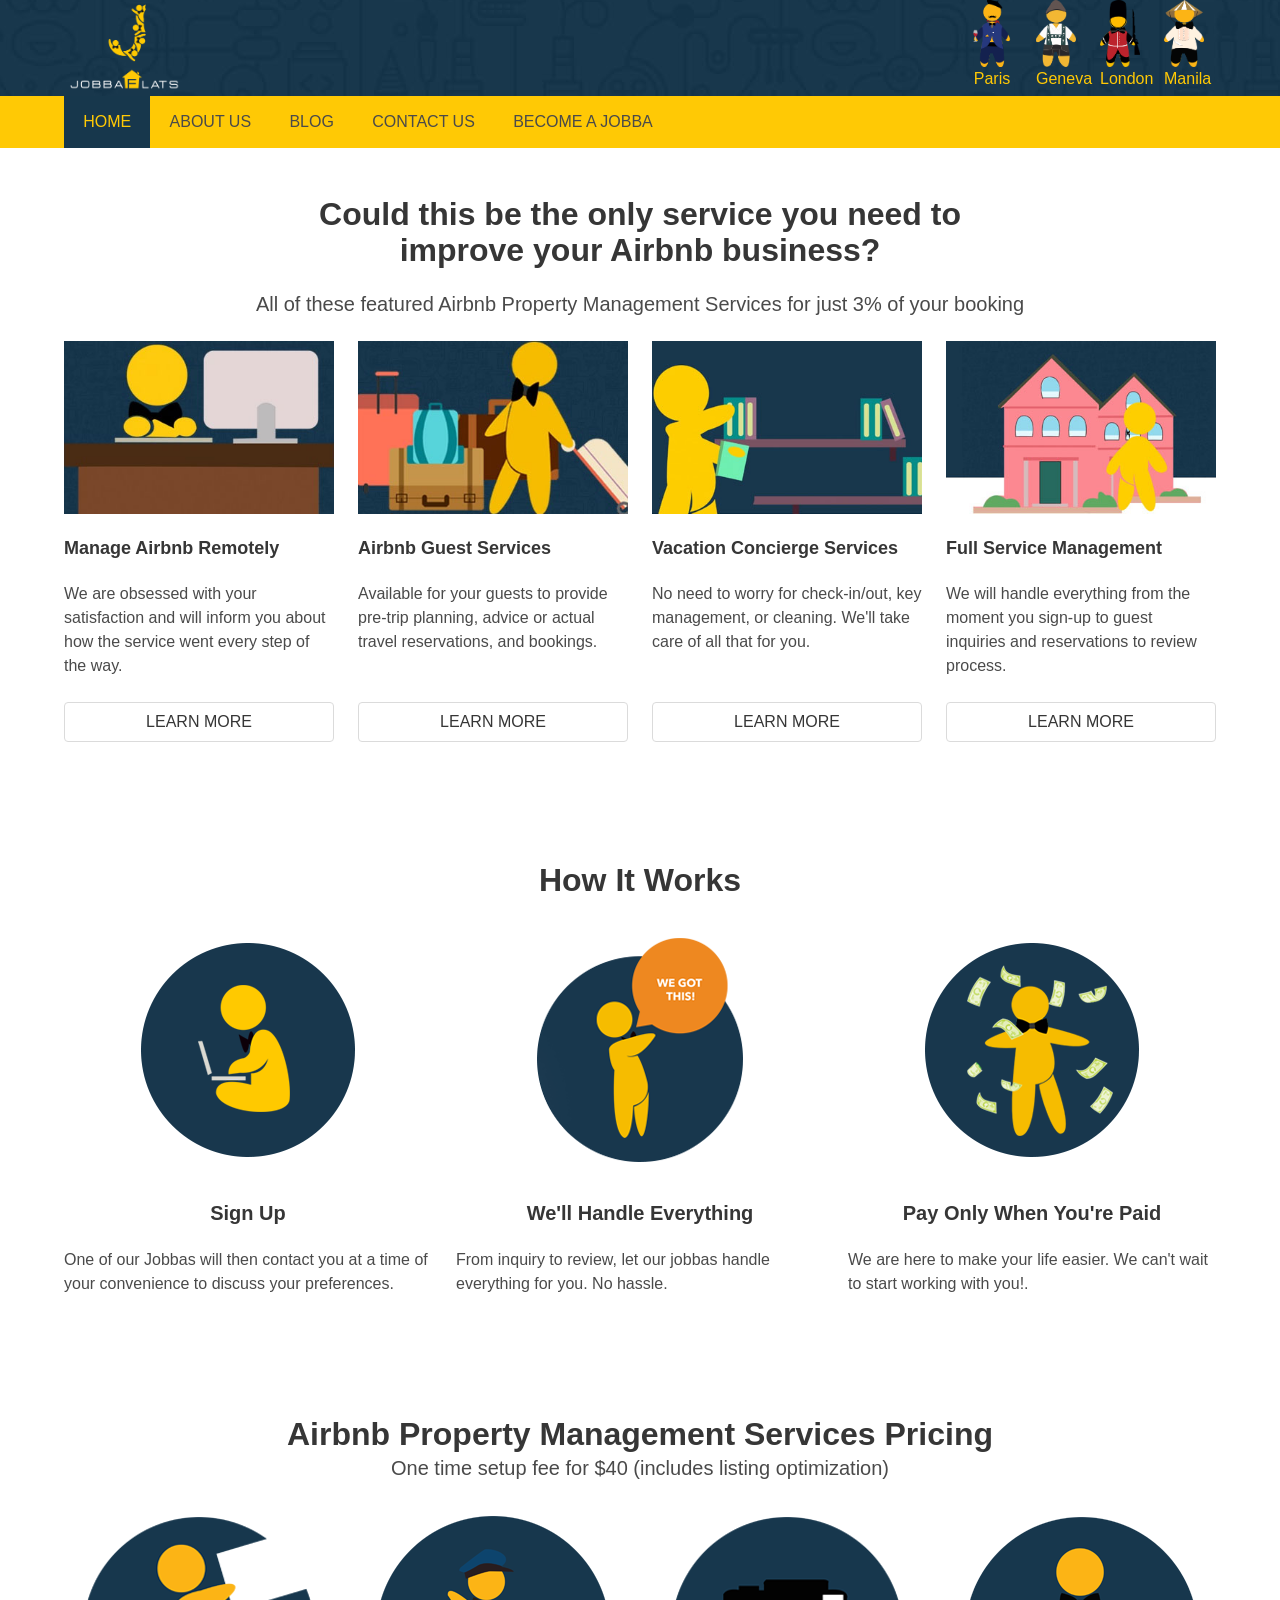
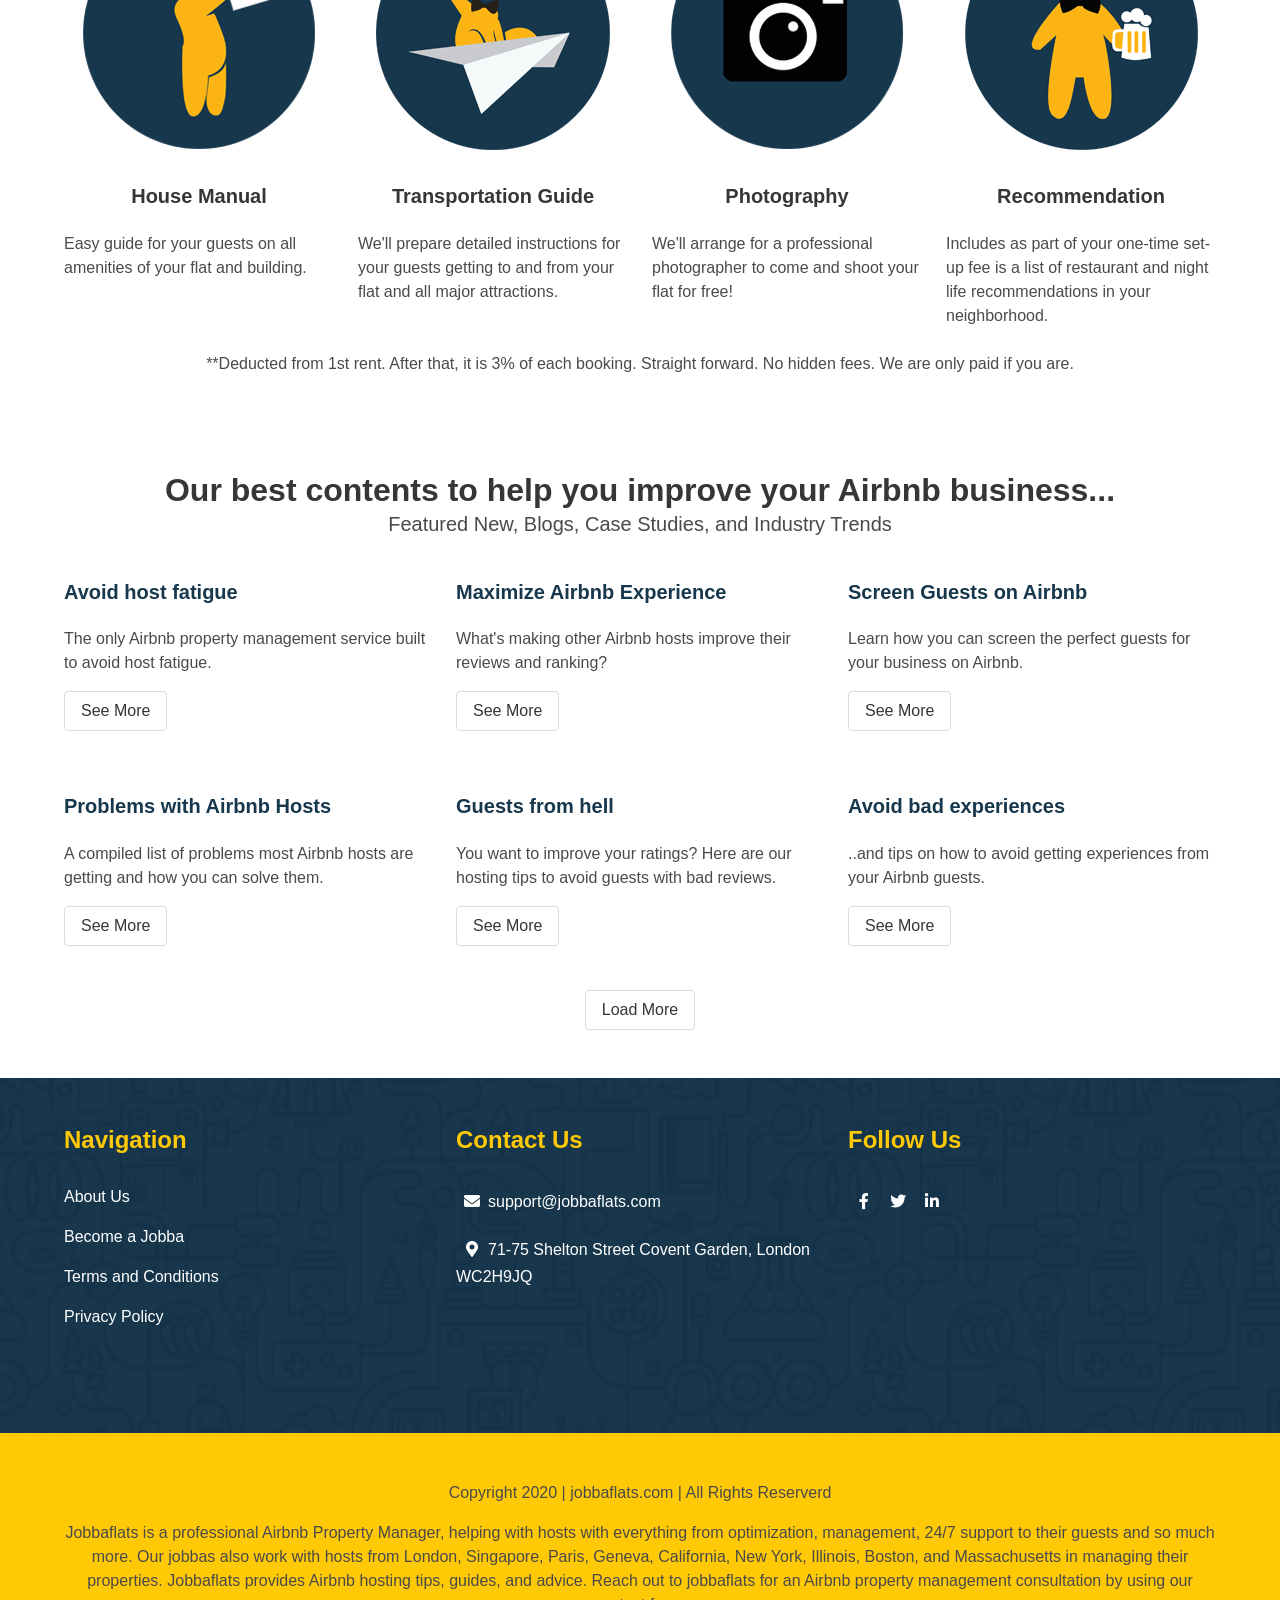
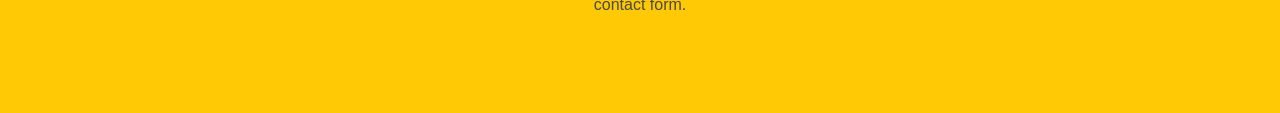
<file: porfolio/jobbaflats/index.html>
<!DOCTYPE html>
<html>
<head>
	<meta charset="utf-8">
	<meta name="viewport" content="width=device-width, initial-scale=1">
	<title>Jobbaflats</title>
	<link rel="stylesheet" type="text/css" href="css/public.css">
	<link rel="stylesheet" type="text/css" href="css/font-awesome/css/fontawesome.all.min.css">
	<link rel="icon" href="image/jobbaflats-favicon.png" type="image/gif" sizes="16x16">
</head>
<body>
	<section class="hero is-primary hero-has-bg-img is-hidden-touch">
		<div class="hero-body">
			<div class="container">
				<div class="is-pulled-left">
					<figure class="image site-logo">
						<img src="image/jobbaflats-logo.png">
					</figure>
				</div>
				<div class="is-pulled-right">
					<div class="is-inline-flex">
						<figure class="image man-icon has-text-centered">
							<img src="image/paris.png">
							<figcaption >Paris</figcaption>
						</figure>
						<figure class="image man-icon has-text-centered">
							<img src="image/geneva.png">
							<figcaption>Geneva</figcaption>
						</figure>
						<figure class="image man-icon has-text-centered">
							<img src="image/london.png">
							<figcaption>London</figcaption>
						</figure>
						<figure class="image man-icon has-text-centered">
							<img src="image/manila.png">
							<figcaption>Manila</figcaption>
						</figure>
					</div>
				</div>
				<div class="is-clearfix"></div>
			</div>
		</div>
	</section>
	<nav class="navbar" role="navigation">
		<div class="container">
			<div class="navbar-brand is-hidden-desktop">
				<a href="#" class="navbar-item mobile-site-logo">
					<img src="image/jobbaflats-mobile-logo.png">
				</a>
				<a role="button" aria-label="menu" aria-expanded="false" class="navbar-burger burger" data-target="MainMenu">
					<span aria-hidden="true"></span>
					<span aria-hidden="true"></span>
					<span aria-hidden="true"></span>
				</a>
			</div>
			<div class="navbar-menu" id="MainMenu">
				<div class="navbar-start is-uppercase">
					<a href="#" class="navbar-item is-active">Home</a>
					<a href="#" class="navbar-item">About Us</a>
					<a href="#" class="navbar-item">Blog</a>
					<a href="#" class="navbar-item">Contact Us</a>
					<a href="#" class="navbar-item">Become a jobba</a>
				</div>
			</div>
		</div>
	</nav>
	<main role="main">
		<section id="features" class="section">
			<div class="container">
				<div class="content px-2 has-text-centered">
					<h1 class="title ln-1">Could this be the only service you need to improve your Airbnb business?</h1>
				</div>
				<div class="content has-text-centered">
					<p class="subtitle">All of these featured Airbnb Property Management Services for just 3% of your booking</p>
				</div>
				<div class="featured-list">
					<div class="columns">
						<div class="column">
							<div class="card">
								<div class="card-image">
									<figure class="image">
										<img src="image/feature-01-manage-airbnb-remotely.jpg">
									</figure>
								</div>
								<div class="card-content">
									<div class="content">
										<h5 class="title">Manage Airbnb Remotely</h5>
										<p>We are obsessed with your satisfaction and will inform you about how the service went every step of the way.
										</p>
									</div>
									<div class="card-footer is-uppercase">
										<a class="button card-footer-item">Learn More</a>
									</div>
								</div>
							</div>
						</div>
						<div class="column">
							<div class="card">
								<div class="card-image">
									<figure class="image">
										<img src="image/feature-02-airbnb-guest-services.jpg">
									</figure>
								</div>
								<div class="card-content">
									<div class="content mb-3">
										<h5 class="title">Airbnb Guest Services</h5>
										<p>Available for your guests to provide pre-trip planning, advice
											or actual travel reservations, and bookings.
										</p>
									</div>
									<div class="card-footer is-uppercase">
										<a class="button card-footer-item">Learn More</a>
									</div>
								</div>
							</div>
						</div>
						<div class="column">
							<div class="card">
								<div class="card-image">
									<figure class="image">
										<img src="image/feature-03-vacation-concierge-services.jpg">
									</figure>
								</div>
								<div class="card-content">
									<div class="content mb-3">
										<h5 class="title">Vacation Concierge Services</h5>
										<p>No need to worry for check-in/out, key management, or cleaning. We'll take care of all that for you.
										</p>
									</div>
									<div class="card-footer is-uppercase">
										<a class="button card-footer-item">Learn More</a>
									</div>
								</div>
							</div>
						</div>
						<div class="column">
							<div class="card">
								<div class="card-image">
									<figure class="image">
										<img src="image/feature-04-airbnb-bookings.jpg">
									</figure>
								</div>
								<div class="card-content">
									<div class="content">
										<h5 class="title">Full Service Management</h5>
										<p>We will handle everything from the moment you sign-up to guest inquiries and reservations to review process.
										</p>
									</div>
									<div class="card-footer is-uppercase">
										<a class="button card-footer-item">Learn More</a>
									</div>
								</div>
							</div>
						</div>
					</div>
				</div>
			</div>
		</section>
		<section id="how-it-works" class="section">
			<div class="container">
				<div class="content">
					<div class="content has-text-centered">
						<h1 class="title">How It Works</h1>
					</div>
				</div>
				<div class="columns is-multiline">
					<div class="column">
						<div class="card">
							<div class="card-image">
								<figure class="image is-256x256-touch  m-0">
									<img src="image/sign-up.png">
								</figure>
							</div>
							<div class="card-content">
								<div class="content">
									<h4 class="title has-text-centered">Sign Up</h4>
									<p class="has-text-centered-touch">One of our Jobbas will then contact you at a time of your convenience to discuss your preferences.</p>
								</div>
							</div>
						</div>
					</div>
					<div class="column">
						<div class="card">
							<div class="card-image">
								<figure class="image is-256x256-touch  m-0">
									<img src="image/we-got-this.png">
								</figure>
							</div>
							<div class="card-content">
								<div class="content">
									<h4 class="title has-text-centered">We'll Handle Everything</h4>
									<p class="has-text-centered-touch">From inquiry to review, let our jobbas handle everything for you. No hassle.</p>
								</div>
							</div>
						</div>
					</div>
					<div class="column">
						<div class="card">
							<div class="card-image">
								<figure class="image is-256x256-touch  m-0">
									<img src="image/jobba-money.png">
								</figure>
							</div>
							<div class="card-content">
								<div class="content">
									<h4 class="title has-text-centered">Pay Only When You're Paid</h4>
									<p class="has-text-centered-touch">We are here to make your life easier. We can't wait to start working with you!.
									</p>
								</div>
							</div>
						</div>
					</div>
				</div>
			</div>
		</section>
		<section id="pricing" class="section">
			<div class="container">
				<div class="content has-text-centered">
					<h1 class="title">Airbnb Property Management Services Pricing</h1>
					<p class="subtitle">One time setup fee for $40 (includes listing optimization)</p>
				</div>
				<div class="pricing-list">
					<div class="columns is-multiline">
						<div class="column">
							<div class="card">
								<div class="card-image">
									<figure class="image is-256x256-touch m-0">
										<img src="image/price-box.png">
									</figure>
								</div>
								<div class="card-content">
									<div class="content">
										<h4 class="title has-text-centered">House Manual</h4>
										<p class="has-text-centered-touch">Easy guide for your guests on all amenities of your flat and building.</p>
									</div>
								</div>
							</div>
						</div>
						<div class="column">
							<div class="card">
								<div class="card-image">
									<figure class="image is-256x256-touch m-0">
										<img src="image/pricing-airplane.png">
									</figure>
								</div>
								<div class="card-content">
									<div class="content">
										<h4 class="title has-text-centered">Transportation Guide</h4>
										<p class="has-text-centered-touch">We'll prepare detailed instructions for your guests getting to and from your flat and all major attractions.</p>
									</div>
								</div>
							</div>
						</div>
						<div class="column">
							<div class="card">
								<div class="card-image">
									<figure class="image is-256x256-touch m-0">
										<img src="image/pricing-camera.png">
									</figure>
								</div>
								<div class="card-content">
									<div class="content">
										<h4 class="title has-text-centered">Photography</h4>
										<p class="has-text-centered-touch">We'll arrange for a professional photographer to come and shoot your flat for free!</p>
									</div>
								</div>
							</div>
						</div> 	 	 
						<div class="column">
							<div class="card">
								<div class="card-image">
									<figure class="image is-256x256-touch m-0">
										<img src="image/pricing-drink.png">
									</figure>
								</div>
								<div class="card-content">
									<div class="content">
										<h4 class="title has-text-centered">Recommendation</h4>
										<p class="has-text-centered-touch">Includes as part of your one-time set-up fee is a list of restaurant and night life recommendations in your neighborhood.</p>
									</div>
								</div>
							</div>
						</div>
					</div>
				</div>
				<div class="content has-text-centered">
						<p>**Deducted from 1st rent. After that, it is 3% of each booking. Straight forward. No hidden fees. We are only paid if you are.</p>
					</div>
			</div>
		</section>
		<section id="blogs" class="section">
			<div class="container">
				<div class="content has-text-centered">
					<h1 class="title">Our best contents to help you improve your Airbnb business...</h1>
					<p class="subtitle">Featured New, Blogs, Case Studies, and Industry Trends</p>
				</div>
				<div class="blog-list">
					<div class="columns is-multiline">
						<div class="column is-12-mobile is-6-tablet is-4-desktop">
							<div class="box">
								<div class="content">
									<h4 class="title"><a href="#">Avoid host fatigue</a></h4>
									<p>The only Airbnb property management service built to avoid host fatigue.</p>
									<a href="#" class="button">See More</a>
								</div>
							</div>
						</div>
						<div class="column is-12-mobile is-6-tablet is-4-desktop">
							<div class="box">
								<div class="content">
									<h4 class="title"><a href="#">Maximize Airbnb Experience</a></h4>
									<p>What's making other Airbnb hosts improve their reviews and ranking?</p>
									<a href="#" class="button">See More</a>
								</div>
							</div>
						</div>
						<div class="column is-12-mobile is-6-tablet is-4-desktop">
							<div class="box">
								<div class="content">
									<h4 class="title"><a href="#">Screen Guests on Airbnb</a></h4>
									<p>Learn how you can screen the perfect guests for your business on Airbnb.</p>
									<a href="#" class="button">See More</a>
								</div>
							</div>
						</div>
						<div class="column is-12-mobile is-6-tablet is-4-desktop">
							<div class="box">
								<div class="content">
									<h4 class="title"><a href="#">Problems with Airbnb Hosts</a></h4>
									<p>A compiled list of problems most Airbnb hosts are getting and how you can solve them.</p>
									<a href="#" class="button">See More</a>
								</div>
							</div>
						</div>
						<div class="column is-12-mobile is-6-tablet is-4-desktop">
							<div class="box">
								<div class="content">
									<h4 class="title"><a href="#">Guests from hell</a></h4>
									<p>You want to improve your ratings? Here are our hosting tips to avoid guests with bad reviews.</p>
									<a href="#" class="button">See More</a>
								</div>
							</div>
						</div>
						<div class="column is-12-mobile is-6-tablet is-4-desktop">
							<div class="box">
								<div class="content">
									<h4 class="title"><a href="#">Avoid bad experiences</a></h4>
									<p>..and tips on how to avoid getting experiences from your Airbnb guests.</p>
									<a href="#" class="button">See More</a>
								</div>
							</div>
						</div>
					</div>
					<div class="content has-text-centered">
						<a href="#" class="button">Load More</a>
					</div>
				</div>
			</div>
		</section>
	</main>
	<footer class="footer footer-has-bg-img">
		<div class="container">
			<div class="columns">
				<div class="column">
					<h4 class="title is-4">Navigation</h4>
					<div class="footer-items">
						<p class="footer-item"><a href="#">About Us</a></p>
						<p class="footer-item"><a href="#">Become a Jobba</a></p>
						<p class="footer-item"><a href="#">Terms and Conditions</a></p>
						<p class="footer-item"><a href="#">Privacy Policy</a></p>
					</div>
				</div>
				<div class="column">
					<h4 class="title is-4">Contact Us</h4>
					<div class="footer-items">
						<p class="footer-item has-text-white"><span class="icon is-medium"><i class="fas fa-envelope"></i></span>support@jobbaflats.com</p>
						<p class="footer-item has-text-white"><span class="icon is-medium"><i class="fas fa-map-marker-alt"></i></span>71-75 Shelton Street Covent Garden, London WC2H9JQ</p>
					</div>
				</div>
				<div class="column">
					<h4 class="title is-4">Follow Us</h4>
					<div class="footer-items">
						<div class="social-links is-inline-flex">
							<a href="#" class="footer-item-icon has-text-white"><span class="icon is-medium"><i class="fab fa-facebook-f"></i></span></a>
							<a href="#" class="footer-item-icon has-text-white"><span class="icon is-medium"><i class="fab fa-twitter"></i></span></a>
							<a href="#" class="footer-item-icon has-text-white"><span class="icon is-medium"><i class="fab fa-linkedin-in"></i></span></a>
						</div>
					</div>
				</div>
			</div>
		</div>
	</footer>
	<footer id="copyright-area" class="footer">
		<div class="container">
			<div class="content has-text-centered">
				<p>Copyright 2020 | jobbaflats.com | All Rights Reserverd</p>
				<p>Jobbaflats is a professional Airbnb Property Manager, helping with hosts with everything from optimization, management, 24/7 support to their guests and so much more. Our jobbas also work with hosts from London, Singapore, Paris, Geneva, California, New York, Illinois, Boston, and Massachusetts in managing their properties. Jobbaflats provides Airbnb hosting tips, guides, and advice. Reach out to jobbaflats for an Airbnb property management consultation by using our contact form.</p>
			</div>
		</div>
	</footer>
	<script type="text/javascript" src="https://cdnjs.cloudflare.com/ajax/libs/jquery/3.4.1/jquery.min.js"></script>
	<script type="text/javascript" src="js/main.js"></script>
</body>
</html>
</file>
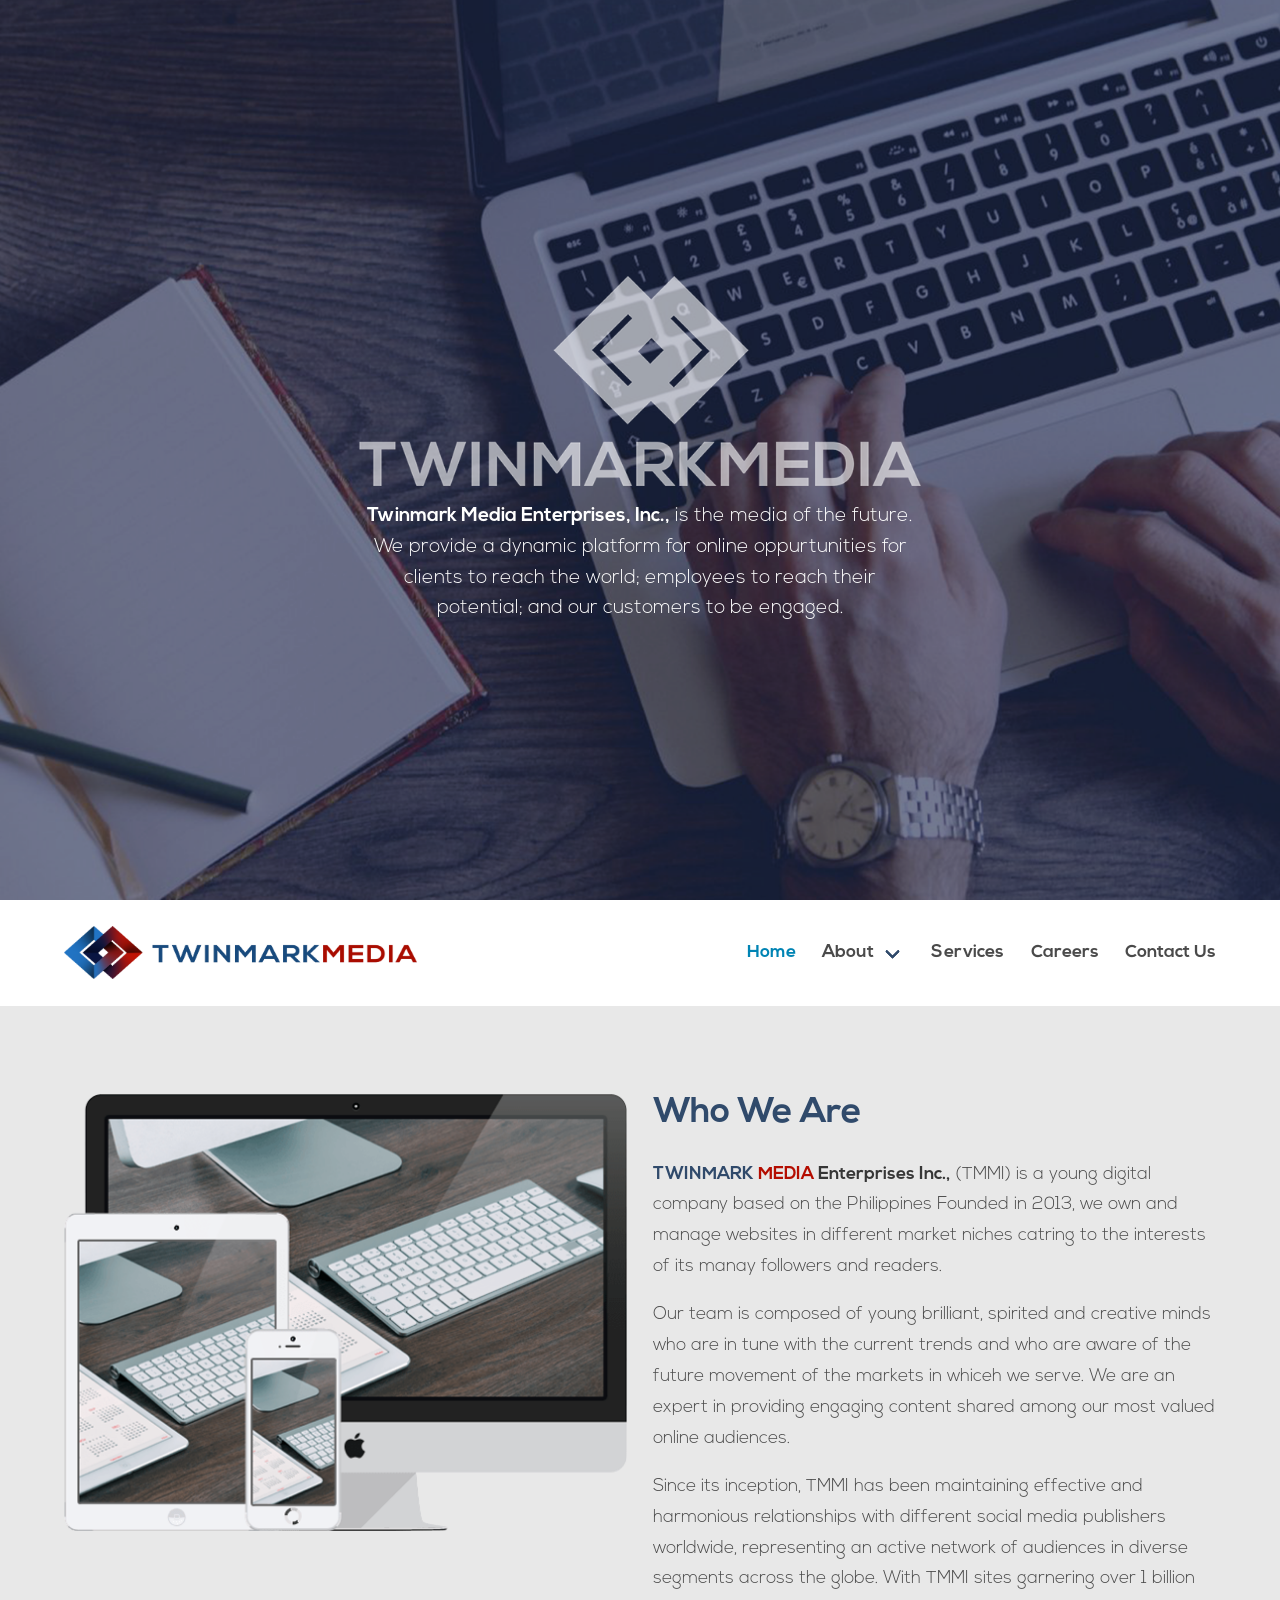
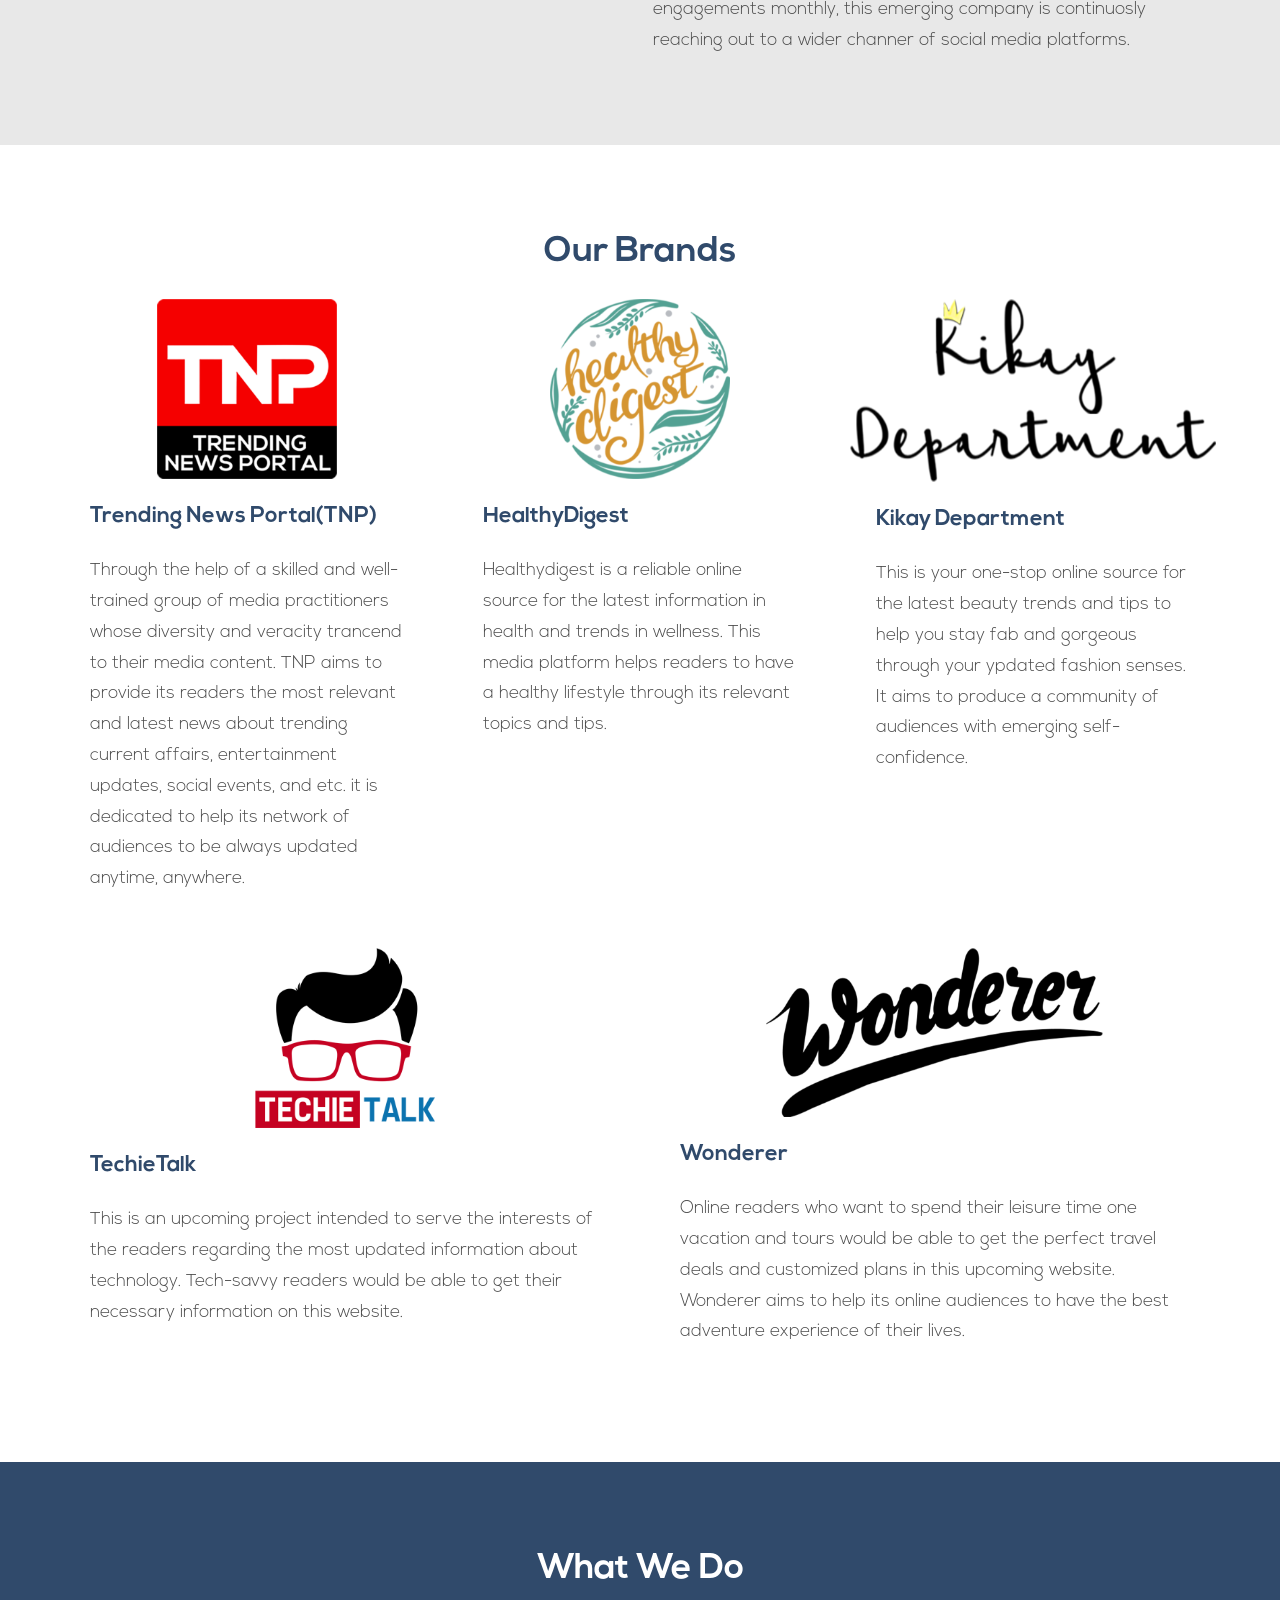
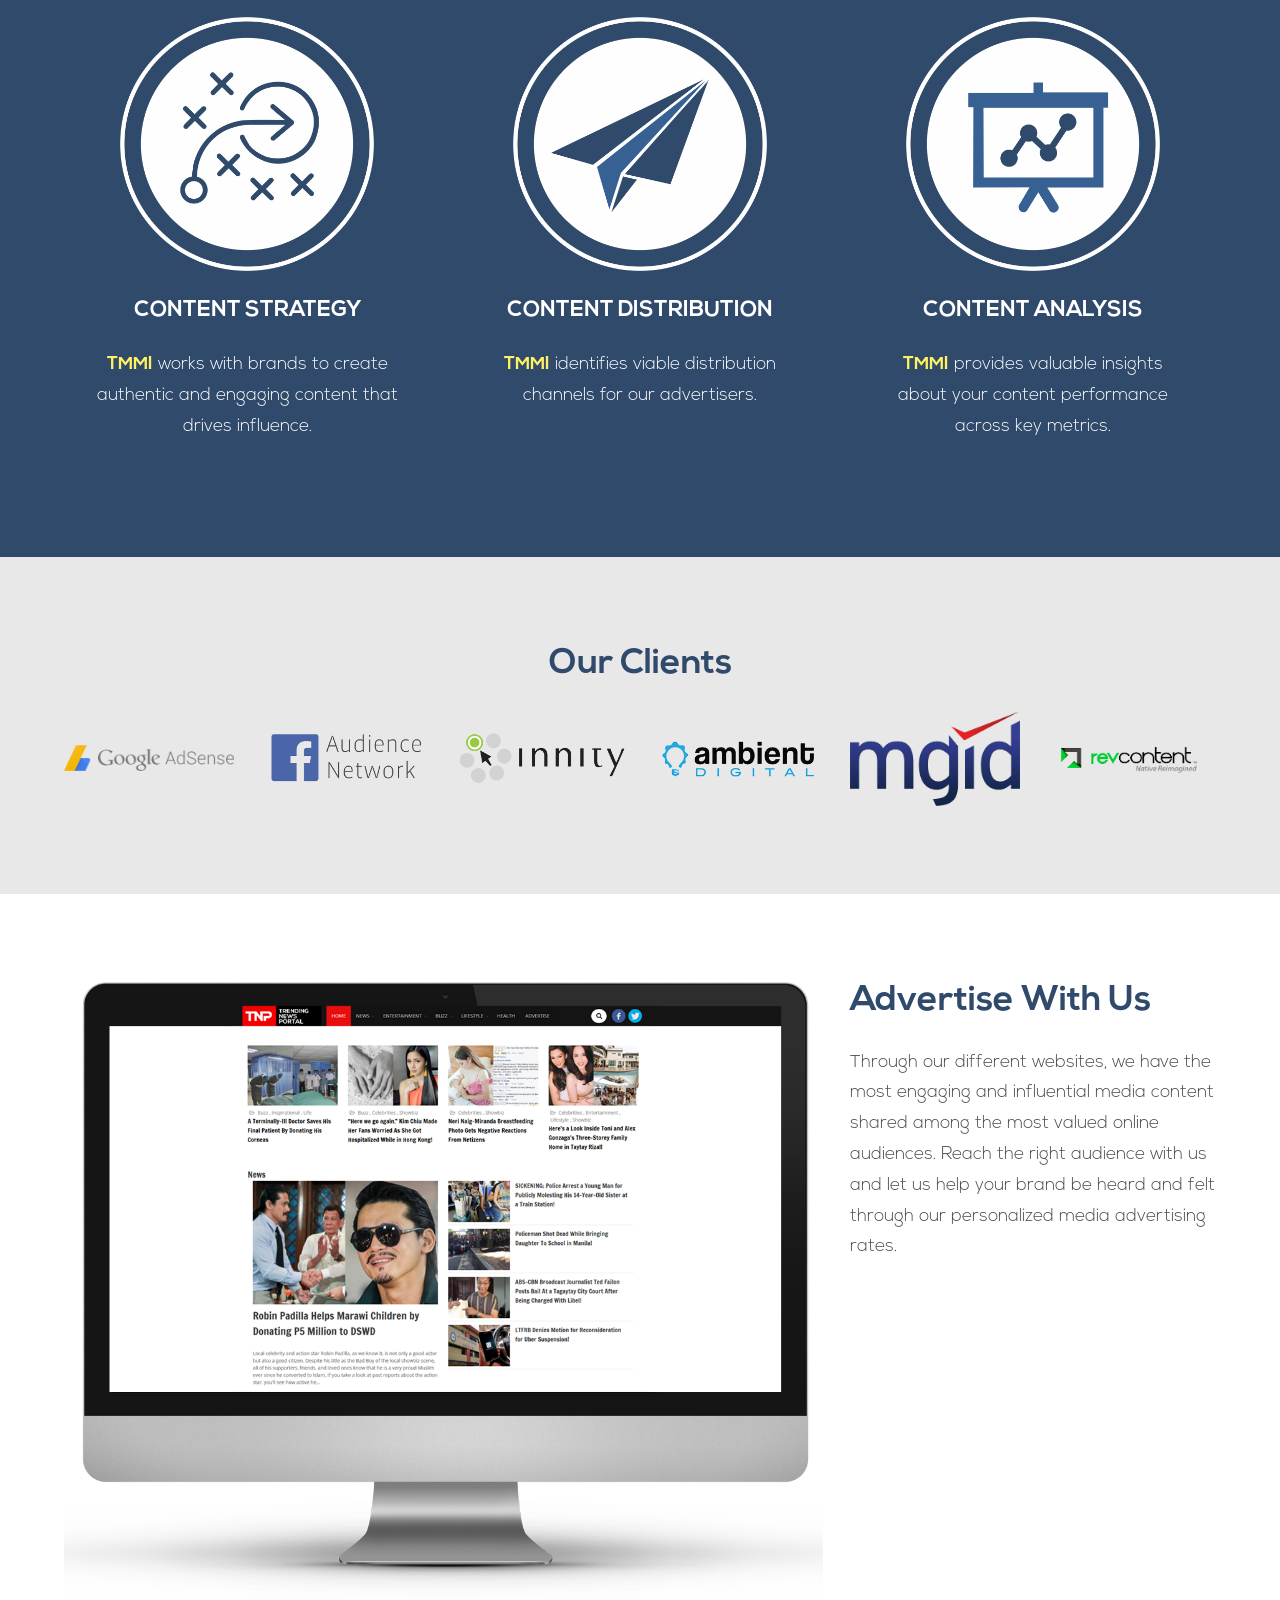
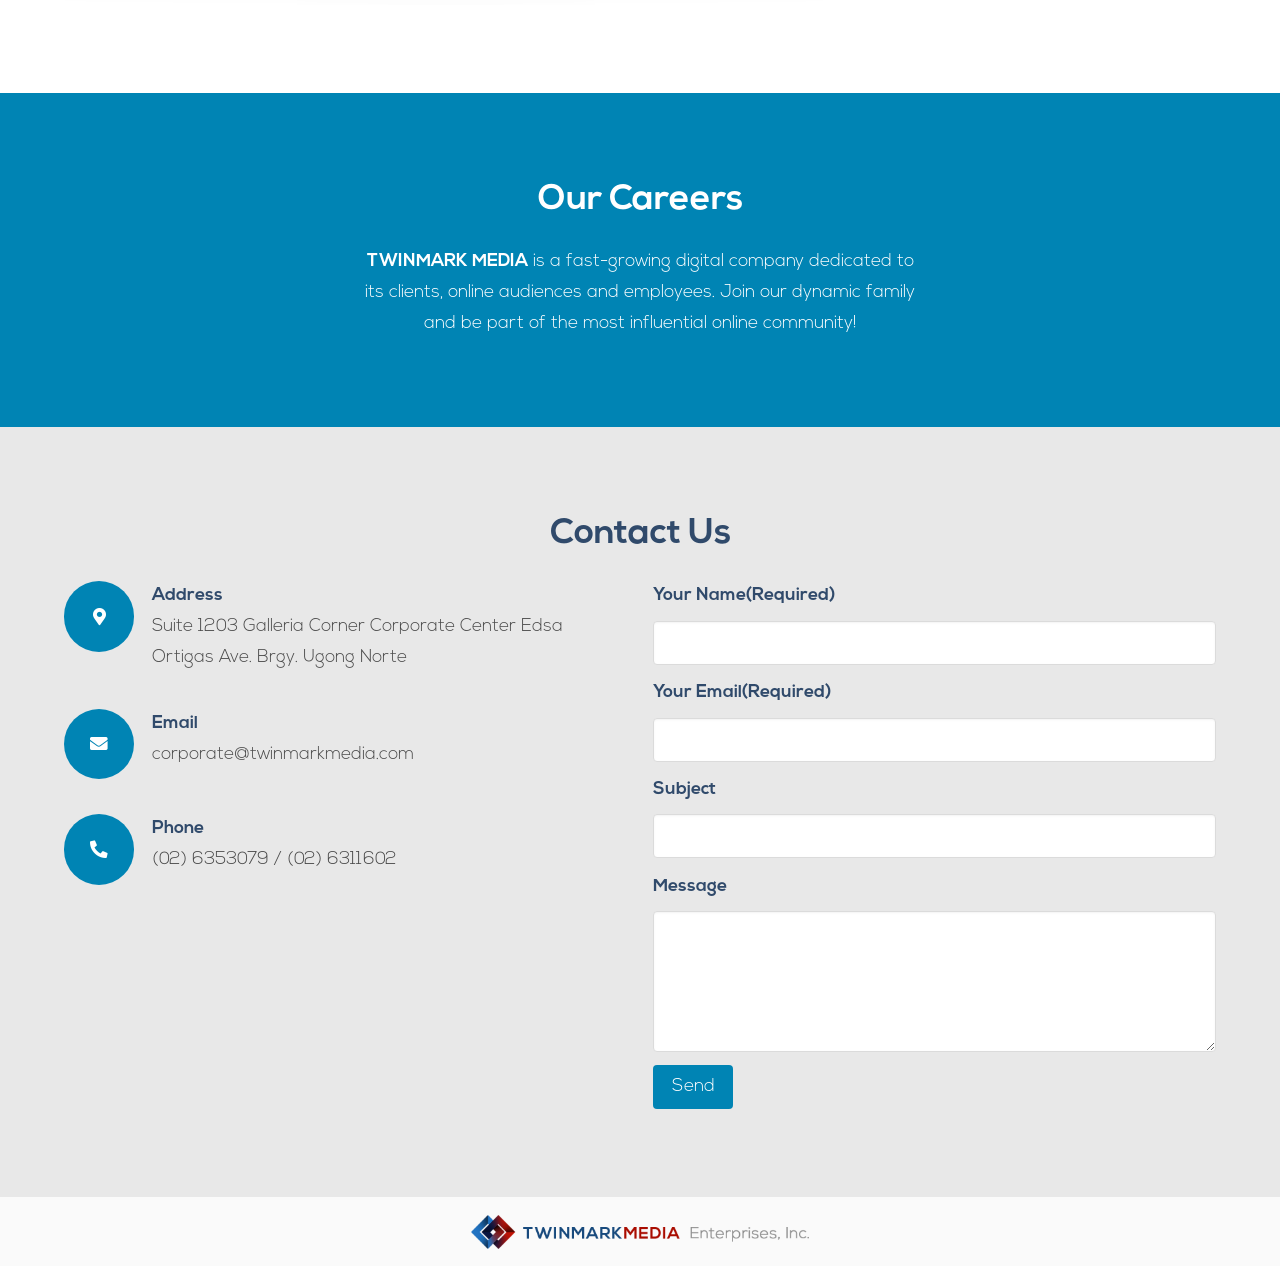
<file: porfolio/twinmark/index.html>
<!DOCTYPE html>
<html>
<head>
	<title>Twinmark Media</title>
	 <meta charset="utf-8">
   	<meta http-equiv="X-UA-Compatible" content="IE=edge">
   	<meta name="viewport" content="width=device-width, initial-scale=1">
   	<link rel="stylesheet" type="text/css" href="css/public.css">
	<link rel="stylesheet" type="text/css" href="css/font-awesome/css/fontawesome.all.min.css">
	 <link rel="icon" href="image/twinmark-favicon.png" type="image/gif" sizes="16x16"> 
</head>
</head>
<body>
<section id="banner" class="hero is-fullheight hero-has-bg-img">
	<div class="hero-body">
		<div class="container">
				<div class="columns is-centered">
					<div class="column is-half">
						<figure class="image">
							<img class="banner-logo" src="image/banner-logo.png">
						</figure>
						<div class="content">
							<p class="has-text-centered has-text-white">
								<strong class="has-text-white">Twinmark Media Enterprises, Inc.,</strong> is the media of the future. We provide a dynamic platform for online oppurtunities for clients to reach the world; employees to reach their potential; and our customers to be engaged.
							</p>
					</div>
				</div>
			</div>
		</div>
	</div>
</section>
<nav class="navbar is-spaced" role="navigation" aria-label="main navigation">
	<div class="container">
		<div class="navbar-brand">
			<a class="navbar-item" href="#">
				<img class="logo" src="image/twinmark-logo.png">
			</a>
			<a role="button" class="navbar-burger" aria-label="menu" aria-expanded="false">
      			<span aria-hidden="true"></span>
      			<span aria-hidden="true"></span>
      			<span aria-hidden="true"></span>
    		</a>
		</div>
		<div class="navbar-menu">
			<div class="navbar-end">
				<a href="#" class="navbar-item has-text-weight-bold is-active">
					Home
				</a>
				<a href="#" class="navbar-link has-text-weight-bold">
					About
				</a>
				<a href="#" class="navbar-item has-text-weight-bold">
					Services
				</a>
				<a href="#" class="navbar-item has-text-weight-bold">
					Careers
				</a>
				<a href="#" class="navbar-item has-text-weight-bold">
					Contact Us
				</a>
			</div>
		</div>
	</div>
</nav>
<section id="who-we-are" class="has-background-grey section">
	<div class="container">
		<div class="columns">
			<div class="column">
				<figure class="image">
					<img src="image/computer-photo.png">
				</figure>
			</div>
			<div class="column">
				<div class="content">
					<h1 class="title has-text-blue">
						Who We Are
					</h1>
					<p><strong><span class="has-text-blue">TWINMARK</span> <span class="has-text-red">MEDIA</span> Enterprises Inc.,</strong> (TMMI) is a young digital company based on the Philippines Founded in 2013, we own and manage websites in different market niches catring to the interests of its manay followers and readers. </p>
					<p>Our team is composed of young brilliant, spirited and creative minds who are in tune with the current trends and who are aware of the future movement of the markets in whiceh we serve. We are an expert in providing engaging content shared among our most valued online audiences.</p>
					<p>Since its inception, TMMI has been maintaining effective and harmonious relationships with different social media publishers worldwide, representing an active network of audiences in diverse segments across the globe. With TMMI sites garnering over 1 billion engagements monthly, this emerging company is continuosly reaching out to a wider channer of social media platforms.
				</div>
			</div>
		</div>
	</div>
</section>
<section id="our-brands" class="section">
	<div class="container">
		<div class="content has-text-centered">
			<h1 class="title has-text-blue">Our Brands</h1>
		</div>
		<div class="columns">
			<div class="column">
				<div class="card ">
					<div class="card-image">
						<figure class="image image-centered is-180x180">
							<img src="image/tnp-logo.png">
						</figure>
					</div>
					<div class="card-content mobile-px-0">
						<div class="content">
							<h4 class="title has-text-blue">
								Trending News Portal(TNP)
							</h4>
							<p>Through the help of a skilled and well-trained group of media practitioners whose diversity and veracity trancend to their media content. TNP aims to provide its readers the most relevant and latest news about trending current affairs, entertainment updates, social events, and etc. it is dedicated to help its network of audiences to be always updated anytime, anywhere.
						</div>
					</div>
				</div>
			</div>
			<div class="column">
				<div class="card ">
					<div class="card-image">
						<figure class="image image-centered is-180x180">
							<img src="image/healthy-digest-logo.png">
						</figure>
					</div>
					<div class="card-content mobile-px-0">
						<div class="content">
							<h4 class="title has-text-blue">
								HealthyDigest
							</h4>
							<p>Healthydigest is a reliable online source for the latest information in health and trends in wellness. This media platform helps readers to have a healthy lifestyle through its relevant topics and tips.
						</div>
					</div>
				</div>
			</div>
			<div class="column">
				<div class="card ">
					<div class="card-image">
						<figure class="image is-2by1">
							<img src="image/kikay-department-logo.png">
						</figure>
					</div>
					<div class="card-content mobile-px-0">
						<div class="content">
							<h4 class="title has-text-blue">
								Kikay Department
							</h4>
							<p>This is your one-stop online source for the latest beauty trends and tips to help you stay fab and gorgeous through your ypdated fashion senses. It aims to produce a community of audiences with emerging self-confidence.
						</div>
					</div>
				</div>
			</div>
		</div>
		<div class="columns">
			<div class="column">
				<div class="card ">
					<div class="card-image">
						<figure class="image image-centered is-180x180">
							<img src="image/techi-talk-logo.png">
						</figure>
					</div>
					<div class="card-content mobile-px-0">
						<div class="content">
							<h4 class="title has-text-blue">
								TechieTalk
							</h4>
							<p>This is an upcoming project intended to serve the interests of the readers regarding the most updated information about technology. Tech-savvy readers would be able to get their necessary information on this website.
							</p>
						</div>
					</div>
				</div>
			</div>
			<div class="column">
				<div class="card ">
					<div class="card-image">
						<figure class="image image-centered image-60">
							<img src="image/wanderer-logo.png">
						</figure>
					</div>
					<div class="card-content mobile-px-0">
						<div class="content">
							<h4 class="title has-text-blue">
								Wonderer
							</h4>
							<p>Online readers who want to spend their leisure time one vacation and tours would be able to get the perfect travel deals and customized plans in this upcoming website. Wonderer aims to help its online audiences to have the best adventure experience of their lives.</p>
						</div>
					</div>
				</div>
			</div>
		</div>
	</div>
</section>
<section id="what-we-do" class="section has-background-blue">
	<div class="container">
		<div class="content has-text-centered">
			<h1 class="title has-text-white">
				What We Do
			</h1>
		</div>
		<div class="columns is-multiline">
			<div class="column">
				<div class="card ">
					<div class="card-image ">
						<figure class="image is-256x256 image-centered">
							<img src="image/arrow-icon.png">
						</figure>
					</div>
					<div class="card-content mobile-px-0">
						<div class="content has-text-centered">
							<h4 class="title has-text-white">
								CONTENT STRATEGY
							</h4>
							<p class="has-text-white"><strong class="has-text-yellow">TMMI</strong> works with brands to create authentic and engaging content that drives influence.</p>
						</div>
					</div>
				</div>
			</div>
			<div class="column">
				<div class="card ">
					<div class="card-image">
						<figure class="image is-256x256 image-centered">
							<img src="image/paper-airplane-icon.png">
						</figure>
					</div>
					<div class="card-content mobile-px-0">
						<div class="content has-text-centered">
							<h4 class="title has-text-white">
								CONTENT DISTRIBUTION
							</h4>
							<p class="has-text-white"><strong class="has-text-yellow">TMMI</strong> identifies viable distribution channels for our advertisers.</p>
						</div>
					</div>
				</div>
			</div>
			<div class="column">
				<div class="card ">
					<div class="card-image">
						<figure class="image is-256x256 image-centered">
							<img src="image/analytics-icon.png">
						</figure>
					</div>
					<div class="card-content mobile-px-0">
						<div class="content has-text-centered">
							<h4 class="title has-text-white">
								CONTENT ANALYSIS
							</h4>
							<p class="has-text-white"><strong class="has-text-yellow">TMMI</strong> provides valuable insights about your content performance across key metrics.</p>
						</div>
					</div>
				</div>
			</div>
		</div>
	</div>
</section>
<section id="our-clients" class="section has-background-grey">
	<div class="container">
		<div class="content has-text-centered">
			<h1 class="title has-text-blue">
				Our Clients
			</h1>
		</div>
		<div class="client-list">
			<div class="columns">
				<div class="column m-auto">
					<figure class="image">
						<img src="image/google-adsense-logo.png">
					</figure>
				</div>
				<div class="column m-auto">
					<figure class="image">
						<img src="image/audience-network-fb.png">
					</figure>
				</div>
				<div class="column m-auto">
					<figure class="image">
						<img src="image/innnity-logo.png">
					</figure>
				</div>
				<div class="column m-auto">
					<figure class="image">
						<img src="image/ambient-logo.png">
					</figure>
				</div>
				<div class="column m-auto">
					<figure class="image">
						<img src="image/mgid-logo.png">
					</figure>
				</div>
				<div class="column m-auto">
					<figure class="image">
						<img src="image/revcontent-logo.png">
					</figure>
				</div>
			</div>
		</div>
	</div>
</section>
<section id="advertise-with-us" class="section">
	<div class="container">
		<div class="columns">
			<div class="column is-two-thirds">
				<figure class="image">
					<img src="image/tnp-desktop.png">
				</figure>
			</div>
			<div class="column">
				<div class="content">
					<h1 class="title has-text-blue">
						Advertise With Us
					</h1>
					<p>Through our different websites, we have the most engaging and influential media content shared among the most valued online audiences. Reach the right audience with us and let us help your brand be heard and felt through our personalized media advertising rates.</p>
				</div>
			</div>
		</div>
	</div>
</section>
<section id="our-careers" class="hero section has-background-light-blue">
	<div class="hero-body">
		<div class="container">
			<div class="columns is-centered">
				<div class="column is-half" >
					<div class="content has-text-centered">
							<h1 class="title has-text-white">
								Our Careers
							</h1>
							<p class="has-text-white"><strong class="has-text-white">TWINMARK MEDIA</strong> is a fast-growing digital company dedicated to its clients, online audiences and employees. Join our dynamic family and be part of the most influential online community!</p>
					</div>
				</div>
			</div>
		</div>
	</div>
</section>
<section id="contact-us" class="section has-background-grey">
	<div class="container">
		<div class="content has-text-centered">
			<h1 class="title has-text-blue">
				Contact Us
			</h1>
		</div>
		<div class="columns">
			<div class="column">
				<div class="info-list">
					<div class="info-with-icon media">
						<div class="media-left">
							<span class="icon">
								<i class="fa fa-map-marker-alt"></i>
							</span>
						</div>
						<div class="media-content">
							<div class="content">
								<p><strong class="has-text-blue">Address</strong>
									<br>
									<span class="text">Suite 1203 Galleria Corner Corporate Center Edsa Ortigas Ave. Brgy. Ugong Norte</span>
								</p>
							</div>
						</div>
					</div>
					<div class="info-with-icon media">
						<div class="media-left">
							<span class="icon">
								<i class="fas fa-envelope"></i>
							</span>
						</div>
						<div class="media-content">
							<div class="content">
								<p><strong class="has-text-blue">Email</strong>
									<br>
									<span class="text">corporate@twinmarkmedia.com</span>
								</p>
							</div>
						</div>
					</div>
					<div class="info-with-icon media">
						<div class="media-left">
							<span class="icon">
								<i class="fas fa-phone-alt"></i>
							</span>
						</div>
						<div class="media-content">
							<div class="content">
								<p><strong class="has-text-blue">Phone</strong>
									<br>
									<span class="text">(02) 6353079 / (02) 6311602</span>
								</p>
							</div>
						</div>
					</div>
				</div>
			</div>
			<div class="column">
				<div class="contact-form">
					<div class="field">
						<label class="label has-text-blue">Your Name(Required)</label>
						<div class="control">
							<input class="input" type="text" >
						</div>
					</div>
					<div class="field">
						<label class="label has-text-blue">Your Email(Required)</label>
						<div class="control">
							<input class="input" type="email" >
						</div>
					</div>
					<div class="field">
						<label class="label has-text-blue">Subject</label>
						<div class="control">
							<input class="input" type="email" >
						</div>
					</div>
					<div class="field">
						<label class="label has-text-blue">Message</label>
						<div class="control">
							<textarea class="textarea"></textarea>
						</div>
					</div>
					<div class="field">
						<div class="control">
							<button class="button is-primary">Send</button>
				</div>
			</div>
		</div>
	</div>
</section>
<footer class="footer">
	<div class="container">
		<div class="columns is-centered">
			<div class="column is-half">
				<figure class="image image-60 m-auto">
						<img src="image/twinmark-logo-footer.png">
				</figure>
			</div>
		</div>
	</div>
</footer>
 <script type="text/javascript" src="https://cdnjs.cloudflare.com/ajax/libs/jquery/3.4.1/jquery.min.js"></script>
  <script type="text/javascript" src="js/main.js"></script>
</body>
</html>
</file>
<file: porfolio/jobbaflats/css/public.css>
.navbar-menu{box-shadow:none !important}.hero-body{padding:0 !important}.man-icon{width:40px;margin:0 .75rem}.man-icon figcaption{color:#ffc905}.site-logo{width:128px}.navbar-item,.navbar-link{padding:.5rem 1.2rem !important}.mobile-site-logo{background:#17374c !important}.hero-has-bg-img{background-repeat:no-repeat;background-position:center;background-image:url("../image/logo_with_blue_bg.jpg")}.footer-has-bg-img{background-repeat:no-repeat;background-position:center;background-image:url("../image/logo_with_blue_bg.jpg")}.footer-item{padding:.5rem 0}.footer-item a{color:#fff}.footer .title,.footer-has-bg-img .title,.footer-item a:hover,.footer-item-icon:hover{color:#ffc905}.footer-item-icon{padding:.5rem 0;margin-right:2px}@keyframes spinAround{from{transform:rotate(0deg)}to{transform:rotate(359deg)}}.button,.is-unselectable{-webkit-touch-callout:none;-webkit-user-select:none;-moz-user-select:none;-ms-user-select:none;user-select:none}.navbar-link:not(.is-arrowless)::after{border:3px solid transparent;border-radius:2px;border-right:0;border-top:0;content:" ";display:block;height:.625em;margin-top:-0.4375em;pointer-events:none;position:absolute;top:50%;transform:rotate(-45deg);transform-origin:center;width:.625em}.box:not(:last-child),.title:not(:last-child),.subtitle:not(:last-child),.content:not(:last-child){margin-bottom:1.5rem}.button.is-loading::after{animation:spinAround 500ms infinite linear;border:2px solid #dbdbdb;border-radius:290486px;border-right-color:transparent;border-top-color:transparent;content:"";display:block;height:1em;position:relative;width:1em}.image.is-square img,.image.is-square .has-ratio,.image.is-1by1 img,.image.is-1by1 .has-ratio,.image.is-5by4 img,.image.is-5by4 .has-ratio,.image.is-4by3 img,.image.is-4by3 .has-ratio,.image.is-3by2 img,.image.is-3by2 .has-ratio,.image.is-5by3 img,.image.is-5by3 .has-ratio,.image.is-16by9 img,.image.is-16by9 .has-ratio,.image.is-2by1 img,.image.is-2by1 .has-ratio,.image.is-3by1 img,.image.is-3by1 .has-ratio,.image.is-4by5 img,.image.is-4by5 .has-ratio,.image.is-3by4 img,.image.is-3by4 .has-ratio,.image.is-2by3 img,.image.is-2by3 .has-ratio,.image.is-3by5 img,.image.is-3by5 .has-ratio,.image.is-9by16 img,.image.is-9by16 .has-ratio,.image.is-1by2 img,.image.is-1by2 .has-ratio,.image.is-1by3 img,.image.is-1by3 .has-ratio,.hero-video,.is-overlay{bottom:0;left:0;position:absolute;right:0;top:0}.button{-moz-appearance:none;-webkit-appearance:none;align-items:center;border:1px solid transparent;border-radius:4px;box-shadow:none;display:inline-flex;font-size:1rem;height:2.5em;justify-content:flex-start;line-height:1.5;padding-bottom:calc(0.5em - 1px);padding-left:calc(0.75em - 1px);padding-right:calc(0.75em - 1px);padding-top:calc(0.5em - 1px);position:relative;vertical-align:top}.button:focus,.is-focused.button,.button:active,.is-active.button{outline:none}[disabled].button,fieldset[disabled] .button{cursor:not-allowed}/*! minireset.css v0.0.6 | MIT License | github.com/jgthms/minireset.css */html,body,p,ol,ul,li,dl,dt,dd,blockquote,figure,fieldset,legend,textarea,pre,iframe,hr,h1,h2,h3,h4,h5,h6{margin:0;padding:0}h1,h2,h3,h4,h5,h6{font-size:100%;font-weight:normal}ul{list-style:none}button,input,select,textarea{margin:0}html{box-sizing:border-box}*,*::before,*::after{box-sizing:inherit}img,video{height:auto;max-width:100%}iframe{border:0}table{border-collapse:collapse;border-spacing:0}td,th{padding:0}td:not([align]),th:not([align]){text-align:left}html{background-color:#fff;font-size:16px;-moz-osx-font-smoothing:grayscale;-webkit-font-smoothing:antialiased;min-width:300px;overflow-x:hidden;overflow-y:scroll;text-rendering:optimizeLegibility;text-size-adjust:100%}article,aside,figure,footer,header,hgroup,section{display:block}body,button,input,select,textarea{font-family:BlinkMacSystemFont,-apple-system,"Segoe UI","Roboto","Oxygen","Ubuntu","Cantarell","Fira Sans","Droid Sans","Helvetica Neue","Helvetica","Arial",sans-serif}code,pre{-moz-osx-font-smoothing:auto;-webkit-font-smoothing:auto;font-family:monospace}body{color:#4a4a4a;font-size:1em;font-weight:400;line-height:1.5}a{color:#17374c;cursor:pointer;text-decoration:none}a strong{color:currentColor}a:hover{color:#363636}code{background-color:#f5f5f5;color:#f14668;font-size:.875em;font-weight:normal;padding:.25em .5em .25em}hr{background-color:#f5f5f5;border:none;display:block;height:2px;margin:1.5rem 0}img{height:auto;max-width:100%}input[type=checkbox],input[type=radio]{vertical-align:baseline}small{font-size:.875em}span{font-style:inherit;font-weight:inherit}strong{color:#363636;font-weight:700}fieldset{border:none}pre{-webkit-overflow-scrolling:touch;background-color:#f5f5f5;color:#4a4a4a;font-size:.875em;overflow-x:auto;padding:1.25rem 1.5rem;white-space:pre;word-wrap:normal}pre code{background-color:transparent;color:currentColor;font-size:1em;padding:0}table td,table th{vertical-align:top}table td:not([align]),table th:not([align]){text-align:left}table th{color:#363636}.is-clearfix::after{clear:both;content:" ";display:table}.is-pulled-left{float:left !important}.is-pulled-right{float:right !important}.is-clipped{overflow:hidden !important}.is-size-1{font-size:3rem !important}.is-size-2{font-size:2.5rem !important}.is-size-3{font-size:2rem !important}.is-size-4{font-size:1.5rem !important}.is-size-5{font-size:1.25rem !important}.is-size-6{font-size:1rem !important}.is-size-7{font-size:.75rem !important}@media screen and (max-width: 768px){.is-size-1-mobile{font-size:3rem !important}.is-size-2-mobile{font-size:2.5rem !important}.is-size-3-mobile{font-size:2rem !important}.is-size-4-mobile{font-size:1.5rem !important}.is-size-5-mobile{font-size:1.25rem !important}.is-size-6-mobile{font-size:1rem !important}.is-size-7-mobile{font-size:.75rem !important}}@media screen and (min-width: 769px),print{.is-size-1-tablet{font-size:3rem !important}.is-size-2-tablet{font-size:2.5rem !important}.is-size-3-tablet{font-size:2rem !important}.is-size-4-tablet{font-size:1.5rem !important}.is-size-5-tablet{font-size:1.25rem !important}.is-size-6-tablet{font-size:1rem !important}.is-size-7-tablet{font-size:.75rem !important}}@media screen and (max-width: 1023px){.is-size-1-touch{font-size:3rem !important}.is-size-2-touch{font-size:2.5rem !important}.is-size-3-touch{font-size:2rem !important}.is-size-4-touch{font-size:1.5rem !important}.is-size-5-touch{font-size:1.25rem !important}.is-size-6-touch{font-size:1rem !important}.is-size-7-touch{font-size:.75rem !important}}@media screen and (min-width: 1024px){.is-size-1-desktop{font-size:3rem !important}.is-size-2-desktop{font-size:2.5rem !important}.is-size-3-desktop{font-size:2rem !important}.is-size-4-desktop{font-size:1.5rem !important}.is-size-5-desktop{font-size:1.25rem !important}.is-size-6-desktop{font-size:1rem !important}.is-size-7-desktop{font-size:.75rem !important}}@media screen and (min-width: 1216px){.is-size-1-widescreen{font-size:3rem !important}.is-size-2-widescreen{font-size:2.5rem !important}.is-size-3-widescreen{font-size:2rem !important}.is-size-4-widescreen{font-size:1.5rem !important}.is-size-5-widescreen{font-size:1.25rem !important}.is-size-6-widescreen{font-size:1rem !important}.is-size-7-widescreen{font-size:.75rem !important}}@media screen and (min-width: 1408px){.is-size-1-fullhd{font-size:3rem !important}.is-size-2-fullhd{font-size:2.5rem !important}.is-size-3-fullhd{font-size:2rem !important}.is-size-4-fullhd{font-size:1.5rem !important}.is-size-5-fullhd{font-size:1.25rem !important}.is-size-6-fullhd{font-size:1rem !important}.is-size-7-fullhd{font-size:.75rem !important}}.has-text-centered{text-align:center !important}.has-text-justified{text-align:justify !important}.has-text-left{text-align:left !important}.has-text-right{text-align:right !important}@media screen and (max-width: 768px){.has-text-centered-mobile{text-align:center !important}}@media screen and (min-width: 769px),print{.has-text-centered-tablet{text-align:center !important}}@media screen and (min-width: 769px)and (max-width: 1023px){.has-text-centered-tablet-only{text-align:center !important}}@media screen and (max-width: 1023px){.has-text-centered-touch{text-align:center !important}}@media screen and (min-width: 1024px){.has-text-centered-desktop{text-align:center !important}}@media screen and (min-width: 1024px)and (max-width: 1215px){.has-text-centered-desktop-only{text-align:center !important}}@media screen and (min-width: 1216px){.has-text-centered-widescreen{text-align:center !important}}@media screen and (min-width: 1216px)and (max-width: 1407px){.has-text-centered-widescreen-only{text-align:center !important}}@media screen and (min-width: 1408px){.has-text-centered-fullhd{text-align:center !important}}@media screen and (max-width: 768px){.has-text-justified-mobile{text-align:justify !important}}@media screen and (min-width: 769px),print{.has-text-justified-tablet{text-align:justify !important}}@media screen and (min-width: 769px)and (max-width: 1023px){.has-text-justified-tablet-only{text-align:justify !important}}@media screen and (max-width: 1023px){.has-text-justified-touch{text-align:justify !important}}@media screen and (min-width: 1024px){.has-text-justified-desktop{text-align:justify !important}}@media screen and (min-width: 1024px)and (max-width: 1215px){.has-text-justified-desktop-only{text-align:justify !important}}@media screen and (min-width: 1216px){.has-text-justified-widescreen{text-align:justify !important}}@media screen and (min-width: 1216px)and (max-width: 1407px){.has-text-justified-widescreen-only{text-align:justify !important}}@media screen and (min-width: 1408px){.has-text-justified-fullhd{text-align:justify !important}}@media screen and (max-width: 768px){.has-text-left-mobile{text-align:left !important}}@media screen and (min-width: 769px),print{.has-text-left-tablet{text-align:left !important}}@media screen and (min-width: 769px)and (max-width: 1023px){.has-text-left-tablet-only{text-align:left !important}}@media screen and (max-width: 1023px){.has-text-left-touch{text-align:left !important}}@media screen and (min-width: 1024px){.has-text-left-desktop{text-align:left !important}}@media screen and (min-width: 1024px)and (max-width: 1215px){.has-text-left-desktop-only{text-align:left !important}}@media screen and (min-width: 1216px){.has-text-left-widescreen{text-align:left !important}}@media screen and (min-width: 1216px)and (max-width: 1407px){.has-text-left-widescreen-only{text-align:left !important}}@media screen and (min-width: 1408px){.has-text-left-fullhd{text-align:left !important}}@media screen and (max-width: 768px){.has-text-right-mobile{text-align:right !important}}@media screen and (min-width: 769px),print{.has-text-right-tablet{text-align:right !important}}@media screen and (min-width: 769px)and (max-width: 1023px){.has-text-right-tablet-only{text-align:right !important}}@media screen and (max-width: 1023px){.has-text-right-touch{text-align:right !important}}@media screen and (min-width: 1024px){.has-text-right-desktop{text-align:right !important}}@media screen and (min-width: 1024px)and (max-width: 1215px){.has-text-right-desktop-only{text-align:right !important}}@media screen and (min-width: 1216px){.has-text-right-widescreen{text-align:right !important}}@media screen and (min-width: 1216px)and (max-width: 1407px){.has-text-right-widescreen-only{text-align:right !important}}@media screen and (min-width: 1408px){.has-text-right-fullhd{text-align:right !important}}.is-capitalized{text-transform:capitalize !important}.is-lowercase{text-transform:lowercase !important}.is-uppercase{text-transform:uppercase !important}.is-italic{font-style:italic !important}.has-text-white{color:#fff !important}a.has-text-white:hover,a.has-text-white:focus{color:#e6e6e6 !important}.has-background-white{background-color:#fff !important}.has-text-black{color:#0a0a0a !important}a.has-text-black:hover,a.has-text-black:focus{color:#000 !important}.has-background-black{background-color:#0a0a0a !important}.has-text-light{color:#f5f5f5 !important}a.has-text-light:hover,a.has-text-light:focus{color:#dbdbdb !important}.has-background-light{background-color:#f5f5f5 !important}.has-text-dark{color:#363636 !important}a.has-text-dark:hover,a.has-text-dark:focus{color:#1c1c1c !important}.has-background-dark{background-color:#363636 !important}.has-text-primary{color:#00d1b2 !important}a.has-text-primary:hover,a.has-text-primary:focus{color:#009e86 !important}.has-background-primary{background-color:#00d1b2 !important}.has-text-link{color:#17374c !important}a.has-text-link:hover,a.has-text-link:focus{color:#0b1b25 !important}.has-background-link{background-color:#17374c !important}.has-text-info{color:#3298dc !important}a.has-text-info:hover,a.has-text-info:focus{color:#207dbc !important}.has-background-info{background-color:#3298dc !important}.has-text-success{color:#48c774 !important}a.has-text-success:hover,a.has-text-success:focus{color:#34a85c !important}.has-background-success{background-color:#48c774 !important}.has-text-warning{color:#ffc905 !important}a.has-text-warning:hover,a.has-text-warning:focus{color:#d1a400 !important}.has-background-warning{background-color:#ffc905 !important}.has-text-danger{color:#f14668 !important}a.has-text-danger:hover,a.has-text-danger:focus{color:#ee1742 !important}.has-background-danger{background-color:#f14668 !important}.has-text-black-bis{color:#121212 !important}.has-background-black-bis{background-color:#121212 !important}.has-text-black-ter{color:#242424 !important}.has-background-black-ter{background-color:#242424 !important}.has-text-grey-darker{color:#363636 !important}.has-background-grey-darker{background-color:#363636 !important}.has-text-grey-dark{color:#4a4a4a !important}.has-background-grey-dark{background-color:#4a4a4a !important}.has-text-grey{color:#7a7a7a !important}.has-background-grey{background-color:#7a7a7a !important}.has-text-grey-light{color:#b5b5b5 !important}.has-background-grey-light{background-color:#b5b5b5 !important}.has-text-grey-lighter{color:#dbdbdb !important}.has-background-grey-lighter{background-color:#dbdbdb !important}.has-text-white-ter{color:#f5f5f5 !important}.has-background-white-ter{background-color:#f5f5f5 !important}.has-text-white-bis{color:#fafafa !important}.has-background-white-bis{background-color:#fafafa !important}.has-text-weight-light{font-weight:300 !important}.has-text-weight-normal{font-weight:400 !important}.has-text-weight-medium{font-weight:500 !important}.has-text-weight-semibold{font-weight:600 !important}.has-text-weight-bold{font-weight:700 !important}.is-family-primary{font-family:BlinkMacSystemFont,-apple-system,"Segoe UI","Roboto","Oxygen","Ubuntu","Cantarell","Fira Sans","Droid Sans","Helvetica Neue","Helvetica","Arial",sans-serif !important}.is-family-secondary{font-family:BlinkMacSystemFont,-apple-system,"Segoe UI","Roboto","Oxygen","Ubuntu","Cantarell","Fira Sans","Droid Sans","Helvetica Neue","Helvetica","Arial",sans-serif !important}.is-family-sans-serif{font-family:BlinkMacSystemFont,-apple-system,"Segoe UI","Roboto","Oxygen","Ubuntu","Cantarell","Fira Sans","Droid Sans","Helvetica Neue","Helvetica","Arial",sans-serif !important}.is-family-monospace{font-family:monospace !important}.is-family-code{font-family:monospace !important}.is-block{display:block !important}@media screen and (max-width: 768px){.is-block-mobile{display:block !important}}@media screen and (min-width: 769px),print{.is-block-tablet{display:block !important}}@media screen and (min-width: 769px)and (max-width: 1023px){.is-block-tablet-only{display:block !important}}@media screen and (max-width: 1023px){.is-block-touch{display:block !important}}@media screen and (min-width: 1024px){.is-block-desktop{display:block !important}}@media screen and (min-width: 1024px)and (max-width: 1215px){.is-block-desktop-only{display:block !important}}@media screen and (min-width: 1216px){.is-block-widescreen{display:block !important}}@media screen and (min-width: 1216px)and (max-width: 1407px){.is-block-widescreen-only{display:block !important}}@media screen and (min-width: 1408px){.is-block-fullhd{display:block !important}}.is-flex{display:flex !important}@media screen and (max-width: 768px){.is-flex-mobile{display:flex !important}}@media screen and (min-width: 769px),print{.is-flex-tablet{display:flex !important}}@media screen and (min-width: 769px)and (max-width: 1023px){.is-flex-tablet-only{display:flex !important}}@media screen and (max-width: 1023px){.is-flex-touch{display:flex !important}}@media screen and (min-width: 1024px){.is-flex-desktop{display:flex !important}}@media screen and (min-width: 1024px)and (max-width: 1215px){.is-flex-desktop-only{display:flex !important}}@media screen and (min-width: 1216px){.is-flex-widescreen{display:flex !important}}@media screen and (min-width: 1216px)and (max-width: 1407px){.is-flex-widescreen-only{display:flex !important}}@media screen and (min-width: 1408px){.is-flex-fullhd{display:flex !important}}.is-inline{display:inline !important}@media screen and (max-width: 768px){.is-inline-mobile{display:inline !important}}@media screen and (min-width: 769px),print{.is-inline-tablet{display:inline !important}}@media screen and (min-width: 769px)and (max-width: 1023px){.is-inline-tablet-only{display:inline !important}}@media screen and (max-width: 1023px){.is-inline-touch{display:inline !important}}@media screen and (min-width: 1024px){.is-inline-desktop{display:inline !important}}@media screen and (min-width: 1024px)and (max-width: 1215px){.is-inline-desktop-only{display:inline !important}}@media screen and (min-width: 1216px){.is-inline-widescreen{display:inline !important}}@media screen and (min-width: 1216px)and (max-width: 1407px){.is-inline-widescreen-only{display:inline !important}}@media screen and (min-width: 1408px){.is-inline-fullhd{display:inline !important}}.is-inline-block{display:inline-block !important}@media screen and (max-width: 768px){.is-inline-block-mobile{display:inline-block !important}}@media screen and (min-width: 769px),print{.is-inline-block-tablet{display:inline-block !important}}@media screen and (min-width: 769px)and (max-width: 1023px){.is-inline-block-tablet-only{display:inline-block !important}}@media screen and (max-width: 1023px){.is-inline-block-touch{display:inline-block !important}}@media screen and (min-width: 1024px){.is-inline-block-desktop{display:inline-block !important}}@media screen and (min-width: 1024px)and (max-width: 1215px){.is-inline-block-desktop-only{display:inline-block !important}}@media screen and (min-width: 1216px){.is-inline-block-widescreen{display:inline-block !important}}@media screen and (min-width: 1216px)and (max-width: 1407px){.is-inline-block-widescreen-only{display:inline-block !important}}@media screen and (min-width: 1408px){.is-inline-block-fullhd{display:inline-block !important}}.is-inline-flex{display:inline-flex !important}@media screen and (max-width: 768px){.is-inline-flex-mobile{display:inline-flex !important}}@media screen and (min-width: 769px),print{.is-inline-flex-tablet{display:inline-flex !important}}@media screen and (min-width: 769px)and (max-width: 1023px){.is-inline-flex-tablet-only{display:inline-flex !important}}@media screen and (max-width: 1023px){.is-inline-flex-touch{display:inline-flex !important}}@media screen and (min-width: 1024px){.is-inline-flex-desktop{display:inline-flex !important}}@media screen and (min-width: 1024px)and (max-width: 1215px){.is-inline-flex-desktop-only{display:inline-flex !important}}@media screen and (min-width: 1216px){.is-inline-flex-widescreen{display:inline-flex !important}}@media screen and (min-width: 1216px)and (max-width: 1407px){.is-inline-flex-widescreen-only{display:inline-flex !important}}@media screen and (min-width: 1408px){.is-inline-flex-fullhd{display:inline-flex !important}}.is-hidden{display:none !important}.is-sr-only{border:none !important;clip:rect(0, 0, 0, 0) !important;height:.01em !important;overflow:hidden !important;padding:0 !important;position:absolute !important;white-space:nowrap !important;width:.01em !important}@media screen and (max-width: 768px){.is-hidden-mobile{display:none !important}}@media screen and (min-width: 769px),print{.is-hidden-tablet{display:none !important}}@media screen and (min-width: 769px)and (max-width: 1023px){.is-hidden-tablet-only{display:none !important}}@media screen and (max-width: 1023px){.is-hidden-touch{display:none !important}}@media screen and (min-width: 1024px){.is-hidden-desktop{display:none !important}}@media screen and (min-width: 1024px)and (max-width: 1215px){.is-hidden-desktop-only{display:none !important}}@media screen and (min-width: 1216px){.is-hidden-widescreen{display:none !important}}@media screen and (min-width: 1216px)and (max-width: 1407px){.is-hidden-widescreen-only{display:none !important}}@media screen and (min-width: 1408px){.is-hidden-fullhd{display:none !important}}.is-invisible{visibility:hidden !important}@media screen and (max-width: 768px){.is-invisible-mobile{visibility:hidden !important}}@media screen and (min-width: 769px),print{.is-invisible-tablet{visibility:hidden !important}}@media screen and (min-width: 769px)and (max-width: 1023px){.is-invisible-tablet-only{visibility:hidden !important}}@media screen and (max-width: 1023px){.is-invisible-touch{visibility:hidden !important}}@media screen and (min-width: 1024px){.is-invisible-desktop{visibility:hidden !important}}@media screen and (min-width: 1024px)and (max-width: 1215px){.is-invisible-desktop-only{visibility:hidden !important}}@media screen and (min-width: 1216px){.is-invisible-widescreen{visibility:hidden !important}}@media screen and (min-width: 1216px)and (max-width: 1407px){.is-invisible-widescreen-only{visibility:hidden !important}}@media screen and (min-width: 1408px){.is-invisible-fullhd{visibility:hidden !important}}.is-marginless{margin:0 !important}.is-paddingless{padding:0 !important}.is-radiusless{border-radius:0 !important}.is-shadowless{box-shadow:none !important}.is-relative{position:relative !important}.hero,.hero-has-bg-img{align-items:stretch;display:flex;flex-direction:column;justify-content:space-between}.hero .navbar,.hero-has-bg-img .navbar{background:none}.hero .tabs ul,.hero-has-bg-img .tabs ul{border-bottom:none}.hero.is-white,.is-white.hero-has-bg-img{background-color:#fff;color:#0a0a0a}.hero.is-white a:not(.button):not(.dropdown-item):not(.tag):not(.pagination-link.is-current),.is-white.hero-has-bg-img a:not(.button):not(.dropdown-item):not(.tag):not(.pagination-link.is-current),.hero.is-white strong,.is-white.hero-has-bg-img strong{color:inherit}.hero.is-white .title,.is-white.hero-has-bg-img .title{color:#0a0a0a}.hero.is-white .subtitle,.is-white.hero-has-bg-img .subtitle{color:rgba(10,10,10,.9)}.hero.is-white .subtitle a:not(.button),.is-white.hero-has-bg-img .subtitle a:not(.button),.hero.is-white .subtitle strong,.is-white.hero-has-bg-img .subtitle strong{color:#0a0a0a}@media screen and (max-width: 1023px){.hero.is-white .navbar-menu,.is-white.hero-has-bg-img .navbar-menu{background-color:#fff}}.hero.is-white .navbar-item,.is-white.hero-has-bg-img .navbar-item,.hero.is-white .navbar-link,.is-white.hero-has-bg-img .navbar-link{color:rgba(10,10,10,.7)}.hero.is-white a.navbar-item:hover,.is-white.hero-has-bg-img a.navbar-item:hover,.hero.is-white a.navbar-item.is-active,.is-white.hero-has-bg-img a.navbar-item.is-active,.hero.is-white .navbar-link:hover,.is-white.hero-has-bg-img .navbar-link:hover,.hero.is-white .navbar-link.is-active,.is-white.hero-has-bg-img .navbar-link.is-active{background-color:#f2f2f2;color:#0a0a0a}.hero.is-white .tabs a,.is-white.hero-has-bg-img .tabs a{color:#0a0a0a;opacity:.9}.hero.is-white .tabs a:hover,.is-white.hero-has-bg-img .tabs a:hover{opacity:1}.hero.is-white .tabs li.is-active a,.is-white.hero-has-bg-img .tabs li.is-active a{opacity:1}.hero.is-white .tabs.is-boxed a,.is-white.hero-has-bg-img .tabs.is-boxed a,.hero.is-white .tabs.is-toggle a,.is-white.hero-has-bg-img .tabs.is-toggle a{color:#0a0a0a}.hero.is-white .tabs.is-boxed a:hover,.is-white.hero-has-bg-img .tabs.is-boxed a:hover,.hero.is-white .tabs.is-toggle a:hover,.is-white.hero-has-bg-img .tabs.is-toggle a:hover{background-color:rgba(10,10,10,.1)}.hero.is-white .tabs.is-boxed li.is-active a,.is-white.hero-has-bg-img .tabs.is-boxed li.is-active a,.hero.is-white .tabs.is-boxed li.is-active a:hover,.hero.is-white .tabs.is-toggle li.is-active a,.is-white.hero-has-bg-img .tabs.is-toggle li.is-active a,.hero.is-white .tabs.is-toggle li.is-active a:hover{background-color:#0a0a0a;border-color:#0a0a0a;color:#fff}.hero.is-white.is-bold,.is-white.is-bold.hero-has-bg-img{background-image:linear-gradient(141deg, #e8e3e4 0%, white 71%, white 100%)}@media screen and (max-width: 768px){.hero.is-white.is-bold .navbar-menu,.is-white.is-bold.hero-has-bg-img .navbar-menu{background-image:linear-gradient(141deg, #e8e3e4 0%, white 71%, white 100%)}}.hero.is-black,.is-black.hero-has-bg-img{background-color:#0a0a0a;color:#fff}.hero.is-black a:not(.button):not(.dropdown-item):not(.tag):not(.pagination-link.is-current),.is-black.hero-has-bg-img a:not(.button):not(.dropdown-item):not(.tag):not(.pagination-link.is-current),.hero.is-black strong,.is-black.hero-has-bg-img strong{color:inherit}.hero.is-black .title,.is-black.hero-has-bg-img .title{color:#fff}.hero.is-black .subtitle,.is-black.hero-has-bg-img .subtitle{color:rgba(255,255,255,.9)}.hero.is-black .subtitle a:not(.button),.is-black.hero-has-bg-img .subtitle a:not(.button),.hero.is-black .subtitle strong,.is-black.hero-has-bg-img .subtitle strong{color:#fff}@media screen and (max-width: 1023px){.hero.is-black .navbar-menu,.is-black.hero-has-bg-img .navbar-menu{background-color:#0a0a0a}}.hero.is-black .navbar-item,.is-black.hero-has-bg-img .navbar-item,.hero.is-black .navbar-link,.is-black.hero-has-bg-img .navbar-link{color:rgba(255,255,255,.7)}.hero.is-black a.navbar-item:hover,.is-black.hero-has-bg-img a.navbar-item:hover,.hero.is-black a.navbar-item.is-active,.is-black.hero-has-bg-img a.navbar-item.is-active,.hero.is-black .navbar-link:hover,.is-black.hero-has-bg-img .navbar-link:hover,.hero.is-black .navbar-link.is-active,.is-black.hero-has-bg-img .navbar-link.is-active{background-color:#000;color:#fff}.hero.is-black .tabs a,.is-black.hero-has-bg-img .tabs a{color:#fff;opacity:.9}.hero.is-black .tabs a:hover,.is-black.hero-has-bg-img .tabs a:hover{opacity:1}.hero.is-black .tabs li.is-active a,.is-black.hero-has-bg-img .tabs li.is-active a{opacity:1}.hero.is-black .tabs.is-boxed a,.is-black.hero-has-bg-img .tabs.is-boxed a,.hero.is-black .tabs.is-toggle a,.is-black.hero-has-bg-img .tabs.is-toggle a{color:#fff}.hero.is-black .tabs.is-boxed a:hover,.is-black.hero-has-bg-img .tabs.is-boxed a:hover,.hero.is-black .tabs.is-toggle a:hover,.is-black.hero-has-bg-img .tabs.is-toggle a:hover{background-color:rgba(10,10,10,.1)}.hero.is-black .tabs.is-boxed li.is-active a,.is-black.hero-has-bg-img .tabs.is-boxed li.is-active a,.hero.is-black .tabs.is-boxed li.is-active a:hover,.hero.is-black .tabs.is-toggle li.is-active a,.is-black.hero-has-bg-img .tabs.is-toggle li.is-active a,.hero.is-black .tabs.is-toggle li.is-active a:hover{background-color:#fff;border-color:#fff;color:#0a0a0a}.hero.is-black.is-bold,.is-black.is-bold.hero-has-bg-img{background-image:linear-gradient(141deg, black 0%, #0a0a0a 71%, #181616 100%)}@media screen and (max-width: 768px){.hero.is-black.is-bold .navbar-menu,.is-black.is-bold.hero-has-bg-img .navbar-menu{background-image:linear-gradient(141deg, black 0%, #0a0a0a 71%, #181616 100%)}}.hero.is-light,.is-light.hero-has-bg-img{background-color:#f5f5f5;color:rgba(0,0,0,.7)}.hero.is-light a:not(.button):not(.dropdown-item):not(.tag):not(.pagination-link.is-current),.is-light.hero-has-bg-img a:not(.button):not(.dropdown-item):not(.tag):not(.pagination-link.is-current),.hero.is-light strong,.is-light.hero-has-bg-img strong{color:inherit}.hero.is-light .title,.is-light.hero-has-bg-img .title{color:rgba(0,0,0,.7)}.hero.is-light .subtitle,.is-light.hero-has-bg-img .subtitle{color:rgba(0,0,0,.9)}.hero.is-light .subtitle a:not(.button),.is-light.hero-has-bg-img .subtitle a:not(.button),.hero.is-light .subtitle strong,.is-light.hero-has-bg-img .subtitle strong{color:rgba(0,0,0,.7)}@media screen and (max-width: 1023px){.hero.is-light .navbar-menu,.is-light.hero-has-bg-img .navbar-menu{background-color:#f5f5f5}}.hero.is-light .navbar-item,.is-light.hero-has-bg-img .navbar-item,.hero.is-light .navbar-link,.is-light.hero-has-bg-img .navbar-link{color:rgba(0,0,0,.7)}.hero.is-light a.navbar-item:hover,.is-light.hero-has-bg-img a.navbar-item:hover,.hero.is-light a.navbar-item.is-active,.is-light.hero-has-bg-img a.navbar-item.is-active,.hero.is-light .navbar-link:hover,.is-light.hero-has-bg-img .navbar-link:hover,.hero.is-light .navbar-link.is-active,.is-light.hero-has-bg-img .navbar-link.is-active{background-color:#e8e8e8;color:rgba(0,0,0,.7)}.hero.is-light .tabs a,.is-light.hero-has-bg-img .tabs a{color:rgba(0,0,0,.7);opacity:.9}.hero.is-light .tabs a:hover,.is-light.hero-has-bg-img .tabs a:hover{opacity:1}.hero.is-light .tabs li.is-active a,.is-light.hero-has-bg-img .tabs li.is-active a{opacity:1}.hero.is-light .tabs.is-boxed a,.is-light.hero-has-bg-img .tabs.is-boxed a,.hero.is-light .tabs.is-toggle a,.is-light.hero-has-bg-img .tabs.is-toggle a{color:rgba(0,0,0,.7)}.hero.is-light .tabs.is-boxed a:hover,.is-light.hero-has-bg-img .tabs.is-boxed a:hover,.hero.is-light .tabs.is-toggle a:hover,.is-light.hero-has-bg-img .tabs.is-toggle a:hover{background-color:rgba(10,10,10,.1)}.hero.is-light .tabs.is-boxed li.is-active a,.is-light.hero-has-bg-img .tabs.is-boxed li.is-active a,.hero.is-light .tabs.is-boxed li.is-active a:hover,.hero.is-light .tabs.is-toggle li.is-active a,.is-light.hero-has-bg-img .tabs.is-toggle li.is-active a,.hero.is-light .tabs.is-toggle li.is-active a:hover{background-color:rgba(0,0,0,.7);border-color:rgba(0,0,0,.7);color:#f5f5f5}.hero.is-light.is-bold,.is-light.is-bold.hero-has-bg-img{background-image:linear-gradient(141deg, #dfd8d9 0%, whitesmoke 71%, white 100%)}@media screen and (max-width: 768px){.hero.is-light.is-bold .navbar-menu,.is-light.is-bold.hero-has-bg-img .navbar-menu{background-image:linear-gradient(141deg, #dfd8d9 0%, whitesmoke 71%, white 100%)}}.hero.is-dark,.is-dark.hero-has-bg-img{background-color:#363636;color:#fff}.hero.is-dark a:not(.button):not(.dropdown-item):not(.tag):not(.pagination-link.is-current),.is-dark.hero-has-bg-img a:not(.button):not(.dropdown-item):not(.tag):not(.pagination-link.is-current),.hero.is-dark strong,.is-dark.hero-has-bg-img strong{color:inherit}.hero.is-dark .title,.is-dark.hero-has-bg-img .title{color:#fff}.hero.is-dark .subtitle,.is-dark.hero-has-bg-img .subtitle{color:rgba(255,255,255,.9)}.hero.is-dark .subtitle a:not(.button),.is-dark.hero-has-bg-img .subtitle a:not(.button),.hero.is-dark .subtitle strong,.is-dark.hero-has-bg-img .subtitle strong{color:#fff}@media screen and (max-width: 1023px){.hero.is-dark .navbar-menu,.is-dark.hero-has-bg-img .navbar-menu{background-color:#363636}}.hero.is-dark .navbar-item,.is-dark.hero-has-bg-img .navbar-item,.hero.is-dark .navbar-link,.is-dark.hero-has-bg-img .navbar-link{color:rgba(255,255,255,.7)}.hero.is-dark a.navbar-item:hover,.is-dark.hero-has-bg-img a.navbar-item:hover,.hero.is-dark a.navbar-item.is-active,.is-dark.hero-has-bg-img a.navbar-item.is-active,.hero.is-dark .navbar-link:hover,.is-dark.hero-has-bg-img .navbar-link:hover,.hero.is-dark .navbar-link.is-active,.is-dark.hero-has-bg-img .navbar-link.is-active{background-color:#292929;color:#fff}.hero.is-dark .tabs a,.is-dark.hero-has-bg-img .tabs a{color:#fff;opacity:.9}.hero.is-dark .tabs a:hover,.is-dark.hero-has-bg-img .tabs a:hover{opacity:1}.hero.is-dark .tabs li.is-active a,.is-dark.hero-has-bg-img .tabs li.is-active a{opacity:1}.hero.is-dark .tabs.is-boxed a,.is-dark.hero-has-bg-img .tabs.is-boxed a,.hero.is-dark .tabs.is-toggle a,.is-dark.hero-has-bg-img .tabs.is-toggle a{color:#fff}.hero.is-dark .tabs.is-boxed a:hover,.is-dark.hero-has-bg-img .tabs.is-boxed a:hover,.hero.is-dark .tabs.is-toggle a:hover,.is-dark.hero-has-bg-img .tabs.is-toggle a:hover{background-color:rgba(10,10,10,.1)}.hero.is-dark .tabs.is-boxed li.is-active a,.is-dark.hero-has-bg-img .tabs.is-boxed li.is-active a,.hero.is-dark .tabs.is-boxed li.is-active a:hover,.hero.is-dark .tabs.is-toggle li.is-active a,.is-dark.hero-has-bg-img .tabs.is-toggle li.is-active a,.hero.is-dark .tabs.is-toggle li.is-active a:hover{background-color:#fff;border-color:#fff;color:#363636}.hero.is-dark.is-bold,.is-dark.is-bold.hero-has-bg-img{background-image:linear-gradient(141deg, #1f191a 0%, #363636 71%, #46403f 100%)}@media screen and (max-width: 768px){.hero.is-dark.is-bold .navbar-menu,.is-dark.is-bold.hero-has-bg-img .navbar-menu{background-image:linear-gradient(141deg, #1f191a 0%, #363636 71%, #46403f 100%)}}.hero.is-primary,.is-primary.hero-has-bg-img{background-color:#00d1b2;color:#fff}.hero.is-primary a:not(.button):not(.dropdown-item):not(.tag):not(.pagination-link.is-current),.is-primary.hero-has-bg-img a:not(.button):not(.dropdown-item):not(.tag):not(.pagination-link.is-current),.hero.is-primary strong,.is-primary.hero-has-bg-img strong{color:inherit}.hero.is-primary .title,.is-primary.hero-has-bg-img .title{color:#fff}.hero.is-primary .subtitle,.is-primary.hero-has-bg-img .subtitle{color:rgba(255,255,255,.9)}.hero.is-primary .subtitle a:not(.button),.is-primary.hero-has-bg-img .subtitle a:not(.button),.hero.is-primary .subtitle strong,.is-primary.hero-has-bg-img .subtitle strong{color:#fff}@media screen and (max-width: 1023px){.hero.is-primary .navbar-menu,.is-primary.hero-has-bg-img .navbar-menu{background-color:#00d1b2}}.hero.is-primary .navbar-item,.is-primary.hero-has-bg-img .navbar-item,.hero.is-primary .navbar-link,.is-primary.hero-has-bg-img .navbar-link{color:rgba(255,255,255,.7)}.hero.is-primary a.navbar-item:hover,.is-primary.hero-has-bg-img a.navbar-item:hover,.hero.is-primary a.navbar-item.is-active,.is-primary.hero-has-bg-img a.navbar-item.is-active,.hero.is-primary .navbar-link:hover,.is-primary.hero-has-bg-img .navbar-link:hover,.hero.is-primary .navbar-link.is-active,.is-primary.hero-has-bg-img .navbar-link.is-active{background-color:#00b89c;color:#fff}.hero.is-primary .tabs a,.is-primary.hero-has-bg-img .tabs a{color:#fff;opacity:.9}.hero.is-primary .tabs a:hover,.is-primary.hero-has-bg-img .tabs a:hover{opacity:1}.hero.is-primary .tabs li.is-active a,.is-primary.hero-has-bg-img .tabs li.is-active a{opacity:1}.hero.is-primary .tabs.is-boxed a,.is-primary.hero-has-bg-img .tabs.is-boxed a,.hero.is-primary .tabs.is-toggle a,.is-primary.hero-has-bg-img .tabs.is-toggle a{color:#fff}.hero.is-primary .tabs.is-boxed a:hover,.is-primary.hero-has-bg-img .tabs.is-boxed a:hover,.hero.is-primary .tabs.is-toggle a:hover,.is-primary.hero-has-bg-img .tabs.is-toggle a:hover{background-color:rgba(10,10,10,.1)}.hero.is-primary .tabs.is-boxed li.is-active a,.is-primary.hero-has-bg-img .tabs.is-boxed li.is-active a,.hero.is-primary .tabs.is-boxed li.is-active a:hover,.hero.is-primary .tabs.is-toggle li.is-active a,.is-primary.hero-has-bg-img .tabs.is-toggle li.is-active a,.hero.is-primary .tabs.is-toggle li.is-active a:hover{background-color:#fff;border-color:#fff;color:#00d1b2}.hero.is-primary.is-bold,.is-primary.is-bold.hero-has-bg-img{background-image:linear-gradient(141deg, #009e6c 0%, #00d1b2 71%, #00e7eb 100%)}@media screen and (max-width: 768px){.hero.is-primary.is-bold .navbar-menu,.is-primary.is-bold.hero-has-bg-img .navbar-menu{background-image:linear-gradient(141deg, #009e6c 0%, #00d1b2 71%, #00e7eb 100%)}}.hero.is-link,.is-link.hero-has-bg-img{background-color:#17374c;color:#fff}.hero.is-link a:not(.button):not(.dropdown-item):not(.tag):not(.pagination-link.is-current),.is-link.hero-has-bg-img a:not(.button):not(.dropdown-item):not(.tag):not(.pagination-link.is-current),.hero.is-link strong,.is-link.hero-has-bg-img strong{color:inherit}.hero.is-link .title,.is-link.hero-has-bg-img .title{color:#fff}.hero.is-link .subtitle,.is-link.hero-has-bg-img .subtitle{color:rgba(255,255,255,.9)}.hero.is-link .subtitle a:not(.button),.is-link.hero-has-bg-img .subtitle a:not(.button),.hero.is-link .subtitle strong,.is-link.hero-has-bg-img .subtitle strong{color:#fff}@media screen and (max-width: 1023px){.hero.is-link .navbar-menu,.is-link.hero-has-bg-img .navbar-menu{background-color:#17374c}}.hero.is-link .navbar-item,.is-link.hero-has-bg-img .navbar-item,.hero.is-link .navbar-link,.is-link.hero-has-bg-img .navbar-link{color:rgba(255,255,255,.7)}.hero.is-link a.navbar-item:hover,.is-link.hero-has-bg-img a.navbar-item:hover,.hero.is-link a.navbar-item.is-active,.is-link.hero-has-bg-img a.navbar-item.is-active,.hero.is-link .navbar-link:hover,.is-link.hero-has-bg-img .navbar-link:hover,.hero.is-link .navbar-link.is-active,.is-link.hero-has-bg-img .navbar-link.is-active{background-color:#112938;color:#fff}.hero.is-link .tabs a,.is-link.hero-has-bg-img .tabs a{color:#fff;opacity:.9}.hero.is-link .tabs a:hover,.is-link.hero-has-bg-img .tabs a:hover{opacity:1}.hero.is-link .tabs li.is-active a,.is-link.hero-has-bg-img .tabs li.is-active a{opacity:1}.hero.is-link .tabs.is-boxed a,.is-link.hero-has-bg-img .tabs.is-boxed a,.hero.is-link .tabs.is-toggle a,.is-link.hero-has-bg-img .tabs.is-toggle a{color:#fff}.hero.is-link .tabs.is-boxed a:hover,.is-link.hero-has-bg-img .tabs.is-boxed a:hover,.hero.is-link .tabs.is-toggle a:hover,.is-link.hero-has-bg-img .tabs.is-toggle a:hover{background-color:rgba(10,10,10,.1)}.hero.is-link .tabs.is-boxed li.is-active a,.is-link.hero-has-bg-img .tabs.is-boxed li.is-active a,.hero.is-link .tabs.is-boxed li.is-active a:hover,.hero.is-link .tabs.is-toggle li.is-active a,.is-link.hero-has-bg-img .tabs.is-toggle li.is-active a,.hero.is-link .tabs.is-toggle li.is-active a:hover{background-color:#fff;border-color:#fff;color:#17374c}.hero.is-link.is-bold,.is-link.is-bold.hero-has-bg-img{background-image:linear-gradient(141deg, #092027 0%, #17374c 71%, #1a3a63 100%)}@media screen and (max-width: 768px){.hero.is-link.is-bold .navbar-menu,.is-link.is-bold.hero-has-bg-img .navbar-menu{background-image:linear-gradient(141deg, #092027 0%, #17374c 71%, #1a3a63 100%)}}.hero.is-info,.is-info.hero-has-bg-img{background-color:#3298dc;color:#fff}.hero.is-info a:not(.button):not(.dropdown-item):not(.tag):not(.pagination-link.is-current),.is-info.hero-has-bg-img a:not(.button):not(.dropdown-item):not(.tag):not(.pagination-link.is-current),.hero.is-info strong,.is-info.hero-has-bg-img strong{color:inherit}.hero.is-info .title,.is-info.hero-has-bg-img .title{color:#fff}.hero.is-info .subtitle,.is-info.hero-has-bg-img .subtitle{color:rgba(255,255,255,.9)}.hero.is-info .subtitle a:not(.button),.is-info.hero-has-bg-img .subtitle a:not(.button),.hero.is-info .subtitle strong,.is-info.hero-has-bg-img .subtitle strong{color:#fff}@media screen and (max-width: 1023px){.hero.is-info .navbar-menu,.is-info.hero-has-bg-img .navbar-menu{background-color:#3298dc}}.hero.is-info .navbar-item,.is-info.hero-has-bg-img .navbar-item,.hero.is-info .navbar-link,.is-info.hero-has-bg-img .navbar-link{color:rgba(255,255,255,.7)}.hero.is-info a.navbar-item:hover,.is-info.hero-has-bg-img a.navbar-item:hover,.hero.is-info a.navbar-item.is-active,.is-info.hero-has-bg-img a.navbar-item.is-active,.hero.is-info .navbar-link:hover,.is-info.hero-has-bg-img .navbar-link:hover,.hero.is-info .navbar-link.is-active,.is-info.hero-has-bg-img .navbar-link.is-active{background-color:#238cd1;color:#fff}.hero.is-info .tabs a,.is-info.hero-has-bg-img .tabs a{color:#fff;opacity:.9}.hero.is-info .tabs a:hover,.is-info.hero-has-bg-img .tabs a:hover{opacity:1}.hero.is-info .tabs li.is-active a,.is-info.hero-has-bg-img .tabs li.is-active a{opacity:1}.hero.is-info .tabs.is-boxed a,.is-info.hero-has-bg-img .tabs.is-boxed a,.hero.is-info .tabs.is-toggle a,.is-info.hero-has-bg-img .tabs.is-toggle a{color:#fff}.hero.is-info .tabs.is-boxed a:hover,.is-info.hero-has-bg-img .tabs.is-boxed a:hover,.hero.is-info .tabs.is-toggle a:hover,.is-info.hero-has-bg-img .tabs.is-toggle a:hover{background-color:rgba(10,10,10,.1)}.hero.is-info .tabs.is-boxed li.is-active a,.is-info.hero-has-bg-img .tabs.is-boxed li.is-active a,.hero.is-info .tabs.is-boxed li.is-active a:hover,.hero.is-info .tabs.is-toggle li.is-active a,.is-info.hero-has-bg-img .tabs.is-toggle li.is-active a,.hero.is-info .tabs.is-toggle li.is-active a:hover{background-color:#fff;border-color:#fff;color:#3298dc}.hero.is-info.is-bold,.is-info.is-bold.hero-has-bg-img{background-image:linear-gradient(141deg, #159dc6 0%, #3298dc 71%, #4389e5 100%)}@media screen and (max-width: 768px){.hero.is-info.is-bold .navbar-menu,.is-info.is-bold.hero-has-bg-img .navbar-menu{background-image:linear-gradient(141deg, #159dc6 0%, #3298dc 71%, #4389e5 100%)}}.hero.is-success,.is-success.hero-has-bg-img{background-color:#48c774;color:#fff}.hero.is-success a:not(.button):not(.dropdown-item):not(.tag):not(.pagination-link.is-current),.is-success.hero-has-bg-img a:not(.button):not(.dropdown-item):not(.tag):not(.pagination-link.is-current),.hero.is-success strong,.is-success.hero-has-bg-img strong{color:inherit}.hero.is-success .title,.is-success.hero-has-bg-img .title{color:#fff}.hero.is-success .subtitle,.is-success.hero-has-bg-img .subtitle{color:rgba(255,255,255,.9)}.hero.is-success .subtitle a:not(.button),.is-success.hero-has-bg-img .subtitle a:not(.button),.hero.is-success .subtitle strong,.is-success.hero-has-bg-img .subtitle strong{color:#fff}@media screen and (max-width: 1023px){.hero.is-success .navbar-menu,.is-success.hero-has-bg-img .navbar-menu{background-color:#48c774}}.hero.is-success .navbar-item,.is-success.hero-has-bg-img .navbar-item,.hero.is-success .navbar-link,.is-success.hero-has-bg-img .navbar-link{color:rgba(255,255,255,.7)}.hero.is-success a.navbar-item:hover,.is-success.hero-has-bg-img a.navbar-item:hover,.hero.is-success a.navbar-item.is-active,.is-success.hero-has-bg-img a.navbar-item.is-active,.hero.is-success .navbar-link:hover,.is-success.hero-has-bg-img .navbar-link:hover,.hero.is-success .navbar-link.is-active,.is-success.hero-has-bg-img .navbar-link.is-active{background-color:#3abb67;color:#fff}.hero.is-success .tabs a,.is-success.hero-has-bg-img .tabs a{color:#fff;opacity:.9}.hero.is-success .tabs a:hover,.is-success.hero-has-bg-img .tabs a:hover{opacity:1}.hero.is-success .tabs li.is-active a,.is-success.hero-has-bg-img .tabs li.is-active a{opacity:1}.hero.is-success .tabs.is-boxed a,.is-success.hero-has-bg-img .tabs.is-boxed a,.hero.is-success .tabs.is-toggle a,.is-success.hero-has-bg-img .tabs.is-toggle a{color:#fff}.hero.is-success .tabs.is-boxed a:hover,.is-success.hero-has-bg-img .tabs.is-boxed a:hover,.hero.is-success .tabs.is-toggle a:hover,.is-success.hero-has-bg-img .tabs.is-toggle a:hover{background-color:rgba(10,10,10,.1)}.hero.is-success .tabs.is-boxed li.is-active a,.is-success.hero-has-bg-img .tabs.is-boxed li.is-active a,.hero.is-success .tabs.is-boxed li.is-active a:hover,.hero.is-success .tabs.is-toggle li.is-active a,.is-success.hero-has-bg-img .tabs.is-toggle li.is-active a,.hero.is-success .tabs.is-toggle li.is-active a:hover{background-color:#fff;border-color:#fff;color:#48c774}.hero.is-success.is-bold,.is-success.is-bold.hero-has-bg-img{background-image:linear-gradient(141deg, #29b342 0%, #48c774 71%, #56d296 100%)}@media screen and (max-width: 768px){.hero.is-success.is-bold .navbar-menu,.is-success.is-bold.hero-has-bg-img .navbar-menu{background-image:linear-gradient(141deg, #29b342 0%, #48c774 71%, #56d296 100%)}}.hero.is-warning,.is-warning.hero-has-bg-img{background-color:#ffc905;color:rgba(0,0,0,.7)}.hero.is-warning a:not(.button):not(.dropdown-item):not(.tag):not(.pagination-link.is-current),.is-warning.hero-has-bg-img a:not(.button):not(.dropdown-item):not(.tag):not(.pagination-link.is-current),.hero.is-warning strong,.is-warning.hero-has-bg-img strong{color:inherit}.hero.is-warning .title,.is-warning.hero-has-bg-img .title{color:rgba(0,0,0,.7)}.hero.is-warning .subtitle,.is-warning.hero-has-bg-img .subtitle{color:rgba(0,0,0,.9)}.hero.is-warning .subtitle a:not(.button),.is-warning.hero-has-bg-img .subtitle a:not(.button),.hero.is-warning .subtitle strong,.is-warning.hero-has-bg-img .subtitle strong{color:rgba(0,0,0,.7)}@media screen and (max-width: 1023px){.hero.is-warning .navbar-menu,.is-warning.hero-has-bg-img .navbar-menu{background-color:#ffc905}}.hero.is-warning .navbar-item,.is-warning.hero-has-bg-img .navbar-item,.hero.is-warning .navbar-link,.is-warning.hero-has-bg-img .navbar-link{color:rgba(0,0,0,.7)}.hero.is-warning a.navbar-item:hover,.is-warning.hero-has-bg-img a.navbar-item:hover,.hero.is-warning a.navbar-item.is-active,.is-warning.hero-has-bg-img a.navbar-item.is-active,.hero.is-warning .navbar-link:hover,.is-warning.hero-has-bg-img .navbar-link:hover,.hero.is-warning .navbar-link.is-active,.is-warning.hero-has-bg-img .navbar-link.is-active{background-color:#ebb800;color:rgba(0,0,0,.7)}.hero.is-warning .tabs a,.is-warning.hero-has-bg-img .tabs a{color:rgba(0,0,0,.7);opacity:.9}.hero.is-warning .tabs a:hover,.is-warning.hero-has-bg-img .tabs a:hover{opacity:1}.hero.is-warning .tabs li.is-active a,.is-warning.hero-has-bg-img .tabs li.is-active a{opacity:1}.hero.is-warning .tabs.is-boxed a,.is-warning.hero-has-bg-img .tabs.is-boxed a,.hero.is-warning .tabs.is-toggle a,.is-warning.hero-has-bg-img .tabs.is-toggle a{color:rgba(0,0,0,.7)}.hero.is-warning .tabs.is-boxed a:hover,.is-warning.hero-has-bg-img .tabs.is-boxed a:hover,.hero.is-warning .tabs.is-toggle a:hover,.is-warning.hero-has-bg-img .tabs.is-toggle a:hover{background-color:rgba(10,10,10,.1)}.hero.is-warning .tabs.is-boxed li.is-active a,.is-warning.hero-has-bg-img .tabs.is-boxed li.is-active a,.hero.is-warning .tabs.is-boxed li.is-active a:hover,.hero.is-warning .tabs.is-toggle li.is-active a,.is-warning.hero-has-bg-img .tabs.is-toggle li.is-active a,.hero.is-warning .tabs.is-toggle li.is-active a:hover{background-color:rgba(0,0,0,.7);border-color:rgba(0,0,0,.7);color:#ffc905}.hero.is-warning.is-bold,.is-warning.is-bold.hero-has-bg-img{background-image:linear-gradient(141deg, #d18100 0%, #ffc905 71%, #fff41f 100%)}@media screen and (max-width: 768px){.hero.is-warning.is-bold .navbar-menu,.is-warning.is-bold.hero-has-bg-img .navbar-menu{background-image:linear-gradient(141deg, #d18100 0%, #ffc905 71%, #fff41f 100%)}}.hero.is-danger,.is-danger.hero-has-bg-img{background-color:#f14668;color:#fff}.hero.is-danger a:not(.button):not(.dropdown-item):not(.tag):not(.pagination-link.is-current),.is-danger.hero-has-bg-img a:not(.button):not(.dropdown-item):not(.tag):not(.pagination-link.is-current),.hero.is-danger strong,.is-danger.hero-has-bg-img strong{color:inherit}.hero.is-danger .title,.is-danger.hero-has-bg-img .title{color:#fff}.hero.is-danger .subtitle,.is-danger.hero-has-bg-img .subtitle{color:rgba(255,255,255,.9)}.hero.is-danger .subtitle a:not(.button),.is-danger.hero-has-bg-img .subtitle a:not(.button),.hero.is-danger .subtitle strong,.is-danger.hero-has-bg-img .subtitle strong{color:#fff}@media screen and (max-width: 1023px){.hero.is-danger .navbar-menu,.is-danger.hero-has-bg-img .navbar-menu{background-color:#f14668}}.hero.is-danger .navbar-item,.is-danger.hero-has-bg-img .navbar-item,.hero.is-danger .navbar-link,.is-danger.hero-has-bg-img .navbar-link{color:rgba(255,255,255,.7)}.hero.is-danger a.navbar-item:hover,.is-danger.hero-has-bg-img a.navbar-item:hover,.hero.is-danger a.navbar-item.is-active,.is-danger.hero-has-bg-img a.navbar-item.is-active,.hero.is-danger .navbar-link:hover,.is-danger.hero-has-bg-img .navbar-link:hover,.hero.is-danger .navbar-link.is-active,.is-danger.hero-has-bg-img .navbar-link.is-active{background-color:#ef2e55;color:#fff}.hero.is-danger .tabs a,.is-danger.hero-has-bg-img .tabs a{color:#fff;opacity:.9}.hero.is-danger .tabs a:hover,.is-danger.hero-has-bg-img .tabs a:hover{opacity:1}.hero.is-danger .tabs li.is-active a,.is-danger.hero-has-bg-img .tabs li.is-active a{opacity:1}.hero.is-danger .tabs.is-boxed a,.is-danger.hero-has-bg-img .tabs.is-boxed a,.hero.is-danger .tabs.is-toggle a,.is-danger.hero-has-bg-img .tabs.is-toggle a{color:#fff}.hero.is-danger .tabs.is-boxed a:hover,.is-danger.hero-has-bg-img .tabs.is-boxed a:hover,.hero.is-danger .tabs.is-toggle a:hover,.is-danger.hero-has-bg-img .tabs.is-toggle a:hover{background-color:rgba(10,10,10,.1)}.hero.is-danger .tabs.is-boxed li.is-active a,.is-danger.hero-has-bg-img .tabs.is-boxed li.is-active a,.hero.is-danger .tabs.is-boxed li.is-active a:hover,.hero.is-danger .tabs.is-toggle li.is-active a,.is-danger.hero-has-bg-img .tabs.is-toggle li.is-active a,.hero.is-danger .tabs.is-toggle li.is-active a:hover{background-color:#fff;border-color:#fff;color:#f14668}.hero.is-danger.is-bold,.is-danger.is-bold.hero-has-bg-img{background-image:linear-gradient(141deg, #fa0a62 0%, #f14668 71%, #f7595f 100%)}@media screen and (max-width: 768px){.hero.is-danger.is-bold .navbar-menu,.is-danger.is-bold.hero-has-bg-img .navbar-menu{background-image:linear-gradient(141deg, #fa0a62 0%, #f14668 71%, #f7595f 100%)}}.hero.is-small .hero-body,.is-small.hero-has-bg-img .hero-body{padding-bottom:1.5rem;padding-top:1.5rem}@media screen and (min-width: 769px),print{.hero.is-medium .hero-body,.is-medium.hero-has-bg-img .hero-body{padding-bottom:9rem;padding-top:9rem}}@media screen and (min-width: 769px),print{.hero.is-large .hero-body,.is-large.hero-has-bg-img .hero-body{padding-bottom:18rem;padding-top:18rem}}.hero.is-halfheight .hero-body,.is-halfheight.hero-has-bg-img .hero-body,.hero.is-fullheight .hero-body,.is-fullheight.hero-has-bg-img .hero-body,.hero.is-fullheight-with-navbar .hero-body,.is-fullheight-with-navbar.hero-has-bg-img .hero-body{align-items:center;display:flex}.hero.is-halfheight .hero-body>.container,.is-halfheight.hero-has-bg-img .hero-body>.container,.hero.is-fullheight .hero-body>.container,.is-fullheight.hero-has-bg-img .hero-body>.container,.hero.is-fullheight-with-navbar .hero-body>.container,.is-fullheight-with-navbar.hero-has-bg-img .hero-body>.container{flex-grow:1;flex-shrink:1}.hero.is-halfheight,.is-halfheight.hero-has-bg-img{min-height:50vh}.hero.is-fullheight,.is-fullheight.hero-has-bg-img{min-height:100vh}.hero-video{overflow:hidden}.hero-video video{left:50%;min-height:100%;min-width:100%;position:absolute;top:50%;transform:translate3d(-50%, -50%, 0)}.hero-video.is-transparent{opacity:.3}@media screen and (max-width: 768px){.hero-video{display:none}}.hero-buttons{margin-top:1.5rem}@media screen and (max-width: 768px){.hero-buttons .button{display:flex}.hero-buttons .button:not(:last-child){margin-bottom:.75rem}}@media screen and (min-width: 769px),print{.hero-buttons{display:flex;justify-content:center}.hero-buttons .button:not(:last-child){margin-right:1.5rem}}.hero-head,.hero-foot{flex-grow:0;flex-shrink:0}.hero-body{flex-grow:1;flex-shrink:0;padding:0 1.5rem}.section{padding:3rem 1.5rem}@media screen and (min-width: 1024px){.section.is-medium{padding:9rem 1.5rem}.section.is-large{padding:18rem 1.5rem}}.footer,.footer-has-bg-img{background-color:#ffc905;padding:3rem 1.5rem 6rem}.column{display:block;flex-basis:0;flex-grow:1;flex-shrink:1;padding:.75rem}.columns.is-mobile>.column.is-narrow{flex:none}.columns.is-mobile>.column.is-full{flex:none;width:100%}.columns.is-mobile>.column.is-three-quarters{flex:none;width:75%}.columns.is-mobile>.column.is-two-thirds{flex:none;width:66.6666%}.columns.is-mobile>.column.is-half{flex:none;width:50%}.columns.is-mobile>.column.is-one-third{flex:none;width:33.3333%}.columns.is-mobile>.column.is-one-quarter{flex:none;width:25%}.columns.is-mobile>.column.is-one-fifth{flex:none;width:20%}.columns.is-mobile>.column.is-two-fifths{flex:none;width:40%}.columns.is-mobile>.column.is-three-fifths{flex:none;width:60%}.columns.is-mobile>.column.is-four-fifths{flex:none;width:80%}.columns.is-mobile>.column.is-offset-three-quarters{margin-left:75%}.columns.is-mobile>.column.is-offset-two-thirds{margin-left:66.6666%}.columns.is-mobile>.column.is-offset-half{margin-left:50%}.columns.is-mobile>.column.is-offset-one-third{margin-left:33.3333%}.columns.is-mobile>.column.is-offset-one-quarter{margin-left:25%}.columns.is-mobile>.column.is-offset-one-fifth{margin-left:20%}.columns.is-mobile>.column.is-offset-two-fifths{margin-left:40%}.columns.is-mobile>.column.is-offset-three-fifths{margin-left:60%}.columns.is-mobile>.column.is-offset-four-fifths{margin-left:80%}.columns.is-mobile>.column.is-0{flex:none;width:0%}.columns.is-mobile>.column.is-offset-0{margin-left:0%}.columns.is-mobile>.column.is-1{flex:none;width:8.3333333333%}.columns.is-mobile>.column.is-offset-1{margin-left:8.3333333333%}.columns.is-mobile>.column.is-2{flex:none;width:16.6666666667%}.columns.is-mobile>.column.is-offset-2{margin-left:16.6666666667%}.columns.is-mobile>.column.is-3{flex:none;width:25%}.columns.is-mobile>.column.is-offset-3{margin-left:25%}.columns.is-mobile>.column.is-4{flex:none;width:33.3333333333%}.columns.is-mobile>.column.is-offset-4{margin-left:33.3333333333%}.columns.is-mobile>.column.is-5{flex:none;width:41.6666666667%}.columns.is-mobile>.column.is-offset-5{margin-left:41.6666666667%}.columns.is-mobile>.column.is-6{flex:none;width:50%}.columns.is-mobile>.column.is-offset-6{margin-left:50%}.columns.is-mobile>.column.is-7{flex:none;width:58.3333333333%}.columns.is-mobile>.column.is-offset-7{margin-left:58.3333333333%}.columns.is-mobile>.column.is-8{flex:none;width:66.6666666667%}.columns.is-mobile>.column.is-offset-8{margin-left:66.6666666667%}.columns.is-mobile>.column.is-9{flex:none;width:75%}.columns.is-mobile>.column.is-offset-9{margin-left:75%}.columns.is-mobile>.column.is-10{flex:none;width:83.3333333333%}.columns.is-mobile>.column.is-offset-10{margin-left:83.3333333333%}.columns.is-mobile>.column.is-11{flex:none;width:91.6666666667%}.columns.is-mobile>.column.is-offset-11{margin-left:91.6666666667%}.columns.is-mobile>.column.is-12{flex:none;width:100%}.columns.is-mobile>.column.is-offset-12{margin-left:100%}@media screen and (max-width: 768px){.column.is-narrow-mobile{flex:none}.column.is-full-mobile{flex:none;width:100%}.column.is-three-quarters-mobile{flex:none;width:75%}.column.is-two-thirds-mobile{flex:none;width:66.6666%}.column.is-half-mobile{flex:none;width:50%}.column.is-one-third-mobile{flex:none;width:33.3333%}.column.is-one-quarter-mobile{flex:none;width:25%}.column.is-one-fifth-mobile{flex:none;width:20%}.column.is-two-fifths-mobile{flex:none;width:40%}.column.is-three-fifths-mobile{flex:none;width:60%}.column.is-four-fifths-mobile{flex:none;width:80%}.column.is-offset-three-quarters-mobile{margin-left:75%}.column.is-offset-two-thirds-mobile{margin-left:66.6666%}.column.is-offset-half-mobile{margin-left:50%}.column.is-offset-one-third-mobile{margin-left:33.3333%}.column.is-offset-one-quarter-mobile{margin-left:25%}.column.is-offset-one-fifth-mobile{margin-left:20%}.column.is-offset-two-fifths-mobile{margin-left:40%}.column.is-offset-three-fifths-mobile{margin-left:60%}.column.is-offset-four-fifths-mobile{margin-left:80%}.column.is-0-mobile{flex:none;width:0%}.column.is-offset-0-mobile{margin-left:0%}.column.is-1-mobile{flex:none;width:8.3333333333%}.column.is-offset-1-mobile{margin-left:8.3333333333%}.column.is-2-mobile{flex:none;width:16.6666666667%}.column.is-offset-2-mobile{margin-left:16.6666666667%}.column.is-3-mobile{flex:none;width:25%}.column.is-offset-3-mobile{margin-left:25%}.column.is-4-mobile{flex:none;width:33.3333333333%}.column.is-offset-4-mobile{margin-left:33.3333333333%}.column.is-5-mobile{flex:none;width:41.6666666667%}.column.is-offset-5-mobile{margin-left:41.6666666667%}.column.is-6-mobile{flex:none;width:50%}.column.is-offset-6-mobile{margin-left:50%}.column.is-7-mobile{flex:none;width:58.3333333333%}.column.is-offset-7-mobile{margin-left:58.3333333333%}.column.is-8-mobile{flex:none;width:66.6666666667%}.column.is-offset-8-mobile{margin-left:66.6666666667%}.column.is-9-mobile{flex:none;width:75%}.column.is-offset-9-mobile{margin-left:75%}.column.is-10-mobile{flex:none;width:83.3333333333%}.column.is-offset-10-mobile{margin-left:83.3333333333%}.column.is-11-mobile{flex:none;width:91.6666666667%}.column.is-offset-11-mobile{margin-left:91.6666666667%}.column.is-12-mobile{flex:none;width:100%}.column.is-offset-12-mobile{margin-left:100%}}@media screen and (min-width: 769px),print{.column.is-narrow,.column.is-narrow-tablet{flex:none}.column.is-full,.column.is-full-tablet{flex:none;width:100%}.column.is-three-quarters,.column.is-three-quarters-tablet{flex:none;width:75%}.column.is-two-thirds,.column.is-two-thirds-tablet{flex:none;width:66.6666%}.column.is-half,.column.is-half-tablet{flex:none;width:50%}.column.is-one-third,.column.is-one-third-tablet{flex:none;width:33.3333%}.column.is-one-quarter,.column.is-one-quarter-tablet{flex:none;width:25%}.column.is-one-fifth,.column.is-one-fifth-tablet{flex:none;width:20%}.column.is-two-fifths,.column.is-two-fifths-tablet{flex:none;width:40%}.column.is-three-fifths,.column.is-three-fifths-tablet{flex:none;width:60%}.column.is-four-fifths,.column.is-four-fifths-tablet{flex:none;width:80%}.column.is-offset-three-quarters,.column.is-offset-three-quarters-tablet{margin-left:75%}.column.is-offset-two-thirds,.column.is-offset-two-thirds-tablet{margin-left:66.6666%}.column.is-offset-half,.column.is-offset-half-tablet{margin-left:50%}.column.is-offset-one-third,.column.is-offset-one-third-tablet{margin-left:33.3333%}.column.is-offset-one-quarter,.column.is-offset-one-quarter-tablet{margin-left:25%}.column.is-offset-one-fifth,.column.is-offset-one-fifth-tablet{margin-left:20%}.column.is-offset-two-fifths,.column.is-offset-two-fifths-tablet{margin-left:40%}.column.is-offset-three-fifths,.column.is-offset-three-fifths-tablet{margin-left:60%}.column.is-offset-four-fifths,.column.is-offset-four-fifths-tablet{margin-left:80%}.column.is-0,.column.is-0-tablet{flex:none;width:0%}.column.is-offset-0,.column.is-offset-0-tablet{margin-left:0%}.column.is-1,.column.is-1-tablet{flex:none;width:8.3333333333%}.column.is-offset-1,.column.is-offset-1-tablet{margin-left:8.3333333333%}.column.is-2,.column.is-2-tablet{flex:none;width:16.6666666667%}.column.is-offset-2,.column.is-offset-2-tablet{margin-left:16.6666666667%}.column.is-3,.column.is-3-tablet{flex:none;width:25%}.column.is-offset-3,.column.is-offset-3-tablet{margin-left:25%}.column.is-4,.column.is-4-tablet{flex:none;width:33.3333333333%}.column.is-offset-4,.column.is-offset-4-tablet{margin-left:33.3333333333%}.column.is-5,.column.is-5-tablet{flex:none;width:41.6666666667%}.column.is-offset-5,.column.is-offset-5-tablet{margin-left:41.6666666667%}.column.is-6,.column.is-6-tablet{flex:none;width:50%}.column.is-offset-6,.column.is-offset-6-tablet{margin-left:50%}.column.is-7,.column.is-7-tablet{flex:none;width:58.3333333333%}.column.is-offset-7,.column.is-offset-7-tablet{margin-left:58.3333333333%}.column.is-8,.column.is-8-tablet{flex:none;width:66.6666666667%}.column.is-offset-8,.column.is-offset-8-tablet{margin-left:66.6666666667%}.column.is-9,.column.is-9-tablet{flex:none;width:75%}.column.is-offset-9,.column.is-offset-9-tablet{margin-left:75%}.column.is-10,.column.is-10-tablet{flex:none;width:83.3333333333%}.column.is-offset-10,.column.is-offset-10-tablet{margin-left:83.3333333333%}.column.is-11,.column.is-11-tablet{flex:none;width:91.6666666667%}.column.is-offset-11,.column.is-offset-11-tablet{margin-left:91.6666666667%}.column.is-12,.column.is-12-tablet{flex:none;width:100%}.column.is-offset-12,.column.is-offset-12-tablet{margin-left:100%}}@media screen and (max-width: 1023px){.column.is-narrow-touch{flex:none}.column.is-full-touch{flex:none;width:100%}.column.is-three-quarters-touch{flex:none;width:75%}.column.is-two-thirds-touch{flex:none;width:66.6666%}.column.is-half-touch{flex:none;width:50%}.column.is-one-third-touch{flex:none;width:33.3333%}.column.is-one-quarter-touch{flex:none;width:25%}.column.is-one-fifth-touch{flex:none;width:20%}.column.is-two-fifths-touch{flex:none;width:40%}.column.is-three-fifths-touch{flex:none;width:60%}.column.is-four-fifths-touch{flex:none;width:80%}.column.is-offset-three-quarters-touch{margin-left:75%}.column.is-offset-two-thirds-touch{margin-left:66.6666%}.column.is-offset-half-touch{margin-left:50%}.column.is-offset-one-third-touch{margin-left:33.3333%}.column.is-offset-one-quarter-touch{margin-left:25%}.column.is-offset-one-fifth-touch{margin-left:20%}.column.is-offset-two-fifths-touch{margin-left:40%}.column.is-offset-three-fifths-touch{margin-left:60%}.column.is-offset-four-fifths-touch{margin-left:80%}.column.is-0-touch{flex:none;width:0%}.column.is-offset-0-touch{margin-left:0%}.column.is-1-touch{flex:none;width:8.3333333333%}.column.is-offset-1-touch{margin-left:8.3333333333%}.column.is-2-touch{flex:none;width:16.6666666667%}.column.is-offset-2-touch{margin-left:16.6666666667%}.column.is-3-touch{flex:none;width:25%}.column.is-offset-3-touch{margin-left:25%}.column.is-4-touch{flex:none;width:33.3333333333%}.column.is-offset-4-touch{margin-left:33.3333333333%}.column.is-5-touch{flex:none;width:41.6666666667%}.column.is-offset-5-touch{margin-left:41.6666666667%}.column.is-6-touch{flex:none;width:50%}.column.is-offset-6-touch{margin-left:50%}.column.is-7-touch{flex:none;width:58.3333333333%}.column.is-offset-7-touch{margin-left:58.3333333333%}.column.is-8-touch{flex:none;width:66.6666666667%}.column.is-offset-8-touch{margin-left:66.6666666667%}.column.is-9-touch{flex:none;width:75%}.column.is-offset-9-touch{margin-left:75%}.column.is-10-touch{flex:none;width:83.3333333333%}.column.is-offset-10-touch{margin-left:83.3333333333%}.column.is-11-touch{flex:none;width:91.6666666667%}.column.is-offset-11-touch{margin-left:91.6666666667%}.column.is-12-touch{flex:none;width:100%}.column.is-offset-12-touch{margin-left:100%}}@media screen and (min-width: 1024px){.column.is-narrow-desktop{flex:none}.column.is-full-desktop{flex:none;width:100%}.column.is-three-quarters-desktop{flex:none;width:75%}.column.is-two-thirds-desktop{flex:none;width:66.6666%}.column.is-half-desktop{flex:none;width:50%}.column.is-one-third-desktop{flex:none;width:33.3333%}.column.is-one-quarter-desktop{flex:none;width:25%}.column.is-one-fifth-desktop{flex:none;width:20%}.column.is-two-fifths-desktop{flex:none;width:40%}.column.is-three-fifths-desktop{flex:none;width:60%}.column.is-four-fifths-desktop{flex:none;width:80%}.column.is-offset-three-quarters-desktop{margin-left:75%}.column.is-offset-two-thirds-desktop{margin-left:66.6666%}.column.is-offset-half-desktop{margin-left:50%}.column.is-offset-one-third-desktop{margin-left:33.3333%}.column.is-offset-one-quarter-desktop{margin-left:25%}.column.is-offset-one-fifth-desktop{margin-left:20%}.column.is-offset-two-fifths-desktop{margin-left:40%}.column.is-offset-three-fifths-desktop{margin-left:60%}.column.is-offset-four-fifths-desktop{margin-left:80%}.column.is-0-desktop{flex:none;width:0%}.column.is-offset-0-desktop{margin-left:0%}.column.is-1-desktop{flex:none;width:8.3333333333%}.column.is-offset-1-desktop{margin-left:8.3333333333%}.column.is-2-desktop{flex:none;width:16.6666666667%}.column.is-offset-2-desktop{margin-left:16.6666666667%}.column.is-3-desktop{flex:none;width:25%}.column.is-offset-3-desktop{margin-left:25%}.column.is-4-desktop{flex:none;width:33.3333333333%}.column.is-offset-4-desktop{margin-left:33.3333333333%}.column.is-5-desktop{flex:none;width:41.6666666667%}.column.is-offset-5-desktop{margin-left:41.6666666667%}.column.is-6-desktop{flex:none;width:50%}.column.is-offset-6-desktop{margin-left:50%}.column.is-7-desktop{flex:none;width:58.3333333333%}.column.is-offset-7-desktop{margin-left:58.3333333333%}.column.is-8-desktop{flex:none;width:66.6666666667%}.column.is-offset-8-desktop{margin-left:66.6666666667%}.column.is-9-desktop{flex:none;width:75%}.column.is-offset-9-desktop{margin-left:75%}.column.is-10-desktop{flex:none;width:83.3333333333%}.column.is-offset-10-desktop{margin-left:83.3333333333%}.column.is-11-desktop{flex:none;width:91.6666666667%}.column.is-offset-11-desktop{margin-left:91.6666666667%}.column.is-12-desktop{flex:none;width:100%}.column.is-offset-12-desktop{margin-left:100%}}@media screen and (min-width: 1216px){.column.is-narrow-widescreen{flex:none}.column.is-full-widescreen{flex:none;width:100%}.column.is-three-quarters-widescreen{flex:none;width:75%}.column.is-two-thirds-widescreen{flex:none;width:66.6666%}.column.is-half-widescreen{flex:none;width:50%}.column.is-one-third-widescreen{flex:none;width:33.3333%}.column.is-one-quarter-widescreen{flex:none;width:25%}.column.is-one-fifth-widescreen{flex:none;width:20%}.column.is-two-fifths-widescreen{flex:none;width:40%}.column.is-three-fifths-widescreen{flex:none;width:60%}.column.is-four-fifths-widescreen{flex:none;width:80%}.column.is-offset-three-quarters-widescreen{margin-left:75%}.column.is-offset-two-thirds-widescreen{margin-left:66.6666%}.column.is-offset-half-widescreen{margin-left:50%}.column.is-offset-one-third-widescreen{margin-left:33.3333%}.column.is-offset-one-quarter-widescreen{margin-left:25%}.column.is-offset-one-fifth-widescreen{margin-left:20%}.column.is-offset-two-fifths-widescreen{margin-left:40%}.column.is-offset-three-fifths-widescreen{margin-left:60%}.column.is-offset-four-fifths-widescreen{margin-left:80%}.column.is-0-widescreen{flex:none;width:0%}.column.is-offset-0-widescreen{margin-left:0%}.column.is-1-widescreen{flex:none;width:8.3333333333%}.column.is-offset-1-widescreen{margin-left:8.3333333333%}.column.is-2-widescreen{flex:none;width:16.6666666667%}.column.is-offset-2-widescreen{margin-left:16.6666666667%}.column.is-3-widescreen{flex:none;width:25%}.column.is-offset-3-widescreen{margin-left:25%}.column.is-4-widescreen{flex:none;width:33.3333333333%}.column.is-offset-4-widescreen{margin-left:33.3333333333%}.column.is-5-widescreen{flex:none;width:41.6666666667%}.column.is-offset-5-widescreen{margin-left:41.6666666667%}.column.is-6-widescreen{flex:none;width:50%}.column.is-offset-6-widescreen{margin-left:50%}.column.is-7-widescreen{flex:none;width:58.3333333333%}.column.is-offset-7-widescreen{margin-left:58.3333333333%}.column.is-8-widescreen{flex:none;width:66.6666666667%}.column.is-offset-8-widescreen{margin-left:66.6666666667%}.column.is-9-widescreen{flex:none;width:75%}.column.is-offset-9-widescreen{margin-left:75%}.column.is-10-widescreen{flex:none;width:83.3333333333%}.column.is-offset-10-widescreen{margin-left:83.3333333333%}.column.is-11-widescreen{flex:none;width:91.6666666667%}.column.is-offset-11-widescreen{margin-left:91.6666666667%}.column.is-12-widescreen{flex:none;width:100%}.column.is-offset-12-widescreen{margin-left:100%}}@media screen and (min-width: 1408px){.column.is-narrow-fullhd{flex:none}.column.is-full-fullhd{flex:none;width:100%}.column.is-three-quarters-fullhd{flex:none;width:75%}.column.is-two-thirds-fullhd{flex:none;width:66.6666%}.column.is-half-fullhd{flex:none;width:50%}.column.is-one-third-fullhd{flex:none;width:33.3333%}.column.is-one-quarter-fullhd{flex:none;width:25%}.column.is-one-fifth-fullhd{flex:none;width:20%}.column.is-two-fifths-fullhd{flex:none;width:40%}.column.is-three-fifths-fullhd{flex:none;width:60%}.column.is-four-fifths-fullhd{flex:none;width:80%}.column.is-offset-three-quarters-fullhd{margin-left:75%}.column.is-offset-two-thirds-fullhd{margin-left:66.6666%}.column.is-offset-half-fullhd{margin-left:50%}.column.is-offset-one-third-fullhd{margin-left:33.3333%}.column.is-offset-one-quarter-fullhd{margin-left:25%}.column.is-offset-one-fifth-fullhd{margin-left:20%}.column.is-offset-two-fifths-fullhd{margin-left:40%}.column.is-offset-three-fifths-fullhd{margin-left:60%}.column.is-offset-four-fifths-fullhd{margin-left:80%}.column.is-0-fullhd{flex:none;width:0%}.column.is-offset-0-fullhd{margin-left:0%}.column.is-1-fullhd{flex:none;width:8.3333333333%}.column.is-offset-1-fullhd{margin-left:8.3333333333%}.column.is-2-fullhd{flex:none;width:16.6666666667%}.column.is-offset-2-fullhd{margin-left:16.6666666667%}.column.is-3-fullhd{flex:none;width:25%}.column.is-offset-3-fullhd{margin-left:25%}.column.is-4-fullhd{flex:none;width:33.3333333333%}.column.is-offset-4-fullhd{margin-left:33.3333333333%}.column.is-5-fullhd{flex:none;width:41.6666666667%}.column.is-offset-5-fullhd{margin-left:41.6666666667%}.column.is-6-fullhd{flex:none;width:50%}.column.is-offset-6-fullhd{margin-left:50%}.column.is-7-fullhd{flex:none;width:58.3333333333%}.column.is-offset-7-fullhd{margin-left:58.3333333333%}.column.is-8-fullhd{flex:none;width:66.6666666667%}.column.is-offset-8-fullhd{margin-left:66.6666666667%}.column.is-9-fullhd{flex:none;width:75%}.column.is-offset-9-fullhd{margin-left:75%}.column.is-10-fullhd{flex:none;width:83.3333333333%}.column.is-offset-10-fullhd{margin-left:83.3333333333%}.column.is-11-fullhd{flex:none;width:91.6666666667%}.column.is-offset-11-fullhd{margin-left:91.6666666667%}.column.is-12-fullhd{flex:none;width:100%}.column.is-offset-12-fullhd{margin-left:100%}}.columns{margin-left:-0.75rem;margin-right:-0.75rem;margin-top:-0.75rem}.columns:last-child{margin-bottom:-0.75rem}.columns:not(:last-child){margin-bottom:calc(1.5rem - 0.75rem)}.columns.is-centered{justify-content:center}.columns.is-gapless{margin-left:0;margin-right:0;margin-top:0}.columns.is-gapless>.column{margin:0;padding:0 !important}.columns.is-gapless:not(:last-child){margin-bottom:1.5rem}.columns.is-gapless:last-child{margin-bottom:0}.columns.is-mobile{display:flex}.columns.is-multiline{flex-wrap:wrap}.columns.is-vcentered{align-items:center}@media screen and (min-width: 769px),print{.columns:not(.is-desktop){display:flex}}@media screen and (min-width: 1024px){.columns.is-desktop{display:flex}}.columns.is-variable{--columnGap: 0.75rem;margin-left:calc(-1 * var(--columnGap));margin-right:calc(-1 * var(--columnGap))}.columns.is-variable .column{padding-left:var(--columnGap);padding-right:var(--columnGap)}.columns.is-variable.is-0{--columnGap: 0rem}@media screen and (max-width: 768px){.columns.is-variable.is-0-mobile{--columnGap: 0rem}}@media screen and (min-width: 769px),print{.columns.is-variable.is-0-tablet{--columnGap: 0rem}}@media screen and (min-width: 769px)and (max-width: 1023px){.columns.is-variable.is-0-tablet-only{--columnGap: 0rem}}@media screen and (max-width: 1023px){.columns.is-variable.is-0-touch{--columnGap: 0rem}}@media screen and (min-width: 1024px){.columns.is-variable.is-0-desktop{--columnGap: 0rem}}@media screen and (min-width: 1024px)and (max-width: 1215px){.columns.is-variable.is-0-desktop-only{--columnGap: 0rem}}@media screen and (min-width: 1216px){.columns.is-variable.is-0-widescreen{--columnGap: 0rem}}@media screen and (min-width: 1216px)and (max-width: 1407px){.columns.is-variable.is-0-widescreen-only{--columnGap: 0rem}}@media screen and (min-width: 1408px){.columns.is-variable.is-0-fullhd{--columnGap: 0rem}}.columns.is-variable.is-1{--columnGap: 0.25rem}@media screen and (max-width: 768px){.columns.is-variable.is-1-mobile{--columnGap: 0.25rem}}@media screen and (min-width: 769px),print{.columns.is-variable.is-1-tablet{--columnGap: 0.25rem}}@media screen and (min-width: 769px)and (max-width: 1023px){.columns.is-variable.is-1-tablet-only{--columnGap: 0.25rem}}@media screen and (max-width: 1023px){.columns.is-variable.is-1-touch{--columnGap: 0.25rem}}@media screen and (min-width: 1024px){.columns.is-variable.is-1-desktop{--columnGap: 0.25rem}}@media screen and (min-width: 1024px)and (max-width: 1215px){.columns.is-variable.is-1-desktop-only{--columnGap: 0.25rem}}@media screen and (min-width: 1216px){.columns.is-variable.is-1-widescreen{--columnGap: 0.25rem}}@media screen and (min-width: 1216px)and (max-width: 1407px){.columns.is-variable.is-1-widescreen-only{--columnGap: 0.25rem}}@media screen and (min-width: 1408px){.columns.is-variable.is-1-fullhd{--columnGap: 0.25rem}}.columns.is-variable.is-2{--columnGap: 0.5rem}@media screen and (max-width: 768px){.columns.is-variable.is-2-mobile{--columnGap: 0.5rem}}@media screen and (min-width: 769px),print{.columns.is-variable.is-2-tablet{--columnGap: 0.5rem}}@media screen and (min-width: 769px)and (max-width: 1023px){.columns.is-variable.is-2-tablet-only{--columnGap: 0.5rem}}@media screen and (max-width: 1023px){.columns.is-variable.is-2-touch{--columnGap: 0.5rem}}@media screen and (min-width: 1024px){.columns.is-variable.is-2-desktop{--columnGap: 0.5rem}}@media screen and (min-width: 1024px)and (max-width: 1215px){.columns.is-variable.is-2-desktop-only{--columnGap: 0.5rem}}@media screen and (min-width: 1216px){.columns.is-variable.is-2-widescreen{--columnGap: 0.5rem}}@media screen and (min-width: 1216px)and (max-width: 1407px){.columns.is-variable.is-2-widescreen-only{--columnGap: 0.5rem}}@media screen and (min-width: 1408px){.columns.is-variable.is-2-fullhd{--columnGap: 0.5rem}}.columns.is-variable.is-3{--columnGap: 0.75rem}@media screen and (max-width: 768px){.columns.is-variable.is-3-mobile{--columnGap: 0.75rem}}@media screen and (min-width: 769px),print{.columns.is-variable.is-3-tablet{--columnGap: 0.75rem}}@media screen and (min-width: 769px)and (max-width: 1023px){.columns.is-variable.is-3-tablet-only{--columnGap: 0.75rem}}@media screen and (max-width: 1023px){.columns.is-variable.is-3-touch{--columnGap: 0.75rem}}@media screen and (min-width: 1024px){.columns.is-variable.is-3-desktop{--columnGap: 0.75rem}}@media screen and (min-width: 1024px)and (max-width: 1215px){.columns.is-variable.is-3-desktop-only{--columnGap: 0.75rem}}@media screen and (min-width: 1216px){.columns.is-variable.is-3-widescreen{--columnGap: 0.75rem}}@media screen and (min-width: 1216px)and (max-width: 1407px){.columns.is-variable.is-3-widescreen-only{--columnGap: 0.75rem}}@media screen and (min-width: 1408px){.columns.is-variable.is-3-fullhd{--columnGap: 0.75rem}}.columns.is-variable.is-4{--columnGap: 1rem}@media screen and (max-width: 768px){.columns.is-variable.is-4-mobile{--columnGap: 1rem}}@media screen and (min-width: 769px),print{.columns.is-variable.is-4-tablet{--columnGap: 1rem}}@media screen and (min-width: 769px)and (max-width: 1023px){.columns.is-variable.is-4-tablet-only{--columnGap: 1rem}}@media screen and (max-width: 1023px){.columns.is-variable.is-4-touch{--columnGap: 1rem}}@media screen and (min-width: 1024px){.columns.is-variable.is-4-desktop{--columnGap: 1rem}}@media screen and (min-width: 1024px)and (max-width: 1215px){.columns.is-variable.is-4-desktop-only{--columnGap: 1rem}}@media screen and (min-width: 1216px){.columns.is-variable.is-4-widescreen{--columnGap: 1rem}}@media screen and (min-width: 1216px)and (max-width: 1407px){.columns.is-variable.is-4-widescreen-only{--columnGap: 1rem}}@media screen and (min-width: 1408px){.columns.is-variable.is-4-fullhd{--columnGap: 1rem}}.columns.is-variable.is-5{--columnGap: 1.25rem}@media screen and (max-width: 768px){.columns.is-variable.is-5-mobile{--columnGap: 1.25rem}}@media screen and (min-width: 769px),print{.columns.is-variable.is-5-tablet{--columnGap: 1.25rem}}@media screen and (min-width: 769px)and (max-width: 1023px){.columns.is-variable.is-5-tablet-only{--columnGap: 1.25rem}}@media screen and (max-width: 1023px){.columns.is-variable.is-5-touch{--columnGap: 1.25rem}}@media screen and (min-width: 1024px){.columns.is-variable.is-5-desktop{--columnGap: 1.25rem}}@media screen and (min-width: 1024px)and (max-width: 1215px){.columns.is-variable.is-5-desktop-only{--columnGap: 1.25rem}}@media screen and (min-width: 1216px){.columns.is-variable.is-5-widescreen{--columnGap: 1.25rem}}@media screen and (min-width: 1216px)and (max-width: 1407px){.columns.is-variable.is-5-widescreen-only{--columnGap: 1.25rem}}@media screen and (min-width: 1408px){.columns.is-variable.is-5-fullhd{--columnGap: 1.25rem}}.columns.is-variable.is-6{--columnGap: 1.5rem}@media screen and (max-width: 768px){.columns.is-variable.is-6-mobile{--columnGap: 1.5rem}}@media screen and (min-width: 769px),print{.columns.is-variable.is-6-tablet{--columnGap: 1.5rem}}@media screen and (min-width: 769px)and (max-width: 1023px){.columns.is-variable.is-6-tablet-only{--columnGap: 1.5rem}}@media screen and (max-width: 1023px){.columns.is-variable.is-6-touch{--columnGap: 1.5rem}}@media screen and (min-width: 1024px){.columns.is-variable.is-6-desktop{--columnGap: 1.5rem}}@media screen and (min-width: 1024px)and (max-width: 1215px){.columns.is-variable.is-6-desktop-only{--columnGap: 1.5rem}}@media screen and (min-width: 1216px){.columns.is-variable.is-6-widescreen{--columnGap: 1.5rem}}@media screen and (min-width: 1216px)and (max-width: 1407px){.columns.is-variable.is-6-widescreen-only{--columnGap: 1.5rem}}@media screen and (min-width: 1408px){.columns.is-variable.is-6-fullhd{--columnGap: 1.5rem}}.columns.is-variable.is-7{--columnGap: 1.75rem}@media screen and (max-width: 768px){.columns.is-variable.is-7-mobile{--columnGap: 1.75rem}}@media screen and (min-width: 769px),print{.columns.is-variable.is-7-tablet{--columnGap: 1.75rem}}@media screen and (min-width: 769px)and (max-width: 1023px){.columns.is-variable.is-7-tablet-only{--columnGap: 1.75rem}}@media screen and (max-width: 1023px){.columns.is-variable.is-7-touch{--columnGap: 1.75rem}}@media screen and (min-width: 1024px){.columns.is-variable.is-7-desktop{--columnGap: 1.75rem}}@media screen and (min-width: 1024px)and (max-width: 1215px){.columns.is-variable.is-7-desktop-only{--columnGap: 1.75rem}}@media screen and (min-width: 1216px){.columns.is-variable.is-7-widescreen{--columnGap: 1.75rem}}@media screen and (min-width: 1216px)and (max-width: 1407px){.columns.is-variable.is-7-widescreen-only{--columnGap: 1.75rem}}@media screen and (min-width: 1408px){.columns.is-variable.is-7-fullhd{--columnGap: 1.75rem}}.columns.is-variable.is-8{--columnGap: 2rem}@media screen and (max-width: 768px){.columns.is-variable.is-8-mobile{--columnGap: 2rem}}@media screen and (min-width: 769px),print{.columns.is-variable.is-8-tablet{--columnGap: 2rem}}@media screen and (min-width: 769px)and (max-width: 1023px){.columns.is-variable.is-8-tablet-only{--columnGap: 2rem}}@media screen and (max-width: 1023px){.columns.is-variable.is-8-touch{--columnGap: 2rem}}@media screen and (min-width: 1024px){.columns.is-variable.is-8-desktop{--columnGap: 2rem}}@media screen and (min-width: 1024px)and (max-width: 1215px){.columns.is-variable.is-8-desktop-only{--columnGap: 2rem}}@media screen and (min-width: 1216px){.columns.is-variable.is-8-widescreen{--columnGap: 2rem}}@media screen and (min-width: 1216px)and (max-width: 1407px){.columns.is-variable.is-8-widescreen-only{--columnGap: 2rem}}@media screen and (min-width: 1408px){.columns.is-variable.is-8-fullhd{--columnGap: 2rem}}.container{flex-grow:1;margin:0 auto;position:relative;width:auto}.container.is-fluid{max-width:none;padding-left:32px;padding-right:32px;width:100%}@media screen and (min-width: 1024px){.container{max-width:960px}}@media screen and (max-width: 1215px){.container.is-widescreen{max-width:1152px}}@media screen and (max-width: 1407px){.container.is-fullhd{max-width:1344px}}@media screen and (min-width: 1216px){.container{max-width:1152px}}@media screen and (min-width: 1408px){.container{max-width:1344px}}.content li+li{margin-top:.25em}.content p:not(:last-child),.content dl:not(:last-child),.content ol:not(:last-child),.content ul:not(:last-child),.content blockquote:not(:last-child),.content pre:not(:last-child),.content table:not(:last-child){margin-bottom:1em}.content h1,.content h2,.content h3,.content h4,.content h5,.content h6{color:#363636;font-weight:600;line-height:1.125}.content h1{font-size:2em;margin-bottom:.5em}.content h1:not(:first-child){margin-top:1em}.content h2{font-size:1.75em;margin-bottom:.5714em}.content h2:not(:first-child){margin-top:1.1428em}.content h3{font-size:1.5em;margin-bottom:.6666em}.content h3:not(:first-child){margin-top:1.3333em}.content h4{font-size:1.25em;margin-bottom:.8em}.content h5{font-size:1.125em;margin-bottom:.8888em}.content h6{font-size:1em;margin-bottom:1em}.content blockquote{background-color:#f5f5f5;border-left:5px solid #dbdbdb;padding:1.25em 1.5em}.content ol{list-style-position:outside;margin-left:2em;margin-top:1em}.content ol:not([type]){list-style-type:decimal}.content ol:not([type]).is-lower-alpha{list-style-type:lower-alpha}.content ol:not([type]).is-lower-roman{list-style-type:lower-roman}.content ol:not([type]).is-upper-alpha{list-style-type:upper-alpha}.content ol:not([type]).is-upper-roman{list-style-type:upper-roman}.content ul{list-style:disc outside;margin-left:2em;margin-top:1em}.content ul ul{list-style-type:circle;margin-top:.5em}.content ul ul ul{list-style-type:square}.content dd{margin-left:2em}.content figure{margin-left:2em;margin-right:2em;text-align:center}.content figure:not(:first-child){margin-top:2em}.content figure:not(:last-child){margin-bottom:2em}.content figure img{display:inline-block}.content figure figcaption{font-style:italic}.content pre{-webkit-overflow-scrolling:touch;overflow-x:auto;padding:1.25em 1.5em;white-space:pre;word-wrap:normal}.content sup,.content sub{font-size:75%}.content table{width:100%}.content table td,.content table th{border:1px solid #dbdbdb;border-width:0 0 1px;padding:.5em .75em;vertical-align:top}.content table th{color:#363636}.content table th:not([align]){text-align:left}.content table thead td,.content table thead th{border-width:0 0 2px;color:#363636}.content table tfoot td,.content table tfoot th{border-width:2px 0 0;color:#363636}.content table tbody tr:last-child td,.content table tbody tr:last-child th{border-bottom-width:0}.content .tabs li+li{margin-top:0}.content.is-small{font-size:.75rem}.content.is-medium{font-size:1.25rem}.content.is-large{font-size:1.5rem}.title,.subtitle{word-break:break-word}.title em,.title span,.subtitle em,.subtitle span{font-weight:inherit}.title sub,.subtitle sub{font-size:.75em}.title sup,.subtitle sup{font-size:.75em}.title .tag,.subtitle .tag{vertical-align:middle}.title{color:#363636;font-size:2rem;font-weight:600;line-height:1.125}.title strong{color:inherit;font-weight:inherit}.title+.highlight{margin-top:-0.75rem}.title:not(.is-spaced)+.subtitle{margin-top:-1.25rem}.title.is-1{font-size:3rem}.title.is-2{font-size:2.5rem}.title.is-3{font-size:2rem}.title.is-4{font-size:1.5rem}.title.is-5{font-size:1.25rem}.title.is-6{font-size:1rem}.title.is-7{font-size:.75rem}.subtitle{color:#4a4a4a;font-size:1.25rem;font-weight:400;line-height:1.25}.subtitle strong{color:#363636;font-weight:600}.subtitle:not(.is-spaced)+.title{margin-top:-1.25rem}.subtitle.is-1{font-size:3rem}.subtitle.is-2{font-size:2.5rem}.subtitle.is-3{font-size:2rem}.subtitle.is-4{font-size:1.5rem}.subtitle.is-5{font-size:1.25rem}.subtitle.is-6{font-size:1rem}.subtitle.is-7{font-size:.75rem}.image{display:block;position:relative}.image img{display:block;height:auto;width:100%}.image img.is-rounded{border-radius:290486px}.image.is-fullwidth{width:100%}.image.is-square img,.image.is-square .has-ratio,.image.is-1by1 img,.image.is-1by1 .has-ratio,.image.is-5by4 img,.image.is-5by4 .has-ratio,.image.is-4by3 img,.image.is-4by3 .has-ratio,.image.is-3by2 img,.image.is-3by2 .has-ratio,.image.is-5by3 img,.image.is-5by3 .has-ratio,.image.is-16by9 img,.image.is-16by9 .has-ratio,.image.is-2by1 img,.image.is-2by1 .has-ratio,.image.is-3by1 img,.image.is-3by1 .has-ratio,.image.is-4by5 img,.image.is-4by5 .has-ratio,.image.is-3by4 img,.image.is-3by4 .has-ratio,.image.is-2by3 img,.image.is-2by3 .has-ratio,.image.is-3by5 img,.image.is-3by5 .has-ratio,.image.is-9by16 img,.image.is-9by16 .has-ratio,.image.is-1by2 img,.image.is-1by2 .has-ratio,.image.is-1by3 img,.image.is-1by3 .has-ratio{height:100%;width:100%}.image.is-square,.image.is-1by1{padding-top:100%}.image.is-5by4{padding-top:80%}.image.is-4by3{padding-top:75%}.image.is-3by2{padding-top:66.6666%}.image.is-5by3{padding-top:60%}.image.is-16by9{padding-top:56.25%}.image.is-2by1{padding-top:50%}.image.is-3by1{padding-top:33.3333%}.image.is-4by5{padding-top:125%}.image.is-3by4{padding-top:133.3333%}.image.is-2by3{padding-top:150%}.image.is-3by5{padding-top:166.6666%}.image.is-9by16{padding-top:177.7777%}.image.is-1by2{padding-top:200%}.image.is-1by3{padding-top:300%}.image.is-16x16{height:16px;width:16px}.image.is-24x24{height:24px;width:24px}.image.is-32x32{height:32px;width:32px}.image.is-48x48{height:48px;width:48px}.image.is-64x64{height:64px;width:64px}.image.is-96x96{height:96px;width:96px}.image.is-128x128{height:128px;width:128px}.image.is-256x256{height:256px;width:256px}.image.is-512x512{height:512px;width:512px}.button{background-color:#fff;border-color:#dbdbdb;border-width:1px;color:#363636;cursor:pointer;justify-content:center;padding-bottom:calc(0.5em - 1px);padding-left:1em;padding-right:1em;padding-top:calc(0.5em - 1px);text-align:center;white-space:nowrap}.button strong{color:inherit}.button .icon,.button .icon.is-small,.button .icon.is-medium,.button .icon.is-large{height:1.5em;width:1.5em}.button .icon:first-child:not(:last-child){margin-left:calc(-0.5em - 1px);margin-right:.25em}.button .icon:last-child:not(:first-child){margin-left:.25em;margin-right:calc(-0.5em - 1px)}.button .icon:first-child:last-child{margin-left:calc(-0.5em - 1px);margin-right:calc(-0.5em - 1px)}.button:hover,.button.is-hovered{border-color:#b5b5b5;color:#363636}.button:focus,.button.is-focused{border-color:#17374c;color:#363636}.button:focus:not(:active),.button.is-focused:not(:active){box-shadow:0 0 0 .125em rgba(23,55,76,.25)}.button:active,.button.is-active{border-color:#4a4a4a;color:#363636}.button.is-text{background-color:transparent;border-color:transparent;color:#4a4a4a;text-decoration:underline}.button.is-text:hover,.button.is-text.is-hovered,.button.is-text:focus,.button.is-text.is-focused{background-color:#f5f5f5;color:#363636}.button.is-text:active,.button.is-text.is-active{background-color:#e8e8e8;color:#363636}.button.is-text[disabled],fieldset[disabled] .button.is-text{background-color:transparent;border-color:transparent;box-shadow:none}.button.is-white{background-color:#fff;border-color:transparent;color:#0a0a0a}.button.is-white:hover,.button.is-white.is-hovered{background-color:#f9f9f9;border-color:transparent;color:#0a0a0a}.button.is-white:focus,.button.is-white.is-focused{border-color:transparent;color:#0a0a0a}.button.is-white:focus:not(:active),.button.is-white.is-focused:not(:active){box-shadow:0 0 0 .125em rgba(255,255,255,.25)}.button.is-white:active,.button.is-white.is-active{background-color:#f2f2f2;border-color:transparent;color:#0a0a0a}.button.is-white[disabled],fieldset[disabled] .button.is-white{background-color:#fff;border-color:transparent;box-shadow:none}.button.is-white.is-inverted{background-color:#0a0a0a;color:#fff}.button.is-white.is-inverted:hover,.button.is-white.is-inverted.is-hovered{background-color:#000}.button.is-white.is-inverted[disabled],fieldset[disabled] .button.is-white.is-inverted{background-color:#0a0a0a;border-color:transparent;box-shadow:none;color:#fff}.button.is-white.is-loading::after{border-color:transparent transparent #0a0a0a #0a0a0a !important}.button.is-white.is-outlined{background-color:transparent;border-color:#fff;color:#fff}.button.is-white.is-outlined:hover,.button.is-white.is-outlined.is-hovered,.button.is-white.is-outlined:focus,.button.is-white.is-outlined.is-focused{background-color:#fff;border-color:#fff;color:#0a0a0a}.button.is-white.is-outlined.is-loading::after{border-color:transparent transparent #fff #fff !important}.button.is-white.is-outlined.is-loading:hover::after,.button.is-white.is-outlined.is-loading.is-hovered::after,.button.is-white.is-outlined.is-loading:focus::after,.button.is-white.is-outlined.is-loading.is-focused::after{border-color:transparent transparent #0a0a0a #0a0a0a !important}.button.is-white.is-outlined[disabled],fieldset[disabled] .button.is-white.is-outlined{background-color:transparent;border-color:#fff;box-shadow:none;color:#fff}.button.is-white.is-inverted.is-outlined{background-color:transparent;border-color:#0a0a0a;color:#0a0a0a}.button.is-white.is-inverted.is-outlined:hover,.button.is-white.is-inverted.is-outlined.is-hovered,.button.is-white.is-inverted.is-outlined:focus,.button.is-white.is-inverted.is-outlined.is-focused{background-color:#0a0a0a;color:#fff}.button.is-white.is-inverted.is-outlined.is-loading:hover::after,.button.is-white.is-inverted.is-outlined.is-loading.is-hovered::after,.button.is-white.is-inverted.is-outlined.is-loading:focus::after,.button.is-white.is-inverted.is-outlined.is-loading.is-focused::after{border-color:transparent transparent #fff #fff !important}.button.is-white.is-inverted.is-outlined[disabled],fieldset[disabled] .button.is-white.is-inverted.is-outlined{background-color:transparent;border-color:#0a0a0a;box-shadow:none;color:#0a0a0a}.button.is-black{background-color:#0a0a0a;border-color:transparent;color:#fff}.button.is-black:hover,.button.is-black.is-hovered{background-color:#040404;border-color:transparent;color:#fff}.button.is-black:focus,.button.is-black.is-focused{border-color:transparent;color:#fff}.button.is-black:focus:not(:active),.button.is-black.is-focused:not(:active){box-shadow:0 0 0 .125em rgba(10,10,10,.25)}.button.is-black:active,.button.is-black.is-active{background-color:#000;border-color:transparent;color:#fff}.button.is-black[disabled],fieldset[disabled] .button.is-black{background-color:#0a0a0a;border-color:transparent;box-shadow:none}.button.is-black.is-inverted{background-color:#fff;color:#0a0a0a}.button.is-black.is-inverted:hover,.button.is-black.is-inverted.is-hovered{background-color:#f2f2f2}.button.is-black.is-inverted[disabled],fieldset[disabled] .button.is-black.is-inverted{background-color:#fff;border-color:transparent;box-shadow:none;color:#0a0a0a}.button.is-black.is-loading::after{border-color:transparent transparent #fff #fff !important}.button.is-black.is-outlined{background-color:transparent;border-color:#0a0a0a;color:#0a0a0a}.button.is-black.is-outlined:hover,.button.is-black.is-outlined.is-hovered,.button.is-black.is-outlined:focus,.button.is-black.is-outlined.is-focused{background-color:#0a0a0a;border-color:#0a0a0a;color:#fff}.button.is-black.is-outlined.is-loading::after{border-color:transparent transparent #0a0a0a #0a0a0a !important}.button.is-black.is-outlined.is-loading:hover::after,.button.is-black.is-outlined.is-loading.is-hovered::after,.button.is-black.is-outlined.is-loading:focus::after,.button.is-black.is-outlined.is-loading.is-focused::after{border-color:transparent transparent #fff #fff !important}.button.is-black.is-outlined[disabled],fieldset[disabled] .button.is-black.is-outlined{background-color:transparent;border-color:#0a0a0a;box-shadow:none;color:#0a0a0a}.button.is-black.is-inverted.is-outlined{background-color:transparent;border-color:#fff;color:#fff}.button.is-black.is-inverted.is-outlined:hover,.button.is-black.is-inverted.is-outlined.is-hovered,.button.is-black.is-inverted.is-outlined:focus,.button.is-black.is-inverted.is-outlined.is-focused{background-color:#fff;color:#0a0a0a}.button.is-black.is-inverted.is-outlined.is-loading:hover::after,.button.is-black.is-inverted.is-outlined.is-loading.is-hovered::after,.button.is-black.is-inverted.is-outlined.is-loading:focus::after,.button.is-black.is-inverted.is-outlined.is-loading.is-focused::after{border-color:transparent transparent #0a0a0a #0a0a0a !important}.button.is-black.is-inverted.is-outlined[disabled],fieldset[disabled] .button.is-black.is-inverted.is-outlined{background-color:transparent;border-color:#fff;box-shadow:none;color:#fff}.button.is-light{background-color:#f5f5f5;border-color:transparent;color:rgba(0,0,0,.7)}.button.is-light:hover,.button.is-light.is-hovered{background-color:#eee;border-color:transparent;color:rgba(0,0,0,.7)}.button.is-light:focus,.button.is-light.is-focused{border-color:transparent;color:rgba(0,0,0,.7)}.button.is-light:focus:not(:active),.button.is-light.is-focused:not(:active){box-shadow:0 0 0 .125em rgba(245,245,245,.25)}.button.is-light:active,.button.is-light.is-active{background-color:#e8e8e8;border-color:transparent;color:rgba(0,0,0,.7)}.button.is-light[disabled],fieldset[disabled] .button.is-light{background-color:#f5f5f5;border-color:transparent;box-shadow:none}.button.is-light.is-inverted{background-color:rgba(0,0,0,.7);color:#f5f5f5}.button.is-light.is-inverted:hover,.button.is-light.is-inverted.is-hovered{background-color:rgba(0,0,0,.7)}.button.is-light.is-inverted[disabled],fieldset[disabled] .button.is-light.is-inverted{background-color:rgba(0,0,0,.7);border-color:transparent;box-shadow:none;color:#f5f5f5}.button.is-light.is-loading::after{border-color:transparent transparent rgba(0,0,0,.7) rgba(0,0,0,.7) !important}.button.is-light.is-outlined{background-color:transparent;border-color:#f5f5f5;color:#f5f5f5}.button.is-light.is-outlined:hover,.button.is-light.is-outlined.is-hovered,.button.is-light.is-outlined:focus,.button.is-light.is-outlined.is-focused{background-color:#f5f5f5;border-color:#f5f5f5;color:rgba(0,0,0,.7)}.button.is-light.is-outlined.is-loading::after{border-color:transparent transparent #f5f5f5 #f5f5f5 !important}.button.is-light.is-outlined.is-loading:hover::after,.button.is-light.is-outlined.is-loading.is-hovered::after,.button.is-light.is-outlined.is-loading:focus::after,.button.is-light.is-outlined.is-loading.is-focused::after{border-color:transparent transparent rgba(0,0,0,.7) rgba(0,0,0,.7) !important}.button.is-light.is-outlined[disabled],fieldset[disabled] .button.is-light.is-outlined{background-color:transparent;border-color:#f5f5f5;box-shadow:none;color:#f5f5f5}.button.is-light.is-inverted.is-outlined{background-color:transparent;border-color:rgba(0,0,0,.7);color:rgba(0,0,0,.7)}.button.is-light.is-inverted.is-outlined:hover,.button.is-light.is-inverted.is-outlined.is-hovered,.button.is-light.is-inverted.is-outlined:focus,.button.is-light.is-inverted.is-outlined.is-focused{background-color:rgba(0,0,0,.7);color:#f5f5f5}.button.is-light.is-inverted.is-outlined.is-loading:hover::after,.button.is-light.is-inverted.is-outlined.is-loading.is-hovered::after,.button.is-light.is-inverted.is-outlined.is-loading:focus::after,.button.is-light.is-inverted.is-outlined.is-loading.is-focused::after{border-color:transparent transparent #f5f5f5 #f5f5f5 !important}.button.is-light.is-inverted.is-outlined[disabled],fieldset[disabled] .button.is-light.is-inverted.is-outlined{background-color:transparent;border-color:rgba(0,0,0,.7);box-shadow:none;color:rgba(0,0,0,.7)}.button.is-dark{background-color:#363636;border-color:transparent;color:#fff}.button.is-dark:hover,.button.is-dark.is-hovered{background-color:#2f2f2f;border-color:transparent;color:#fff}.button.is-dark:focus,.button.is-dark.is-focused{border-color:transparent;color:#fff}.button.is-dark:focus:not(:active),.button.is-dark.is-focused:not(:active){box-shadow:0 0 0 .125em rgba(54,54,54,.25)}.button.is-dark:active,.button.is-dark.is-active{background-color:#292929;border-color:transparent;color:#fff}.button.is-dark[disabled],fieldset[disabled] .button.is-dark{background-color:#363636;border-color:transparent;box-shadow:none}.button.is-dark.is-inverted{background-color:#fff;color:#363636}.button.is-dark.is-inverted:hover,.button.is-dark.is-inverted.is-hovered{background-color:#f2f2f2}.button.is-dark.is-inverted[disabled],fieldset[disabled] .button.is-dark.is-inverted{background-color:#fff;border-color:transparent;box-shadow:none;color:#363636}.button.is-dark.is-loading::after{border-color:transparent transparent #fff #fff !important}.button.is-dark.is-outlined{background-color:transparent;border-color:#363636;color:#363636}.button.is-dark.is-outlined:hover,.button.is-dark.is-outlined.is-hovered,.button.is-dark.is-outlined:focus,.button.is-dark.is-outlined.is-focused{background-color:#363636;border-color:#363636;color:#fff}.button.is-dark.is-outlined.is-loading::after{border-color:transparent transparent #363636 #363636 !important}.button.is-dark.is-outlined.is-loading:hover::after,.button.is-dark.is-outlined.is-loading.is-hovered::after,.button.is-dark.is-outlined.is-loading:focus::after,.button.is-dark.is-outlined.is-loading.is-focused::after{border-color:transparent transparent #fff #fff !important}.button.is-dark.is-outlined[disabled],fieldset[disabled] .button.is-dark.is-outlined{background-color:transparent;border-color:#363636;box-shadow:none;color:#363636}.button.is-dark.is-inverted.is-outlined{background-color:transparent;border-color:#fff;color:#fff}.button.is-dark.is-inverted.is-outlined:hover,.button.is-dark.is-inverted.is-outlined.is-hovered,.button.is-dark.is-inverted.is-outlined:focus,.button.is-dark.is-inverted.is-outlined.is-focused{background-color:#fff;color:#363636}.button.is-dark.is-inverted.is-outlined.is-loading:hover::after,.button.is-dark.is-inverted.is-outlined.is-loading.is-hovered::after,.button.is-dark.is-inverted.is-outlined.is-loading:focus::after,.button.is-dark.is-inverted.is-outlined.is-loading.is-focused::after{border-color:transparent transparent #363636 #363636 !important}.button.is-dark.is-inverted.is-outlined[disabled],fieldset[disabled] .button.is-dark.is-inverted.is-outlined{background-color:transparent;border-color:#fff;box-shadow:none;color:#fff}.button.is-primary{background-color:#00d1b2;border-color:transparent;color:#fff}.button.is-primary:hover,.button.is-primary.is-hovered{background-color:#00c4a7;border-color:transparent;color:#fff}.button.is-primary:focus,.button.is-primary.is-focused{border-color:transparent;color:#fff}.button.is-primary:focus:not(:active),.button.is-primary.is-focused:not(:active){box-shadow:0 0 0 .125em rgba(0,209,178,.25)}.button.is-primary:active,.button.is-primary.is-active{background-color:#00b89c;border-color:transparent;color:#fff}.button.is-primary[disabled],fieldset[disabled] .button.is-primary{background-color:#00d1b2;border-color:transparent;box-shadow:none}.button.is-primary.is-inverted{background-color:#fff;color:#00d1b2}.button.is-primary.is-inverted:hover,.button.is-primary.is-inverted.is-hovered{background-color:#f2f2f2}.button.is-primary.is-inverted[disabled],fieldset[disabled] .button.is-primary.is-inverted{background-color:#fff;border-color:transparent;box-shadow:none;color:#00d1b2}.button.is-primary.is-loading::after{border-color:transparent transparent #fff #fff !important}.button.is-primary.is-outlined{background-color:transparent;border-color:#00d1b2;color:#00d1b2}.button.is-primary.is-outlined:hover,.button.is-primary.is-outlined.is-hovered,.button.is-primary.is-outlined:focus,.button.is-primary.is-outlined.is-focused{background-color:#00d1b2;border-color:#00d1b2;color:#fff}.button.is-primary.is-outlined.is-loading::after{border-color:transparent transparent #00d1b2 #00d1b2 !important}.button.is-primary.is-outlined.is-loading:hover::after,.button.is-primary.is-outlined.is-loading.is-hovered::after,.button.is-primary.is-outlined.is-loading:focus::after,.button.is-primary.is-outlined.is-loading.is-focused::after{border-color:transparent transparent #fff #fff !important}.button.is-primary.is-outlined[disabled],fieldset[disabled] .button.is-primary.is-outlined{background-color:transparent;border-color:#00d1b2;box-shadow:none;color:#00d1b2}.button.is-primary.is-inverted.is-outlined{background-color:transparent;border-color:#fff;color:#fff}.button.is-primary.is-inverted.is-outlined:hover,.button.is-primary.is-inverted.is-outlined.is-hovered,.button.is-primary.is-inverted.is-outlined:focus,.button.is-primary.is-inverted.is-outlined.is-focused{background-color:#fff;color:#00d1b2}.button.is-primary.is-inverted.is-outlined.is-loading:hover::after,.button.is-primary.is-inverted.is-outlined.is-loading.is-hovered::after,.button.is-primary.is-inverted.is-outlined.is-loading:focus::after,.button.is-primary.is-inverted.is-outlined.is-loading.is-focused::after{border-color:transparent transparent #00d1b2 #00d1b2 !important}.button.is-primary.is-inverted.is-outlined[disabled],fieldset[disabled] .button.is-primary.is-inverted.is-outlined{background-color:transparent;border-color:#fff;box-shadow:none;color:#fff}.button.is-primary.is-light{background-color:#ebfffc;color:#00947e}.button.is-primary.is-light:hover,.button.is-primary.is-light.is-hovered{background-color:#defffa;border-color:transparent;color:#00947e}.button.is-primary.is-light:active,.button.is-primary.is-light.is-active{background-color:#d1fff8;border-color:transparent;color:#00947e}.button.is-link{background-color:#17374c;border-color:transparent;color:#fff}.button.is-link:hover,.button.is-link.is-hovered{background-color:#143042;border-color:transparent;color:#fff}.button.is-link:focus,.button.is-link.is-focused{border-color:transparent;color:#fff}.button.is-link:focus:not(:active),.button.is-link.is-focused:not(:active){box-shadow:0 0 0 .125em rgba(23,55,76,.25)}.button.is-link:active,.button.is-link.is-active{background-color:#112938;border-color:transparent;color:#fff}.button.is-link[disabled],fieldset[disabled] .button.is-link{background-color:#17374c;border-color:transparent;box-shadow:none}.button.is-link.is-inverted{background-color:#fff;color:#17374c}.button.is-link.is-inverted:hover,.button.is-link.is-inverted.is-hovered{background-color:#f2f2f2}.button.is-link.is-inverted[disabled],fieldset[disabled] .button.is-link.is-inverted{background-color:#fff;border-color:transparent;box-shadow:none;color:#17374c}.button.is-link.is-loading::after{border-color:transparent transparent #fff #fff !important}.button.is-link.is-outlined{background-color:transparent;border-color:#17374c;color:#17374c}.button.is-link.is-outlined:hover,.button.is-link.is-outlined.is-hovered,.button.is-link.is-outlined:focus,.button.is-link.is-outlined.is-focused{background-color:#17374c;border-color:#17374c;color:#fff}.button.is-link.is-outlined.is-loading::after{border-color:transparent transparent #17374c #17374c !important}.button.is-link.is-outlined.is-loading:hover::after,.button.is-link.is-outlined.is-loading.is-hovered::after,.button.is-link.is-outlined.is-loading:focus::after,.button.is-link.is-outlined.is-loading.is-focused::after{border-color:transparent transparent #fff #fff !important}.button.is-link.is-outlined[disabled],fieldset[disabled] .button.is-link.is-outlined{background-color:transparent;border-color:#17374c;box-shadow:none;color:#17374c}.button.is-link.is-inverted.is-outlined{background-color:transparent;border-color:#fff;color:#fff}.button.is-link.is-inverted.is-outlined:hover,.button.is-link.is-inverted.is-outlined.is-hovered,.button.is-link.is-inverted.is-outlined:focus,.button.is-link.is-inverted.is-outlined.is-focused{background-color:#fff;color:#17374c}.button.is-link.is-inverted.is-outlined.is-loading:hover::after,.button.is-link.is-inverted.is-outlined.is-loading.is-hovered::after,.button.is-link.is-inverted.is-outlined.is-loading:focus::after,.button.is-link.is-inverted.is-outlined.is-loading.is-focused::after{border-color:transparent transparent #17374c #17374c !important}.button.is-link.is-inverted.is-outlined[disabled],fieldset[disabled] .button.is-link.is-inverted.is-outlined{background-color:transparent;border-color:#fff;box-shadow:none;color:#fff}.button.is-link.is-light{background-color:#eff6fa;color:#4b97c8}.button.is-link.is-light:hover,.button.is-link.is-light.is-hovered{background-color:#e6f0f7;border-color:transparent;color:#4b97c8}.button.is-link.is-light:active,.button.is-link.is-light.is-active{background-color:#dcebf4;border-color:transparent;color:#4b97c8}.button.is-info{background-color:#3298dc;border-color:transparent;color:#fff}.button.is-info:hover,.button.is-info.is-hovered{background-color:#2793da;border-color:transparent;color:#fff}.button.is-info:focus,.button.is-info.is-focused{border-color:transparent;color:#fff}.button.is-info:focus:not(:active),.button.is-info.is-focused:not(:active){box-shadow:0 0 0 .125em rgba(50,152,220,.25)}.button.is-info:active,.button.is-info.is-active{background-color:#238cd1;border-color:transparent;color:#fff}.button.is-info[disabled],fieldset[disabled] .button.is-info{background-color:#3298dc;border-color:transparent;box-shadow:none}.button.is-info.is-inverted{background-color:#fff;color:#3298dc}.button.is-info.is-inverted:hover,.button.is-info.is-inverted.is-hovered{background-color:#f2f2f2}.button.is-info.is-inverted[disabled],fieldset[disabled] .button.is-info.is-inverted{background-color:#fff;border-color:transparent;box-shadow:none;color:#3298dc}.button.is-info.is-loading::after{border-color:transparent transparent #fff #fff !important}.button.is-info.is-outlined{background-color:transparent;border-color:#3298dc;color:#3298dc}.button.is-info.is-outlined:hover,.button.is-info.is-outlined.is-hovered,.button.is-info.is-outlined:focus,.button.is-info.is-outlined.is-focused{background-color:#3298dc;border-color:#3298dc;color:#fff}.button.is-info.is-outlined.is-loading::after{border-color:transparent transparent #3298dc #3298dc !important}.button.is-info.is-outlined.is-loading:hover::after,.button.is-info.is-outlined.is-loading.is-hovered::after,.button.is-info.is-outlined.is-loading:focus::after,.button.is-info.is-outlined.is-loading.is-focused::after{border-color:transparent transparent #fff #fff !important}.button.is-info.is-outlined[disabled],fieldset[disabled] .button.is-info.is-outlined{background-color:transparent;border-color:#3298dc;box-shadow:none;color:#3298dc}.button.is-info.is-inverted.is-outlined{background-color:transparent;border-color:#fff;color:#fff}.button.is-info.is-inverted.is-outlined:hover,.button.is-info.is-inverted.is-outlined.is-hovered,.button.is-info.is-inverted.is-outlined:focus,.button.is-info.is-inverted.is-outlined.is-focused{background-color:#fff;color:#3298dc}.button.is-info.is-inverted.is-outlined.is-loading:hover::after,.button.is-info.is-inverted.is-outlined.is-loading.is-hovered::after,.button.is-info.is-inverted.is-outlined.is-loading:focus::after,.button.is-info.is-inverted.is-outlined.is-loading.is-focused::after{border-color:transparent transparent #3298dc #3298dc !important}.button.is-info.is-inverted.is-outlined[disabled],fieldset[disabled] .button.is-info.is-inverted.is-outlined{background-color:transparent;border-color:#fff;box-shadow:none;color:#fff}.button.is-info.is-light{background-color:#eef6fc;color:#1d72aa}.button.is-info.is-light:hover,.button.is-info.is-light.is-hovered{background-color:#e3f1fa;border-color:transparent;color:#1d72aa}.button.is-info.is-light:active,.button.is-info.is-light.is-active{background-color:#d8ebf8;border-color:transparent;color:#1d72aa}.button.is-success{background-color:#48c774;border-color:transparent;color:#fff}.button.is-success:hover,.button.is-success.is-hovered{background-color:#3ec46d;border-color:transparent;color:#fff}.button.is-success:focus,.button.is-success.is-focused{border-color:transparent;color:#fff}.button.is-success:focus:not(:active),.button.is-success.is-focused:not(:active){box-shadow:0 0 0 .125em rgba(72,199,116,.25)}.button.is-success:active,.button.is-success.is-active{background-color:#3abb67;border-color:transparent;color:#fff}.button.is-success[disabled],fieldset[disabled] .button.is-success{background-color:#48c774;border-color:transparent;box-shadow:none}.button.is-success.is-inverted{background-color:#fff;color:#48c774}.button.is-success.is-inverted:hover,.button.is-success.is-inverted.is-hovered{background-color:#f2f2f2}.button.is-success.is-inverted[disabled],fieldset[disabled] .button.is-success.is-inverted{background-color:#fff;border-color:transparent;box-shadow:none;color:#48c774}.button.is-success.is-loading::after{border-color:transparent transparent #fff #fff !important}.button.is-success.is-outlined{background-color:transparent;border-color:#48c774;color:#48c774}.button.is-success.is-outlined:hover,.button.is-success.is-outlined.is-hovered,.button.is-success.is-outlined:focus,.button.is-success.is-outlined.is-focused{background-color:#48c774;border-color:#48c774;color:#fff}.button.is-success.is-outlined.is-loading::after{border-color:transparent transparent #48c774 #48c774 !important}.button.is-success.is-outlined.is-loading:hover::after,.button.is-success.is-outlined.is-loading.is-hovered::after,.button.is-success.is-outlined.is-loading:focus::after,.button.is-success.is-outlined.is-loading.is-focused::after{border-color:transparent transparent #fff #fff !important}.button.is-success.is-outlined[disabled],fieldset[disabled] .button.is-success.is-outlined{background-color:transparent;border-color:#48c774;box-shadow:none;color:#48c774}.button.is-success.is-inverted.is-outlined{background-color:transparent;border-color:#fff;color:#fff}.button.is-success.is-inverted.is-outlined:hover,.button.is-success.is-inverted.is-outlined.is-hovered,.button.is-success.is-inverted.is-outlined:focus,.button.is-success.is-inverted.is-outlined.is-focused{background-color:#fff;color:#48c774}.button.is-success.is-inverted.is-outlined.is-loading:hover::after,.button.is-success.is-inverted.is-outlined.is-loading.is-hovered::after,.button.is-success.is-inverted.is-outlined.is-loading:focus::after,.button.is-success.is-inverted.is-outlined.is-loading.is-focused::after{border-color:transparent transparent #48c774 #48c774 !important}.button.is-success.is-inverted.is-outlined[disabled],fieldset[disabled] .button.is-success.is-inverted.is-outlined{background-color:transparent;border-color:#fff;box-shadow:none;color:#fff}.button.is-success.is-light{background-color:#effaf3;color:#257942}.button.is-success.is-light:hover,.button.is-success.is-light.is-hovered{background-color:#e6f7ec;border-color:transparent;color:#257942}.button.is-success.is-light:active,.button.is-success.is-light.is-active{background-color:#dcf4e4;border-color:transparent;color:#257942}.button.is-warning{background-color:#ffc905;border-color:transparent;color:rgba(0,0,0,.7)}.button.is-warning:hover,.button.is-warning.is-hovered{background-color:#f7c200;border-color:transparent;color:rgba(0,0,0,.7)}.button.is-warning:focus,.button.is-warning.is-focused{border-color:transparent;color:rgba(0,0,0,.7)}.button.is-warning:focus:not(:active),.button.is-warning.is-focused:not(:active){box-shadow:0 0 0 .125em rgba(255,201,5,.25)}.button.is-warning:active,.button.is-warning.is-active{background-color:#ebb800;border-color:transparent;color:rgba(0,0,0,.7)}.button.is-warning[disabled],fieldset[disabled] .button.is-warning{background-color:#ffc905;border-color:transparent;box-shadow:none}.button.is-warning.is-inverted{background-color:rgba(0,0,0,.7);color:#ffc905}.button.is-warning.is-inverted:hover,.button.is-warning.is-inverted.is-hovered{background-color:rgba(0,0,0,.7)}.button.is-warning.is-inverted[disabled],fieldset[disabled] .button.is-warning.is-inverted{background-color:rgba(0,0,0,.7);border-color:transparent;box-shadow:none;color:#ffc905}.button.is-warning.is-loading::after{border-color:transparent transparent rgba(0,0,0,.7) rgba(0,0,0,.7) !important}.button.is-warning.is-outlined{background-color:transparent;border-color:#ffc905;color:#ffc905}.button.is-warning.is-outlined:hover,.button.is-warning.is-outlined.is-hovered,.button.is-warning.is-outlined:focus,.button.is-warning.is-outlined.is-focused{background-color:#ffc905;border-color:#ffc905;color:rgba(0,0,0,.7)}.button.is-warning.is-outlined.is-loading::after{border-color:transparent transparent #ffc905 #ffc905 !important}.button.is-warning.is-outlined.is-loading:hover::after,.button.is-warning.is-outlined.is-loading.is-hovered::after,.button.is-warning.is-outlined.is-loading:focus::after,.button.is-warning.is-outlined.is-loading.is-focused::after{border-color:transparent transparent rgba(0,0,0,.7) rgba(0,0,0,.7) !important}.button.is-warning.is-outlined[disabled],fieldset[disabled] .button.is-warning.is-outlined{background-color:transparent;border-color:#ffc905;box-shadow:none;color:#ffc905}.button.is-warning.is-inverted.is-outlined{background-color:transparent;border-color:rgba(0,0,0,.7);color:rgba(0,0,0,.7)}.button.is-warning.is-inverted.is-outlined:hover,.button.is-warning.is-inverted.is-outlined.is-hovered,.button.is-warning.is-inverted.is-outlined:focus,.button.is-warning.is-inverted.is-outlined.is-focused{background-color:rgba(0,0,0,.7);color:#ffc905}.button.is-warning.is-inverted.is-outlined.is-loading:hover::after,.button.is-warning.is-inverted.is-outlined.is-loading.is-hovered::after,.button.is-warning.is-inverted.is-outlined.is-loading:focus::after,.button.is-warning.is-inverted.is-outlined.is-loading.is-focused::after{border-color:transparent transparent #ffc905 #ffc905 !important}.button.is-warning.is-inverted.is-outlined[disabled],fieldset[disabled] .button.is-warning.is-inverted.is-outlined{background-color:transparent;border-color:rgba(0,0,0,.7);box-shadow:none;color:rgba(0,0,0,.7)}.button.is-warning.is-light{background-color:#fffbeb;color:#947400}.button.is-warning.is-light:hover,.button.is-warning.is-light.is-hovered{background-color:#fff8de;border-color:transparent;color:#947400}.button.is-warning.is-light:active,.button.is-warning.is-light.is-active{background-color:#fff5d1;border-color:transparent;color:#947400}.button.is-danger{background-color:#f14668;border-color:transparent;color:#fff}.button.is-danger:hover,.button.is-danger.is-hovered{background-color:#f03a5f;border-color:transparent;color:#fff}.button.is-danger:focus,.button.is-danger.is-focused{border-color:transparent;color:#fff}.button.is-danger:focus:not(:active),.button.is-danger.is-focused:not(:active){box-shadow:0 0 0 .125em rgba(241,70,104,.25)}.button.is-danger:active,.button.is-danger.is-active{background-color:#ef2e55;border-color:transparent;color:#fff}.button.is-danger[disabled],fieldset[disabled] .button.is-danger{background-color:#f14668;border-color:transparent;box-shadow:none}.button.is-danger.is-inverted{background-color:#fff;color:#f14668}.button.is-danger.is-inverted:hover,.button.is-danger.is-inverted.is-hovered{background-color:#f2f2f2}.button.is-danger.is-inverted[disabled],fieldset[disabled] .button.is-danger.is-inverted{background-color:#fff;border-color:transparent;box-shadow:none;color:#f14668}.button.is-danger.is-loading::after{border-color:transparent transparent #fff #fff !important}.button.is-danger.is-outlined{background-color:transparent;border-color:#f14668;color:#f14668}.button.is-danger.is-outlined:hover,.button.is-danger.is-outlined.is-hovered,.button.is-danger.is-outlined:focus,.button.is-danger.is-outlined.is-focused{background-color:#f14668;border-color:#f14668;color:#fff}.button.is-danger.is-outlined.is-loading::after{border-color:transparent transparent #f14668 #f14668 !important}.button.is-danger.is-outlined.is-loading:hover::after,.button.is-danger.is-outlined.is-loading.is-hovered::after,.button.is-danger.is-outlined.is-loading:focus::after,.button.is-danger.is-outlined.is-loading.is-focused::after{border-color:transparent transparent #fff #fff !important}.button.is-danger.is-outlined[disabled],fieldset[disabled] .button.is-danger.is-outlined{background-color:transparent;border-color:#f14668;box-shadow:none;color:#f14668}.button.is-danger.is-inverted.is-outlined{background-color:transparent;border-color:#fff;color:#fff}.button.is-danger.is-inverted.is-outlined:hover,.button.is-danger.is-inverted.is-outlined.is-hovered,.button.is-danger.is-inverted.is-outlined:focus,.button.is-danger.is-inverted.is-outlined.is-focused{background-color:#fff;color:#f14668}.button.is-danger.is-inverted.is-outlined.is-loading:hover::after,.button.is-danger.is-inverted.is-outlined.is-loading.is-hovered::after,.button.is-danger.is-inverted.is-outlined.is-loading:focus::after,.button.is-danger.is-inverted.is-outlined.is-loading.is-focused::after{border-color:transparent transparent #f14668 #f14668 !important}.button.is-danger.is-inverted.is-outlined[disabled],fieldset[disabled] .button.is-danger.is-inverted.is-outlined{background-color:transparent;border-color:#fff;box-shadow:none;color:#fff}.button.is-danger.is-light{background-color:#feecf0;color:#cc0f35}.button.is-danger.is-light:hover,.button.is-danger.is-light.is-hovered{background-color:#fde0e6;border-color:transparent;color:#cc0f35}.button.is-danger.is-light:active,.button.is-danger.is-light.is-active{background-color:#fcd4dc;border-color:transparent;color:#cc0f35}.button.is-small{border-radius:2px;font-size:.75rem}.button.is-normal{font-size:1rem}.button.is-medium{font-size:1.25rem}.button.is-large{font-size:1.5rem}.button[disabled],fieldset[disabled] .button{background-color:#fff;border-color:#dbdbdb;box-shadow:none;opacity:.5}.button.is-fullwidth{display:flex;width:100%}.button.is-loading{color:transparent !important;pointer-events:none}.button.is-loading::after{position:absolute;left:calc(50% - (1em / 2));top:calc(50% - (1em / 2));position:absolute !important}.button.is-static{background-color:#f5f5f5;border-color:#dbdbdb;color:#7a7a7a;box-shadow:none;pointer-events:none}.button.is-rounded{border-radius:290486px;padding-left:calc(1em + 0.25em);padding-right:calc(1em + 0.25em)}.buttons{align-items:center;display:flex;flex-wrap:wrap;justify-content:flex-start}.buttons .button{margin-bottom:.5rem}.buttons .button:not(:last-child):not(.is-fullwidth){margin-right:.5rem}.buttons:last-child{margin-bottom:-0.5rem}.buttons:not(:last-child){margin-bottom:1rem}.buttons.are-small .button:not(.is-normal):not(.is-medium):not(.is-large){border-radius:2px;font-size:.75rem}.buttons.are-medium .button:not(.is-small):not(.is-normal):not(.is-large){font-size:1.25rem}.buttons.are-large .button:not(.is-small):not(.is-normal):not(.is-medium){font-size:1.5rem}.buttons.has-addons .button:not(:first-child){border-bottom-left-radius:0;border-top-left-radius:0}.buttons.has-addons .button:not(:last-child){border-bottom-right-radius:0;border-top-right-radius:0;margin-right:-1px}.buttons.has-addons .button:last-child{margin-right:0}.buttons.has-addons .button:hover,.buttons.has-addons .button.is-hovered{z-index:2}.buttons.has-addons .button:focus,.buttons.has-addons .button.is-focused,.buttons.has-addons .button:active,.buttons.has-addons .button.is-active,.buttons.has-addons .button.is-selected{z-index:3}.buttons.has-addons .button:focus:hover,.buttons.has-addons .button.is-focused:hover,.buttons.has-addons .button:active:hover,.buttons.has-addons .button.is-active:hover,.buttons.has-addons .button.is-selected:hover{z-index:4}.buttons.has-addons .button.is-expanded{flex-grow:1;flex-shrink:1}.buttons.is-centered{justify-content:center}.buttons.is-centered:not(.has-addons) .button:not(.is-fullwidth){margin-left:.25rem;margin-right:.25rem}.buttons.is-right{justify-content:flex-end}.buttons.is-right:not(.has-addons) .button:not(.is-fullwidth){margin-left:.25rem;margin-right:.25rem}.box{background-color:#fff;border-radius:6px;box-shadow:none;color:#4a4a4a;display:block;padding:1.25rem 0}a.box:hover,a.box:focus{box-shadow:0 .5em 1em -0.125em rgba(10,10,10,.1),0 0 0 1px #17374c}a.box:active{box-shadow:inset 0 1px 2px rgba(10,10,10,.2),0 0 0 1px #17374c}.icon{align-items:center;display:inline-flex;justify-content:center;height:1.5rem;width:1.5rem}.icon.is-small{height:1rem;width:1rem}.icon.is-medium{height:2rem;width:2rem}.icon.is-large{height:3rem;width:3rem}.navbar{background-color:#ffc905;min-height:3.25rem;position:relative;z-index:30}.navbar.is-white{background-color:#fff;color:#0a0a0a}.navbar.is-white .navbar-brand>.navbar-item,.navbar.is-white .navbar-brand .navbar-link{color:#0a0a0a}.navbar.is-white .navbar-brand>a.navbar-item:focus,.navbar.is-white .navbar-brand>a.navbar-item:hover,.navbar.is-white .navbar-brand>a.navbar-item.is-active,.navbar.is-white .navbar-brand .navbar-link:focus,.navbar.is-white .navbar-brand .navbar-link:hover,.navbar.is-white .navbar-brand .navbar-link.is-active{background-color:#f2f2f2;color:#0a0a0a}.navbar.is-white .navbar-brand .navbar-link::after{border-color:#0a0a0a}.navbar.is-white .navbar-burger{color:#0a0a0a}@media screen and (min-width: 1024px){.navbar.is-white .navbar-start>.navbar-item,.navbar.is-white .navbar-start .navbar-link,.navbar.is-white .navbar-end>.navbar-item,.navbar.is-white .navbar-end .navbar-link{color:#0a0a0a}.navbar.is-white .navbar-start>a.navbar-item:focus,.navbar.is-white .navbar-start>a.navbar-item:hover,.navbar.is-white .navbar-start>a.navbar-item.is-active,.navbar.is-white .navbar-start .navbar-link:focus,.navbar.is-white .navbar-start .navbar-link:hover,.navbar.is-white .navbar-start .navbar-link.is-active,.navbar.is-white .navbar-end>a.navbar-item:focus,.navbar.is-white .navbar-end>a.navbar-item:hover,.navbar.is-white .navbar-end>a.navbar-item.is-active,.navbar.is-white .navbar-end .navbar-link:focus,.navbar.is-white .navbar-end .navbar-link:hover,.navbar.is-white .navbar-end .navbar-link.is-active{background-color:#f2f2f2;color:#0a0a0a}.navbar.is-white .navbar-start .navbar-link::after,.navbar.is-white .navbar-end .navbar-link::after{border-color:#0a0a0a}.navbar.is-white .navbar-item.has-dropdown:focus .navbar-link,.navbar.is-white .navbar-item.has-dropdown:hover .navbar-link,.navbar.is-white .navbar-item.has-dropdown.is-active .navbar-link{background-color:#f2f2f2;color:#0a0a0a}.navbar.is-white .navbar-dropdown a.navbar-item.is-active{background-color:#fff;color:#0a0a0a}}.navbar.is-black{background-color:#0a0a0a;color:#fff}.navbar.is-black .navbar-brand>.navbar-item,.navbar.is-black .navbar-brand .navbar-link{color:#fff}.navbar.is-black .navbar-brand>a.navbar-item:focus,.navbar.is-black .navbar-brand>a.navbar-item:hover,.navbar.is-black .navbar-brand>a.navbar-item.is-active,.navbar.is-black .navbar-brand .navbar-link:focus,.navbar.is-black .navbar-brand .navbar-link:hover,.navbar.is-black .navbar-brand .navbar-link.is-active{background-color:#000;color:#fff}.navbar.is-black .navbar-brand .navbar-link::after{border-color:#fff}.navbar.is-black .navbar-burger{color:#fff}@media screen and (min-width: 1024px){.navbar.is-black .navbar-start>.navbar-item,.navbar.is-black .navbar-start .navbar-link,.navbar.is-black .navbar-end>.navbar-item,.navbar.is-black .navbar-end .navbar-link{color:#fff}.navbar.is-black .navbar-start>a.navbar-item:focus,.navbar.is-black .navbar-start>a.navbar-item:hover,.navbar.is-black .navbar-start>a.navbar-item.is-active,.navbar.is-black .navbar-start .navbar-link:focus,.navbar.is-black .navbar-start .navbar-link:hover,.navbar.is-black .navbar-start .navbar-link.is-active,.navbar.is-black .navbar-end>a.navbar-item:focus,.navbar.is-black .navbar-end>a.navbar-item:hover,.navbar.is-black .navbar-end>a.navbar-item.is-active,.navbar.is-black .navbar-end .navbar-link:focus,.navbar.is-black .navbar-end .navbar-link:hover,.navbar.is-black .navbar-end .navbar-link.is-active{background-color:#000;color:#fff}.navbar.is-black .navbar-start .navbar-link::after,.navbar.is-black .navbar-end .navbar-link::after{border-color:#fff}.navbar.is-black .navbar-item.has-dropdown:focus .navbar-link,.navbar.is-black .navbar-item.has-dropdown:hover .navbar-link,.navbar.is-black .navbar-item.has-dropdown.is-active .navbar-link{background-color:#000;color:#fff}.navbar.is-black .navbar-dropdown a.navbar-item.is-active{background-color:#0a0a0a;color:#fff}}.navbar.is-light{background-color:#f5f5f5;color:rgba(0,0,0,.7)}.navbar.is-light .navbar-brand>.navbar-item,.navbar.is-light .navbar-brand .navbar-link{color:rgba(0,0,0,.7)}.navbar.is-light .navbar-brand>a.navbar-item:focus,.navbar.is-light .navbar-brand>a.navbar-item:hover,.navbar.is-light .navbar-brand>a.navbar-item.is-active,.navbar.is-light .navbar-brand .navbar-link:focus,.navbar.is-light .navbar-brand .navbar-link:hover,.navbar.is-light .navbar-brand .navbar-link.is-active{background-color:#e8e8e8;color:rgba(0,0,0,.7)}.navbar.is-light .navbar-brand .navbar-link::after{border-color:rgba(0,0,0,.7)}.navbar.is-light .navbar-burger{color:rgba(0,0,0,.7)}@media screen and (min-width: 1024px){.navbar.is-light .navbar-start>.navbar-item,.navbar.is-light .navbar-start .navbar-link,.navbar.is-light .navbar-end>.navbar-item,.navbar.is-light .navbar-end .navbar-link{color:rgba(0,0,0,.7)}.navbar.is-light .navbar-start>a.navbar-item:focus,.navbar.is-light .navbar-start>a.navbar-item:hover,.navbar.is-light .navbar-start>a.navbar-item.is-active,.navbar.is-light .navbar-start .navbar-link:focus,.navbar.is-light .navbar-start .navbar-link:hover,.navbar.is-light .navbar-start .navbar-link.is-active,.navbar.is-light .navbar-end>a.navbar-item:focus,.navbar.is-light .navbar-end>a.navbar-item:hover,.navbar.is-light .navbar-end>a.navbar-item.is-active,.navbar.is-light .navbar-end .navbar-link:focus,.navbar.is-light .navbar-end .navbar-link:hover,.navbar.is-light .navbar-end .navbar-link.is-active{background-color:#e8e8e8;color:rgba(0,0,0,.7)}.navbar.is-light .navbar-start .navbar-link::after,.navbar.is-light .navbar-end .navbar-link::after{border-color:rgba(0,0,0,.7)}.navbar.is-light .navbar-item.has-dropdown:focus .navbar-link,.navbar.is-light .navbar-item.has-dropdown:hover .navbar-link,.navbar.is-light .navbar-item.has-dropdown.is-active .navbar-link{background-color:#e8e8e8;color:rgba(0,0,0,.7)}.navbar.is-light .navbar-dropdown a.navbar-item.is-active{background-color:#f5f5f5;color:rgba(0,0,0,.7)}}.navbar.is-dark{background-color:#363636;color:#fff}.navbar.is-dark .navbar-brand>.navbar-item,.navbar.is-dark .navbar-brand .navbar-link{color:#fff}.navbar.is-dark .navbar-brand>a.navbar-item:focus,.navbar.is-dark .navbar-brand>a.navbar-item:hover,.navbar.is-dark .navbar-brand>a.navbar-item.is-active,.navbar.is-dark .navbar-brand .navbar-link:focus,.navbar.is-dark .navbar-brand .navbar-link:hover,.navbar.is-dark .navbar-brand .navbar-link.is-active{background-color:#292929;color:#fff}.navbar.is-dark .navbar-brand .navbar-link::after{border-color:#fff}.navbar.is-dark .navbar-burger{color:#fff}@media screen and (min-width: 1024px){.navbar.is-dark .navbar-start>.navbar-item,.navbar.is-dark .navbar-start .navbar-link,.navbar.is-dark .navbar-end>.navbar-item,.navbar.is-dark .navbar-end .navbar-link{color:#fff}.navbar.is-dark .navbar-start>a.navbar-item:focus,.navbar.is-dark .navbar-start>a.navbar-item:hover,.navbar.is-dark .navbar-start>a.navbar-item.is-active,.navbar.is-dark .navbar-start .navbar-link:focus,.navbar.is-dark .navbar-start .navbar-link:hover,.navbar.is-dark .navbar-start .navbar-link.is-active,.navbar.is-dark .navbar-end>a.navbar-item:focus,.navbar.is-dark .navbar-end>a.navbar-item:hover,.navbar.is-dark .navbar-end>a.navbar-item.is-active,.navbar.is-dark .navbar-end .navbar-link:focus,.navbar.is-dark .navbar-end .navbar-link:hover,.navbar.is-dark .navbar-end .navbar-link.is-active{background-color:#292929;color:#fff}.navbar.is-dark .navbar-start .navbar-link::after,.navbar.is-dark .navbar-end .navbar-link::after{border-color:#fff}.navbar.is-dark .navbar-item.has-dropdown:focus .navbar-link,.navbar.is-dark .navbar-item.has-dropdown:hover .navbar-link,.navbar.is-dark .navbar-item.has-dropdown.is-active .navbar-link{background-color:#292929;color:#fff}.navbar.is-dark .navbar-dropdown a.navbar-item.is-active{background-color:#363636;color:#fff}}.navbar.is-primary{background-color:#00d1b2;color:#fff}.navbar.is-primary .navbar-brand>.navbar-item,.navbar.is-primary .navbar-brand .navbar-link{color:#fff}.navbar.is-primary .navbar-brand>a.navbar-item:focus,.navbar.is-primary .navbar-brand>a.navbar-item:hover,.navbar.is-primary .navbar-brand>a.navbar-item.is-active,.navbar.is-primary .navbar-brand .navbar-link:focus,.navbar.is-primary .navbar-brand .navbar-link:hover,.navbar.is-primary .navbar-brand .navbar-link.is-active{background-color:#00b89c;color:#fff}.navbar.is-primary .navbar-brand .navbar-link::after{border-color:#fff}.navbar.is-primary .navbar-burger{color:#fff}@media screen and (min-width: 1024px){.navbar.is-primary .navbar-start>.navbar-item,.navbar.is-primary .navbar-start .navbar-link,.navbar.is-primary .navbar-end>.navbar-item,.navbar.is-primary .navbar-end .navbar-link{color:#fff}.navbar.is-primary .navbar-start>a.navbar-item:focus,.navbar.is-primary .navbar-start>a.navbar-item:hover,.navbar.is-primary .navbar-start>a.navbar-item.is-active,.navbar.is-primary .navbar-start .navbar-link:focus,.navbar.is-primary .navbar-start .navbar-link:hover,.navbar.is-primary .navbar-start .navbar-link.is-active,.navbar.is-primary .navbar-end>a.navbar-item:focus,.navbar.is-primary .navbar-end>a.navbar-item:hover,.navbar.is-primary .navbar-end>a.navbar-item.is-active,.navbar.is-primary .navbar-end .navbar-link:focus,.navbar.is-primary .navbar-end .navbar-link:hover,.navbar.is-primary .navbar-end .navbar-link.is-active{background-color:#00b89c;color:#fff}.navbar.is-primary .navbar-start .navbar-link::after,.navbar.is-primary .navbar-end .navbar-link::after{border-color:#fff}.navbar.is-primary .navbar-item.has-dropdown:focus .navbar-link,.navbar.is-primary .navbar-item.has-dropdown:hover .navbar-link,.navbar.is-primary .navbar-item.has-dropdown.is-active .navbar-link{background-color:#00b89c;color:#fff}.navbar.is-primary .navbar-dropdown a.navbar-item.is-active{background-color:#00d1b2;color:#fff}}.navbar.is-link{background-color:#17374c;color:#fff}.navbar.is-link .navbar-brand>.navbar-item,.navbar.is-link .navbar-brand .navbar-link{color:#fff}.navbar.is-link .navbar-brand>a.navbar-item:focus,.navbar.is-link .navbar-brand>a.navbar-item:hover,.navbar.is-link .navbar-brand>a.navbar-item.is-active,.navbar.is-link .navbar-brand .navbar-link:focus,.navbar.is-link .navbar-brand .navbar-link:hover,.navbar.is-link .navbar-brand .navbar-link.is-active{background-color:#112938;color:#fff}.navbar.is-link .navbar-brand .navbar-link::after{border-color:#fff}.navbar.is-link .navbar-burger{color:#fff}@media screen and (min-width: 1024px){.navbar.is-link .navbar-start>.navbar-item,.navbar.is-link .navbar-start .navbar-link,.navbar.is-link .navbar-end>.navbar-item,.navbar.is-link .navbar-end .navbar-link{color:#fff}.navbar.is-link .navbar-start>a.navbar-item:focus,.navbar.is-link .navbar-start>a.navbar-item:hover,.navbar.is-link .navbar-start>a.navbar-item.is-active,.navbar.is-link .navbar-start .navbar-link:focus,.navbar.is-link .navbar-start .navbar-link:hover,.navbar.is-link .navbar-start .navbar-link.is-active,.navbar.is-link .navbar-end>a.navbar-item:focus,.navbar.is-link .navbar-end>a.navbar-item:hover,.navbar.is-link .navbar-end>a.navbar-item.is-active,.navbar.is-link .navbar-end .navbar-link:focus,.navbar.is-link .navbar-end .navbar-link:hover,.navbar.is-link .navbar-end .navbar-link.is-active{background-color:#112938;color:#fff}.navbar.is-link .navbar-start .navbar-link::after,.navbar.is-link .navbar-end .navbar-link::after{border-color:#fff}.navbar.is-link .navbar-item.has-dropdown:focus .navbar-link,.navbar.is-link .navbar-item.has-dropdown:hover .navbar-link,.navbar.is-link .navbar-item.has-dropdown.is-active .navbar-link{background-color:#112938;color:#fff}.navbar.is-link .navbar-dropdown a.navbar-item.is-active{background-color:#17374c;color:#fff}}.navbar.is-info{background-color:#3298dc;color:#fff}.navbar.is-info .navbar-brand>.navbar-item,.navbar.is-info .navbar-brand .navbar-link{color:#fff}.navbar.is-info .navbar-brand>a.navbar-item:focus,.navbar.is-info .navbar-brand>a.navbar-item:hover,.navbar.is-info .navbar-brand>a.navbar-item.is-active,.navbar.is-info .navbar-brand .navbar-link:focus,.navbar.is-info .navbar-brand .navbar-link:hover,.navbar.is-info .navbar-brand .navbar-link.is-active{background-color:#238cd1;color:#fff}.navbar.is-info .navbar-brand .navbar-link::after{border-color:#fff}.navbar.is-info .navbar-burger{color:#fff}@media screen and (min-width: 1024px){.navbar.is-info .navbar-start>.navbar-item,.navbar.is-info .navbar-start .navbar-link,.navbar.is-info .navbar-end>.navbar-item,.navbar.is-info .navbar-end .navbar-link{color:#fff}.navbar.is-info .navbar-start>a.navbar-item:focus,.navbar.is-info .navbar-start>a.navbar-item:hover,.navbar.is-info .navbar-start>a.navbar-item.is-active,.navbar.is-info .navbar-start .navbar-link:focus,.navbar.is-info .navbar-start .navbar-link:hover,.navbar.is-info .navbar-start .navbar-link.is-active,.navbar.is-info .navbar-end>a.navbar-item:focus,.navbar.is-info .navbar-end>a.navbar-item:hover,.navbar.is-info .navbar-end>a.navbar-item.is-active,.navbar.is-info .navbar-end .navbar-link:focus,.navbar.is-info .navbar-end .navbar-link:hover,.navbar.is-info .navbar-end .navbar-link.is-active{background-color:#238cd1;color:#fff}.navbar.is-info .navbar-start .navbar-link::after,.navbar.is-info .navbar-end .navbar-link::after{border-color:#fff}.navbar.is-info .navbar-item.has-dropdown:focus .navbar-link,.navbar.is-info .navbar-item.has-dropdown:hover .navbar-link,.navbar.is-info .navbar-item.has-dropdown.is-active .navbar-link{background-color:#238cd1;color:#fff}.navbar.is-info .navbar-dropdown a.navbar-item.is-active{background-color:#3298dc;color:#fff}}.navbar.is-success{background-color:#48c774;color:#fff}.navbar.is-success .navbar-brand>.navbar-item,.navbar.is-success .navbar-brand .navbar-link{color:#fff}.navbar.is-success .navbar-brand>a.navbar-item:focus,.navbar.is-success .navbar-brand>a.navbar-item:hover,.navbar.is-success .navbar-brand>a.navbar-item.is-active,.navbar.is-success .navbar-brand .navbar-link:focus,.navbar.is-success .navbar-brand .navbar-link:hover,.navbar.is-success .navbar-brand .navbar-link.is-active{background-color:#3abb67;color:#fff}.navbar.is-success .navbar-brand .navbar-link::after{border-color:#fff}.navbar.is-success .navbar-burger{color:#fff}@media screen and (min-width: 1024px){.navbar.is-success .navbar-start>.navbar-item,.navbar.is-success .navbar-start .navbar-link,.navbar.is-success .navbar-end>.navbar-item,.navbar.is-success .navbar-end .navbar-link{color:#fff}.navbar.is-success .navbar-start>a.navbar-item:focus,.navbar.is-success .navbar-start>a.navbar-item:hover,.navbar.is-success .navbar-start>a.navbar-item.is-active,.navbar.is-success .navbar-start .navbar-link:focus,.navbar.is-success .navbar-start .navbar-link:hover,.navbar.is-success .navbar-start .navbar-link.is-active,.navbar.is-success .navbar-end>a.navbar-item:focus,.navbar.is-success .navbar-end>a.navbar-item:hover,.navbar.is-success .navbar-end>a.navbar-item.is-active,.navbar.is-success .navbar-end .navbar-link:focus,.navbar.is-success .navbar-end .navbar-link:hover,.navbar.is-success .navbar-end .navbar-link.is-active{background-color:#3abb67;color:#fff}.navbar.is-success .navbar-start .navbar-link::after,.navbar.is-success .navbar-end .navbar-link::after{border-color:#fff}.navbar.is-success .navbar-item.has-dropdown:focus .navbar-link,.navbar.is-success .navbar-item.has-dropdown:hover .navbar-link,.navbar.is-success .navbar-item.has-dropdown.is-active .navbar-link{background-color:#3abb67;color:#fff}.navbar.is-success .navbar-dropdown a.navbar-item.is-active{background-color:#48c774;color:#fff}}.navbar.is-warning{background-color:#ffc905;color:rgba(0,0,0,.7)}.navbar.is-warning .navbar-brand>.navbar-item,.navbar.is-warning .navbar-brand .navbar-link{color:rgba(0,0,0,.7)}.navbar.is-warning .navbar-brand>a.navbar-item:focus,.navbar.is-warning .navbar-brand>a.navbar-item:hover,.navbar.is-warning .navbar-brand>a.navbar-item.is-active,.navbar.is-warning .navbar-brand .navbar-link:focus,.navbar.is-warning .navbar-brand .navbar-link:hover,.navbar.is-warning .navbar-brand .navbar-link.is-active{background-color:#ebb800;color:rgba(0,0,0,.7)}.navbar.is-warning .navbar-brand .navbar-link::after{border-color:rgba(0,0,0,.7)}.navbar.is-warning .navbar-burger{color:rgba(0,0,0,.7)}@media screen and (min-width: 1024px){.navbar.is-warning .navbar-start>.navbar-item,.navbar.is-warning .navbar-start .navbar-link,.navbar.is-warning .navbar-end>.navbar-item,.navbar.is-warning .navbar-end .navbar-link{color:rgba(0,0,0,.7)}.navbar.is-warning .navbar-start>a.navbar-item:focus,.navbar.is-warning .navbar-start>a.navbar-item:hover,.navbar.is-warning .navbar-start>a.navbar-item.is-active,.navbar.is-warning .navbar-start .navbar-link:focus,.navbar.is-warning .navbar-start .navbar-link:hover,.navbar.is-warning .navbar-start .navbar-link.is-active,.navbar.is-warning .navbar-end>a.navbar-item:focus,.navbar.is-warning .navbar-end>a.navbar-item:hover,.navbar.is-warning .navbar-end>a.navbar-item.is-active,.navbar.is-warning .navbar-end .navbar-link:focus,.navbar.is-warning .navbar-end .navbar-link:hover,.navbar.is-warning .navbar-end .navbar-link.is-active{background-color:#ebb800;color:rgba(0,0,0,.7)}.navbar.is-warning .navbar-start .navbar-link::after,.navbar.is-warning .navbar-end .navbar-link::after{border-color:rgba(0,0,0,.7)}.navbar.is-warning .navbar-item.has-dropdown:focus .navbar-link,.navbar.is-warning .navbar-item.has-dropdown:hover .navbar-link,.navbar.is-warning .navbar-item.has-dropdown.is-active .navbar-link{background-color:#ebb800;color:rgba(0,0,0,.7)}.navbar.is-warning .navbar-dropdown a.navbar-item.is-active{background-color:#ffc905;color:rgba(0,0,0,.7)}}.navbar.is-danger{background-color:#f14668;color:#fff}.navbar.is-danger .navbar-brand>.navbar-item,.navbar.is-danger .navbar-brand .navbar-link{color:#fff}.navbar.is-danger .navbar-brand>a.navbar-item:focus,.navbar.is-danger .navbar-brand>a.navbar-item:hover,.navbar.is-danger .navbar-brand>a.navbar-item.is-active,.navbar.is-danger .navbar-brand .navbar-link:focus,.navbar.is-danger .navbar-brand .navbar-link:hover,.navbar.is-danger .navbar-brand .navbar-link.is-active{background-color:#ef2e55;color:#fff}.navbar.is-danger .navbar-brand .navbar-link::after{border-color:#fff}.navbar.is-danger .navbar-burger{color:#fff}@media screen and (min-width: 1024px){.navbar.is-danger .navbar-start>.navbar-item,.navbar.is-danger .navbar-start .navbar-link,.navbar.is-danger .navbar-end>.navbar-item,.navbar.is-danger .navbar-end .navbar-link{color:#fff}.navbar.is-danger .navbar-start>a.navbar-item:focus,.navbar.is-danger .navbar-start>a.navbar-item:hover,.navbar.is-danger .navbar-start>a.navbar-item.is-active,.navbar.is-danger .navbar-start .navbar-link:focus,.navbar.is-danger .navbar-start .navbar-link:hover,.navbar.is-danger .navbar-start .navbar-link.is-active,.navbar.is-danger .navbar-end>a.navbar-item:focus,.navbar.is-danger .navbar-end>a.navbar-item:hover,.navbar.is-danger .navbar-end>a.navbar-item.is-active,.navbar.is-danger .navbar-end .navbar-link:focus,.navbar.is-danger .navbar-end .navbar-link:hover,.navbar.is-danger .navbar-end .navbar-link.is-active{background-color:#ef2e55;color:#fff}.navbar.is-danger .navbar-start .navbar-link::after,.navbar.is-danger .navbar-end .navbar-link::after{border-color:#fff}.navbar.is-danger .navbar-item.has-dropdown:focus .navbar-link,.navbar.is-danger .navbar-item.has-dropdown:hover .navbar-link,.navbar.is-danger .navbar-item.has-dropdown.is-active .navbar-link{background-color:#ef2e55;color:#fff}.navbar.is-danger .navbar-dropdown a.navbar-item.is-active{background-color:#f14668;color:#fff}}.navbar>.container{align-items:stretch;display:flex;min-height:3.25rem;width:100%}.navbar.has-shadow{box-shadow:0 2px 0 0 none}.navbar.is-fixed-bottom,.navbar.is-fixed-top{left:0;position:fixed;right:0;z-index:30}.navbar.is-fixed-bottom{bottom:0}.navbar.is-fixed-bottom.has-shadow{box-shadow:0 -2px 0 0 none}.navbar.is-fixed-top{top:0}html.has-navbar-fixed-top,body.has-navbar-fixed-top{padding-top:3.25rem}html.has-navbar-fixed-bottom,body.has-navbar-fixed-bottom{padding-bottom:3.25rem}.navbar-brand,.navbar-tabs{align-items:stretch;display:flex;flex-shrink:0;min-height:3.25rem}.navbar-brand a.navbar-item:focus,.navbar-brand a.navbar-item:hover{background-color:transparent}.navbar-tabs{-webkit-overflow-scrolling:touch;max-width:100vw;overflow-x:auto;overflow-y:hidden}.navbar-burger{color:#17374c;cursor:pointer;display:block;height:3.25rem;position:relative;width:3.25rem;margin-left:auto}.navbar-burger span{background-color:currentColor;display:block;height:1px;left:calc(50% - 8px);position:absolute;transform-origin:center;transition-duration:86ms;transition-property:background-color,opacity,transform;transition-timing-function:ease-out;width:16px}.navbar-burger span:nth-child(1){top:calc(50% - 6px)}.navbar-burger span:nth-child(2){top:calc(50% - 1px)}.navbar-burger span:nth-child(3){top:calc(50% + 4px)}.navbar-burger:hover{background-color:rgba(0,0,0,.05)}.navbar-burger.is-active span:nth-child(1){transform:translateY(5px) rotate(45deg)}.navbar-burger.is-active span:nth-child(2){opacity:0}.navbar-burger.is-active span:nth-child(3){transform:translateY(-5px) rotate(-45deg)}.navbar-menu{display:none}.navbar-item,.navbar-link{color:#4a4a4a;display:block;line-height:1.5;padding:.5rem .75rem;position:relative}.navbar-item .icon:only-child,.navbar-link .icon:only-child{margin-left:-0.25rem;margin-right:-0.25rem}a.navbar-item,.navbar-link{cursor:pointer}a.navbar-item:focus,a.navbar-item:focus-within,a.navbar-item:hover,a.navbar-item.is-active,.navbar-link:focus,.navbar-link:focus-within,.navbar-link:hover,.navbar-link.is-active{background-color:#17374c;color:#ffc905}.navbar-item{display:block;flex-grow:0;flex-shrink:0}.navbar-item img{max-height:1.75rem}.navbar-item.has-dropdown{padding:0}.navbar-item.is-expanded{flex-grow:1;flex-shrink:1}.navbar-item.is-tab{border-bottom:1px solid transparent;min-height:3.25rem;padding-bottom:calc(0.5rem - 1px)}.navbar-item.is-tab:focus,.navbar-item.is-tab:hover{background-color:transparent;border-bottom-color:#17374c}.navbar-item.is-tab.is-active{background-color:transparent;border-bottom-color:#17374c;border-bottom-style:solid;border-bottom-width:3px;color:#17374c;padding-bottom:calc(0.5rem - 3px)}.navbar-content{flex-grow:1;flex-shrink:1}.navbar-link:not(.is-arrowless){padding-right:2.5em}.navbar-link:not(.is-arrowless)::after{border-color:#17374c;margin-top:-0.375em;right:1.125em}.navbar-dropdown{font-size:.875rem;padding-bottom:.5rem;padding-top:.5rem}.navbar-dropdown .navbar-item{padding-left:1.5rem;padding-right:1.5rem}.navbar-divider{background-color:#f5f5f5;border:none;display:none;height:2px;margin:.5rem 0}@media screen and (max-width: 1023px){.navbar>.container{display:block}.navbar-brand .navbar-item,.navbar-tabs .navbar-item{align-items:center;display:flex}.navbar-link::after{display:none}.navbar-menu{background-color:#ffc905;box-shadow:0 8px 16px rgba(10,10,10,.1);padding:.5rem 0}.navbar-menu.is-active{display:block}.navbar.is-fixed-bottom-touch,.navbar.is-fixed-top-touch{left:0;position:fixed;right:0;z-index:30}.navbar.is-fixed-bottom-touch{bottom:0}.navbar.is-fixed-bottom-touch.has-shadow{box-shadow:0 -2px 3px rgba(10,10,10,.1)}.navbar.is-fixed-top-touch{top:0}.navbar.is-fixed-top .navbar-menu,.navbar.is-fixed-top-touch .navbar-menu{-webkit-overflow-scrolling:touch;max-height:calc(100vh - 3.25rem);overflow:auto}html.has-navbar-fixed-top-touch,body.has-navbar-fixed-top-touch{padding-top:3.25rem}html.has-navbar-fixed-bottom-touch,body.has-navbar-fixed-bottom-touch{padding-bottom:3.25rem}}@media screen and (min-width: 1024px){.navbar,.navbar-menu,.navbar-start,.navbar-end{align-items:stretch;display:flex}.navbar{min-height:3.25rem}.navbar.is-spaced{padding:1rem 2rem}.navbar.is-spaced .navbar-start,.navbar.is-spaced .navbar-end{align-items:center}.navbar.is-spaced a.navbar-item,.navbar.is-spaced .navbar-link{border-radius:4px}.navbar.is-transparent a.navbar-item:focus,.navbar.is-transparent a.navbar-item:hover,.navbar.is-transparent a.navbar-item.is-active,.navbar.is-transparent .navbar-link:focus,.navbar.is-transparent .navbar-link:hover,.navbar.is-transparent .navbar-link.is-active{background-color:transparent !important}.navbar.is-transparent .navbar-item.has-dropdown.is-active .navbar-link,.navbar.is-transparent .navbar-item.has-dropdown.is-hoverable:focus .navbar-link,.navbar.is-transparent .navbar-item.has-dropdown.is-hoverable:focus-within .navbar-link,.navbar.is-transparent .navbar-item.has-dropdown.is-hoverable:hover .navbar-link{background-color:transparent !important}.navbar.is-transparent .navbar-dropdown a.navbar-item:focus,.navbar.is-transparent .navbar-dropdown a.navbar-item:hover{background-color:#f5f5f5;color:#0a0a0a}.navbar.is-transparent .navbar-dropdown a.navbar-item.is-active{background-color:#f5f5f5;color:#17374c}.navbar-burger{display:none}.navbar-item,.navbar-link{align-items:center;display:flex}.navbar-item{display:flex}.navbar-item.has-dropdown{align-items:stretch}.navbar-item.has-dropdown-up .navbar-link::after{transform:rotate(135deg) translate(0.25em, -0.25em)}.navbar-item.has-dropdown-up .navbar-dropdown{border-bottom:2px solid #dbdbdb;border-radius:6px 6px 0 0;border-top:none;bottom:100%;box-shadow:0 -8px 8px rgba(10,10,10,.1);top:auto}.navbar-item.is-active .navbar-dropdown,.navbar-item.is-hoverable:focus .navbar-dropdown,.navbar-item.is-hoverable:focus-within .navbar-dropdown,.navbar-item.is-hoverable:hover .navbar-dropdown{display:block}.navbar.is-spaced .navbar-item.is-active .navbar-dropdown,.navbar-item.is-active .navbar-dropdown.is-boxed,.navbar.is-spaced .navbar-item.is-hoverable:focus .navbar-dropdown,.navbar-item.is-hoverable:focus .navbar-dropdown.is-boxed,.navbar.is-spaced .navbar-item.is-hoverable:focus-within .navbar-dropdown,.navbar-item.is-hoverable:focus-within .navbar-dropdown.is-boxed,.navbar.is-spaced .navbar-item.is-hoverable:hover .navbar-dropdown,.navbar-item.is-hoverable:hover .navbar-dropdown.is-boxed{opacity:1;pointer-events:auto;transform:translateY(0)}.navbar-menu{flex-grow:1;flex-shrink:0}.navbar-start{justify-content:flex-start;margin-right:auto}.navbar-end{justify-content:flex-end;margin-left:auto}.navbar-dropdown{background-color:#fff;border-bottom-left-radius:6px;border-bottom-right-radius:6px;border-top:2px solid #dbdbdb;box-shadow:0 8px 8px rgba(10,10,10,.1);display:none;font-size:.875rem;left:0;min-width:100%;position:absolute;top:100%;z-index:20}.navbar-dropdown .navbar-item{padding:.375rem 1rem;white-space:nowrap}.navbar-dropdown a.navbar-item{padding-right:3rem}.navbar-dropdown a.navbar-item:focus,.navbar-dropdown a.navbar-item:hover{background-color:#f5f5f5;color:#0a0a0a}.navbar-dropdown a.navbar-item.is-active{background-color:#f5f5f5;color:#17374c}.navbar.is-spaced .navbar-dropdown,.navbar-dropdown.is-boxed{border-radius:6px;border-top:none;box-shadow:0 8px 8px rgba(10,10,10,.1),0 0 0 1px rgba(10,10,10,.1);display:block;opacity:0;pointer-events:none;top:calc(100% + (-4px));transform:translateY(-5px);transition-duration:86ms;transition-property:opacity,transform}.navbar-dropdown.is-right{left:auto;right:0}.navbar-divider{display:block}.navbar>.container .navbar-brand,.container>.navbar .navbar-brand{margin-left:-0.75rem}.navbar>.container .navbar-menu,.container>.navbar .navbar-menu{margin-right:-0.75rem}.navbar.is-fixed-bottom-desktop,.navbar.is-fixed-top-desktop{left:0;position:fixed;right:0;z-index:30}.navbar.is-fixed-bottom-desktop{bottom:0}.navbar.is-fixed-bottom-desktop.has-shadow{box-shadow:0 -2px 3px rgba(10,10,10,.1)}.navbar.is-fixed-top-desktop{top:0}html.has-navbar-fixed-top-desktop,body.has-navbar-fixed-top-desktop{padding-top:3.25rem}html.has-navbar-fixed-bottom-desktop,body.has-navbar-fixed-bottom-desktop{padding-bottom:3.25rem}html.has-spaced-navbar-fixed-top,body.has-spaced-navbar-fixed-top{padding-top:5.25rem}html.has-spaced-navbar-fixed-bottom,body.has-spaced-navbar-fixed-bottom{padding-bottom:5.25rem}a.navbar-item.is-active,.navbar-link.is-active{color:#ffc905}a.navbar-item.is-active:not(:focus):not(:hover),.navbar-link.is-active:not(:focus):not(:hover){background-color:#17374c}.navbar-item.has-dropdown:focus .navbar-link,.navbar-item.has-dropdown:hover .navbar-link,.navbar-item.has-dropdown.is-active .navbar-link{background-color:#17374c}}.hero.is-fullheight-with-navbar,.is-fullheight-with-navbar.hero-has-bg-img{min-height:calc(100vh - 3.25rem)}.media{align-items:flex-start;display:flex;text-align:left}.media .content:not(:last-child){margin-bottom:.75rem}.media .media{border-top:1px solid rgba(219,219,219,.5);display:flex;padding-top:.75rem}.media .media .content:not(:last-child),.media .media .control:not(:last-child){margin-bottom:.5rem}.media .media .media{padding-top:.5rem}.media .media .media+.media{margin-top:.5rem}.media+.media{border-top:1px solid rgba(219,219,219,.5);margin-top:1rem;padding-top:1rem}.media.is-large+.media{margin-top:1.5rem;padding-top:1.5rem}.media-left,.media-right{flex-basis:auto;flex-grow:0;flex-shrink:0}.media-left{margin-right:1rem}.media-right{margin-left:1rem}.media-content{flex-basis:auto;flex-grow:1;flex-shrink:1;text-align:left}@media screen and (max-width: 768px){.media-content{overflow-x:auto}}.navbar{background-color:#ffc905;min-height:3.25rem;position:relative;z-index:30}.navbar.is-white{background-color:#fff;color:#0a0a0a}.navbar.is-white .navbar-brand>.navbar-item,.navbar.is-white .navbar-brand .navbar-link{color:#0a0a0a}.navbar.is-white .navbar-brand>a.navbar-item:focus,.navbar.is-white .navbar-brand>a.navbar-item:hover,.navbar.is-white .navbar-brand>a.navbar-item.is-active,.navbar.is-white .navbar-brand .navbar-link:focus,.navbar.is-white .navbar-brand .navbar-link:hover,.navbar.is-white .navbar-brand .navbar-link.is-active{background-color:#f2f2f2;color:#0a0a0a}.navbar.is-white .navbar-brand .navbar-link::after{border-color:#0a0a0a}.navbar.is-white .navbar-burger{color:#0a0a0a}@media screen and (min-width: 1024px){.navbar.is-white .navbar-start>.navbar-item,.navbar.is-white .navbar-start .navbar-link,.navbar.is-white .navbar-end>.navbar-item,.navbar.is-white .navbar-end .navbar-link{color:#0a0a0a}.navbar.is-white .navbar-start>a.navbar-item:focus,.navbar.is-white .navbar-start>a.navbar-item:hover,.navbar.is-white .navbar-start>a.navbar-item.is-active,.navbar.is-white .navbar-start .navbar-link:focus,.navbar.is-white .navbar-start .navbar-link:hover,.navbar.is-white .navbar-start .navbar-link.is-active,.navbar.is-white .navbar-end>a.navbar-item:focus,.navbar.is-white .navbar-end>a.navbar-item:hover,.navbar.is-white .navbar-end>a.navbar-item.is-active,.navbar.is-white .navbar-end .navbar-link:focus,.navbar.is-white .navbar-end .navbar-link:hover,.navbar.is-white .navbar-end .navbar-link.is-active{background-color:#f2f2f2;color:#0a0a0a}.navbar.is-white .navbar-start .navbar-link::after,.navbar.is-white .navbar-end .navbar-link::after{border-color:#0a0a0a}.navbar.is-white .navbar-item.has-dropdown:focus .navbar-link,.navbar.is-white .navbar-item.has-dropdown:hover .navbar-link,.navbar.is-white .navbar-item.has-dropdown.is-active .navbar-link{background-color:#f2f2f2;color:#0a0a0a}.navbar.is-white .navbar-dropdown a.navbar-item.is-active{background-color:#fff;color:#0a0a0a}}.navbar.is-black{background-color:#0a0a0a;color:#fff}.navbar.is-black .navbar-brand>.navbar-item,.navbar.is-black .navbar-brand .navbar-link{color:#fff}.navbar.is-black .navbar-brand>a.navbar-item:focus,.navbar.is-black .navbar-brand>a.navbar-item:hover,.navbar.is-black .navbar-brand>a.navbar-item.is-active,.navbar.is-black .navbar-brand .navbar-link:focus,.navbar.is-black .navbar-brand .navbar-link:hover,.navbar.is-black .navbar-brand .navbar-link.is-active{background-color:#000;color:#fff}.navbar.is-black .navbar-brand .navbar-link::after{border-color:#fff}.navbar.is-black .navbar-burger{color:#fff}@media screen and (min-width: 1024px){.navbar.is-black .navbar-start>.navbar-item,.navbar.is-black .navbar-start .navbar-link,.navbar.is-black .navbar-end>.navbar-item,.navbar.is-black .navbar-end .navbar-link{color:#fff}.navbar.is-black .navbar-start>a.navbar-item:focus,.navbar.is-black .navbar-start>a.navbar-item:hover,.navbar.is-black .navbar-start>a.navbar-item.is-active,.navbar.is-black .navbar-start .navbar-link:focus,.navbar.is-black .navbar-start .navbar-link:hover,.navbar.is-black .navbar-start .navbar-link.is-active,.navbar.is-black .navbar-end>a.navbar-item:focus,.navbar.is-black .navbar-end>a.navbar-item:hover,.navbar.is-black .navbar-end>a.navbar-item.is-active,.navbar.is-black .navbar-end .navbar-link:focus,.navbar.is-black .navbar-end .navbar-link:hover,.navbar.is-black .navbar-end .navbar-link.is-active{background-color:#000;color:#fff}.navbar.is-black .navbar-start .navbar-link::after,.navbar.is-black .navbar-end .navbar-link::after{border-color:#fff}.navbar.is-black .navbar-item.has-dropdown:focus .navbar-link,.navbar.is-black .navbar-item.has-dropdown:hover .navbar-link,.navbar.is-black .navbar-item.has-dropdown.is-active .navbar-link{background-color:#000;color:#fff}.navbar.is-black .navbar-dropdown a.navbar-item.is-active{background-color:#0a0a0a;color:#fff}}.navbar.is-light{background-color:#f5f5f5;color:rgba(0,0,0,.7)}.navbar.is-light .navbar-brand>.navbar-item,.navbar.is-light .navbar-brand .navbar-link{color:rgba(0,0,0,.7)}.navbar.is-light .navbar-brand>a.navbar-item:focus,.navbar.is-light .navbar-brand>a.navbar-item:hover,.navbar.is-light .navbar-brand>a.navbar-item.is-active,.navbar.is-light .navbar-brand .navbar-link:focus,.navbar.is-light .navbar-brand .navbar-link:hover,.navbar.is-light .navbar-brand .navbar-link.is-active{background-color:#e8e8e8;color:rgba(0,0,0,.7)}.navbar.is-light .navbar-brand .navbar-link::after{border-color:rgba(0,0,0,.7)}.navbar.is-light .navbar-burger{color:rgba(0,0,0,.7)}@media screen and (min-width: 1024px){.navbar.is-light .navbar-start>.navbar-item,.navbar.is-light .navbar-start .navbar-link,.navbar.is-light .navbar-end>.navbar-item,.navbar.is-light .navbar-end .navbar-link{color:rgba(0,0,0,.7)}.navbar.is-light .navbar-start>a.navbar-item:focus,.navbar.is-light .navbar-start>a.navbar-item:hover,.navbar.is-light .navbar-start>a.navbar-item.is-active,.navbar.is-light .navbar-start .navbar-link:focus,.navbar.is-light .navbar-start .navbar-link:hover,.navbar.is-light .navbar-start .navbar-link.is-active,.navbar.is-light .navbar-end>a.navbar-item:focus,.navbar.is-light .navbar-end>a.navbar-item:hover,.navbar.is-light .navbar-end>a.navbar-item.is-active,.navbar.is-light .navbar-end .navbar-link:focus,.navbar.is-light .navbar-end .navbar-link:hover,.navbar.is-light .navbar-end .navbar-link.is-active{background-color:#e8e8e8;color:rgba(0,0,0,.7)}.navbar.is-light .navbar-start .navbar-link::after,.navbar.is-light .navbar-end .navbar-link::after{border-color:rgba(0,0,0,.7)}.navbar.is-light .navbar-item.has-dropdown:focus .navbar-link,.navbar.is-light .navbar-item.has-dropdown:hover .navbar-link,.navbar.is-light .navbar-item.has-dropdown.is-active .navbar-link{background-color:#e8e8e8;color:rgba(0,0,0,.7)}.navbar.is-light .navbar-dropdown a.navbar-item.is-active{background-color:#f5f5f5;color:rgba(0,0,0,.7)}}.navbar.is-dark{background-color:#363636;color:#fff}.navbar.is-dark .navbar-brand>.navbar-item,.navbar.is-dark .navbar-brand .navbar-link{color:#fff}.navbar.is-dark .navbar-brand>a.navbar-item:focus,.navbar.is-dark .navbar-brand>a.navbar-item:hover,.navbar.is-dark .navbar-brand>a.navbar-item.is-active,.navbar.is-dark .navbar-brand .navbar-link:focus,.navbar.is-dark .navbar-brand .navbar-link:hover,.navbar.is-dark .navbar-brand .navbar-link.is-active{background-color:#292929;color:#fff}.navbar.is-dark .navbar-brand .navbar-link::after{border-color:#fff}.navbar.is-dark .navbar-burger{color:#fff}@media screen and (min-width: 1024px){.navbar.is-dark .navbar-start>.navbar-item,.navbar.is-dark .navbar-start .navbar-link,.navbar.is-dark .navbar-end>.navbar-item,.navbar.is-dark .navbar-end .navbar-link{color:#fff}.navbar.is-dark .navbar-start>a.navbar-item:focus,.navbar.is-dark .navbar-start>a.navbar-item:hover,.navbar.is-dark .navbar-start>a.navbar-item.is-active,.navbar.is-dark .navbar-start .navbar-link:focus,.navbar.is-dark .navbar-start .navbar-link:hover,.navbar.is-dark .navbar-start .navbar-link.is-active,.navbar.is-dark .navbar-end>a.navbar-item:focus,.navbar.is-dark .navbar-end>a.navbar-item:hover,.navbar.is-dark .navbar-end>a.navbar-item.is-active,.navbar.is-dark .navbar-end .navbar-link:focus,.navbar.is-dark .navbar-end .navbar-link:hover,.navbar.is-dark .navbar-end .navbar-link.is-active{background-color:#292929;color:#fff}.navbar.is-dark .navbar-start .navbar-link::after,.navbar.is-dark .navbar-end .navbar-link::after{border-color:#fff}.navbar.is-dark .navbar-item.has-dropdown:focus .navbar-link,.navbar.is-dark .navbar-item.has-dropdown:hover .navbar-link,.navbar.is-dark .navbar-item.has-dropdown.is-active .navbar-link{background-color:#292929;color:#fff}.navbar.is-dark .navbar-dropdown a.navbar-item.is-active{background-color:#363636;color:#fff}}.navbar.is-primary{background-color:#00d1b2;color:#fff}.navbar.is-primary .navbar-brand>.navbar-item,.navbar.is-primary .navbar-brand .navbar-link{color:#fff}.navbar.is-primary .navbar-brand>a.navbar-item:focus,.navbar.is-primary .navbar-brand>a.navbar-item:hover,.navbar.is-primary .navbar-brand>a.navbar-item.is-active,.navbar.is-primary .navbar-brand .navbar-link:focus,.navbar.is-primary .navbar-brand .navbar-link:hover,.navbar.is-primary .navbar-brand .navbar-link.is-active{background-color:#00b89c;color:#fff}.navbar.is-primary .navbar-brand .navbar-link::after{border-color:#fff}.navbar.is-primary .navbar-burger{color:#fff}@media screen and (min-width: 1024px){.navbar.is-primary .navbar-start>.navbar-item,.navbar.is-primary .navbar-start .navbar-link,.navbar.is-primary .navbar-end>.navbar-item,.navbar.is-primary .navbar-end .navbar-link{color:#fff}.navbar.is-primary .navbar-start>a.navbar-item:focus,.navbar.is-primary .navbar-start>a.navbar-item:hover,.navbar.is-primary .navbar-start>a.navbar-item.is-active,.navbar.is-primary .navbar-start .navbar-link:focus,.navbar.is-primary .navbar-start .navbar-link:hover,.navbar.is-primary .navbar-start .navbar-link.is-active,.navbar.is-primary .navbar-end>a.navbar-item:focus,.navbar.is-primary .navbar-end>a.navbar-item:hover,.navbar.is-primary .navbar-end>a.navbar-item.is-active,.navbar.is-primary .navbar-end .navbar-link:focus,.navbar.is-primary .navbar-end .navbar-link:hover,.navbar.is-primary .navbar-end .navbar-link.is-active{background-color:#00b89c;color:#fff}.navbar.is-primary .navbar-start .navbar-link::after,.navbar.is-primary .navbar-end .navbar-link::after{border-color:#fff}.navbar.is-primary .navbar-item.has-dropdown:focus .navbar-link,.navbar.is-primary .navbar-item.has-dropdown:hover .navbar-link,.navbar.is-primary .navbar-item.has-dropdown.is-active .navbar-link{background-color:#00b89c;color:#fff}.navbar.is-primary .navbar-dropdown a.navbar-item.is-active{background-color:#00d1b2;color:#fff}}.navbar.is-link{background-color:#17374c;color:#fff}.navbar.is-link .navbar-brand>.navbar-item,.navbar.is-link .navbar-brand .navbar-link{color:#fff}.navbar.is-link .navbar-brand>a.navbar-item:focus,.navbar.is-link .navbar-brand>a.navbar-item:hover,.navbar.is-link .navbar-brand>a.navbar-item.is-active,.navbar.is-link .navbar-brand .navbar-link:focus,.navbar.is-link .navbar-brand .navbar-link:hover,.navbar.is-link .navbar-brand .navbar-link.is-active{background-color:#112938;color:#fff}.navbar.is-link .navbar-brand .navbar-link::after{border-color:#fff}.navbar.is-link .navbar-burger{color:#fff}@media screen and (min-width: 1024px){.navbar.is-link .navbar-start>.navbar-item,.navbar.is-link .navbar-start .navbar-link,.navbar.is-link .navbar-end>.navbar-item,.navbar.is-link .navbar-end .navbar-link{color:#fff}.navbar.is-link .navbar-start>a.navbar-item:focus,.navbar.is-link .navbar-start>a.navbar-item:hover,.navbar.is-link .navbar-start>a.navbar-item.is-active,.navbar.is-link .navbar-start .navbar-link:focus,.navbar.is-link .navbar-start .navbar-link:hover,.navbar.is-link .navbar-start .navbar-link.is-active,.navbar.is-link .navbar-end>a.navbar-item:focus,.navbar.is-link .navbar-end>a.navbar-item:hover,.navbar.is-link .navbar-end>a.navbar-item.is-active,.navbar.is-link .navbar-end .navbar-link:focus,.navbar.is-link .navbar-end .navbar-link:hover,.navbar.is-link .navbar-end .navbar-link.is-active{background-color:#112938;color:#fff}.navbar.is-link .navbar-start .navbar-link::after,.navbar.is-link .navbar-end .navbar-link::after{border-color:#fff}.navbar.is-link .navbar-item.has-dropdown:focus .navbar-link,.navbar.is-link .navbar-item.has-dropdown:hover .navbar-link,.navbar.is-link .navbar-item.has-dropdown.is-active .navbar-link{background-color:#112938;color:#fff}.navbar.is-link .navbar-dropdown a.navbar-item.is-active{background-color:#17374c;color:#fff}}.navbar.is-info{background-color:#3298dc;color:#fff}.navbar.is-info .navbar-brand>.navbar-item,.navbar.is-info .navbar-brand .navbar-link{color:#fff}.navbar.is-info .navbar-brand>a.navbar-item:focus,.navbar.is-info .navbar-brand>a.navbar-item:hover,.navbar.is-info .navbar-brand>a.navbar-item.is-active,.navbar.is-info .navbar-brand .navbar-link:focus,.navbar.is-info .navbar-brand .navbar-link:hover,.navbar.is-info .navbar-brand .navbar-link.is-active{background-color:#238cd1;color:#fff}.navbar.is-info .navbar-brand .navbar-link::after{border-color:#fff}.navbar.is-info .navbar-burger{color:#fff}@media screen and (min-width: 1024px){.navbar.is-info .navbar-start>.navbar-item,.navbar.is-info .navbar-start .navbar-link,.navbar.is-info .navbar-end>.navbar-item,.navbar.is-info .navbar-end .navbar-link{color:#fff}.navbar.is-info .navbar-start>a.navbar-item:focus,.navbar.is-info .navbar-start>a.navbar-item:hover,.navbar.is-info .navbar-start>a.navbar-item.is-active,.navbar.is-info .navbar-start .navbar-link:focus,.navbar.is-info .navbar-start .navbar-link:hover,.navbar.is-info .navbar-start .navbar-link.is-active,.navbar.is-info .navbar-end>a.navbar-item:focus,.navbar.is-info .navbar-end>a.navbar-item:hover,.navbar.is-info .navbar-end>a.navbar-item.is-active,.navbar.is-info .navbar-end .navbar-link:focus,.navbar.is-info .navbar-end .navbar-link:hover,.navbar.is-info .navbar-end .navbar-link.is-active{background-color:#238cd1;color:#fff}.navbar.is-info .navbar-start .navbar-link::after,.navbar.is-info .navbar-end .navbar-link::after{border-color:#fff}.navbar.is-info .navbar-item.has-dropdown:focus .navbar-link,.navbar.is-info .navbar-item.has-dropdown:hover .navbar-link,.navbar.is-info .navbar-item.has-dropdown.is-active .navbar-link{background-color:#238cd1;color:#fff}.navbar.is-info .navbar-dropdown a.navbar-item.is-active{background-color:#3298dc;color:#fff}}.navbar.is-success{background-color:#48c774;color:#fff}.navbar.is-success .navbar-brand>.navbar-item,.navbar.is-success .navbar-brand .navbar-link{color:#fff}.navbar.is-success .navbar-brand>a.navbar-item:focus,.navbar.is-success .navbar-brand>a.navbar-item:hover,.navbar.is-success .navbar-brand>a.navbar-item.is-active,.navbar.is-success .navbar-brand .navbar-link:focus,.navbar.is-success .navbar-brand .navbar-link:hover,.navbar.is-success .navbar-brand .navbar-link.is-active{background-color:#3abb67;color:#fff}.navbar.is-success .navbar-brand .navbar-link::after{border-color:#fff}.navbar.is-success .navbar-burger{color:#fff}@media screen and (min-width: 1024px){.navbar.is-success .navbar-start>.navbar-item,.navbar.is-success .navbar-start .navbar-link,.navbar.is-success .navbar-end>.navbar-item,.navbar.is-success .navbar-end .navbar-link{color:#fff}.navbar.is-success .navbar-start>a.navbar-item:focus,.navbar.is-success .navbar-start>a.navbar-item:hover,.navbar.is-success .navbar-start>a.navbar-item.is-active,.navbar.is-success .navbar-start .navbar-link:focus,.navbar.is-success .navbar-start .navbar-link:hover,.navbar.is-success .navbar-start .navbar-link.is-active,.navbar.is-success .navbar-end>a.navbar-item:focus,.navbar.is-success .navbar-end>a.navbar-item:hover,.navbar.is-success .navbar-end>a.navbar-item.is-active,.navbar.is-success .navbar-end .navbar-link:focus,.navbar.is-success .navbar-end .navbar-link:hover,.navbar.is-success .navbar-end .navbar-link.is-active{background-color:#3abb67;color:#fff}.navbar.is-success .navbar-start .navbar-link::after,.navbar.is-success .navbar-end .navbar-link::after{border-color:#fff}.navbar.is-success .navbar-item.has-dropdown:focus .navbar-link,.navbar.is-success .navbar-item.has-dropdown:hover .navbar-link,.navbar.is-success .navbar-item.has-dropdown.is-active .navbar-link{background-color:#3abb67;color:#fff}.navbar.is-success .navbar-dropdown a.navbar-item.is-active{background-color:#48c774;color:#fff}}.navbar.is-warning{background-color:#ffc905;color:rgba(0,0,0,.7)}.navbar.is-warning .navbar-brand>.navbar-item,.navbar.is-warning .navbar-brand .navbar-link{color:rgba(0,0,0,.7)}.navbar.is-warning .navbar-brand>a.navbar-item:focus,.navbar.is-warning .navbar-brand>a.navbar-item:hover,.navbar.is-warning .navbar-brand>a.navbar-item.is-active,.navbar.is-warning .navbar-brand .navbar-link:focus,.navbar.is-warning .navbar-brand .navbar-link:hover,.navbar.is-warning .navbar-brand .navbar-link.is-active{background-color:#ebb800;color:rgba(0,0,0,.7)}.navbar.is-warning .navbar-brand .navbar-link::after{border-color:rgba(0,0,0,.7)}.navbar.is-warning .navbar-burger{color:rgba(0,0,0,.7)}@media screen and (min-width: 1024px){.navbar.is-warning .navbar-start>.navbar-item,.navbar.is-warning .navbar-start .navbar-link,.navbar.is-warning .navbar-end>.navbar-item,.navbar.is-warning .navbar-end .navbar-link{color:rgba(0,0,0,.7)}.navbar.is-warning .navbar-start>a.navbar-item:focus,.navbar.is-warning .navbar-start>a.navbar-item:hover,.navbar.is-warning .navbar-start>a.navbar-item.is-active,.navbar.is-warning .navbar-start .navbar-link:focus,.navbar.is-warning .navbar-start .navbar-link:hover,.navbar.is-warning .navbar-start .navbar-link.is-active,.navbar.is-warning .navbar-end>a.navbar-item:focus,.navbar.is-warning .navbar-end>a.navbar-item:hover,.navbar.is-warning .navbar-end>a.navbar-item.is-active,.navbar.is-warning .navbar-end .navbar-link:focus,.navbar.is-warning .navbar-end .navbar-link:hover,.navbar.is-warning .navbar-end .navbar-link.is-active{background-color:#ebb800;color:rgba(0,0,0,.7)}.navbar.is-warning .navbar-start .navbar-link::after,.navbar.is-warning .navbar-end .navbar-link::after{border-color:rgba(0,0,0,.7)}.navbar.is-warning .navbar-item.has-dropdown:focus .navbar-link,.navbar.is-warning .navbar-item.has-dropdown:hover .navbar-link,.navbar.is-warning .navbar-item.has-dropdown.is-active .navbar-link{background-color:#ebb800;color:rgba(0,0,0,.7)}.navbar.is-warning .navbar-dropdown a.navbar-item.is-active{background-color:#ffc905;color:rgba(0,0,0,.7)}}.navbar.is-danger{background-color:#f14668;color:#fff}.navbar.is-danger .navbar-brand>.navbar-item,.navbar.is-danger .navbar-brand .navbar-link{color:#fff}.navbar.is-danger .navbar-brand>a.navbar-item:focus,.navbar.is-danger .navbar-brand>a.navbar-item:hover,.navbar.is-danger .navbar-brand>a.navbar-item.is-active,.navbar.is-danger .navbar-brand .navbar-link:focus,.navbar.is-danger .navbar-brand .navbar-link:hover,.navbar.is-danger .navbar-brand .navbar-link.is-active{background-color:#ef2e55;color:#fff}.navbar.is-danger .navbar-brand .navbar-link::after{border-color:#fff}.navbar.is-danger .navbar-burger{color:#fff}@media screen and (min-width: 1024px){.navbar.is-danger .navbar-start>.navbar-item,.navbar.is-danger .navbar-start .navbar-link,.navbar.is-danger .navbar-end>.navbar-item,.navbar.is-danger .navbar-end .navbar-link{color:#fff}.navbar.is-danger .navbar-start>a.navbar-item:focus,.navbar.is-danger .navbar-start>a.navbar-item:hover,.navbar.is-danger .navbar-start>a.navbar-item.is-active,.navbar.is-danger .navbar-start .navbar-link:focus,.navbar.is-danger .navbar-start .navbar-link:hover,.navbar.is-danger .navbar-start .navbar-link.is-active,.navbar.is-danger .navbar-end>a.navbar-item:focus,.navbar.is-danger .navbar-end>a.navbar-item:hover,.navbar.is-danger .navbar-end>a.navbar-item.is-active,.navbar.is-danger .navbar-end .navbar-link:focus,.navbar.is-danger .navbar-end .navbar-link:hover,.navbar.is-danger .navbar-end .navbar-link.is-active{background-color:#ef2e55;color:#fff}.navbar.is-danger .navbar-start .navbar-link::after,.navbar.is-danger .navbar-end .navbar-link::after{border-color:#fff}.navbar.is-danger .navbar-item.has-dropdown:focus .navbar-link,.navbar.is-danger .navbar-item.has-dropdown:hover .navbar-link,.navbar.is-danger .navbar-item.has-dropdown.is-active .navbar-link{background-color:#ef2e55;color:#fff}.navbar.is-danger .navbar-dropdown a.navbar-item.is-active{background-color:#f14668;color:#fff}}.navbar>.container{align-items:stretch;display:flex;min-height:3.25rem;width:100%}.navbar.has-shadow{box-shadow:0 2px 0 0 none}.navbar.is-fixed-bottom,.navbar.is-fixed-top{left:0;position:fixed;right:0;z-index:30}.navbar.is-fixed-bottom{bottom:0}.navbar.is-fixed-bottom.has-shadow{box-shadow:0 -2px 0 0 none}.navbar.is-fixed-top{top:0}html.has-navbar-fixed-top,body.has-navbar-fixed-top{padding-top:3.25rem}html.has-navbar-fixed-bottom,body.has-navbar-fixed-bottom{padding-bottom:3.25rem}.navbar-brand,.navbar-tabs{align-items:stretch;display:flex;flex-shrink:0;min-height:3.25rem}.navbar-brand a.navbar-item:focus,.navbar-brand a.navbar-item:hover{background-color:transparent}.navbar-tabs{-webkit-overflow-scrolling:touch;max-width:100vw;overflow-x:auto;overflow-y:hidden}.navbar-burger{color:#17374c;cursor:pointer;display:block;height:3.25rem;position:relative;width:3.25rem;margin-left:auto}.navbar-burger span{background-color:currentColor;display:block;height:1px;left:calc(50% - 8px);position:absolute;transform-origin:center;transition-duration:86ms;transition-property:background-color,opacity,transform;transition-timing-function:ease-out;width:16px}.navbar-burger span:nth-child(1){top:calc(50% - 6px)}.navbar-burger span:nth-child(2){top:calc(50% - 1px)}.navbar-burger span:nth-child(3){top:calc(50% + 4px)}.navbar-burger:hover{background-color:rgba(0,0,0,.05)}.navbar-burger.is-active span:nth-child(1){transform:translateY(5px) rotate(45deg)}.navbar-burger.is-active span:nth-child(2){opacity:0}.navbar-burger.is-active span:nth-child(3){transform:translateY(-5px) rotate(-45deg)}.navbar-menu{display:none}.navbar-item,.navbar-link{color:#4a4a4a;display:block;line-height:1.5;padding:.5rem .75rem;position:relative}.navbar-item .icon:only-child,.navbar-link .icon:only-child{margin-left:-0.25rem;margin-right:-0.25rem}a.navbar-item,.navbar-link{cursor:pointer}a.navbar-item:focus,a.navbar-item:focus-within,a.navbar-item:hover,a.navbar-item.is-active,.navbar-link:focus,.navbar-link:focus-within,.navbar-link:hover,.navbar-link.is-active{background-color:#17374c;color:#ffc905}.navbar-item{display:block;flex-grow:0;flex-shrink:0}.navbar-item img{max-height:1.75rem}.navbar-item.has-dropdown{padding:0}.navbar-item.is-expanded{flex-grow:1;flex-shrink:1}.navbar-item.is-tab{border-bottom:1px solid transparent;min-height:3.25rem;padding-bottom:calc(0.5rem - 1px)}.navbar-item.is-tab:focus,.navbar-item.is-tab:hover{background-color:transparent;border-bottom-color:#17374c}.navbar-item.is-tab.is-active{background-color:transparent;border-bottom-color:#17374c;border-bottom-style:solid;border-bottom-width:3px;color:#17374c;padding-bottom:calc(0.5rem - 3px)}.navbar-content{flex-grow:1;flex-shrink:1}.navbar-link:not(.is-arrowless){padding-right:2.5em}.navbar-link:not(.is-arrowless)::after{border-color:#17374c;margin-top:-0.375em;right:1.125em}.navbar-dropdown{font-size:.875rem;padding-bottom:.5rem;padding-top:.5rem}.navbar-dropdown .navbar-item{padding-left:1.5rem;padding-right:1.5rem}.navbar-divider{background-color:#f5f5f5;border:none;display:none;height:2px;margin:.5rem 0}@media screen and (max-width: 1023px){.navbar>.container{display:block}.navbar-brand .navbar-item,.navbar-tabs .navbar-item{align-items:center;display:flex}.navbar-link::after{display:none}.navbar-menu{background-color:#ffc905;box-shadow:0 8px 16px rgba(10,10,10,.1);padding:.5rem 0}.navbar-menu.is-active{display:block}.navbar.is-fixed-bottom-touch,.navbar.is-fixed-top-touch{left:0;position:fixed;right:0;z-index:30}.navbar.is-fixed-bottom-touch{bottom:0}.navbar.is-fixed-bottom-touch.has-shadow{box-shadow:0 -2px 3px rgba(10,10,10,.1)}.navbar.is-fixed-top-touch{top:0}.navbar.is-fixed-top .navbar-menu,.navbar.is-fixed-top-touch .navbar-menu{-webkit-overflow-scrolling:touch;max-height:calc(100vh - 3.25rem);overflow:auto}html.has-navbar-fixed-top-touch,body.has-navbar-fixed-top-touch{padding-top:3.25rem}html.has-navbar-fixed-bottom-touch,body.has-navbar-fixed-bottom-touch{padding-bottom:3.25rem}}@media screen and (min-width: 1024px){.navbar,.navbar-menu,.navbar-start,.navbar-end{align-items:stretch;display:flex}.navbar{min-height:3.25rem}.navbar.is-spaced{padding:1rem 2rem}.navbar.is-spaced .navbar-start,.navbar.is-spaced .navbar-end{align-items:center}.navbar.is-spaced a.navbar-item,.navbar.is-spaced .navbar-link{border-radius:4px}.navbar.is-transparent a.navbar-item:focus,.navbar.is-transparent a.navbar-item:hover,.navbar.is-transparent a.navbar-item.is-active,.navbar.is-transparent .navbar-link:focus,.navbar.is-transparent .navbar-link:hover,.navbar.is-transparent .navbar-link.is-active{background-color:transparent !important}.navbar.is-transparent .navbar-item.has-dropdown.is-active .navbar-link,.navbar.is-transparent .navbar-item.has-dropdown.is-hoverable:focus .navbar-link,.navbar.is-transparent .navbar-item.has-dropdown.is-hoverable:focus-within .navbar-link,.navbar.is-transparent .navbar-item.has-dropdown.is-hoverable:hover .navbar-link{background-color:transparent !important}.navbar.is-transparent .navbar-dropdown a.navbar-item:focus,.navbar.is-transparent .navbar-dropdown a.navbar-item:hover{background-color:#f5f5f5;color:#0a0a0a}.navbar.is-transparent .navbar-dropdown a.navbar-item.is-active{background-color:#f5f5f5;color:#17374c}.navbar-burger{display:none}.navbar-item,.navbar-link{align-items:center;display:flex}.navbar-item{display:flex}.navbar-item.has-dropdown{align-items:stretch}.navbar-item.has-dropdown-up .navbar-link::after{transform:rotate(135deg) translate(0.25em, -0.25em)}.navbar-item.has-dropdown-up .navbar-dropdown{border-bottom:2px solid #dbdbdb;border-radius:6px 6px 0 0;border-top:none;bottom:100%;box-shadow:0 -8px 8px rgba(10,10,10,.1);top:auto}.navbar-item.is-active .navbar-dropdown,.navbar-item.is-hoverable:focus .navbar-dropdown,.navbar-item.is-hoverable:focus-within .navbar-dropdown,.navbar-item.is-hoverable:hover .navbar-dropdown{display:block}.navbar.is-spaced .navbar-item.is-active .navbar-dropdown,.navbar-item.is-active .navbar-dropdown.is-boxed,.navbar.is-spaced .navbar-item.is-hoverable:focus .navbar-dropdown,.navbar-item.is-hoverable:focus .navbar-dropdown.is-boxed,.navbar.is-spaced .navbar-item.is-hoverable:focus-within .navbar-dropdown,.navbar-item.is-hoverable:focus-within .navbar-dropdown.is-boxed,.navbar.is-spaced .navbar-item.is-hoverable:hover .navbar-dropdown,.navbar-item.is-hoverable:hover .navbar-dropdown.is-boxed{opacity:1;pointer-events:auto;transform:translateY(0)}.navbar-menu{flex-grow:1;flex-shrink:0}.navbar-start{justify-content:flex-start;margin-right:auto}.navbar-end{justify-content:flex-end;margin-left:auto}.navbar-dropdown{background-color:#fff;border-bottom-left-radius:6px;border-bottom-right-radius:6px;border-top:2px solid #dbdbdb;box-shadow:0 8px 8px rgba(10,10,10,.1);display:none;font-size:.875rem;left:0;min-width:100%;position:absolute;top:100%;z-index:20}.navbar-dropdown .navbar-item{padding:.375rem 1rem;white-space:nowrap}.navbar-dropdown a.navbar-item{padding-right:3rem}.navbar-dropdown a.navbar-item:focus,.navbar-dropdown a.navbar-item:hover{background-color:#f5f5f5;color:#0a0a0a}.navbar-dropdown a.navbar-item.is-active{background-color:#f5f5f5;color:#17374c}.navbar.is-spaced .navbar-dropdown,.navbar-dropdown.is-boxed{border-radius:6px;border-top:none;box-shadow:0 8px 8px rgba(10,10,10,.1),0 0 0 1px rgba(10,10,10,.1);display:block;opacity:0;pointer-events:none;top:calc(100% + (-4px));transform:translateY(-5px);transition-duration:86ms;transition-property:opacity,transform}.navbar-dropdown.is-right{left:auto;right:0}.navbar-divider{display:block}.navbar>.container .navbar-brand,.container>.navbar .navbar-brand{margin-left:-0.75rem}.navbar>.container .navbar-menu,.container>.navbar .navbar-menu{margin-right:-0.75rem}.navbar.is-fixed-bottom-desktop,.navbar.is-fixed-top-desktop{left:0;position:fixed;right:0;z-index:30}.navbar.is-fixed-bottom-desktop{bottom:0}.navbar.is-fixed-bottom-desktop.has-shadow{box-shadow:0 -2px 3px rgba(10,10,10,.1)}.navbar.is-fixed-top-desktop{top:0}html.has-navbar-fixed-top-desktop,body.has-navbar-fixed-top-desktop{padding-top:3.25rem}html.has-navbar-fixed-bottom-desktop,body.has-navbar-fixed-bottom-desktop{padding-bottom:3.25rem}html.has-spaced-navbar-fixed-top,body.has-spaced-navbar-fixed-top{padding-top:5.25rem}html.has-spaced-navbar-fixed-bottom,body.has-spaced-navbar-fixed-bottom{padding-bottom:5.25rem}a.navbar-item.is-active,.navbar-link.is-active{color:#ffc905}a.navbar-item.is-active:not(:focus):not(:hover),.navbar-link.is-active:not(:focus):not(:hover){background-color:#17374c}.navbar-item.has-dropdown:focus .navbar-link,.navbar-item.has-dropdown:hover .navbar-link,.navbar-item.has-dropdown.is-active .navbar-link{background-color:#17374c}}.hero.is-fullheight-with-navbar,.is-fullheight-with-navbar.hero-has-bg-img{min-height:calc(100vh - 3.25rem)}.card{background-color:#fff;box-shadow:none;color:#4a4a4a;max-width:100%;position:relative}.card-header{background-color:transparent;align-items:stretch;box-shadow:0 .125em .25em rgba(10,10,10,.1);display:flex}.card-header-title{align-items:center;color:#363636;display:flex;flex-grow:1;font-weight:700;padding:.75rem 1rem}.card-header-title.is-centered{justify-content:center}.card-header-icon{align-items:center;cursor:pointer;display:flex;justify-content:center;padding:.75rem 1rem}.card-image{display:block;position:relative}.card-content{background-color:transparent;padding:1.5rem 0}.card-footer{background-color:transparent;border-top:none;align-items:stretch;display:flex}.card-footer-item{align-items:center;display:flex;flex-basis:0;flex-grow:1;flex-shrink:0;justify-content:center;padding:.75rem}.card-footer-item:not(:last-child){border-right:none}.card .media:not(:last-child){margin-bottom:1.5rem}.px-2{padding:0 15rem}@media screen and (max-width: 768px){.px-2{padding:0}}.mb-3{margin-bottom:3rem !important}.m-0{margin:auto !important}@media screen and (max-width: 768px){.m-0-touch{margin:auto}}.is-256x256-touch{width:256px;height:256px}@media screen and (max-width: 768px){.is-256x256-touch{width:256px !important}}@media screen and (max-width: 768px){.is-256x-touch{width:256px}}@media screen and (max-width: 768px){.is-512x512-touch{width:512px;height:512px}}
</file>
<file: porfolio/twinmark/css/public.css>
@font-face{font-family:nexa;src:url(../font/nexa.otf)}@font-face{font-family:nexa;font-weight:bold;src:url(../font/nexa-bold.otf)}.image-centered{margin:auto}.image-60{width:60%}.has-background-grey{background:#e8e8e8}.has-background-blue{background:#304a6b}.has-background-light-blue{background:#0084b4}.has-text-red{color:#b40d00}.has-text-yellow{color:#fef162}.has-text-blue{color:#304a6b !important}#banner .banner-logo{margin-bottom:15px;margin-left:auto;margin-right:auto}#banner .content{font-size:1.1em}.hero-has-bg-img{background-image:url("../image/hero-background.png");background-position:center;background-repeat:no-repeat;background-size:cover}#contact-us .info-list .icon{background:#0084b4;height:4rem;width:4rem;border-radius:50%}#contact-us .info-list .icon i{color:#fff}#contact-us .media{border-top:none}@keyframes spinAround{from{transform:rotate(0deg)}to{transform:rotate(359deg)}}.file,.button,.is-unselectable{-webkit-touch-callout:none;-webkit-user-select:none;-moz-user-select:none;-ms-user-select:none;user-select:none}.navbar-link:not(.is-arrowless)::after,.select:not(.is-multiple):not(.is-loading)::after{border:3px solid transparent;border-radius:2px;border-right:0;border-top:0;content:" ";display:block;height:.625em;margin-top:-0.4375em;pointer-events:none;position:absolute;top:50%;transform:rotate(-45deg);transform-origin:center;width:.625em}.box:not(:last-child),.title:not(:last-child),.subtitle:not(:last-child),.content:not(:last-child){margin-bottom:1.5rem}.control.is-loading::after,.select.is-loading::after,.button.is-loading::after{animation:spinAround 500ms infinite linear;border:2px solid #dbdbdb;border-radius:290486px;border-right-color:transparent;border-top-color:transparent;content:"";display:block;height:1em;position:relative;width:1em}.image.is-square img,.image.is-square .has-ratio,.image.is-1by1 img,.image.is-1by1 .has-ratio,.image.is-5by4 img,.image.is-5by4 .has-ratio,.image.is-4by3 img,.image.is-4by3 .has-ratio,.image.is-3by2 img,.image.is-3by2 .has-ratio,.image.is-5by3 img,.image.is-5by3 .has-ratio,.image.is-16by9 img,.image.is-16by9 .has-ratio,.image.is-2by1 img,.image.is-2by1 .has-ratio,.image.is-3by1 img,.image.is-3by1 .has-ratio,.image.is-4by5 img,.image.is-4by5 .has-ratio,.image.is-3by4 img,.image.is-3by4 .has-ratio,.image.is-2by3 img,.image.is-2by3 .has-ratio,.image.is-3by5 img,.image.is-3by5 .has-ratio,.image.is-9by16 img,.image.is-9by16 .has-ratio,.image.is-1by2 img,.image.is-1by2 .has-ratio,.image.is-1by3 img,.image.is-1by3 .has-ratio,.hero-video,.is-overlay{bottom:0;left:0;position:absolute;right:0;top:0}.file-cta,.file-name,.select select,.textarea,.input,.button{-moz-appearance:none;-webkit-appearance:none;align-items:center;border:1px solid transparent;border-radius:4px;box-shadow:none;display:inline-flex;font-size:1rem;height:2.5em;justify-content:flex-start;line-height:1.5;padding-bottom:calc(0.5em - 1px);padding-left:calc(0.75em - 1px);padding-right:calc(0.75em - 1px);padding-top:calc(0.5em - 1px);position:relative;vertical-align:top}.file-cta:focus,.file-name:focus,.select select:focus,.textarea:focus,.input:focus,.button:focus,.is-focused.file-cta,.is-focused.file-name,.select select.is-focused,.is-focused.textarea,.is-focused.input,.is-focused.button,.file-cta:active,.file-name:active,.select select:active,.textarea:active,.input:active,.button:active,.is-active.file-cta,.is-active.file-name,.select select.is-active,.is-active.textarea,.is-active.input,.is-active.button{outline:none}[disabled].file-cta,[disabled].file-name,.select select[disabled],[disabled].textarea,[disabled].input,[disabled].button,fieldset[disabled] .file-cta,fieldset[disabled] .file-name,fieldset[disabled] .select select,.select fieldset[disabled] select,fieldset[disabled] .textarea,fieldset[disabled] .input,fieldset[disabled] .button{cursor:not-allowed}/*! minireset.css v0.0.6 | MIT License | github.com/jgthms/minireset.css */html,body,p,ol,ul,li,dl,dt,dd,blockquote,figure,fieldset,legend,textarea,pre,iframe,hr,h1,h2,h3,h4,h5,h6{margin:0;padding:0}h1,h2,h3,h4,h5,h6{font-size:100%;font-weight:normal}ul{list-style:none}button,input,select,textarea{margin:0}html{box-sizing:border-box}*,*::before,*::after{box-sizing:inherit}img,video{height:auto;max-width:100%}iframe{border:0}table{border-collapse:collapse;border-spacing:0}td,th{padding:0}td:not([align]),th:not([align]){text-align:left}html{background-color:#fff;font-size:1.1em;-moz-osx-font-smoothing:grayscale;-webkit-font-smoothing:antialiased;min-width:300px;overflow-x:hidden;overflow-y:scroll;text-rendering:optimizeLegibility;text-size-adjust:100%}article,aside,figure,footer,header,hgroup,section{display:block}body,button,input,select,textarea{font-family:nexa}code,pre{-moz-osx-font-smoothing:auto;-webkit-font-smoothing:auto;font-family:monospace}body{color:#4a4a4a;font-size:1em;font-weight:400;line-height:1.75em}a{color:#304a6b;cursor:pointer;text-decoration:none}a strong{color:currentColor}a:hover{color:#363636}code{background-color:#f5f5f5;color:#b40d00;font-size:.875em;font-weight:normal;padding:.25em .5em .25em}hr{background-color:#f5f5f5;border:none;display:block;height:2px;margin:1.5rem 0}img{height:auto;max-width:100%}input[type=checkbox],input[type=radio]{vertical-align:baseline}small{font-size:.875em}span{font-style:inherit;font-weight:inherit}strong{color:#363636;font-weight:700}fieldset{border:none}pre{-webkit-overflow-scrolling:touch;background-color:#f5f5f5;color:#4a4a4a;font-size:.875em;overflow-x:auto;padding:1.25rem 1.5rem;white-space:pre;word-wrap:normal}pre code{background-color:transparent;color:currentColor;font-size:1em;padding:0}table td,table th{vertical-align:top}table td:not([align]),table th:not([align]){text-align:left}table th{color:#363636}.is-clearfix::after{clear:both;content:" ";display:table}.is-pulled-left{float:left !important}.is-pulled-right{float:right !important}.is-clipped{overflow:hidden !important}.is-size-1{font-size:3rem !important}.is-size-2{font-size:2.5rem !important}.is-size-3{font-size:2rem !important}.is-size-4{font-size:1.5rem !important}.is-size-5{font-size:1.25rem !important}.is-size-6{font-size:1rem !important}.is-size-7{font-size:.75rem !important}@media screen and (max-width: 768px){.is-size-1-mobile{font-size:3rem !important}.is-size-2-mobile{font-size:2.5rem !important}.is-size-3-mobile{font-size:2rem !important}.is-size-4-mobile{font-size:1.5rem !important}.is-size-5-mobile{font-size:1.25rem !important}.is-size-6-mobile{font-size:1rem !important}.is-size-7-mobile{font-size:.75rem !important}}@media screen and (min-width: 769px),print{.is-size-1-tablet{font-size:3rem !important}.is-size-2-tablet{font-size:2.5rem !important}.is-size-3-tablet{font-size:2rem !important}.is-size-4-tablet{font-size:1.5rem !important}.is-size-5-tablet{font-size:1.25rem !important}.is-size-6-tablet{font-size:1rem !important}.is-size-7-tablet{font-size:.75rem !important}}@media screen and (max-width: 1023px){.is-size-1-touch{font-size:3rem !important}.is-size-2-touch{font-size:2.5rem !important}.is-size-3-touch{font-size:2rem !important}.is-size-4-touch{font-size:1.5rem !important}.is-size-5-touch{font-size:1.25rem !important}.is-size-6-touch{font-size:1rem !important}.is-size-7-touch{font-size:.75rem !important}}@media screen and (min-width: 1024px){.is-size-1-desktop{font-size:3rem !important}.is-size-2-desktop{font-size:2.5rem !important}.is-size-3-desktop{font-size:2rem !important}.is-size-4-desktop{font-size:1.5rem !important}.is-size-5-desktop{font-size:1.25rem !important}.is-size-6-desktop{font-size:1rem !important}.is-size-7-desktop{font-size:.75rem !important}}@media screen and (min-width: 1216px){.is-size-1-widescreen{font-size:3rem !important}.is-size-2-widescreen{font-size:2.5rem !important}.is-size-3-widescreen{font-size:2rem !important}.is-size-4-widescreen{font-size:1.5rem !important}.is-size-5-widescreen{font-size:1.25rem !important}.is-size-6-widescreen{font-size:1rem !important}.is-size-7-widescreen{font-size:.75rem !important}}@media screen and (min-width: 1408px){.is-size-1-fullhd{font-size:3rem !important}.is-size-2-fullhd{font-size:2.5rem !important}.is-size-3-fullhd{font-size:2rem !important}.is-size-4-fullhd{font-size:1.5rem !important}.is-size-5-fullhd{font-size:1.25rem !important}.is-size-6-fullhd{font-size:1rem !important}.is-size-7-fullhd{font-size:.75rem !important}}.has-text-centered{text-align:center !important}.has-text-justified{text-align:justify !important}.has-text-left{text-align:left !important}.has-text-right{text-align:right !important}@media screen and (max-width: 768px){.has-text-centered-mobile{text-align:center !important}}@media screen and (min-width: 769px),print{.has-text-centered-tablet{text-align:center !important}}@media screen and (min-width: 769px)and (max-width: 1023px){.has-text-centered-tablet-only{text-align:center !important}}@media screen and (max-width: 1023px){.has-text-centered-touch{text-align:center !important}}@media screen and (min-width: 1024px){.has-text-centered-desktop{text-align:center !important}}@media screen and (min-width: 1024px)and (max-width: 1215px){.has-text-centered-desktop-only{text-align:center !important}}@media screen and (min-width: 1216px){.has-text-centered-widescreen{text-align:center !important}}@media screen and (min-width: 1216px)and (max-width: 1407px){.has-text-centered-widescreen-only{text-align:center !important}}@media screen and (min-width: 1408px){.has-text-centered-fullhd{text-align:center !important}}@media screen and (max-width: 768px){.has-text-justified-mobile{text-align:justify !important}}@media screen and (min-width: 769px),print{.has-text-justified-tablet{text-align:justify !important}}@media screen and (min-width: 769px)and (max-width: 1023px){.has-text-justified-tablet-only{text-align:justify !important}}@media screen and (max-width: 1023px){.has-text-justified-touch{text-align:justify !important}}@media screen and (min-width: 1024px){.has-text-justified-desktop{text-align:justify !important}}@media screen and (min-width: 1024px)and (max-width: 1215px){.has-text-justified-desktop-only{text-align:justify !important}}@media screen and (min-width: 1216px){.has-text-justified-widescreen{text-align:justify !important}}@media screen and (min-width: 1216px)and (max-width: 1407px){.has-text-justified-widescreen-only{text-align:justify !important}}@media screen and (min-width: 1408px){.has-text-justified-fullhd{text-align:justify !important}}@media screen and (max-width: 768px){.has-text-left-mobile{text-align:left !important}}@media screen and (min-width: 769px),print{.has-text-left-tablet{text-align:left !important}}@media screen and (min-width: 769px)and (max-width: 1023px){.has-text-left-tablet-only{text-align:left !important}}@media screen and (max-width: 1023px){.has-text-left-touch{text-align:left !important}}@media screen and (min-width: 1024px){.has-text-left-desktop{text-align:left !important}}@media screen and (min-width: 1024px)and (max-width: 1215px){.has-text-left-desktop-only{text-align:left !important}}@media screen and (min-width: 1216px){.has-text-left-widescreen{text-align:left !important}}@media screen and (min-width: 1216px)and (max-width: 1407px){.has-text-left-widescreen-only{text-align:left !important}}@media screen and (min-width: 1408px){.has-text-left-fullhd{text-align:left !important}}@media screen and (max-width: 768px){.has-text-right-mobile{text-align:right !important}}@media screen and (min-width: 769px),print{.has-text-right-tablet{text-align:right !important}}@media screen and (min-width: 769px)and (max-width: 1023px){.has-text-right-tablet-only{text-align:right !important}}@media screen and (max-width: 1023px){.has-text-right-touch{text-align:right !important}}@media screen and (min-width: 1024px){.has-text-right-desktop{text-align:right !important}}@media screen and (min-width: 1024px)and (max-width: 1215px){.has-text-right-desktop-only{text-align:right !important}}@media screen and (min-width: 1216px){.has-text-right-widescreen{text-align:right !important}}@media screen and (min-width: 1216px)and (max-width: 1407px){.has-text-right-widescreen-only{text-align:right !important}}@media screen and (min-width: 1408px){.has-text-right-fullhd{text-align:right !important}}.is-capitalized{text-transform:capitalize !important}.is-lowercase{text-transform:lowercase !important}.is-uppercase{text-transform:uppercase !important}.is-italic{font-style:italic !important}.has-text-white{color:#fff !important}a.has-text-white:hover,a.has-text-white:focus{color:#e6e6e6 !important}.has-background-white{background-color:#fff !important}.has-text-black{color:#0a0a0a !important}a.has-text-black:hover,a.has-text-black:focus{color:#000 !important}.has-background-black{background-color:#0a0a0a !important}.has-text-light{color:#f5f5f5 !important}a.has-text-light:hover,a.has-text-light:focus{color:#dbdbdb !important}.has-background-light{background-color:#f5f5f5 !important}.has-text-dark{color:#363636 !important}a.has-text-dark:hover,a.has-text-dark:focus{color:#1c1c1c !important}.has-background-dark{background-color:#363636 !important}.has-text-primary{color:#0084b4 !important}a.has-text-primary:hover,a.has-text-primary:focus{color:#005f81 !important}.has-background-primary{background-color:#0084b4 !important}.has-text-link{color:#304a6b !important}a.has-text-link:hover,a.has-text-link:focus{color:#203248 !important}.has-background-link{background-color:#304a6b !important}.has-text-info{color:#3298dc !important}a.has-text-info:hover,a.has-text-info:focus{color:#207dbc !important}.has-background-info{background-color:#3298dc !important}.has-text-success{color:#48c774 !important}a.has-text-success:hover,a.has-text-success:focus{color:#34a85c !important}.has-background-success{background-color:#48c774 !important}.has-text-warning{color:#fef162 !important}a.has-text-warning:hover,a.has-text-warning:focus{color:#feec2f !important}.has-background-warning{background-color:#fef162 !important}.has-text-danger{color:#b40d00 !important}a.has-text-danger:hover,a.has-text-danger:focus{color:#810900 !important}.has-background-danger{background-color:#b40d00 !important}.has-text-black-bis{color:#121212 !important}.has-background-black-bis{background-color:#121212 !important}.has-text-black-ter{color:#242424 !important}.has-background-black-ter{background-color:#242424 !important}.has-text-grey-darker{color:#363636 !important}.has-background-grey-darker{background-color:#363636 !important}.has-text-grey-dark{color:#4a4a4a !important}.has-background-grey-dark{background-color:#4a4a4a !important}.has-text-grey{color:#e8e8e8 !important}.has-background-grey{background-color:#e8e8e8 !important}.has-text-grey-light{color:#b5b5b5 !important}.has-background-grey-light{background-color:#b5b5b5 !important}.has-text-grey-lighter{color:#dbdbdb !important}.has-background-grey-lighter{background-color:#dbdbdb !important}.has-text-white-ter{color:#f5f5f5 !important}.has-background-white-ter{background-color:#f5f5f5 !important}.has-text-white-bis{color:#fafafa !important}.has-background-white-bis{background-color:#fafafa !important}.has-text-weight-light{font-weight:300 !important}.has-text-weight-normal{font-weight:400 !important}.has-text-weight-medium{font-weight:500 !important}.has-text-weight-semibold{font-weight:600 !important}.has-text-weight-bold{font-weight:700 !important}.is-family-primary{font-family:nexa !important}.is-family-secondary{font-family:nexa !important}.is-family-sans-serif{font-family:nexa !important}.is-family-monospace{font-family:monospace !important}.is-family-code{font-family:monospace !important}.is-block{display:block !important}@media screen and (max-width: 768px){.is-block-mobile{display:block !important}}@media screen and (min-width: 769px),print{.is-block-tablet{display:block !important}}@media screen and (min-width: 769px)and (max-width: 1023px){.is-block-tablet-only{display:block !important}}@media screen and (max-width: 1023px){.is-block-touch{display:block !important}}@media screen and (min-width: 1024px){.is-block-desktop{display:block !important}}@media screen and (min-width: 1024px)and (max-width: 1215px){.is-block-desktop-only{display:block !important}}@media screen and (min-width: 1216px){.is-block-widescreen{display:block !important}}@media screen and (min-width: 1216px)and (max-width: 1407px){.is-block-widescreen-only{display:block !important}}@media screen and (min-width: 1408px){.is-block-fullhd{display:block !important}}.is-flex{display:flex !important}@media screen and (max-width: 768px){.is-flex-mobile{display:flex !important}}@media screen and (min-width: 769px),print{.is-flex-tablet{display:flex !important}}@media screen and (min-width: 769px)and (max-width: 1023px){.is-flex-tablet-only{display:flex !important}}@media screen and (max-width: 1023px){.is-flex-touch{display:flex !important}}@media screen and (min-width: 1024px){.is-flex-desktop{display:flex !important}}@media screen and (min-width: 1024px)and (max-width: 1215px){.is-flex-desktop-only{display:flex !important}}@media screen and (min-width: 1216px){.is-flex-widescreen{display:flex !important}}@media screen and (min-width: 1216px)and (max-width: 1407px){.is-flex-widescreen-only{display:flex !important}}@media screen and (min-width: 1408px){.is-flex-fullhd{display:flex !important}}.is-inline{display:inline !important}@media screen and (max-width: 768px){.is-inline-mobile{display:inline !important}}@media screen and (min-width: 769px),print{.is-inline-tablet{display:inline !important}}@media screen and (min-width: 769px)and (max-width: 1023px){.is-inline-tablet-only{display:inline !important}}@media screen and (max-width: 1023px){.is-inline-touch{display:inline !important}}@media screen and (min-width: 1024px){.is-inline-desktop{display:inline !important}}@media screen and (min-width: 1024px)and (max-width: 1215px){.is-inline-desktop-only{display:inline !important}}@media screen and (min-width: 1216px){.is-inline-widescreen{display:inline !important}}@media screen and (min-width: 1216px)and (max-width: 1407px){.is-inline-widescreen-only{display:inline !important}}@media screen and (min-width: 1408px){.is-inline-fullhd{display:inline !important}}.is-inline-block{display:inline-block !important}@media screen and (max-width: 768px){.is-inline-block-mobile{display:inline-block !important}}@media screen and (min-width: 769px),print{.is-inline-block-tablet{display:inline-block !important}}@media screen and (min-width: 769px)and (max-width: 1023px){.is-inline-block-tablet-only{display:inline-block !important}}@media screen and (max-width: 1023px){.is-inline-block-touch{display:inline-block !important}}@media screen and (min-width: 1024px){.is-inline-block-desktop{display:inline-block !important}}@media screen and (min-width: 1024px)and (max-width: 1215px){.is-inline-block-desktop-only{display:inline-block !important}}@media screen and (min-width: 1216px){.is-inline-block-widescreen{display:inline-block !important}}@media screen and (min-width: 1216px)and (max-width: 1407px){.is-inline-block-widescreen-only{display:inline-block !important}}@media screen and (min-width: 1408px){.is-inline-block-fullhd{display:inline-block !important}}.is-inline-flex{display:inline-flex !important}@media screen and (max-width: 768px){.is-inline-flex-mobile{display:inline-flex !important}}@media screen and (min-width: 769px),print{.is-inline-flex-tablet{display:inline-flex !important}}@media screen and (min-width: 769px)and (max-width: 1023px){.is-inline-flex-tablet-only{display:inline-flex !important}}@media screen and (max-width: 1023px){.is-inline-flex-touch{display:inline-flex !important}}@media screen and (min-width: 1024px){.is-inline-flex-desktop{display:inline-flex !important}}@media screen and (min-width: 1024px)and (max-width: 1215px){.is-inline-flex-desktop-only{display:inline-flex !important}}@media screen and (min-width: 1216px){.is-inline-flex-widescreen{display:inline-flex !important}}@media screen and (min-width: 1216px)and (max-width: 1407px){.is-inline-flex-widescreen-only{display:inline-flex !important}}@media screen and (min-width: 1408px){.is-inline-flex-fullhd{display:inline-flex !important}}.is-hidden{display:none !important}.is-sr-only{border:none !important;clip:rect(0, 0, 0, 0) !important;height:.01em !important;overflow:hidden !important;padding:0 !important;position:absolute !important;white-space:nowrap !important;width:.01em !important}@media screen and (max-width: 768px){.is-hidden-mobile{display:none !important}}@media screen and (min-width: 769px),print{.is-hidden-tablet{display:none !important}}@media screen and (min-width: 769px)and (max-width: 1023px){.is-hidden-tablet-only{display:none !important}}@media screen and (max-width: 1023px){.is-hidden-touch{display:none !important}}@media screen and (min-width: 1024px){.is-hidden-desktop{display:none !important}}@media screen and (min-width: 1024px)and (max-width: 1215px){.is-hidden-desktop-only{display:none !important}}@media screen and (min-width: 1216px){.is-hidden-widescreen{display:none !important}}@media screen and (min-width: 1216px)and (max-width: 1407px){.is-hidden-widescreen-only{display:none !important}}@media screen and (min-width: 1408px){.is-hidden-fullhd{display:none !important}}.is-invisible{visibility:hidden !important}@media screen and (max-width: 768px){.is-invisible-mobile{visibility:hidden !important}}@media screen and (min-width: 769px),print{.is-invisible-tablet{visibility:hidden !important}}@media screen and (min-width: 769px)and (max-width: 1023px){.is-invisible-tablet-only{visibility:hidden !important}}@media screen and (max-width: 1023px){.is-invisible-touch{visibility:hidden !important}}@media screen and (min-width: 1024px){.is-invisible-desktop{visibility:hidden !important}}@media screen and (min-width: 1024px)and (max-width: 1215px){.is-invisible-desktop-only{visibility:hidden !important}}@media screen and (min-width: 1216px){.is-invisible-widescreen{visibility:hidden !important}}@media screen and (min-width: 1216px)and (max-width: 1407px){.is-invisible-widescreen-only{visibility:hidden !important}}@media screen and (min-width: 1408px){.is-invisible-fullhd{visibility:hidden !important}}.is-marginless{margin:0 !important}.is-paddingless{padding:0 !important}.is-radiusless{border-radius:0 !important}.is-shadowless{box-shadow:none !important}.is-relative{position:relative !important}.hero,.hero-has-bg-img{align-items:stretch;display:flex;flex-direction:column;justify-content:space-between}.hero .navbar,.hero-has-bg-img .navbar{background:none}.hero .tabs ul,.hero-has-bg-img .tabs ul{border-bottom:none}.hero.is-white,.is-white.hero-has-bg-img{background-color:#fff;color:#0a0a0a}.hero.is-white a:not(.button):not(.dropdown-item):not(.tag):not(.pagination-link.is-current),.is-white.hero-has-bg-img a:not(.button):not(.dropdown-item):not(.tag):not(.pagination-link.is-current),.hero.is-white strong,.is-white.hero-has-bg-img strong{color:inherit}.hero.is-white .title,.is-white.hero-has-bg-img .title{color:#0a0a0a}.hero.is-white .subtitle,.is-white.hero-has-bg-img .subtitle{color:rgba(10,10,10,.9)}.hero.is-white .subtitle a:not(.button),.is-white.hero-has-bg-img .subtitle a:not(.button),.hero.is-white .subtitle strong,.is-white.hero-has-bg-img .subtitle strong{color:#0a0a0a}@media screen and (max-width: 1023px){.hero.is-white .navbar-menu,.is-white.hero-has-bg-img .navbar-menu{background-color:#fff}}.hero.is-white .navbar-item,.is-white.hero-has-bg-img .navbar-item,.hero.is-white .navbar-link,.is-white.hero-has-bg-img .navbar-link{color:rgba(10,10,10,.7)}.hero.is-white a.navbar-item:hover,.is-white.hero-has-bg-img a.navbar-item:hover,.hero.is-white a.navbar-item.is-active,.is-white.hero-has-bg-img a.navbar-item.is-active,.hero.is-white .navbar-link:hover,.is-white.hero-has-bg-img .navbar-link:hover,.hero.is-white .navbar-link.is-active,.is-white.hero-has-bg-img .navbar-link.is-active{background-color:#f2f2f2;color:#0a0a0a}.hero.is-white .tabs a,.is-white.hero-has-bg-img .tabs a{color:#0a0a0a;opacity:.9}.hero.is-white .tabs a:hover,.is-white.hero-has-bg-img .tabs a:hover{opacity:1}.hero.is-white .tabs li.is-active a,.is-white.hero-has-bg-img .tabs li.is-active a{opacity:1}.hero.is-white .tabs.is-boxed a,.is-white.hero-has-bg-img .tabs.is-boxed a,.hero.is-white .tabs.is-toggle a,.is-white.hero-has-bg-img .tabs.is-toggle a{color:#0a0a0a}.hero.is-white .tabs.is-boxed a:hover,.is-white.hero-has-bg-img .tabs.is-boxed a:hover,.hero.is-white .tabs.is-toggle a:hover,.is-white.hero-has-bg-img .tabs.is-toggle a:hover{background-color:rgba(10,10,10,.1)}.hero.is-white .tabs.is-boxed li.is-active a,.is-white.hero-has-bg-img .tabs.is-boxed li.is-active a,.hero.is-white .tabs.is-boxed li.is-active a:hover,.hero.is-white .tabs.is-toggle li.is-active a,.is-white.hero-has-bg-img .tabs.is-toggle li.is-active a,.hero.is-white .tabs.is-toggle li.is-active a:hover{background-color:#0a0a0a;border-color:#0a0a0a;color:#fff}.hero.is-white.is-bold,.is-white.is-bold.hero-has-bg-img{background-image:linear-gradient(141deg, #e8e3e4 0%, white 71%, white 100%)}@media screen and (max-width: 768px){.hero.is-white.is-bold .navbar-menu,.is-white.is-bold.hero-has-bg-img .navbar-menu{background-image:linear-gradient(141deg, #e8e3e4 0%, white 71%, white 100%)}}.hero.is-black,.is-black.hero-has-bg-img{background-color:#0a0a0a;color:#fff}.hero.is-black a:not(.button):not(.dropdown-item):not(.tag):not(.pagination-link.is-current),.is-black.hero-has-bg-img a:not(.button):not(.dropdown-item):not(.tag):not(.pagination-link.is-current),.hero.is-black strong,.is-black.hero-has-bg-img strong{color:inherit}.hero.is-black .title,.is-black.hero-has-bg-img .title{color:#fff}.hero.is-black .subtitle,.is-black.hero-has-bg-img .subtitle{color:rgba(255,255,255,.9)}.hero.is-black .subtitle a:not(.button),.is-black.hero-has-bg-img .subtitle a:not(.button),.hero.is-black .subtitle strong,.is-black.hero-has-bg-img .subtitle strong{color:#fff}@media screen and (max-width: 1023px){.hero.is-black .navbar-menu,.is-black.hero-has-bg-img .navbar-menu{background-color:#0a0a0a}}.hero.is-black .navbar-item,.is-black.hero-has-bg-img .navbar-item,.hero.is-black .navbar-link,.is-black.hero-has-bg-img .navbar-link{color:rgba(255,255,255,.7)}.hero.is-black a.navbar-item:hover,.is-black.hero-has-bg-img a.navbar-item:hover,.hero.is-black a.navbar-item.is-active,.is-black.hero-has-bg-img a.navbar-item.is-active,.hero.is-black .navbar-link:hover,.is-black.hero-has-bg-img .navbar-link:hover,.hero.is-black .navbar-link.is-active,.is-black.hero-has-bg-img .navbar-link.is-active{background-color:#000;color:#fff}.hero.is-black .tabs a,.is-black.hero-has-bg-img .tabs a{color:#fff;opacity:.9}.hero.is-black .tabs a:hover,.is-black.hero-has-bg-img .tabs a:hover{opacity:1}.hero.is-black .tabs li.is-active a,.is-black.hero-has-bg-img .tabs li.is-active a{opacity:1}.hero.is-black .tabs.is-boxed a,.is-black.hero-has-bg-img .tabs.is-boxed a,.hero.is-black .tabs.is-toggle a,.is-black.hero-has-bg-img .tabs.is-toggle a{color:#fff}.hero.is-black .tabs.is-boxed a:hover,.is-black.hero-has-bg-img .tabs.is-boxed a:hover,.hero.is-black .tabs.is-toggle a:hover,.is-black.hero-has-bg-img .tabs.is-toggle a:hover{background-color:rgba(10,10,10,.1)}.hero.is-black .tabs.is-boxed li.is-active a,.is-black.hero-has-bg-img .tabs.is-boxed li.is-active a,.hero.is-black .tabs.is-boxed li.is-active a:hover,.hero.is-black .tabs.is-toggle li.is-active a,.is-black.hero-has-bg-img .tabs.is-toggle li.is-active a,.hero.is-black .tabs.is-toggle li.is-active a:hover{background-color:#fff;border-color:#fff;color:#0a0a0a}.hero.is-black.is-bold,.is-black.is-bold.hero-has-bg-img{background-image:linear-gradient(141deg, black 0%, #0a0a0a 71%, #181616 100%)}@media screen and (max-width: 768px){.hero.is-black.is-bold .navbar-menu,.is-black.is-bold.hero-has-bg-img .navbar-menu{background-image:linear-gradient(141deg, black 0%, #0a0a0a 71%, #181616 100%)}}.hero.is-light,.is-light.hero-has-bg-img{background-color:#f5f5f5;color:rgba(0,0,0,.7)}.hero.is-light a:not(.button):not(.dropdown-item):not(.tag):not(.pagination-link.is-current),.is-light.hero-has-bg-img a:not(.button):not(.dropdown-item):not(.tag):not(.pagination-link.is-current),.hero.is-light strong,.is-light.hero-has-bg-img strong{color:inherit}.hero.is-light .title,.is-light.hero-has-bg-img .title{color:rgba(0,0,0,.7)}.hero.is-light .subtitle,.is-light.hero-has-bg-img .subtitle{color:rgba(0,0,0,.9)}.hero.is-light .subtitle a:not(.button),.is-light.hero-has-bg-img .subtitle a:not(.button),.hero.is-light .subtitle strong,.is-light.hero-has-bg-img .subtitle strong{color:rgba(0,0,0,.7)}@media screen and (max-width: 1023px){.hero.is-light .navbar-menu,.is-light.hero-has-bg-img .navbar-menu{background-color:#f5f5f5}}.hero.is-light .navbar-item,.is-light.hero-has-bg-img .navbar-item,.hero.is-light .navbar-link,.is-light.hero-has-bg-img .navbar-link{color:rgba(0,0,0,.7)}.hero.is-light a.navbar-item:hover,.is-light.hero-has-bg-img a.navbar-item:hover,.hero.is-light a.navbar-item.is-active,.is-light.hero-has-bg-img a.navbar-item.is-active,.hero.is-light .navbar-link:hover,.is-light.hero-has-bg-img .navbar-link:hover,.hero.is-light .navbar-link.is-active,.is-light.hero-has-bg-img .navbar-link.is-active{background-color:#e8e8e8;color:rgba(0,0,0,.7)}.hero.is-light .tabs a,.is-light.hero-has-bg-img .tabs a{color:rgba(0,0,0,.7);opacity:.9}.hero.is-light .tabs a:hover,.is-light.hero-has-bg-img .tabs a:hover{opacity:1}.hero.is-light .tabs li.is-active a,.is-light.hero-has-bg-img .tabs li.is-active a{opacity:1}.hero.is-light .tabs.is-boxed a,.is-light.hero-has-bg-img .tabs.is-boxed a,.hero.is-light .tabs.is-toggle a,.is-light.hero-has-bg-img .tabs.is-toggle a{color:rgba(0,0,0,.7)}.hero.is-light .tabs.is-boxed a:hover,.is-light.hero-has-bg-img .tabs.is-boxed a:hover,.hero.is-light .tabs.is-toggle a:hover,.is-light.hero-has-bg-img .tabs.is-toggle a:hover{background-color:rgba(10,10,10,.1)}.hero.is-light .tabs.is-boxed li.is-active a,.is-light.hero-has-bg-img .tabs.is-boxed li.is-active a,.hero.is-light .tabs.is-boxed li.is-active a:hover,.hero.is-light .tabs.is-toggle li.is-active a,.is-light.hero-has-bg-img .tabs.is-toggle li.is-active a,.hero.is-light .tabs.is-toggle li.is-active a:hover{background-color:rgba(0,0,0,.7);border-color:rgba(0,0,0,.7);color:#f5f5f5}.hero.is-light.is-bold,.is-light.is-bold.hero-has-bg-img{background-image:linear-gradient(141deg, #dfd8d9 0%, whitesmoke 71%, white 100%)}@media screen and (max-width: 768px){.hero.is-light.is-bold .navbar-menu,.is-light.is-bold.hero-has-bg-img .navbar-menu{background-image:linear-gradient(141deg, #dfd8d9 0%, whitesmoke 71%, white 100%)}}.hero.is-dark,.is-dark.hero-has-bg-img{background-color:#363636;color:#fff}.hero.is-dark a:not(.button):not(.dropdown-item):not(.tag):not(.pagination-link.is-current),.is-dark.hero-has-bg-img a:not(.button):not(.dropdown-item):not(.tag):not(.pagination-link.is-current),.hero.is-dark strong,.is-dark.hero-has-bg-img strong{color:inherit}.hero.is-dark .title,.is-dark.hero-has-bg-img .title{color:#fff}.hero.is-dark .subtitle,.is-dark.hero-has-bg-img .subtitle{color:rgba(255,255,255,.9)}.hero.is-dark .subtitle a:not(.button),.is-dark.hero-has-bg-img .subtitle a:not(.button),.hero.is-dark .subtitle strong,.is-dark.hero-has-bg-img .subtitle strong{color:#fff}@media screen and (max-width: 1023px){.hero.is-dark .navbar-menu,.is-dark.hero-has-bg-img .navbar-menu{background-color:#363636}}.hero.is-dark .navbar-item,.is-dark.hero-has-bg-img .navbar-item,.hero.is-dark .navbar-link,.is-dark.hero-has-bg-img .navbar-link{color:rgba(255,255,255,.7)}.hero.is-dark a.navbar-item:hover,.is-dark.hero-has-bg-img a.navbar-item:hover,.hero.is-dark a.navbar-item.is-active,.is-dark.hero-has-bg-img a.navbar-item.is-active,.hero.is-dark .navbar-link:hover,.is-dark.hero-has-bg-img .navbar-link:hover,.hero.is-dark .navbar-link.is-active,.is-dark.hero-has-bg-img .navbar-link.is-active{background-color:#292929;color:#fff}.hero.is-dark .tabs a,.is-dark.hero-has-bg-img .tabs a{color:#fff;opacity:.9}.hero.is-dark .tabs a:hover,.is-dark.hero-has-bg-img .tabs a:hover{opacity:1}.hero.is-dark .tabs li.is-active a,.is-dark.hero-has-bg-img .tabs li.is-active a{opacity:1}.hero.is-dark .tabs.is-boxed a,.is-dark.hero-has-bg-img .tabs.is-boxed a,.hero.is-dark .tabs.is-toggle a,.is-dark.hero-has-bg-img .tabs.is-toggle a{color:#fff}.hero.is-dark .tabs.is-boxed a:hover,.is-dark.hero-has-bg-img .tabs.is-boxed a:hover,.hero.is-dark .tabs.is-toggle a:hover,.is-dark.hero-has-bg-img .tabs.is-toggle a:hover{background-color:rgba(10,10,10,.1)}.hero.is-dark .tabs.is-boxed li.is-active a,.is-dark.hero-has-bg-img .tabs.is-boxed li.is-active a,.hero.is-dark .tabs.is-boxed li.is-active a:hover,.hero.is-dark .tabs.is-toggle li.is-active a,.is-dark.hero-has-bg-img .tabs.is-toggle li.is-active a,.hero.is-dark .tabs.is-toggle li.is-active a:hover{background-color:#fff;border-color:#fff;color:#363636}.hero.is-dark.is-bold,.is-dark.is-bold.hero-has-bg-img{background-image:linear-gradient(141deg, #1f191a 0%, #363636 71%, #46403f 100%)}@media screen and (max-width: 768px){.hero.is-dark.is-bold .navbar-menu,.is-dark.is-bold.hero-has-bg-img .navbar-menu{background-image:linear-gradient(141deg, #1f191a 0%, #363636 71%, #46403f 100%)}}.hero.is-primary,.is-primary.hero-has-bg-img{background-color:#0084b4;color:#fff}.hero.is-primary a:not(.button):not(.dropdown-item):not(.tag):not(.pagination-link.is-current),.is-primary.hero-has-bg-img a:not(.button):not(.dropdown-item):not(.tag):not(.pagination-link.is-current),.hero.is-primary strong,.is-primary.hero-has-bg-img strong{color:inherit}.hero.is-primary .title,.is-primary.hero-has-bg-img .title{color:#fff}.hero.is-primary .subtitle,.is-primary.hero-has-bg-img .subtitle{color:rgba(255,255,255,.9)}.hero.is-primary .subtitle a:not(.button),.is-primary.hero-has-bg-img .subtitle a:not(.button),.hero.is-primary .subtitle strong,.is-primary.hero-has-bg-img .subtitle strong{color:#fff}@media screen and (max-width: 1023px){.hero.is-primary .navbar-menu,.is-primary.hero-has-bg-img .navbar-menu{background-color:#0084b4}}.hero.is-primary .navbar-item,.is-primary.hero-has-bg-img .navbar-item,.hero.is-primary .navbar-link,.is-primary.hero-has-bg-img .navbar-link{color:rgba(255,255,255,.7)}.hero.is-primary a.navbar-item:hover,.is-primary.hero-has-bg-img a.navbar-item:hover,.hero.is-primary a.navbar-item.is-active,.is-primary.hero-has-bg-img a.navbar-item.is-active,.hero.is-primary .navbar-link:hover,.is-primary.hero-has-bg-img .navbar-link:hover,.hero.is-primary .navbar-link.is-active,.is-primary.hero-has-bg-img .navbar-link.is-active{background-color:#00719b;color:#fff}.hero.is-primary .tabs a,.is-primary.hero-has-bg-img .tabs a{color:#fff;opacity:.9}.hero.is-primary .tabs a:hover,.is-primary.hero-has-bg-img .tabs a:hover{opacity:1}.hero.is-primary .tabs li.is-active a,.is-primary.hero-has-bg-img .tabs li.is-active a{opacity:1}.hero.is-primary .tabs.is-boxed a,.is-primary.hero-has-bg-img .tabs.is-boxed a,.hero.is-primary .tabs.is-toggle a,.is-primary.hero-has-bg-img .tabs.is-toggle a{color:#fff}.hero.is-primary .tabs.is-boxed a:hover,.is-primary.hero-has-bg-img .tabs.is-boxed a:hover,.hero.is-primary .tabs.is-toggle a:hover,.is-primary.hero-has-bg-img .tabs.is-toggle a:hover{background-color:rgba(10,10,10,.1)}.hero.is-primary .tabs.is-boxed li.is-active a,.is-primary.hero-has-bg-img .tabs.is-boxed li.is-active a,.hero.is-primary .tabs.is-boxed li.is-active a:hover,.hero.is-primary .tabs.is-toggle li.is-active a,.is-primary.hero-has-bg-img .tabs.is-toggle li.is-active a,.hero.is-primary .tabs.is-toggle li.is-active a:hover{background-color:#fff;border-color:#fff;color:#0084b4}.hero.is-primary.is-bold,.is-primary.is-bold.hero-has-bg-img{background-image:linear-gradient(141deg, #007481 0%, #0084b4 71%, #0074ce 100%)}@media screen and (max-width: 768px){.hero.is-primary.is-bold .navbar-menu,.is-primary.is-bold.hero-has-bg-img .navbar-menu{background-image:linear-gradient(141deg, #007481 0%, #0084b4 71%, #0074ce 100%)}}.hero.is-link,.is-link.hero-has-bg-img{background-color:#304a6b;color:#fff}.hero.is-link a:not(.button):not(.dropdown-item):not(.tag):not(.pagination-link.is-current),.is-link.hero-has-bg-img a:not(.button):not(.dropdown-item):not(.tag):not(.pagination-link.is-current),.hero.is-link strong,.is-link.hero-has-bg-img strong{color:inherit}.hero.is-link .title,.is-link.hero-has-bg-img .title{color:#fff}.hero.is-link .subtitle,.is-link.hero-has-bg-img .subtitle{color:rgba(255,255,255,.9)}.hero.is-link .subtitle a:not(.button),.is-link.hero-has-bg-img .subtitle a:not(.button),.hero.is-link .subtitle strong,.is-link.hero-has-bg-img .subtitle strong{color:#fff}@media screen and (max-width: 1023px){.hero.is-link .navbar-menu,.is-link.hero-has-bg-img .navbar-menu{background-color:#304a6b}}.hero.is-link .navbar-item,.is-link.hero-has-bg-img .navbar-item,.hero.is-link .navbar-link,.is-link.hero-has-bg-img .navbar-link{color:rgba(255,255,255,.7)}.hero.is-link a.navbar-item:hover,.is-link.hero-has-bg-img a.navbar-item:hover,.hero.is-link a.navbar-item.is-active,.is-link.hero-has-bg-img a.navbar-item.is-active,.hero.is-link .navbar-link:hover,.is-link.hero-has-bg-img .navbar-link:hover,.hero.is-link .navbar-link.is-active,.is-link.hero-has-bg-img .navbar-link.is-active{background-color:#283e59;color:#fff}.hero.is-link .tabs a,.is-link.hero-has-bg-img .tabs a{color:#fff;opacity:.9}.hero.is-link .tabs a:hover,.is-link.hero-has-bg-img .tabs a:hover{opacity:1}.hero.is-link .tabs li.is-active a,.is-link.hero-has-bg-img .tabs li.is-active a{opacity:1}.hero.is-link .tabs.is-boxed a,.is-link.hero-has-bg-img .tabs.is-boxed a,.hero.is-link .tabs.is-toggle a,.is-link.hero-has-bg-img .tabs.is-toggle a{color:#fff}.hero.is-link .tabs.is-boxed a:hover,.is-link.hero-has-bg-img .tabs.is-boxed a:hover,.hero.is-link .tabs.is-toggle a:hover,.is-link.hero-has-bg-img .tabs.is-toggle a:hover{background-color:rgba(10,10,10,.1)}.hero.is-link .tabs.is-boxed li.is-active a,.is-link.hero-has-bg-img .tabs.is-boxed li.is-active a,.hero.is-link .tabs.is-boxed li.is-active a:hover,.hero.is-link .tabs.is-toggle li.is-active a,.is-link.hero-has-bg-img .tabs.is-toggle li.is-active a,.hero.is-link .tabs.is-toggle li.is-active a:hover{background-color:#fff;border-color:#fff;color:#304a6b}.hero.is-link.is-bold,.is-link.is-bold.hero-has-bg-img{background-image:linear-gradient(141deg, #1b394d 0%, #304a6b 71%, #334981 100%)}@media screen and (max-width: 768px){.hero.is-link.is-bold .navbar-menu,.is-link.is-bold.hero-has-bg-img .navbar-menu{background-image:linear-gradient(141deg, #1b394d 0%, #304a6b 71%, #334981 100%)}}.hero.is-info,.is-info.hero-has-bg-img{background-color:#3298dc;color:#fff}.hero.is-info a:not(.button):not(.dropdown-item):not(.tag):not(.pagination-link.is-current),.is-info.hero-has-bg-img a:not(.button):not(.dropdown-item):not(.tag):not(.pagination-link.is-current),.hero.is-info strong,.is-info.hero-has-bg-img strong{color:inherit}.hero.is-info .title,.is-info.hero-has-bg-img .title{color:#fff}.hero.is-info .subtitle,.is-info.hero-has-bg-img .subtitle{color:rgba(255,255,255,.9)}.hero.is-info .subtitle a:not(.button),.is-info.hero-has-bg-img .subtitle a:not(.button),.hero.is-info .subtitle strong,.is-info.hero-has-bg-img .subtitle strong{color:#fff}@media screen and (max-width: 1023px){.hero.is-info .navbar-menu,.is-info.hero-has-bg-img .navbar-menu{background-color:#3298dc}}.hero.is-info .navbar-item,.is-info.hero-has-bg-img .navbar-item,.hero.is-info .navbar-link,.is-info.hero-has-bg-img .navbar-link{color:rgba(255,255,255,.7)}.hero.is-info a.navbar-item:hover,.is-info.hero-has-bg-img a.navbar-item:hover,.hero.is-info a.navbar-item.is-active,.is-info.hero-has-bg-img a.navbar-item.is-active,.hero.is-info .navbar-link:hover,.is-info.hero-has-bg-img .navbar-link:hover,.hero.is-info .navbar-link.is-active,.is-info.hero-has-bg-img .navbar-link.is-active{background-color:#238cd1;color:#fff}.hero.is-info .tabs a,.is-info.hero-has-bg-img .tabs a{color:#fff;opacity:.9}.hero.is-info .tabs a:hover,.is-info.hero-has-bg-img .tabs a:hover{opacity:1}.hero.is-info .tabs li.is-active a,.is-info.hero-has-bg-img .tabs li.is-active a{opacity:1}.hero.is-info .tabs.is-boxed a,.is-info.hero-has-bg-img .tabs.is-boxed a,.hero.is-info .tabs.is-toggle a,.is-info.hero-has-bg-img .tabs.is-toggle a{color:#fff}.hero.is-info .tabs.is-boxed a:hover,.is-info.hero-has-bg-img .tabs.is-boxed a:hover,.hero.is-info .tabs.is-toggle a:hover,.is-info.hero-has-bg-img .tabs.is-toggle a:hover{background-color:rgba(10,10,10,.1)}.hero.is-info .tabs.is-boxed li.is-active a,.is-info.hero-has-bg-img .tabs.is-boxed li.is-active a,.hero.is-info .tabs.is-boxed li.is-active a:hover,.hero.is-info .tabs.is-toggle li.is-active a,.is-info.hero-has-bg-img .tabs.is-toggle li.is-active a,.hero.is-info .tabs.is-toggle li.is-active a:hover{background-color:#fff;border-color:#fff;color:#3298dc}.hero.is-info.is-bold,.is-info.is-bold.hero-has-bg-img{background-image:linear-gradient(141deg, #159dc6 0%, #3298dc 71%, #4389e5 100%)}@media screen and (max-width: 768px){.hero.is-info.is-bold .navbar-menu,.is-info.is-bold.hero-has-bg-img .navbar-menu{background-image:linear-gradient(141deg, #159dc6 0%, #3298dc 71%, #4389e5 100%)}}.hero.is-success,.is-success.hero-has-bg-img{background-color:#48c774;color:#fff}.hero.is-success a:not(.button):not(.dropdown-item):not(.tag):not(.pagination-link.is-current),.is-success.hero-has-bg-img a:not(.button):not(.dropdown-item):not(.tag):not(.pagination-link.is-current),.hero.is-success strong,.is-success.hero-has-bg-img strong{color:inherit}.hero.is-success .title,.is-success.hero-has-bg-img .title{color:#fff}.hero.is-success .subtitle,.is-success.hero-has-bg-img .subtitle{color:rgba(255,255,255,.9)}.hero.is-success .subtitle a:not(.button),.is-success.hero-has-bg-img .subtitle a:not(.button),.hero.is-success .subtitle strong,.is-success.hero-has-bg-img .subtitle strong{color:#fff}@media screen and (max-width: 1023px){.hero.is-success .navbar-menu,.is-success.hero-has-bg-img .navbar-menu{background-color:#48c774}}.hero.is-success .navbar-item,.is-success.hero-has-bg-img .navbar-item,.hero.is-success .navbar-link,.is-success.hero-has-bg-img .navbar-link{color:rgba(255,255,255,.7)}.hero.is-success a.navbar-item:hover,.is-success.hero-has-bg-img a.navbar-item:hover,.hero.is-success a.navbar-item.is-active,.is-success.hero-has-bg-img a.navbar-item.is-active,.hero.is-success .navbar-link:hover,.is-success.hero-has-bg-img .navbar-link:hover,.hero.is-success .navbar-link.is-active,.is-success.hero-has-bg-img .navbar-link.is-active{background-color:#3abb67;color:#fff}.hero.is-success .tabs a,.is-success.hero-has-bg-img .tabs a{color:#fff;opacity:.9}.hero.is-success .tabs a:hover,.is-success.hero-has-bg-img .tabs a:hover{opacity:1}.hero.is-success .tabs li.is-active a,.is-success.hero-has-bg-img .tabs li.is-active a{opacity:1}.hero.is-success .tabs.is-boxed a,.is-success.hero-has-bg-img .tabs.is-boxed a,.hero.is-success .tabs.is-toggle a,.is-success.hero-has-bg-img .tabs.is-toggle a{color:#fff}.hero.is-success .tabs.is-boxed a:hover,.is-success.hero-has-bg-img .tabs.is-boxed a:hover,.hero.is-success .tabs.is-toggle a:hover,.is-success.hero-has-bg-img .tabs.is-toggle a:hover{background-color:rgba(10,10,10,.1)}.hero.is-success .tabs.is-boxed li.is-active a,.is-success.hero-has-bg-img .tabs.is-boxed li.is-active a,.hero.is-success .tabs.is-boxed li.is-active a:hover,.hero.is-success .tabs.is-toggle li.is-active a,.is-success.hero-has-bg-img .tabs.is-toggle li.is-active a,.hero.is-success .tabs.is-toggle li.is-active a:hover{background-color:#fff;border-color:#fff;color:#48c774}.hero.is-success.is-bold,.is-success.is-bold.hero-has-bg-img{background-image:linear-gradient(141deg, #29b342 0%, #48c774 71%, #56d296 100%)}@media screen and (max-width: 768px){.hero.is-success.is-bold .navbar-menu,.is-success.is-bold.hero-has-bg-img .navbar-menu{background-image:linear-gradient(141deg, #29b342 0%, #48c774 71%, #56d296 100%)}}.hero.is-warning,.is-warning.hero-has-bg-img{background-color:#fef162;color:rgba(0,0,0,.7)}.hero.is-warning a:not(.button):not(.dropdown-item):not(.tag):not(.pagination-link.is-current),.is-warning.hero-has-bg-img a:not(.button):not(.dropdown-item):not(.tag):not(.pagination-link.is-current),.hero.is-warning strong,.is-warning.hero-has-bg-img strong{color:inherit}.hero.is-warning .title,.is-warning.hero-has-bg-img .title{color:rgba(0,0,0,.7)}.hero.is-warning .subtitle,.is-warning.hero-has-bg-img .subtitle{color:rgba(0,0,0,.9)}.hero.is-warning .subtitle a:not(.button),.is-warning.hero-has-bg-img .subtitle a:not(.button),.hero.is-warning .subtitle strong,.is-warning.hero-has-bg-img .subtitle strong{color:rgba(0,0,0,.7)}@media screen and (max-width: 1023px){.hero.is-warning .navbar-menu,.is-warning.hero-has-bg-img .navbar-menu{background-color:#fef162}}.hero.is-warning .navbar-item,.is-warning.hero-has-bg-img .navbar-item,.hero.is-warning .navbar-link,.is-warning.hero-has-bg-img .navbar-link{color:rgba(0,0,0,.7)}.hero.is-warning a.navbar-item:hover,.is-warning.hero-has-bg-img a.navbar-item:hover,.hero.is-warning a.navbar-item.is-active,.is-warning.hero-has-bg-img a.navbar-item.is-active,.hero.is-warning .navbar-link:hover,.is-warning.hero-has-bg-img .navbar-link:hover,.hero.is-warning .navbar-link.is-active,.is-warning.hero-has-bg-img .navbar-link.is-active{background-color:#feef49;color:rgba(0,0,0,.7)}.hero.is-warning .tabs a,.is-warning.hero-has-bg-img .tabs a{color:rgba(0,0,0,.7);opacity:.9}.hero.is-warning .tabs a:hover,.is-warning.hero-has-bg-img .tabs a:hover{opacity:1}.hero.is-warning .tabs li.is-active a,.is-warning.hero-has-bg-img .tabs li.is-active a{opacity:1}.hero.is-warning .tabs.is-boxed a,.is-warning.hero-has-bg-img .tabs.is-boxed a,.hero.is-warning .tabs.is-toggle a,.is-warning.hero-has-bg-img .tabs.is-toggle a{color:rgba(0,0,0,.7)}.hero.is-warning .tabs.is-boxed a:hover,.is-warning.hero-has-bg-img .tabs.is-boxed a:hover,.hero.is-warning .tabs.is-toggle a:hover,.is-warning.hero-has-bg-img .tabs.is-toggle a:hover{background-color:rgba(10,10,10,.1)}.hero.is-warning .tabs.is-boxed li.is-active a,.is-warning.hero-has-bg-img .tabs.is-boxed li.is-active a,.hero.is-warning .tabs.is-boxed li.is-active a:hover,.hero.is-warning .tabs.is-toggle li.is-active a,.is-warning.hero-has-bg-img .tabs.is-toggle li.is-active a,.hero.is-warning .tabs.is-toggle li.is-active a:hover{background-color:rgba(0,0,0,.7);border-color:rgba(0,0,0,.7);color:#fef162}.hero.is-warning.is-bold,.is-warning.is-bold.hero-has-bg-img{background-image:linear-gradient(141deg, #ffcb2e 0%, #FEF162 71%, #f4ff7b 100%)}@media screen and (max-width: 768px){.hero.is-warning.is-bold .navbar-menu,.is-warning.is-bold.hero-has-bg-img .navbar-menu{background-image:linear-gradient(141deg, #ffcb2e 0%, #FEF162 71%, #f4ff7b 100%)}}.hero.is-danger,.is-danger.hero-has-bg-img{background-color:#b40d00;color:#fff}.hero.is-danger a:not(.button):not(.dropdown-item):not(.tag):not(.pagination-link.is-current),.is-danger.hero-has-bg-img a:not(.button):not(.dropdown-item):not(.tag):not(.pagination-link.is-current),.hero.is-danger strong,.is-danger.hero-has-bg-img strong{color:inherit}.hero.is-danger .title,.is-danger.hero-has-bg-img .title{color:#fff}.hero.is-danger .subtitle,.is-danger.hero-has-bg-img .subtitle{color:rgba(255,255,255,.9)}.hero.is-danger .subtitle a:not(.button),.is-danger.hero-has-bg-img .subtitle a:not(.button),.hero.is-danger .subtitle strong,.is-danger.hero-has-bg-img .subtitle strong{color:#fff}@media screen and (max-width: 1023px){.hero.is-danger .navbar-menu,.is-danger.hero-has-bg-img .navbar-menu{background-color:#b40d00}}.hero.is-danger .navbar-item,.is-danger.hero-has-bg-img .navbar-item,.hero.is-danger .navbar-link,.is-danger.hero-has-bg-img .navbar-link{color:rgba(255,255,255,.7)}.hero.is-danger a.navbar-item:hover,.is-danger.hero-has-bg-img a.navbar-item:hover,.hero.is-danger a.navbar-item.is-active,.is-danger.hero-has-bg-img a.navbar-item.is-active,.hero.is-danger .navbar-link:hover,.is-danger.hero-has-bg-img .navbar-link:hover,.hero.is-danger .navbar-link.is-active,.is-danger.hero-has-bg-img .navbar-link.is-active{background-color:#9b0b00;color:#fff}.hero.is-danger .tabs a,.is-danger.hero-has-bg-img .tabs a{color:#fff;opacity:.9}.hero.is-danger .tabs a:hover,.is-danger.hero-has-bg-img .tabs a:hover{opacity:1}.hero.is-danger .tabs li.is-active a,.is-danger.hero-has-bg-img .tabs li.is-active a{opacity:1}.hero.is-danger .tabs.is-boxed a,.is-danger.hero-has-bg-img .tabs.is-boxed a,.hero.is-danger .tabs.is-toggle a,.is-danger.hero-has-bg-img .tabs.is-toggle a{color:#fff}.hero.is-danger .tabs.is-boxed a:hover,.is-danger.hero-has-bg-img .tabs.is-boxed a:hover,.hero.is-danger .tabs.is-toggle a:hover,.is-danger.hero-has-bg-img .tabs.is-toggle a:hover{background-color:rgba(10,10,10,.1)}.hero.is-danger .tabs.is-boxed li.is-active a,.is-danger.hero-has-bg-img .tabs.is-boxed li.is-active a,.hero.is-danger .tabs.is-boxed li.is-active a:hover,.hero.is-danger .tabs.is-toggle li.is-active a,.is-danger.hero-has-bg-img .tabs.is-toggle li.is-active a,.hero.is-danger .tabs.is-toggle li.is-active a:hover{background-color:#fff;border-color:#fff;color:#b40d00}.hero.is-danger.is-bold,.is-danger.is-bold.hero-has-bg-img{background-image:linear-gradient(141deg, #81000c 0%, #b40d00 71%, #ce3100 100%)}@media screen and (max-width: 768px){.hero.is-danger.is-bold .navbar-menu,.is-danger.is-bold.hero-has-bg-img .navbar-menu{background-image:linear-gradient(141deg, #81000c 0%, #b40d00 71%, #ce3100 100%)}}.hero.is-small .hero-body,.is-small.hero-has-bg-img .hero-body{padding-bottom:1.5rem;padding-top:1.5rem}@media screen and (min-width: 769px),print{.hero.is-medium .hero-body,.is-medium.hero-has-bg-img .hero-body{padding-bottom:9rem;padding-top:9rem}}@media screen and (min-width: 769px),print{.hero.is-large .hero-body,.is-large.hero-has-bg-img .hero-body{padding-bottom:18rem;padding-top:18rem}}.hero.is-halfheight .hero-body,.is-halfheight.hero-has-bg-img .hero-body,.hero.is-fullheight .hero-body,.is-fullheight.hero-has-bg-img .hero-body,.hero.is-fullheight-with-navbar .hero-body,.is-fullheight-with-navbar.hero-has-bg-img .hero-body{align-items:center;display:flex}.hero.is-halfheight .hero-body>.container,.is-halfheight.hero-has-bg-img .hero-body>.container,.hero.is-fullheight .hero-body>.container,.is-fullheight.hero-has-bg-img .hero-body>.container,.hero.is-fullheight-with-navbar .hero-body>.container,.is-fullheight-with-navbar.hero-has-bg-img .hero-body>.container{flex-grow:1;flex-shrink:1}.hero.is-halfheight,.is-halfheight.hero-has-bg-img{min-height:50vh}.hero.is-fullheight,.is-fullheight.hero-has-bg-img{min-height:100vh}.hero-video{overflow:hidden}.hero-video video{left:50%;min-height:100%;min-width:100%;position:absolute;top:50%;transform:translate3d(-50%, -50%, 0)}.hero-video.is-transparent{opacity:.3}@media screen and (max-width: 768px){.hero-video{display:none}}.hero-buttons{margin-top:1.5rem}@media screen and (max-width: 768px){.hero-buttons .button{display:flex}.hero-buttons .button:not(:last-child){margin-bottom:.75rem}}@media screen and (min-width: 769px),print{.hero-buttons{display:flex;justify-content:center}.hero-buttons .button:not(:last-child){margin-right:1.5rem}}.hero-head,.hero-foot{flex-grow:0;flex-shrink:0}.hero-body{flex-grow:1;flex-shrink:0;padding:0 1.5rem}.section{padding:5rem 1.5rem}@media screen and (min-width: 1024px){.section.is-medium{padding:9rem 1.5rem}.section.is-large{padding:18rem 1.5rem}}.footer{background-color:#fafafa;padding:1rem}.column{display:block;flex-basis:0;flex-grow:1;flex-shrink:1;padding:.75rem}.columns.is-mobile>.column.is-narrow{flex:none}.columns.is-mobile>.column.is-full{flex:none;width:100%}.columns.is-mobile>.column.is-three-quarters{flex:none;width:75%}.columns.is-mobile>.column.is-two-thirds{flex:none;width:66.6666%}.columns.is-mobile>.column.is-half{flex:none;width:50%}.columns.is-mobile>.column.is-one-third{flex:none;width:33.3333%}.columns.is-mobile>.column.is-one-quarter{flex:none;width:25%}.columns.is-mobile>.column.is-one-fifth{flex:none;width:20%}.columns.is-mobile>.column.is-two-fifths{flex:none;width:40%}.columns.is-mobile>.column.is-three-fifths{flex:none;width:60%}.columns.is-mobile>.column.is-four-fifths{flex:none;width:80%}.columns.is-mobile>.column.is-offset-three-quarters{margin-left:75%}.columns.is-mobile>.column.is-offset-two-thirds{margin-left:66.6666%}.columns.is-mobile>.column.is-offset-half{margin-left:50%}.columns.is-mobile>.column.is-offset-one-third{margin-left:33.3333%}.columns.is-mobile>.column.is-offset-one-quarter{margin-left:25%}.columns.is-mobile>.column.is-offset-one-fifth{margin-left:20%}.columns.is-mobile>.column.is-offset-two-fifths{margin-left:40%}.columns.is-mobile>.column.is-offset-three-fifths{margin-left:60%}.columns.is-mobile>.column.is-offset-four-fifths{margin-left:80%}.columns.is-mobile>.column.is-0{flex:none;width:0%}.columns.is-mobile>.column.is-offset-0{margin-left:0%}.columns.is-mobile>.column.is-1{flex:none;width:8.3333333333%}.columns.is-mobile>.column.is-offset-1{margin-left:8.3333333333%}.columns.is-mobile>.column.is-2{flex:none;width:16.6666666667%}.columns.is-mobile>.column.is-offset-2{margin-left:16.6666666667%}.columns.is-mobile>.column.is-3{flex:none;width:25%}.columns.is-mobile>.column.is-offset-3{margin-left:25%}.columns.is-mobile>.column.is-4{flex:none;width:33.3333333333%}.columns.is-mobile>.column.is-offset-4{margin-left:33.3333333333%}.columns.is-mobile>.column.is-5{flex:none;width:41.6666666667%}.columns.is-mobile>.column.is-offset-5{margin-left:41.6666666667%}.columns.is-mobile>.column.is-6{flex:none;width:50%}.columns.is-mobile>.column.is-offset-6{margin-left:50%}.columns.is-mobile>.column.is-7{flex:none;width:58.3333333333%}.columns.is-mobile>.column.is-offset-7{margin-left:58.3333333333%}.columns.is-mobile>.column.is-8{flex:none;width:66.6666666667%}.columns.is-mobile>.column.is-offset-8{margin-left:66.6666666667%}.columns.is-mobile>.column.is-9{flex:none;width:75%}.columns.is-mobile>.column.is-offset-9{margin-left:75%}.columns.is-mobile>.column.is-10{flex:none;width:83.3333333333%}.columns.is-mobile>.column.is-offset-10{margin-left:83.3333333333%}.columns.is-mobile>.column.is-11{flex:none;width:91.6666666667%}.columns.is-mobile>.column.is-offset-11{margin-left:91.6666666667%}.columns.is-mobile>.column.is-12{flex:none;width:100%}.columns.is-mobile>.column.is-offset-12{margin-left:100%}@media screen and (max-width: 768px){.column.is-narrow-mobile{flex:none}.column.is-full-mobile{flex:none;width:100%}.column.is-three-quarters-mobile{flex:none;width:75%}.column.is-two-thirds-mobile{flex:none;width:66.6666%}.column.is-half-mobile{flex:none;width:50%}.column.is-one-third-mobile{flex:none;width:33.3333%}.column.is-one-quarter-mobile{flex:none;width:25%}.column.is-one-fifth-mobile{flex:none;width:20%}.column.is-two-fifths-mobile{flex:none;width:40%}.column.is-three-fifths-mobile{flex:none;width:60%}.column.is-four-fifths-mobile{flex:none;width:80%}.column.is-offset-three-quarters-mobile{margin-left:75%}.column.is-offset-two-thirds-mobile{margin-left:66.6666%}.column.is-offset-half-mobile{margin-left:50%}.column.is-offset-one-third-mobile{margin-left:33.3333%}.column.is-offset-one-quarter-mobile{margin-left:25%}.column.is-offset-one-fifth-mobile{margin-left:20%}.column.is-offset-two-fifths-mobile{margin-left:40%}.column.is-offset-three-fifths-mobile{margin-left:60%}.column.is-offset-four-fifths-mobile{margin-left:80%}.column.is-0-mobile{flex:none;width:0%}.column.is-offset-0-mobile{margin-left:0%}.column.is-1-mobile{flex:none;width:8.3333333333%}.column.is-offset-1-mobile{margin-left:8.3333333333%}.column.is-2-mobile{flex:none;width:16.6666666667%}.column.is-offset-2-mobile{margin-left:16.6666666667%}.column.is-3-mobile{flex:none;width:25%}.column.is-offset-3-mobile{margin-left:25%}.column.is-4-mobile{flex:none;width:33.3333333333%}.column.is-offset-4-mobile{margin-left:33.3333333333%}.column.is-5-mobile{flex:none;width:41.6666666667%}.column.is-offset-5-mobile{margin-left:41.6666666667%}.column.is-6-mobile{flex:none;width:50%}.column.is-offset-6-mobile{margin-left:50%}.column.is-7-mobile{flex:none;width:58.3333333333%}.column.is-offset-7-mobile{margin-left:58.3333333333%}.column.is-8-mobile{flex:none;width:66.6666666667%}.column.is-offset-8-mobile{margin-left:66.6666666667%}.column.is-9-mobile{flex:none;width:75%}.column.is-offset-9-mobile{margin-left:75%}.column.is-10-mobile{flex:none;width:83.3333333333%}.column.is-offset-10-mobile{margin-left:83.3333333333%}.column.is-11-mobile{flex:none;width:91.6666666667%}.column.is-offset-11-mobile{margin-left:91.6666666667%}.column.is-12-mobile{flex:none;width:100%}.column.is-offset-12-mobile{margin-left:100%}}@media screen and (min-width: 769px),print{.column.is-narrow,.column.is-narrow-tablet{flex:none}.column.is-full,.column.is-full-tablet{flex:none;width:100%}.column.is-three-quarters,.column.is-three-quarters-tablet{flex:none;width:75%}.column.is-two-thirds,.column.is-two-thirds-tablet{flex:none;width:66.6666%}.column.is-half,.column.is-half-tablet{flex:none;width:50%}.column.is-one-third,.column.is-one-third-tablet{flex:none;width:33.3333%}.column.is-one-quarter,.column.is-one-quarter-tablet{flex:none;width:25%}.column.is-one-fifth,.column.is-one-fifth-tablet{flex:none;width:20%}.column.is-two-fifths,.column.is-two-fifths-tablet{flex:none;width:40%}.column.is-three-fifths,.column.is-three-fifths-tablet{flex:none;width:60%}.column.is-four-fifths,.column.is-four-fifths-tablet{flex:none;width:80%}.column.is-offset-three-quarters,.column.is-offset-three-quarters-tablet{margin-left:75%}.column.is-offset-two-thirds,.column.is-offset-two-thirds-tablet{margin-left:66.6666%}.column.is-offset-half,.column.is-offset-half-tablet{margin-left:50%}.column.is-offset-one-third,.column.is-offset-one-third-tablet{margin-left:33.3333%}.column.is-offset-one-quarter,.column.is-offset-one-quarter-tablet{margin-left:25%}.column.is-offset-one-fifth,.column.is-offset-one-fifth-tablet{margin-left:20%}.column.is-offset-two-fifths,.column.is-offset-two-fifths-tablet{margin-left:40%}.column.is-offset-three-fifths,.column.is-offset-three-fifths-tablet{margin-left:60%}.column.is-offset-four-fifths,.column.is-offset-four-fifths-tablet{margin-left:80%}.column.is-0,.column.is-0-tablet{flex:none;width:0%}.column.is-offset-0,.column.is-offset-0-tablet{margin-left:0%}.column.is-1,.column.is-1-tablet{flex:none;width:8.3333333333%}.column.is-offset-1,.column.is-offset-1-tablet{margin-left:8.3333333333%}.column.is-2,.column.is-2-tablet{flex:none;width:16.6666666667%}.column.is-offset-2,.column.is-offset-2-tablet{margin-left:16.6666666667%}.column.is-3,.column.is-3-tablet{flex:none;width:25%}.column.is-offset-3,.column.is-offset-3-tablet{margin-left:25%}.column.is-4,.column.is-4-tablet{flex:none;width:33.3333333333%}.column.is-offset-4,.column.is-offset-4-tablet{margin-left:33.3333333333%}.column.is-5,.column.is-5-tablet{flex:none;width:41.6666666667%}.column.is-offset-5,.column.is-offset-5-tablet{margin-left:41.6666666667%}.column.is-6,.column.is-6-tablet{flex:none;width:50%}.column.is-offset-6,.column.is-offset-6-tablet{margin-left:50%}.column.is-7,.column.is-7-tablet{flex:none;width:58.3333333333%}.column.is-offset-7,.column.is-offset-7-tablet{margin-left:58.3333333333%}.column.is-8,.column.is-8-tablet{flex:none;width:66.6666666667%}.column.is-offset-8,.column.is-offset-8-tablet{margin-left:66.6666666667%}.column.is-9,.column.is-9-tablet{flex:none;width:75%}.column.is-offset-9,.column.is-offset-9-tablet{margin-left:75%}.column.is-10,.column.is-10-tablet{flex:none;width:83.3333333333%}.column.is-offset-10,.column.is-offset-10-tablet{margin-left:83.3333333333%}.column.is-11,.column.is-11-tablet{flex:none;width:91.6666666667%}.column.is-offset-11,.column.is-offset-11-tablet{margin-left:91.6666666667%}.column.is-12,.column.is-12-tablet{flex:none;width:100%}.column.is-offset-12,.column.is-offset-12-tablet{margin-left:100%}}@media screen and (max-width: 1023px){.column.is-narrow-touch{flex:none}.column.is-full-touch{flex:none;width:100%}.column.is-three-quarters-touch{flex:none;width:75%}.column.is-two-thirds-touch{flex:none;width:66.6666%}.column.is-half-touch{flex:none;width:50%}.column.is-one-third-touch{flex:none;width:33.3333%}.column.is-one-quarter-touch{flex:none;width:25%}.column.is-one-fifth-touch{flex:none;width:20%}.column.is-two-fifths-touch{flex:none;width:40%}.column.is-three-fifths-touch{flex:none;width:60%}.column.is-four-fifths-touch{flex:none;width:80%}.column.is-offset-three-quarters-touch{margin-left:75%}.column.is-offset-two-thirds-touch{margin-left:66.6666%}.column.is-offset-half-touch{margin-left:50%}.column.is-offset-one-third-touch{margin-left:33.3333%}.column.is-offset-one-quarter-touch{margin-left:25%}.column.is-offset-one-fifth-touch{margin-left:20%}.column.is-offset-two-fifths-touch{margin-left:40%}.column.is-offset-three-fifths-touch{margin-left:60%}.column.is-offset-four-fifths-touch{margin-left:80%}.column.is-0-touch{flex:none;width:0%}.column.is-offset-0-touch{margin-left:0%}.column.is-1-touch{flex:none;width:8.3333333333%}.column.is-offset-1-touch{margin-left:8.3333333333%}.column.is-2-touch{flex:none;width:16.6666666667%}.column.is-offset-2-touch{margin-left:16.6666666667%}.column.is-3-touch{flex:none;width:25%}.column.is-offset-3-touch{margin-left:25%}.column.is-4-touch{flex:none;width:33.3333333333%}.column.is-offset-4-touch{margin-left:33.3333333333%}.column.is-5-touch{flex:none;width:41.6666666667%}.column.is-offset-5-touch{margin-left:41.6666666667%}.column.is-6-touch{flex:none;width:50%}.column.is-offset-6-touch{margin-left:50%}.column.is-7-touch{flex:none;width:58.3333333333%}.column.is-offset-7-touch{margin-left:58.3333333333%}.column.is-8-touch{flex:none;width:66.6666666667%}.column.is-offset-8-touch{margin-left:66.6666666667%}.column.is-9-touch{flex:none;width:75%}.column.is-offset-9-touch{margin-left:75%}.column.is-10-touch{flex:none;width:83.3333333333%}.column.is-offset-10-touch{margin-left:83.3333333333%}.column.is-11-touch{flex:none;width:91.6666666667%}.column.is-offset-11-touch{margin-left:91.6666666667%}.column.is-12-touch{flex:none;width:100%}.column.is-offset-12-touch{margin-left:100%}}@media screen and (min-width: 1024px){.column.is-narrow-desktop{flex:none}.column.is-full-desktop{flex:none;width:100%}.column.is-three-quarters-desktop{flex:none;width:75%}.column.is-two-thirds-desktop{flex:none;width:66.6666%}.column.is-half-desktop{flex:none;width:50%}.column.is-one-third-desktop{flex:none;width:33.3333%}.column.is-one-quarter-desktop{flex:none;width:25%}.column.is-one-fifth-desktop{flex:none;width:20%}.column.is-two-fifths-desktop{flex:none;width:40%}.column.is-three-fifths-desktop{flex:none;width:60%}.column.is-four-fifths-desktop{flex:none;width:80%}.column.is-offset-three-quarters-desktop{margin-left:75%}.column.is-offset-two-thirds-desktop{margin-left:66.6666%}.column.is-offset-half-desktop{margin-left:50%}.column.is-offset-one-third-desktop{margin-left:33.3333%}.column.is-offset-one-quarter-desktop{margin-left:25%}.column.is-offset-one-fifth-desktop{margin-left:20%}.column.is-offset-two-fifths-desktop{margin-left:40%}.column.is-offset-three-fifths-desktop{margin-left:60%}.column.is-offset-four-fifths-desktop{margin-left:80%}.column.is-0-desktop{flex:none;width:0%}.column.is-offset-0-desktop{margin-left:0%}.column.is-1-desktop{flex:none;width:8.3333333333%}.column.is-offset-1-desktop{margin-left:8.3333333333%}.column.is-2-desktop{flex:none;width:16.6666666667%}.column.is-offset-2-desktop{margin-left:16.6666666667%}.column.is-3-desktop{flex:none;width:25%}.column.is-offset-3-desktop{margin-left:25%}.column.is-4-desktop{flex:none;width:33.3333333333%}.column.is-offset-4-desktop{margin-left:33.3333333333%}.column.is-5-desktop{flex:none;width:41.6666666667%}.column.is-offset-5-desktop{margin-left:41.6666666667%}.column.is-6-desktop{flex:none;width:50%}.column.is-offset-6-desktop{margin-left:50%}.column.is-7-desktop{flex:none;width:58.3333333333%}.column.is-offset-7-desktop{margin-left:58.3333333333%}.column.is-8-desktop{flex:none;width:66.6666666667%}.column.is-offset-8-desktop{margin-left:66.6666666667%}.column.is-9-desktop{flex:none;width:75%}.column.is-offset-9-desktop{margin-left:75%}.column.is-10-desktop{flex:none;width:83.3333333333%}.column.is-offset-10-desktop{margin-left:83.3333333333%}.column.is-11-desktop{flex:none;width:91.6666666667%}.column.is-offset-11-desktop{margin-left:91.6666666667%}.column.is-12-desktop{flex:none;width:100%}.column.is-offset-12-desktop{margin-left:100%}}@media screen and (min-width: 1216px){.column.is-narrow-widescreen{flex:none}.column.is-full-widescreen{flex:none;width:100%}.column.is-three-quarters-widescreen{flex:none;width:75%}.column.is-two-thirds-widescreen{flex:none;width:66.6666%}.column.is-half-widescreen{flex:none;width:50%}.column.is-one-third-widescreen{flex:none;width:33.3333%}.column.is-one-quarter-widescreen{flex:none;width:25%}.column.is-one-fifth-widescreen{flex:none;width:20%}.column.is-two-fifths-widescreen{flex:none;width:40%}.column.is-three-fifths-widescreen{flex:none;width:60%}.column.is-four-fifths-widescreen{flex:none;width:80%}.column.is-offset-three-quarters-widescreen{margin-left:75%}.column.is-offset-two-thirds-widescreen{margin-left:66.6666%}.column.is-offset-half-widescreen{margin-left:50%}.column.is-offset-one-third-widescreen{margin-left:33.3333%}.column.is-offset-one-quarter-widescreen{margin-left:25%}.column.is-offset-one-fifth-widescreen{margin-left:20%}.column.is-offset-two-fifths-widescreen{margin-left:40%}.column.is-offset-three-fifths-widescreen{margin-left:60%}.column.is-offset-four-fifths-widescreen{margin-left:80%}.column.is-0-widescreen{flex:none;width:0%}.column.is-offset-0-widescreen{margin-left:0%}.column.is-1-widescreen{flex:none;width:8.3333333333%}.column.is-offset-1-widescreen{margin-left:8.3333333333%}.column.is-2-widescreen{flex:none;width:16.6666666667%}.column.is-offset-2-widescreen{margin-left:16.6666666667%}.column.is-3-widescreen{flex:none;width:25%}.column.is-offset-3-widescreen{margin-left:25%}.column.is-4-widescreen{flex:none;width:33.3333333333%}.column.is-offset-4-widescreen{margin-left:33.3333333333%}.column.is-5-widescreen{flex:none;width:41.6666666667%}.column.is-offset-5-widescreen{margin-left:41.6666666667%}.column.is-6-widescreen{flex:none;width:50%}.column.is-offset-6-widescreen{margin-left:50%}.column.is-7-widescreen{flex:none;width:58.3333333333%}.column.is-offset-7-widescreen{margin-left:58.3333333333%}.column.is-8-widescreen{flex:none;width:66.6666666667%}.column.is-offset-8-widescreen{margin-left:66.6666666667%}.column.is-9-widescreen{flex:none;width:75%}.column.is-offset-9-widescreen{margin-left:75%}.column.is-10-widescreen{flex:none;width:83.3333333333%}.column.is-offset-10-widescreen{margin-left:83.3333333333%}.column.is-11-widescreen{flex:none;width:91.6666666667%}.column.is-offset-11-widescreen{margin-left:91.6666666667%}.column.is-12-widescreen{flex:none;width:100%}.column.is-offset-12-widescreen{margin-left:100%}}@media screen and (min-width: 1408px){.column.is-narrow-fullhd{flex:none}.column.is-full-fullhd{flex:none;width:100%}.column.is-three-quarters-fullhd{flex:none;width:75%}.column.is-two-thirds-fullhd{flex:none;width:66.6666%}.column.is-half-fullhd{flex:none;width:50%}.column.is-one-third-fullhd{flex:none;width:33.3333%}.column.is-one-quarter-fullhd{flex:none;width:25%}.column.is-one-fifth-fullhd{flex:none;width:20%}.column.is-two-fifths-fullhd{flex:none;width:40%}.column.is-three-fifths-fullhd{flex:none;width:60%}.column.is-four-fifths-fullhd{flex:none;width:80%}.column.is-offset-three-quarters-fullhd{margin-left:75%}.column.is-offset-two-thirds-fullhd{margin-left:66.6666%}.column.is-offset-half-fullhd{margin-left:50%}.column.is-offset-one-third-fullhd{margin-left:33.3333%}.column.is-offset-one-quarter-fullhd{margin-left:25%}.column.is-offset-one-fifth-fullhd{margin-left:20%}.column.is-offset-two-fifths-fullhd{margin-left:40%}.column.is-offset-three-fifths-fullhd{margin-left:60%}.column.is-offset-four-fifths-fullhd{margin-left:80%}.column.is-0-fullhd{flex:none;width:0%}.column.is-offset-0-fullhd{margin-left:0%}.column.is-1-fullhd{flex:none;width:8.3333333333%}.column.is-offset-1-fullhd{margin-left:8.3333333333%}.column.is-2-fullhd{flex:none;width:16.6666666667%}.column.is-offset-2-fullhd{margin-left:16.6666666667%}.column.is-3-fullhd{flex:none;width:25%}.column.is-offset-3-fullhd{margin-left:25%}.column.is-4-fullhd{flex:none;width:33.3333333333%}.column.is-offset-4-fullhd{margin-left:33.3333333333%}.column.is-5-fullhd{flex:none;width:41.6666666667%}.column.is-offset-5-fullhd{margin-left:41.6666666667%}.column.is-6-fullhd{flex:none;width:50%}.column.is-offset-6-fullhd{margin-left:50%}.column.is-7-fullhd{flex:none;width:58.3333333333%}.column.is-offset-7-fullhd{margin-left:58.3333333333%}.column.is-8-fullhd{flex:none;width:66.6666666667%}.column.is-offset-8-fullhd{margin-left:66.6666666667%}.column.is-9-fullhd{flex:none;width:75%}.column.is-offset-9-fullhd{margin-left:75%}.column.is-10-fullhd{flex:none;width:83.3333333333%}.column.is-offset-10-fullhd{margin-left:83.3333333333%}.column.is-11-fullhd{flex:none;width:91.6666666667%}.column.is-offset-11-fullhd{margin-left:91.6666666667%}.column.is-12-fullhd{flex:none;width:100%}.column.is-offset-12-fullhd{margin-left:100%}}.columns{margin-left:-0.75rem;margin-right:-0.75rem;margin-top:-0.75rem}.columns:last-child{margin-bottom:-0.75rem}.columns:not(:last-child){margin-bottom:calc(1.5rem - 0.75rem)}.columns.is-centered{justify-content:center}.columns.is-gapless{margin-left:0;margin-right:0;margin-top:0}.columns.is-gapless>.column{margin:0;padding:0 !important}.columns.is-gapless:not(:last-child){margin-bottom:1.5rem}.columns.is-gapless:last-child{margin-bottom:0}.columns.is-mobile{display:flex}.columns.is-multiline{flex-wrap:wrap}.columns.is-vcentered{align-items:center}@media screen and (min-width: 769px),print{.columns:not(.is-desktop){display:flex}}@media screen and (min-width: 1024px){.columns.is-desktop{display:flex}}.columns.is-variable{--columnGap: 0.75rem;margin-left:calc(-1 * var(--columnGap));margin-right:calc(-1 * var(--columnGap))}.columns.is-variable .column{padding-left:var(--columnGap);padding-right:var(--columnGap)}.columns.is-variable.is-0{--columnGap: 0rem}@media screen and (max-width: 768px){.columns.is-variable.is-0-mobile{--columnGap: 0rem}}@media screen and (min-width: 769px),print{.columns.is-variable.is-0-tablet{--columnGap: 0rem}}@media screen and (min-width: 769px)and (max-width: 1023px){.columns.is-variable.is-0-tablet-only{--columnGap: 0rem}}@media screen and (max-width: 1023px){.columns.is-variable.is-0-touch{--columnGap: 0rem}}@media screen and (min-width: 1024px){.columns.is-variable.is-0-desktop{--columnGap: 0rem}}@media screen and (min-width: 1024px)and (max-width: 1215px){.columns.is-variable.is-0-desktop-only{--columnGap: 0rem}}@media screen and (min-width: 1216px){.columns.is-variable.is-0-widescreen{--columnGap: 0rem}}@media screen and (min-width: 1216px)and (max-width: 1407px){.columns.is-variable.is-0-widescreen-only{--columnGap: 0rem}}@media screen and (min-width: 1408px){.columns.is-variable.is-0-fullhd{--columnGap: 0rem}}.columns.is-variable.is-1{--columnGap: 0.25rem}@media screen and (max-width: 768px){.columns.is-variable.is-1-mobile{--columnGap: 0.25rem}}@media screen and (min-width: 769px),print{.columns.is-variable.is-1-tablet{--columnGap: 0.25rem}}@media screen and (min-width: 769px)and (max-width: 1023px){.columns.is-variable.is-1-tablet-only{--columnGap: 0.25rem}}@media screen and (max-width: 1023px){.columns.is-variable.is-1-touch{--columnGap: 0.25rem}}@media screen and (min-width: 1024px){.columns.is-variable.is-1-desktop{--columnGap: 0.25rem}}@media screen and (min-width: 1024px)and (max-width: 1215px){.columns.is-variable.is-1-desktop-only{--columnGap: 0.25rem}}@media screen and (min-width: 1216px){.columns.is-variable.is-1-widescreen{--columnGap: 0.25rem}}@media screen and (min-width: 1216px)and (max-width: 1407px){.columns.is-variable.is-1-widescreen-only{--columnGap: 0.25rem}}@media screen and (min-width: 1408px){.columns.is-variable.is-1-fullhd{--columnGap: 0.25rem}}.columns.is-variable.is-2{--columnGap: 0.5rem}@media screen and (max-width: 768px){.columns.is-variable.is-2-mobile{--columnGap: 0.5rem}}@media screen and (min-width: 769px),print{.columns.is-variable.is-2-tablet{--columnGap: 0.5rem}}@media screen and (min-width: 769px)and (max-width: 1023px){.columns.is-variable.is-2-tablet-only{--columnGap: 0.5rem}}@media screen and (max-width: 1023px){.columns.is-variable.is-2-touch{--columnGap: 0.5rem}}@media screen and (min-width: 1024px){.columns.is-variable.is-2-desktop{--columnGap: 0.5rem}}@media screen and (min-width: 1024px)and (max-width: 1215px){.columns.is-variable.is-2-desktop-only{--columnGap: 0.5rem}}@media screen and (min-width: 1216px){.columns.is-variable.is-2-widescreen{--columnGap: 0.5rem}}@media screen and (min-width: 1216px)and (max-width: 1407px){.columns.is-variable.is-2-widescreen-only{--columnGap: 0.5rem}}@media screen and (min-width: 1408px){.columns.is-variable.is-2-fullhd{--columnGap: 0.5rem}}.columns.is-variable.is-3{--columnGap: 0.75rem}@media screen and (max-width: 768px){.columns.is-variable.is-3-mobile{--columnGap: 0.75rem}}@media screen and (min-width: 769px),print{.columns.is-variable.is-3-tablet{--columnGap: 0.75rem}}@media screen and (min-width: 769px)and (max-width: 1023px){.columns.is-variable.is-3-tablet-only{--columnGap: 0.75rem}}@media screen and (max-width: 1023px){.columns.is-variable.is-3-touch{--columnGap: 0.75rem}}@media screen and (min-width: 1024px){.columns.is-variable.is-3-desktop{--columnGap: 0.75rem}}@media screen and (min-width: 1024px)and (max-width: 1215px){.columns.is-variable.is-3-desktop-only{--columnGap: 0.75rem}}@media screen and (min-width: 1216px){.columns.is-variable.is-3-widescreen{--columnGap: 0.75rem}}@media screen and (min-width: 1216px)and (max-width: 1407px){.columns.is-variable.is-3-widescreen-only{--columnGap: 0.75rem}}@media screen and (min-width: 1408px){.columns.is-variable.is-3-fullhd{--columnGap: 0.75rem}}.columns.is-variable.is-4{--columnGap: 1rem}@media screen and (max-width: 768px){.columns.is-variable.is-4-mobile{--columnGap: 1rem}}@media screen and (min-width: 769px),print{.columns.is-variable.is-4-tablet{--columnGap: 1rem}}@media screen and (min-width: 769px)and (max-width: 1023px){.columns.is-variable.is-4-tablet-only{--columnGap: 1rem}}@media screen and (max-width: 1023px){.columns.is-variable.is-4-touch{--columnGap: 1rem}}@media screen and (min-width: 1024px){.columns.is-variable.is-4-desktop{--columnGap: 1rem}}@media screen and (min-width: 1024px)and (max-width: 1215px){.columns.is-variable.is-4-desktop-only{--columnGap: 1rem}}@media screen and (min-width: 1216px){.columns.is-variable.is-4-widescreen{--columnGap: 1rem}}@media screen and (min-width: 1216px)and (max-width: 1407px){.columns.is-variable.is-4-widescreen-only{--columnGap: 1rem}}@media screen and (min-width: 1408px){.columns.is-variable.is-4-fullhd{--columnGap: 1rem}}.columns.is-variable.is-5{--columnGap: 1.25rem}@media screen and (max-width: 768px){.columns.is-variable.is-5-mobile{--columnGap: 1.25rem}}@media screen and (min-width: 769px),print{.columns.is-variable.is-5-tablet{--columnGap: 1.25rem}}@media screen and (min-width: 769px)and (max-width: 1023px){.columns.is-variable.is-5-tablet-only{--columnGap: 1.25rem}}@media screen and (max-width: 1023px){.columns.is-variable.is-5-touch{--columnGap: 1.25rem}}@media screen and (min-width: 1024px){.columns.is-variable.is-5-desktop{--columnGap: 1.25rem}}@media screen and (min-width: 1024px)and (max-width: 1215px){.columns.is-variable.is-5-desktop-only{--columnGap: 1.25rem}}@media screen and (min-width: 1216px){.columns.is-variable.is-5-widescreen{--columnGap: 1.25rem}}@media screen and (min-width: 1216px)and (max-width: 1407px){.columns.is-variable.is-5-widescreen-only{--columnGap: 1.25rem}}@media screen and (min-width: 1408px){.columns.is-variable.is-5-fullhd{--columnGap: 1.25rem}}.columns.is-variable.is-6{--columnGap: 1.5rem}@media screen and (max-width: 768px){.columns.is-variable.is-6-mobile{--columnGap: 1.5rem}}@media screen and (min-width: 769px),print{.columns.is-variable.is-6-tablet{--columnGap: 1.5rem}}@media screen and (min-width: 769px)and (max-width: 1023px){.columns.is-variable.is-6-tablet-only{--columnGap: 1.5rem}}@media screen and (max-width: 1023px){.columns.is-variable.is-6-touch{--columnGap: 1.5rem}}@media screen and (min-width: 1024px){.columns.is-variable.is-6-desktop{--columnGap: 1.5rem}}@media screen and (min-width: 1024px)and (max-width: 1215px){.columns.is-variable.is-6-desktop-only{--columnGap: 1.5rem}}@media screen and (min-width: 1216px){.columns.is-variable.is-6-widescreen{--columnGap: 1.5rem}}@media screen and (min-width: 1216px)and (max-width: 1407px){.columns.is-variable.is-6-widescreen-only{--columnGap: 1.5rem}}@media screen and (min-width: 1408px){.columns.is-variable.is-6-fullhd{--columnGap: 1.5rem}}.columns.is-variable.is-7{--columnGap: 1.75rem}@media screen and (max-width: 768px){.columns.is-variable.is-7-mobile{--columnGap: 1.75rem}}@media screen and (min-width: 769px),print{.columns.is-variable.is-7-tablet{--columnGap: 1.75rem}}@media screen and (min-width: 769px)and (max-width: 1023px){.columns.is-variable.is-7-tablet-only{--columnGap: 1.75rem}}@media screen and (max-width: 1023px){.columns.is-variable.is-7-touch{--columnGap: 1.75rem}}@media screen and (min-width: 1024px){.columns.is-variable.is-7-desktop{--columnGap: 1.75rem}}@media screen and (min-width: 1024px)and (max-width: 1215px){.columns.is-variable.is-7-desktop-only{--columnGap: 1.75rem}}@media screen and (min-width: 1216px){.columns.is-variable.is-7-widescreen{--columnGap: 1.75rem}}@media screen and (min-width: 1216px)and (max-width: 1407px){.columns.is-variable.is-7-widescreen-only{--columnGap: 1.75rem}}@media screen and (min-width: 1408px){.columns.is-variable.is-7-fullhd{--columnGap: 1.75rem}}.columns.is-variable.is-8{--columnGap: 2rem}@media screen and (max-width: 768px){.columns.is-variable.is-8-mobile{--columnGap: 2rem}}@media screen and (min-width: 769px),print{.columns.is-variable.is-8-tablet{--columnGap: 2rem}}@media screen and (min-width: 769px)and (max-width: 1023px){.columns.is-variable.is-8-tablet-only{--columnGap: 2rem}}@media screen and (max-width: 1023px){.columns.is-variable.is-8-touch{--columnGap: 2rem}}@media screen and (min-width: 1024px){.columns.is-variable.is-8-desktop{--columnGap: 2rem}}@media screen and (min-width: 1024px)and (max-width: 1215px){.columns.is-variable.is-8-desktop-only{--columnGap: 2rem}}@media screen and (min-width: 1216px){.columns.is-variable.is-8-widescreen{--columnGap: 2rem}}@media screen and (min-width: 1216px)and (max-width: 1407px){.columns.is-variable.is-8-widescreen-only{--columnGap: 2rem}}@media screen and (min-width: 1408px){.columns.is-variable.is-8-fullhd{--columnGap: 2rem}}.container{flex-grow:1;margin:0 auto;position:relative;width:auto}.container.is-fluid{max-width:none;padding-left:32px;padding-right:32px;width:100%}@media screen and (min-width: 1024px){.container{max-width:960px}}@media screen and (max-width: 1215px){.container.is-widescreen{max-width:1152px}}@media screen and (max-width: 1407px){.container.is-fullhd{max-width:1344px}}@media screen and (min-width: 1216px){.container{max-width:1152px}}@media screen and (min-width: 1408px){.container{max-width:1344px}}.content li+li{margin-top:.25em}.content p:not(:last-child),.content dl:not(:last-child),.content ol:not(:last-child),.content ul:not(:last-child),.content blockquote:not(:last-child),.content pre:not(:last-child),.content table:not(:last-child){margin-bottom:1em}.content h1,.content h2,.content h3,.content h4,.content h5,.content h6{color:#363636;font-weight:600;line-height:1.125}.content h1{font-size:2em;margin-bottom:.5em}.content h1:not(:first-child){margin-top:1em}.content h2{font-size:1.75em;margin-bottom:.5714em}.content h2:not(:first-child){margin-top:1.1428em}.content h3{font-size:1.5em;margin-bottom:.6666em}.content h3:not(:first-child){margin-top:1.3333em}.content h4{font-size:1.25em;margin-bottom:.8em}.content h5{font-size:1.125em;margin-bottom:.8888em}.content h6{font-size:1em;margin-bottom:1em}.content blockquote{background-color:#f5f5f5;border-left:5px solid #dbdbdb;padding:1.25em 1.5em}.content ol{list-style-position:outside;margin-left:2em;margin-top:1em}.content ol:not([type]){list-style-type:decimal}.content ol:not([type]).is-lower-alpha{list-style-type:lower-alpha}.content ol:not([type]).is-lower-roman{list-style-type:lower-roman}.content ol:not([type]).is-upper-alpha{list-style-type:upper-alpha}.content ol:not([type]).is-upper-roman{list-style-type:upper-roman}.content ul{list-style:disc outside;margin-left:2em;margin-top:1em}.content ul ul{list-style-type:circle;margin-top:.5em}.content ul ul ul{list-style-type:square}.content dd{margin-left:2em}.content figure{margin-left:2em;margin-right:2em;text-align:center}.content figure:not(:first-child){margin-top:2em}.content figure:not(:last-child){margin-bottom:2em}.content figure img{display:inline-block}.content figure figcaption{font-style:italic}.content pre{-webkit-overflow-scrolling:touch;overflow-x:auto;padding:1.25em 1.5em;white-space:pre;word-wrap:normal}.content sup,.content sub{font-size:75%}.content table{width:100%}.content table td,.content table th{border:1px solid #dbdbdb;border-width:0 0 1px;padding:.5em .75em;vertical-align:top}.content table th{color:#363636}.content table th:not([align]){text-align:left}.content table thead td,.content table thead th{border-width:0 0 2px;color:#363636}.content table tfoot td,.content table tfoot th{border-width:2px 0 0;color:#363636}.content table tbody tr:last-child td,.content table tbody tr:last-child th{border-bottom-width:0}.content .tabs li+li{margin-top:0}.content.is-small{font-size:.75rem}.content.is-medium{font-size:1.25rem}.content.is-large{font-size:1.5rem}.title,.subtitle{word-break:break-word}.title em,.title span,.subtitle em,.subtitle span{font-weight:inherit}.title sub,.subtitle sub{font-size:.75em}.title sup,.subtitle sup{font-size:.75em}.title .tag,.subtitle .tag{vertical-align:middle}.title{color:#363636;font-size:2rem;font-weight:600;line-height:1.125}.title strong{color:inherit;font-weight:inherit}.title+.highlight{margin-top:-0.75rem}.title:not(.is-spaced)+.subtitle{margin-top:-1.25rem}.title.is-1{font-size:3rem}.title.is-2{font-size:2.5rem}.title.is-3{font-size:2rem}.title.is-4{font-size:1.5rem}.title.is-5{font-size:1.25rem}.title.is-6{font-size:1rem}.title.is-7{font-size:.75rem}.subtitle{color:#4a4a4a;font-size:1.25rem;font-weight:400;line-height:1.25}.subtitle strong{color:#363636;font-weight:600}.subtitle:not(.is-spaced)+.title{margin-top:-1.25rem}.subtitle.is-1{font-size:3rem}.subtitle.is-2{font-size:2.5rem}.subtitle.is-3{font-size:2rem}.subtitle.is-4{font-size:1.5rem}.subtitle.is-5{font-size:1.25rem}.subtitle.is-6{font-size:1rem}.subtitle.is-7{font-size:.75rem}.image{display:block;position:relative}.image img{display:block;height:auto;width:100%}.image img.is-rounded{border-radius:290486px}.image.is-fullwidth{width:100%}.image.is-square img,.image.is-square .has-ratio,.image.is-1by1 img,.image.is-1by1 .has-ratio,.image.is-5by4 img,.image.is-5by4 .has-ratio,.image.is-4by3 img,.image.is-4by3 .has-ratio,.image.is-3by2 img,.image.is-3by2 .has-ratio,.image.is-5by3 img,.image.is-5by3 .has-ratio,.image.is-16by9 img,.image.is-16by9 .has-ratio,.image.is-2by1 img,.image.is-2by1 .has-ratio,.image.is-3by1 img,.image.is-3by1 .has-ratio,.image.is-4by5 img,.image.is-4by5 .has-ratio,.image.is-3by4 img,.image.is-3by4 .has-ratio,.image.is-2by3 img,.image.is-2by3 .has-ratio,.image.is-3by5 img,.image.is-3by5 .has-ratio,.image.is-9by16 img,.image.is-9by16 .has-ratio,.image.is-1by2 img,.image.is-1by2 .has-ratio,.image.is-1by3 img,.image.is-1by3 .has-ratio{height:100%;width:100%}.image.is-square,.image.is-1by1{padding-top:100%}.image.is-5by4{padding-top:80%}.image.is-4by3{padding-top:75%}.image.is-3by2{padding-top:66.6666%}.image.is-5by3{padding-top:60%}.image.is-16by9{padding-top:56.25%}.image.is-2by1{padding-top:50%}.image.is-3by1{padding-top:33.3333%}.image.is-4by5{padding-top:125%}.image.is-3by4{padding-top:133.3333%}.image.is-2by3{padding-top:150%}.image.is-3by5{padding-top:166.6666%}.image.is-9by16{padding-top:177.7777%}.image.is-1by2{padding-top:200%}.image.is-1by3{padding-top:300%}.image.is-16x16{height:16px;width:16px}.image.is-24x24{height:24px;width:24px}.image.is-32x32{height:32px;width:32px}.image.is-48x48{height:48px;width:48px}.image.is-64x64{height:64px;width:64px}.image.is-96x96{height:96px;width:96px}.image.is-128x128{height:128px;width:128px}.image.is-180x180{height:180px;width:180px}.image.is-256x256{height:256px;width:256px}.button{background-color:#fff;border-color:#dbdbdb;border-width:1px;color:#363636;cursor:pointer;justify-content:center;padding-bottom:calc(0.5em - 1px);padding-left:1em;padding-right:1em;padding-top:calc(0.5em - 1px);text-align:center;white-space:nowrap}.button strong{color:inherit}.button .icon,.button .icon.is-small,.button .icon.is-medium,.button .icon.is-large{height:1.5em;width:1.5em}.button .icon:first-child:not(:last-child){margin-left:calc(-0.5em - 1px);margin-right:.25em}.button .icon:last-child:not(:first-child){margin-left:.25em;margin-right:calc(-0.5em - 1px)}.button .icon:first-child:last-child{margin-left:calc(-0.5em - 1px);margin-right:calc(-0.5em - 1px)}.button:hover,.button.is-hovered{border-color:#b5b5b5;color:#363636}.button:focus,.button.is-focused{border-color:#304a6b;color:#363636}.button:focus:not(:active),.button.is-focused:not(:active){box-shadow:0 0 0 .125em rgba(48,74,107,.25)}.button:active,.button.is-active{border-color:#4a4a4a;color:#363636}.button.is-text{background-color:transparent;border-color:transparent;color:#4a4a4a;text-decoration:underline}.button.is-text:hover,.button.is-text.is-hovered,.button.is-text:focus,.button.is-text.is-focused{background-color:#f5f5f5;color:#363636}.button.is-text:active,.button.is-text.is-active{background-color:#e8e8e8;color:#363636}.button.is-text[disabled],fieldset[disabled] .button.is-text{background-color:transparent;border-color:transparent;box-shadow:none}.button.is-white{background-color:#fff;border-color:transparent;color:#0a0a0a}.button.is-white:hover,.button.is-white.is-hovered{background-color:#f9f9f9;border-color:transparent;color:#0a0a0a}.button.is-white:focus,.button.is-white.is-focused{border-color:transparent;color:#0a0a0a}.button.is-white:focus:not(:active),.button.is-white.is-focused:not(:active){box-shadow:0 0 0 .125em rgba(255,255,255,.25)}.button.is-white:active,.button.is-white.is-active{background-color:#f2f2f2;border-color:transparent;color:#0a0a0a}.button.is-white[disabled],fieldset[disabled] .button.is-white{background-color:#fff;border-color:transparent;box-shadow:none}.button.is-white.is-inverted{background-color:#0a0a0a;color:#fff}.button.is-white.is-inverted:hover,.button.is-white.is-inverted.is-hovered{background-color:#000}.button.is-white.is-inverted[disabled],fieldset[disabled] .button.is-white.is-inverted{background-color:#0a0a0a;border-color:transparent;box-shadow:none;color:#fff}.button.is-white.is-loading::after{border-color:transparent transparent #0a0a0a #0a0a0a !important}.button.is-white.is-outlined{background-color:transparent;border-color:#fff;color:#fff}.button.is-white.is-outlined:hover,.button.is-white.is-outlined.is-hovered,.button.is-white.is-outlined:focus,.button.is-white.is-outlined.is-focused{background-color:#fff;border-color:#fff;color:#0a0a0a}.button.is-white.is-outlined.is-loading::after{border-color:transparent transparent #fff #fff !important}.button.is-white.is-outlined.is-loading:hover::after,.button.is-white.is-outlined.is-loading.is-hovered::after,.button.is-white.is-outlined.is-loading:focus::after,.button.is-white.is-outlined.is-loading.is-focused::after{border-color:transparent transparent #0a0a0a #0a0a0a !important}.button.is-white.is-outlined[disabled],fieldset[disabled] .button.is-white.is-outlined{background-color:transparent;border-color:#fff;box-shadow:none;color:#fff}.button.is-white.is-inverted.is-outlined{background-color:transparent;border-color:#0a0a0a;color:#0a0a0a}.button.is-white.is-inverted.is-outlined:hover,.button.is-white.is-inverted.is-outlined.is-hovered,.button.is-white.is-inverted.is-outlined:focus,.button.is-white.is-inverted.is-outlined.is-focused{background-color:#0a0a0a;color:#fff}.button.is-white.is-inverted.is-outlined.is-loading:hover::after,.button.is-white.is-inverted.is-outlined.is-loading.is-hovered::after,.button.is-white.is-inverted.is-outlined.is-loading:focus::after,.button.is-white.is-inverted.is-outlined.is-loading.is-focused::after{border-color:transparent transparent #fff #fff !important}.button.is-white.is-inverted.is-outlined[disabled],fieldset[disabled] .button.is-white.is-inverted.is-outlined{background-color:transparent;border-color:#0a0a0a;box-shadow:none;color:#0a0a0a}.button.is-black{background-color:#0a0a0a;border-color:transparent;color:#fff}.button.is-black:hover,.button.is-black.is-hovered{background-color:#040404;border-color:transparent;color:#fff}.button.is-black:focus,.button.is-black.is-focused{border-color:transparent;color:#fff}.button.is-black:focus:not(:active),.button.is-black.is-focused:not(:active){box-shadow:0 0 0 .125em rgba(10,10,10,.25)}.button.is-black:active,.button.is-black.is-active{background-color:#000;border-color:transparent;color:#fff}.button.is-black[disabled],fieldset[disabled] .button.is-black{background-color:#0a0a0a;border-color:transparent;box-shadow:none}.button.is-black.is-inverted{background-color:#fff;color:#0a0a0a}.button.is-black.is-inverted:hover,.button.is-black.is-inverted.is-hovered{background-color:#f2f2f2}.button.is-black.is-inverted[disabled],fieldset[disabled] .button.is-black.is-inverted{background-color:#fff;border-color:transparent;box-shadow:none;color:#0a0a0a}.button.is-black.is-loading::after{border-color:transparent transparent #fff #fff !important}.button.is-black.is-outlined{background-color:transparent;border-color:#0a0a0a;color:#0a0a0a}.button.is-black.is-outlined:hover,.button.is-black.is-outlined.is-hovered,.button.is-black.is-outlined:focus,.button.is-black.is-outlined.is-focused{background-color:#0a0a0a;border-color:#0a0a0a;color:#fff}.button.is-black.is-outlined.is-loading::after{border-color:transparent transparent #0a0a0a #0a0a0a !important}.button.is-black.is-outlined.is-loading:hover::after,.button.is-black.is-outlined.is-loading.is-hovered::after,.button.is-black.is-outlined.is-loading:focus::after,.button.is-black.is-outlined.is-loading.is-focused::after{border-color:transparent transparent #fff #fff !important}.button.is-black.is-outlined[disabled],fieldset[disabled] .button.is-black.is-outlined{background-color:transparent;border-color:#0a0a0a;box-shadow:none;color:#0a0a0a}.button.is-black.is-inverted.is-outlined{background-color:transparent;border-color:#fff;color:#fff}.button.is-black.is-inverted.is-outlined:hover,.button.is-black.is-inverted.is-outlined.is-hovered,.button.is-black.is-inverted.is-outlined:focus,.button.is-black.is-inverted.is-outlined.is-focused{background-color:#fff;color:#0a0a0a}.button.is-black.is-inverted.is-outlined.is-loading:hover::after,.button.is-black.is-inverted.is-outlined.is-loading.is-hovered::after,.button.is-black.is-inverted.is-outlined.is-loading:focus::after,.button.is-black.is-inverted.is-outlined.is-loading.is-focused::after{border-color:transparent transparent #0a0a0a #0a0a0a !important}.button.is-black.is-inverted.is-outlined[disabled],fieldset[disabled] .button.is-black.is-inverted.is-outlined{background-color:transparent;border-color:#fff;box-shadow:none;color:#fff}.button.is-light{background-color:#f5f5f5;border-color:transparent;color:rgba(0,0,0,.7)}.button.is-light:hover,.button.is-light.is-hovered{background-color:#eee;border-color:transparent;color:rgba(0,0,0,.7)}.button.is-light:focus,.button.is-light.is-focused{border-color:transparent;color:rgba(0,0,0,.7)}.button.is-light:focus:not(:active),.button.is-light.is-focused:not(:active){box-shadow:0 0 0 .125em rgba(245,245,245,.25)}.button.is-light:active,.button.is-light.is-active{background-color:#e8e8e8;border-color:transparent;color:rgba(0,0,0,.7)}.button.is-light[disabled],fieldset[disabled] .button.is-light{background-color:#f5f5f5;border-color:transparent;box-shadow:none}.button.is-light.is-inverted{background-color:rgba(0,0,0,.7);color:#f5f5f5}.button.is-light.is-inverted:hover,.button.is-light.is-inverted.is-hovered{background-color:rgba(0,0,0,.7)}.button.is-light.is-inverted[disabled],fieldset[disabled] .button.is-light.is-inverted{background-color:rgba(0,0,0,.7);border-color:transparent;box-shadow:none;color:#f5f5f5}.button.is-light.is-loading::after{border-color:transparent transparent rgba(0,0,0,.7) rgba(0,0,0,.7) !important}.button.is-light.is-outlined{background-color:transparent;border-color:#f5f5f5;color:#f5f5f5}.button.is-light.is-outlined:hover,.button.is-light.is-outlined.is-hovered,.button.is-light.is-outlined:focus,.button.is-light.is-outlined.is-focused{background-color:#f5f5f5;border-color:#f5f5f5;color:rgba(0,0,0,.7)}.button.is-light.is-outlined.is-loading::after{border-color:transparent transparent #f5f5f5 #f5f5f5 !important}.button.is-light.is-outlined.is-loading:hover::after,.button.is-light.is-outlined.is-loading.is-hovered::after,.button.is-light.is-outlined.is-loading:focus::after,.button.is-light.is-outlined.is-loading.is-focused::after{border-color:transparent transparent rgba(0,0,0,.7) rgba(0,0,0,.7) !important}.button.is-light.is-outlined[disabled],fieldset[disabled] .button.is-light.is-outlined{background-color:transparent;border-color:#f5f5f5;box-shadow:none;color:#f5f5f5}.button.is-light.is-inverted.is-outlined{background-color:transparent;border-color:rgba(0,0,0,.7);color:rgba(0,0,0,.7)}.button.is-light.is-inverted.is-outlined:hover,.button.is-light.is-inverted.is-outlined.is-hovered,.button.is-light.is-inverted.is-outlined:focus,.button.is-light.is-inverted.is-outlined.is-focused{background-color:rgba(0,0,0,.7);color:#f5f5f5}.button.is-light.is-inverted.is-outlined.is-loading:hover::after,.button.is-light.is-inverted.is-outlined.is-loading.is-hovered::after,.button.is-light.is-inverted.is-outlined.is-loading:focus::after,.button.is-light.is-inverted.is-outlined.is-loading.is-focused::after{border-color:transparent transparent #f5f5f5 #f5f5f5 !important}.button.is-light.is-inverted.is-outlined[disabled],fieldset[disabled] .button.is-light.is-inverted.is-outlined{background-color:transparent;border-color:rgba(0,0,0,.7);box-shadow:none;color:rgba(0,0,0,.7)}.button.is-dark{background-color:#363636;border-color:transparent;color:#fff}.button.is-dark:hover,.button.is-dark.is-hovered{background-color:#2f2f2f;border-color:transparent;color:#fff}.button.is-dark:focus,.button.is-dark.is-focused{border-color:transparent;color:#fff}.button.is-dark:focus:not(:active),.button.is-dark.is-focused:not(:active){box-shadow:0 0 0 .125em rgba(54,54,54,.25)}.button.is-dark:active,.button.is-dark.is-active{background-color:#292929;border-color:transparent;color:#fff}.button.is-dark[disabled],fieldset[disabled] .button.is-dark{background-color:#363636;border-color:transparent;box-shadow:none}.button.is-dark.is-inverted{background-color:#fff;color:#363636}.button.is-dark.is-inverted:hover,.button.is-dark.is-inverted.is-hovered{background-color:#f2f2f2}.button.is-dark.is-inverted[disabled],fieldset[disabled] .button.is-dark.is-inverted{background-color:#fff;border-color:transparent;box-shadow:none;color:#363636}.button.is-dark.is-loading::after{border-color:transparent transparent #fff #fff !important}.button.is-dark.is-outlined{background-color:transparent;border-color:#363636;color:#363636}.button.is-dark.is-outlined:hover,.button.is-dark.is-outlined.is-hovered,.button.is-dark.is-outlined:focus,.button.is-dark.is-outlined.is-focused{background-color:#363636;border-color:#363636;color:#fff}.button.is-dark.is-outlined.is-loading::after{border-color:transparent transparent #363636 #363636 !important}.button.is-dark.is-outlined.is-loading:hover::after,.button.is-dark.is-outlined.is-loading.is-hovered::after,.button.is-dark.is-outlined.is-loading:focus::after,.button.is-dark.is-outlined.is-loading.is-focused::after{border-color:transparent transparent #fff #fff !important}.button.is-dark.is-outlined[disabled],fieldset[disabled] .button.is-dark.is-outlined{background-color:transparent;border-color:#363636;box-shadow:none;color:#363636}.button.is-dark.is-inverted.is-outlined{background-color:transparent;border-color:#fff;color:#fff}.button.is-dark.is-inverted.is-outlined:hover,.button.is-dark.is-inverted.is-outlined.is-hovered,.button.is-dark.is-inverted.is-outlined:focus,.button.is-dark.is-inverted.is-outlined.is-focused{background-color:#fff;color:#363636}.button.is-dark.is-inverted.is-outlined.is-loading:hover::after,.button.is-dark.is-inverted.is-outlined.is-loading.is-hovered::after,.button.is-dark.is-inverted.is-outlined.is-loading:focus::after,.button.is-dark.is-inverted.is-outlined.is-loading.is-focused::after{border-color:transparent transparent #363636 #363636 !important}.button.is-dark.is-inverted.is-outlined[disabled],fieldset[disabled] .button.is-dark.is-inverted.is-outlined{background-color:transparent;border-color:#fff;box-shadow:none;color:#fff}.button.is-primary{background-color:#0084b4;border-color:transparent;color:#fff}.button.is-primary:hover,.button.is-primary.is-hovered{background-color:#007ba7;border-color:transparent;color:#fff}.button.is-primary:focus,.button.is-primary.is-focused{border-color:transparent;color:#fff}.button.is-primary:focus:not(:active),.button.is-primary.is-focused:not(:active){box-shadow:0 0 0 .125em rgba(0,132,180,.25)}.button.is-primary:active,.button.is-primary.is-active{background-color:#00719b;border-color:transparent;color:#fff}.button.is-primary[disabled],fieldset[disabled] .button.is-primary{background-color:#0084b4;border-color:transparent;box-shadow:none}.button.is-primary.is-inverted{background-color:#fff;color:#0084b4}.button.is-primary.is-inverted:hover,.button.is-primary.is-inverted.is-hovered{background-color:#f2f2f2}.button.is-primary.is-inverted[disabled],fieldset[disabled] .button.is-primary.is-inverted{background-color:#fff;border-color:transparent;box-shadow:none;color:#0084b4}.button.is-primary.is-loading::after{border-color:transparent transparent #fff #fff !important}.button.is-primary.is-outlined{background-color:transparent;border-color:#0084b4;color:#0084b4}.button.is-primary.is-outlined:hover,.button.is-primary.is-outlined.is-hovered,.button.is-primary.is-outlined:focus,.button.is-primary.is-outlined.is-focused{background-color:#0084b4;border-color:#0084b4;color:#fff}.button.is-primary.is-outlined.is-loading::after{border-color:transparent transparent #0084b4 #0084b4 !important}.button.is-primary.is-outlined.is-loading:hover::after,.button.is-primary.is-outlined.is-loading.is-hovered::after,.button.is-primary.is-outlined.is-loading:focus::after,.button.is-primary.is-outlined.is-loading.is-focused::after{border-color:transparent transparent #fff #fff !important}.button.is-primary.is-outlined[disabled],fieldset[disabled] .button.is-primary.is-outlined{background-color:transparent;border-color:#0084b4;box-shadow:none;color:#0084b4}.button.is-primary.is-inverted.is-outlined{background-color:transparent;border-color:#fff;color:#fff}.button.is-primary.is-inverted.is-outlined:hover,.button.is-primary.is-inverted.is-outlined.is-hovered,.button.is-primary.is-inverted.is-outlined:focus,.button.is-primary.is-inverted.is-outlined.is-focused{background-color:#fff;color:#0084b4}.button.is-primary.is-inverted.is-outlined.is-loading:hover::after,.button.is-primary.is-inverted.is-outlined.is-loading.is-hovered::after,.button.is-primary.is-inverted.is-outlined.is-loading:focus::after,.button.is-primary.is-inverted.is-outlined.is-loading.is-focused::after{border-color:transparent transparent #0084b4 #0084b4 !important}.button.is-primary.is-inverted.is-outlined[disabled],fieldset[disabled] .button.is-primary.is-inverted.is-outlined{background-color:transparent;border-color:#fff;box-shadow:none;color:#fff}.button.is-primary.is-light{background-color:#ebfaff;color:#00a5e0}.button.is-primary.is-light:hover,.button.is-primary.is-light.is-hovered{background-color:#def6ff;border-color:transparent;color:#00a5e0}.button.is-primary.is-light:active,.button.is-primary.is-light.is-active{background-color:#d1f3ff;border-color:transparent;color:#00a5e0}.button.is-link{background-color:#304a6b;border-color:transparent;color:#fff}.button.is-link:hover,.button.is-link.is-hovered{background-color:#2c4462;border-color:transparent;color:#fff}.button.is-link:focus,.button.is-link.is-focused{border-color:transparent;color:#fff}.button.is-link:focus:not(:active),.button.is-link.is-focused:not(:active){box-shadow:0 0 0 .125em rgba(48,74,107,.25)}.button.is-link:active,.button.is-link.is-active{background-color:#283e59;border-color:transparent;color:#fff}.button.is-link[disabled],fieldset[disabled] .button.is-link{background-color:#304a6b;border-color:transparent;box-shadow:none}.button.is-link.is-inverted{background-color:#fff;color:#304a6b}.button.is-link.is-inverted:hover,.button.is-link.is-inverted.is-hovered{background-color:#f2f2f2}.button.is-link.is-inverted[disabled],fieldset[disabled] .button.is-link.is-inverted{background-color:#fff;border-color:transparent;box-shadow:none;color:#304a6b}.button.is-link.is-loading::after{border-color:transparent transparent #fff #fff !important}.button.is-link.is-outlined{background-color:transparent;border-color:#304a6b;color:#304a6b}.button.is-link.is-outlined:hover,.button.is-link.is-outlined.is-hovered,.button.is-link.is-outlined:focus,.button.is-link.is-outlined.is-focused{background-color:#304a6b;border-color:#304a6b;color:#fff}.button.is-link.is-outlined.is-loading::after{border-color:transparent transparent #304a6b #304a6b !important}.button.is-link.is-outlined.is-loading:hover::after,.button.is-link.is-outlined.is-loading.is-hovered::after,.button.is-link.is-outlined.is-loading:focus::after,.button.is-link.is-outlined.is-loading.is-focused::after{border-color:transparent transparent #fff #fff !important}.button.is-link.is-outlined[disabled],fieldset[disabled] .button.is-link.is-outlined{background-color:transparent;border-color:#304a6b;box-shadow:none;color:#304a6b}.button.is-link.is-inverted.is-outlined{background-color:transparent;border-color:#fff;color:#fff}.button.is-link.is-inverted.is-outlined:hover,.button.is-link.is-inverted.is-outlined.is-hovered,.button.is-link.is-inverted.is-outlined:focus,.button.is-link.is-inverted.is-outlined.is-focused{background-color:#fff;color:#304a6b}.button.is-link.is-inverted.is-outlined.is-loading:hover::after,.button.is-link.is-inverted.is-outlined.is-loading.is-hovered::after,.button.is-link.is-inverted.is-outlined.is-loading:focus::after,.button.is-link.is-inverted.is-outlined.is-loading.is-focused::after{border-color:transparent transparent #304a6b #304a6b !important}.button.is-link.is-inverted.is-outlined[disabled],fieldset[disabled] .button.is-link.is-inverted.is-outlined{background-color:transparent;border-color:#fff;box-shadow:none;color:#fff}.button.is-link.is-light{background-color:#f1f4f9;color:#567fb3}.button.is-link.is-light:hover,.button.is-link.is-light.is-hovered{background-color:#e8eef5;border-color:transparent;color:#567fb3}.button.is-link.is-light:active,.button.is-link.is-light.is-active{background-color:#dfe7f1;border-color:transparent;color:#567fb3}.button.is-info{background-color:#3298dc;border-color:transparent;color:#fff}.button.is-info:hover,.button.is-info.is-hovered{background-color:#2793da;border-color:transparent;color:#fff}.button.is-info:focus,.button.is-info.is-focused{border-color:transparent;color:#fff}.button.is-info:focus:not(:active),.button.is-info.is-focused:not(:active){box-shadow:0 0 0 .125em rgba(50,152,220,.25)}.button.is-info:active,.button.is-info.is-active{background-color:#238cd1;border-color:transparent;color:#fff}.button.is-info[disabled],fieldset[disabled] .button.is-info{background-color:#3298dc;border-color:transparent;box-shadow:none}.button.is-info.is-inverted{background-color:#fff;color:#3298dc}.button.is-info.is-inverted:hover,.button.is-info.is-inverted.is-hovered{background-color:#f2f2f2}.button.is-info.is-inverted[disabled],fieldset[disabled] .button.is-info.is-inverted{background-color:#fff;border-color:transparent;box-shadow:none;color:#3298dc}.button.is-info.is-loading::after{border-color:transparent transparent #fff #fff !important}.button.is-info.is-outlined{background-color:transparent;border-color:#3298dc;color:#3298dc}.button.is-info.is-outlined:hover,.button.is-info.is-outlined.is-hovered,.button.is-info.is-outlined:focus,.button.is-info.is-outlined.is-focused{background-color:#3298dc;border-color:#3298dc;color:#fff}.button.is-info.is-outlined.is-loading::after{border-color:transparent transparent #3298dc #3298dc !important}.button.is-info.is-outlined.is-loading:hover::after,.button.is-info.is-outlined.is-loading.is-hovered::after,.button.is-info.is-outlined.is-loading:focus::after,.button.is-info.is-outlined.is-loading.is-focused::after{border-color:transparent transparent #fff #fff !important}.button.is-info.is-outlined[disabled],fieldset[disabled] .button.is-info.is-outlined{background-color:transparent;border-color:#3298dc;box-shadow:none;color:#3298dc}.button.is-info.is-inverted.is-outlined{background-color:transparent;border-color:#fff;color:#fff}.button.is-info.is-inverted.is-outlined:hover,.button.is-info.is-inverted.is-outlined.is-hovered,.button.is-info.is-inverted.is-outlined:focus,.button.is-info.is-inverted.is-outlined.is-focused{background-color:#fff;color:#3298dc}.button.is-info.is-inverted.is-outlined.is-loading:hover::after,.button.is-info.is-inverted.is-outlined.is-loading.is-hovered::after,.button.is-info.is-inverted.is-outlined.is-loading:focus::after,.button.is-info.is-inverted.is-outlined.is-loading.is-focused::after{border-color:transparent transparent #3298dc #3298dc !important}.button.is-info.is-inverted.is-outlined[disabled],fieldset[disabled] .button.is-info.is-inverted.is-outlined{background-color:transparent;border-color:#fff;box-shadow:none;color:#fff}.button.is-info.is-light{background-color:#eef6fc;color:#1d72aa}.button.is-info.is-light:hover,.button.is-info.is-light.is-hovered{background-color:#e3f1fa;border-color:transparent;color:#1d72aa}.button.is-info.is-light:active,.button.is-info.is-light.is-active{background-color:#d8ebf8;border-color:transparent;color:#1d72aa}.button.is-success{background-color:#48c774;border-color:transparent;color:#fff}.button.is-success:hover,.button.is-success.is-hovered{background-color:#3ec46d;border-color:transparent;color:#fff}.button.is-success:focus,.button.is-success.is-focused{border-color:transparent;color:#fff}.button.is-success:focus:not(:active),.button.is-success.is-focused:not(:active){box-shadow:0 0 0 .125em rgba(72,199,116,.25)}.button.is-success:active,.button.is-success.is-active{background-color:#3abb67;border-color:transparent;color:#fff}.button.is-success[disabled],fieldset[disabled] .button.is-success{background-color:#48c774;border-color:transparent;box-shadow:none}.button.is-success.is-inverted{background-color:#fff;color:#48c774}.button.is-success.is-inverted:hover,.button.is-success.is-inverted.is-hovered{background-color:#f2f2f2}.button.is-success.is-inverted[disabled],fieldset[disabled] .button.is-success.is-inverted{background-color:#fff;border-color:transparent;box-shadow:none;color:#48c774}.button.is-success.is-loading::after{border-color:transparent transparent #fff #fff !important}.button.is-success.is-outlined{background-color:transparent;border-color:#48c774;color:#48c774}.button.is-success.is-outlined:hover,.button.is-success.is-outlined.is-hovered,.button.is-success.is-outlined:focus,.button.is-success.is-outlined.is-focused{background-color:#48c774;border-color:#48c774;color:#fff}.button.is-success.is-outlined.is-loading::after{border-color:transparent transparent #48c774 #48c774 !important}.button.is-success.is-outlined.is-loading:hover::after,.button.is-success.is-outlined.is-loading.is-hovered::after,.button.is-success.is-outlined.is-loading:focus::after,.button.is-success.is-outlined.is-loading.is-focused::after{border-color:transparent transparent #fff #fff !important}.button.is-success.is-outlined[disabled],fieldset[disabled] .button.is-success.is-outlined{background-color:transparent;border-color:#48c774;box-shadow:none;color:#48c774}.button.is-success.is-inverted.is-outlined{background-color:transparent;border-color:#fff;color:#fff}.button.is-success.is-inverted.is-outlined:hover,.button.is-success.is-inverted.is-outlined.is-hovered,.button.is-success.is-inverted.is-outlined:focus,.button.is-success.is-inverted.is-outlined.is-focused{background-color:#fff;color:#48c774}.button.is-success.is-inverted.is-outlined.is-loading:hover::after,.button.is-success.is-inverted.is-outlined.is-loading.is-hovered::after,.button.is-success.is-inverted.is-outlined.is-loading:focus::after,.button.is-success.is-inverted.is-outlined.is-loading.is-focused::after{border-color:transparent transparent #48c774 #48c774 !important}.button.is-success.is-inverted.is-outlined[disabled],fieldset[disabled] .button.is-success.is-inverted.is-outlined{background-color:transparent;border-color:#fff;box-shadow:none;color:#fff}.button.is-success.is-light{background-color:#effaf3;color:#257942}.button.is-success.is-light:hover,.button.is-success.is-light.is-hovered{background-color:#e6f7ec;border-color:transparent;color:#257942}.button.is-success.is-light:active,.button.is-success.is-light.is-active{background-color:#dcf4e4;border-color:transparent;color:#257942}.button.is-warning{background-color:#fef162;border-color:transparent;color:rgba(0,0,0,.7)}.button.is-warning:hover,.button.is-warning.is-hovered{background-color:#fef055;border-color:transparent;color:rgba(0,0,0,.7)}.button.is-warning:focus,.button.is-warning.is-focused{border-color:transparent;color:rgba(0,0,0,.7)}.button.is-warning:focus:not(:active),.button.is-warning.is-focused:not(:active){box-shadow:0 0 0 .125em rgba(254,241,98,.25)}.button.is-warning:active,.button.is-warning.is-active{background-color:#feef49;border-color:transparent;color:rgba(0,0,0,.7)}.button.is-warning[disabled],fieldset[disabled] .button.is-warning{background-color:#fef162;border-color:transparent;box-shadow:none}.button.is-warning.is-inverted{background-color:rgba(0,0,0,.7);color:#fef162}.button.is-warning.is-inverted:hover,.button.is-warning.is-inverted.is-hovered{background-color:rgba(0,0,0,.7)}.button.is-warning.is-inverted[disabled],fieldset[disabled] .button.is-warning.is-inverted{background-color:rgba(0,0,0,.7);border-color:transparent;box-shadow:none;color:#fef162}.button.is-warning.is-loading::after{border-color:transparent transparent rgba(0,0,0,.7) rgba(0,0,0,.7) !important}.button.is-warning.is-outlined{background-color:transparent;border-color:#fef162;color:#fef162}.button.is-warning.is-outlined:hover,.button.is-warning.is-outlined.is-hovered,.button.is-warning.is-outlined:focus,.button.is-warning.is-outlined.is-focused{background-color:#fef162;border-color:#fef162;color:rgba(0,0,0,.7)}.button.is-warning.is-outlined.is-loading::after{border-color:transparent transparent #fef162 #fef162 !important}.button.is-warning.is-outlined.is-loading:hover::after,.button.is-warning.is-outlined.is-loading.is-hovered::after,.button.is-warning.is-outlined.is-loading:focus::after,.button.is-warning.is-outlined.is-loading.is-focused::after{border-color:transparent transparent rgba(0,0,0,.7) rgba(0,0,0,.7) !important}.button.is-warning.is-outlined[disabled],fieldset[disabled] .button.is-warning.is-outlined{background-color:transparent;border-color:#fef162;box-shadow:none;color:#fef162}.button.is-warning.is-inverted.is-outlined{background-color:transparent;border-color:rgba(0,0,0,.7);color:rgba(0,0,0,.7)}.button.is-warning.is-inverted.is-outlined:hover,.button.is-warning.is-inverted.is-outlined.is-hovered,.button.is-warning.is-inverted.is-outlined:focus,.button.is-warning.is-inverted.is-outlined.is-focused{background-color:rgba(0,0,0,.7);color:#fef162}.button.is-warning.is-inverted.is-outlined.is-loading:hover::after,.button.is-warning.is-inverted.is-outlined.is-loading.is-hovered::after,.button.is-warning.is-inverted.is-outlined.is-loading:focus::after,.button.is-warning.is-inverted.is-outlined.is-loading.is-focused::after{border-color:transparent transparent #fef162 #fef162 !important}.button.is-warning.is-inverted.is-outlined[disabled],fieldset[disabled] .button.is-warning.is-inverted.is-outlined{background-color:transparent;border-color:rgba(0,0,0,.7);box-shadow:none;color:rgba(0,0,0,.7)}.button.is-warning.is-light{background-color:#fffdeb;color:#938701}.button.is-warning.is-light:hover,.button.is-warning.is-light.is-hovered{background-color:#fffcde;border-color:transparent;color:#938701}.button.is-warning.is-light:active,.button.is-warning.is-light.is-active{background-color:#fffbd1;border-color:transparent;color:#938701}.button.is-danger{background-color:#b40d00;border-color:transparent;color:#fff}.button.is-danger:hover,.button.is-danger.is-hovered{background-color:#a70c00;border-color:transparent;color:#fff}.button.is-danger:focus,.button.is-danger.is-focused{border-color:transparent;color:#fff}.button.is-danger:focus:not(:active),.button.is-danger.is-focused:not(:active){box-shadow:0 0 0 .125em rgba(180,13,0,.25)}.button.is-danger:active,.button.is-danger.is-active{background-color:#9b0b00;border-color:transparent;color:#fff}.button.is-danger[disabled],fieldset[disabled] .button.is-danger{background-color:#b40d00;border-color:transparent;box-shadow:none}.button.is-danger.is-inverted{background-color:#fff;color:#b40d00}.button.is-danger.is-inverted:hover,.button.is-danger.is-inverted.is-hovered{background-color:#f2f2f2}.button.is-danger.is-inverted[disabled],fieldset[disabled] .button.is-danger.is-inverted{background-color:#fff;border-color:transparent;box-shadow:none;color:#b40d00}.button.is-danger.is-loading::after{border-color:transparent transparent #fff #fff !important}.button.is-danger.is-outlined{background-color:transparent;border-color:#b40d00;color:#b40d00}.button.is-danger.is-outlined:hover,.button.is-danger.is-outlined.is-hovered,.button.is-danger.is-outlined:focus,.button.is-danger.is-outlined.is-focused{background-color:#b40d00;border-color:#b40d00;color:#fff}.button.is-danger.is-outlined.is-loading::after{border-color:transparent transparent #b40d00 #b40d00 !important}.button.is-danger.is-outlined.is-loading:hover::after,.button.is-danger.is-outlined.is-loading.is-hovered::after,.button.is-danger.is-outlined.is-loading:focus::after,.button.is-danger.is-outlined.is-loading.is-focused::after{border-color:transparent transparent #fff #fff !important}.button.is-danger.is-outlined[disabled],fieldset[disabled] .button.is-danger.is-outlined{background-color:transparent;border-color:#b40d00;box-shadow:none;color:#b40d00}.button.is-danger.is-inverted.is-outlined{background-color:transparent;border-color:#fff;color:#fff}.button.is-danger.is-inverted.is-outlined:hover,.button.is-danger.is-inverted.is-outlined.is-hovered,.button.is-danger.is-inverted.is-outlined:focus,.button.is-danger.is-inverted.is-outlined.is-focused{background-color:#fff;color:#b40d00}.button.is-danger.is-inverted.is-outlined.is-loading:hover::after,.button.is-danger.is-inverted.is-outlined.is-loading.is-hovered::after,.button.is-danger.is-inverted.is-outlined.is-loading:focus::after,.button.is-danger.is-inverted.is-outlined.is-loading.is-focused::after{border-color:transparent transparent #b40d00 #b40d00 !important}.button.is-danger.is-inverted.is-outlined[disabled],fieldset[disabled] .button.is-danger.is-inverted.is-outlined{background-color:transparent;border-color:#fff;box-shadow:none;color:#fff}.button.is-danger.is-light{background-color:#ffeceb;color:#ff1705}.button.is-danger.is-light:hover,.button.is-danger.is-light.is-hovered{background-color:#ffe0de;border-color:transparent;color:#ff1705}.button.is-danger.is-light:active,.button.is-danger.is-light.is-active{background-color:#ffd4d1;border-color:transparent;color:#ff1705}.button.is-small{border-radius:2px;font-size:.75rem}.button.is-normal{font-size:1rem}.button.is-medium{font-size:1.25rem}.button.is-large{font-size:1.5rem}.button[disabled],fieldset[disabled] .button{background-color:#fff;border-color:#dbdbdb;box-shadow:none;opacity:.5}.button.is-fullwidth{display:flex;width:100%}.button.is-loading{color:transparent !important;pointer-events:none}.button.is-loading::after{position:absolute;left:calc(50% - (1em / 2));top:calc(50% - (1em / 2));position:absolute !important}.button.is-static{background-color:#f5f5f5;border-color:#dbdbdb;color:#e8e8e8;box-shadow:none;pointer-events:none}.button.is-rounded{border-radius:290486px;padding-left:calc(1em + 0.25em);padding-right:calc(1em + 0.25em)}.buttons{align-items:center;display:flex;flex-wrap:wrap;justify-content:flex-start}.buttons .button{margin-bottom:.5rem}.buttons .button:not(:last-child):not(.is-fullwidth){margin-right:.5rem}.buttons:last-child{margin-bottom:-0.5rem}.buttons:not(:last-child){margin-bottom:1rem}.buttons.are-small .button:not(.is-normal):not(.is-medium):not(.is-large){border-radius:2px;font-size:.75rem}.buttons.are-medium .button:not(.is-small):not(.is-normal):not(.is-large){font-size:1.25rem}.buttons.are-large .button:not(.is-small):not(.is-normal):not(.is-medium){font-size:1.5rem}.buttons.has-addons .button:not(:first-child){border-bottom-left-radius:0;border-top-left-radius:0}.buttons.has-addons .button:not(:last-child){border-bottom-right-radius:0;border-top-right-radius:0;margin-right:-1px}.buttons.has-addons .button:last-child{margin-right:0}.buttons.has-addons .button:hover,.buttons.has-addons .button.is-hovered{z-index:2}.buttons.has-addons .button:focus,.buttons.has-addons .button.is-focused,.buttons.has-addons .button:active,.buttons.has-addons .button.is-active,.buttons.has-addons .button.is-selected{z-index:3}.buttons.has-addons .button:focus:hover,.buttons.has-addons .button.is-focused:hover,.buttons.has-addons .button:active:hover,.buttons.has-addons .button.is-active:hover,.buttons.has-addons .button.is-selected:hover{z-index:4}.buttons.has-addons .button.is-expanded{flex-grow:1;flex-shrink:1}.buttons.is-centered{justify-content:center}.buttons.is-centered:not(.has-addons) .button:not(.is-fullwidth){margin-left:.25rem;margin-right:.25rem}.buttons.is-right{justify-content:flex-end}.buttons.is-right:not(.has-addons) .button:not(.is-fullwidth){margin-left:.25rem;margin-right:.25rem}.box{background-color:#fff;border-radius:6px;box-shadow:0 .5em 1em -0.125em rgba(10,10,10,.1),0 0px 0 1px rgba(10,10,10,.02);color:#4a4a4a;display:block;padding:1.25rem}a.box:hover,a.box:focus{box-shadow:0 .5em 1em -0.125em rgba(10,10,10,.1),0 0 0 1px #304a6b}a.box:active{box-shadow:inset 0 1px 2px rgba(10,10,10,.2),0 0 0 1px #304a6b}.icon{align-items:center;display:inline-flex;justify-content:center;height:1.5rem;width:1.5rem}.icon.is-small{height:1rem;width:1rem}.icon.is-medium{height:2rem;width:2rem}.icon.is-large{height:3rem;width:3rem}.select select,.textarea,.input{background-color:#fff;border-color:#dbdbdb;border-radius:4px;color:#363636}.select select::-moz-placeholder,.textarea::-moz-placeholder,.input::-moz-placeholder{color:rgba(54,54,54,.3)}.select select::-webkit-input-placeholder,.textarea::-webkit-input-placeholder,.input::-webkit-input-placeholder{color:rgba(54,54,54,.3)}.select select:-moz-placeholder,.textarea:-moz-placeholder,.input:-moz-placeholder{color:rgba(54,54,54,.3)}.select select:-ms-input-placeholder,.textarea:-ms-input-placeholder,.input:-ms-input-placeholder{color:rgba(54,54,54,.3)}.select select:hover,.textarea:hover,.input:hover,.select select.is-hovered,.is-hovered.textarea,.is-hovered.input{border-color:#b5b5b5}.select select:focus,.textarea:focus,.input:focus,.select select.is-focused,.is-focused.textarea,.is-focused.input,.select select:active,.textarea:active,.input:active,.select select.is-active,.is-active.textarea,.is-active.input{border-color:#304a6b;box-shadow:0 0 0 .125em rgba(48,74,107,.25)}.select select[disabled],[disabled].textarea,[disabled].input,fieldset[disabled] .select select,.select fieldset[disabled] select,fieldset[disabled] .textarea,fieldset[disabled] .input{background-color:#f5f5f5;border-color:#f5f5f5;box-shadow:none;color:#e8e8e8}.select select[disabled]::-moz-placeholder,[disabled].textarea::-moz-placeholder,[disabled].input::-moz-placeholder,fieldset[disabled] .select select::-moz-placeholder,.select fieldset[disabled] select::-moz-placeholder,fieldset[disabled] .textarea::-moz-placeholder,fieldset[disabled] .input::-moz-placeholder{color:rgba(232,232,232,.3)}.select select[disabled]::-webkit-input-placeholder,[disabled].textarea::-webkit-input-placeholder,[disabled].input::-webkit-input-placeholder,fieldset[disabled] .select select::-webkit-input-placeholder,.select fieldset[disabled] select::-webkit-input-placeholder,fieldset[disabled] .textarea::-webkit-input-placeholder,fieldset[disabled] .input::-webkit-input-placeholder{color:rgba(232,232,232,.3)}.select select[disabled]:-moz-placeholder,[disabled].textarea:-moz-placeholder,[disabled].input:-moz-placeholder,fieldset[disabled] .select select:-moz-placeholder,.select fieldset[disabled] select:-moz-placeholder,fieldset[disabled] .textarea:-moz-placeholder,fieldset[disabled] .input:-moz-placeholder{color:rgba(232,232,232,.3)}.select select[disabled]:-ms-input-placeholder,[disabled].textarea:-ms-input-placeholder,[disabled].input:-ms-input-placeholder,fieldset[disabled] .select select:-ms-input-placeholder,.select fieldset[disabled] select:-ms-input-placeholder,fieldset[disabled] .textarea:-ms-input-placeholder,fieldset[disabled] .input:-ms-input-placeholder{color:rgba(232,232,232,.3)}.textarea,.input{box-shadow:inset 0 .0625em .125em rgba(10,10,10,.05);max-width:100%;width:100%}[readonly].textarea,[readonly].input{box-shadow:none}.is-white.textarea,.is-white.input{border-color:#fff}.is-white.textarea:focus,.is-white.input:focus,.is-white.is-focused.textarea,.is-white.is-focused.input,.is-white.textarea:active,.is-white.input:active,.is-white.is-active.textarea,.is-white.is-active.input{box-shadow:0 0 0 .125em rgba(255,255,255,.25)}.is-black.textarea,.is-black.input{border-color:#0a0a0a}.is-black.textarea:focus,.is-black.input:focus,.is-black.is-focused.textarea,.is-black.is-focused.input,.is-black.textarea:active,.is-black.input:active,.is-black.is-active.textarea,.is-black.is-active.input{box-shadow:0 0 0 .125em rgba(10,10,10,.25)}.is-light.textarea,.is-light.input{border-color:#f5f5f5}.is-light.textarea:focus,.is-light.input:focus,.is-light.is-focused.textarea,.is-light.is-focused.input,.is-light.textarea:active,.is-light.input:active,.is-light.is-active.textarea,.is-light.is-active.input{box-shadow:0 0 0 .125em rgba(245,245,245,.25)}.is-dark.textarea,.is-dark.input{border-color:#363636}.is-dark.textarea:focus,.is-dark.input:focus,.is-dark.is-focused.textarea,.is-dark.is-focused.input,.is-dark.textarea:active,.is-dark.input:active,.is-dark.is-active.textarea,.is-dark.is-active.input{box-shadow:0 0 0 .125em rgba(54,54,54,.25)}.is-primary.textarea,.is-primary.input{border-color:#0084b4}.is-primary.textarea:focus,.is-primary.input:focus,.is-primary.is-focused.textarea,.is-primary.is-focused.input,.is-primary.textarea:active,.is-primary.input:active,.is-primary.is-active.textarea,.is-primary.is-active.input{box-shadow:0 0 0 .125em rgba(0,132,180,.25)}.is-link.textarea,.is-link.input{border-color:#304a6b}.is-link.textarea:focus,.is-link.input:focus,.is-link.is-focused.textarea,.is-link.is-focused.input,.is-link.textarea:active,.is-link.input:active,.is-link.is-active.textarea,.is-link.is-active.input{box-shadow:0 0 0 .125em rgba(48,74,107,.25)}.is-info.textarea,.is-info.input{border-color:#3298dc}.is-info.textarea:focus,.is-info.input:focus,.is-info.is-focused.textarea,.is-info.is-focused.input,.is-info.textarea:active,.is-info.input:active,.is-info.is-active.textarea,.is-info.is-active.input{box-shadow:0 0 0 .125em rgba(50,152,220,.25)}.is-success.textarea,.is-success.input{border-color:#48c774}.is-success.textarea:focus,.is-success.input:focus,.is-success.is-focused.textarea,.is-success.is-focused.input,.is-success.textarea:active,.is-success.input:active,.is-success.is-active.textarea,.is-success.is-active.input{box-shadow:0 0 0 .125em rgba(72,199,116,.25)}.is-warning.textarea,.is-warning.input{border-color:#fef162}.is-warning.textarea:focus,.is-warning.input:focus,.is-warning.is-focused.textarea,.is-warning.is-focused.input,.is-warning.textarea:active,.is-warning.input:active,.is-warning.is-active.textarea,.is-warning.is-active.input{box-shadow:0 0 0 .125em rgba(254,241,98,.25)}.is-danger.textarea,.is-danger.input{border-color:#b40d00}.is-danger.textarea:focus,.is-danger.input:focus,.is-danger.is-focused.textarea,.is-danger.is-focused.input,.is-danger.textarea:active,.is-danger.input:active,.is-danger.is-active.textarea,.is-danger.is-active.input{box-shadow:0 0 0 .125em rgba(180,13,0,.25)}.is-small.textarea,.is-small.input{border-radius:2px;font-size:.75rem}.is-medium.textarea,.is-medium.input{font-size:1.25rem}.is-large.textarea,.is-large.input{font-size:1.5rem}.is-fullwidth.textarea,.is-fullwidth.input{display:block;width:100%}.is-inline.textarea,.is-inline.input{display:inline;width:auto}.input.is-rounded{border-radius:290486px;padding-left:calc(calc(0.75em - 1px) + 0.375em);padding-right:calc(calc(0.75em - 1px) + 0.375em)}.input.is-static{background-color:transparent;border-color:transparent;box-shadow:none;padding-left:0;padding-right:0}.textarea{display:block;max-width:100%;min-width:100%;padding:calc(0.75em - 1px);resize:vertical}.textarea:not([rows]){max-height:40em;min-height:8em}.textarea[rows]{height:initial}.textarea.has-fixed-size{resize:none}.radio,.checkbox{cursor:pointer;display:inline-block;line-height:1.25;position:relative}.radio input,.checkbox input{cursor:pointer}.radio:hover,.checkbox:hover{color:#363636}[disabled].radio,[disabled].checkbox,fieldset[disabled] .radio,fieldset[disabled] .checkbox{color:#e8e8e8;cursor:not-allowed}.radio+.radio{margin-left:.5em}.select{display:inline-block;max-width:100%;position:relative;vertical-align:top}.select:not(.is-multiple){height:2.5em}.select:not(.is-multiple):not(.is-loading)::after{border-color:#304a6b;right:1.125em;z-index:4}.select.is-rounded select{border-radius:290486px;padding-left:1em}.select select{cursor:pointer;display:block;font-size:1em;max-width:100%;outline:none}.select select::-ms-expand{display:none}.select select[disabled]:hover,fieldset[disabled] .select select:hover{border-color:#f5f5f5}.select select:not([multiple]){padding-right:2.5em}.select select[multiple]{height:auto;padding:0}.select select[multiple] option{padding:.5em 1em}.select:not(.is-multiple):not(.is-loading):hover::after{border-color:#363636}.select.is-white:not(:hover)::after{border-color:#fff}.select.is-white select{border-color:#fff}.select.is-white select:hover,.select.is-white select.is-hovered{border-color:#f2f2f2}.select.is-white select:focus,.select.is-white select.is-focused,.select.is-white select:active,.select.is-white select.is-active{box-shadow:0 0 0 .125em rgba(255,255,255,.25)}.select.is-black:not(:hover)::after{border-color:#0a0a0a}.select.is-black select{border-color:#0a0a0a}.select.is-black select:hover,.select.is-black select.is-hovered{border-color:#000}.select.is-black select:focus,.select.is-black select.is-focused,.select.is-black select:active,.select.is-black select.is-active{box-shadow:0 0 0 .125em rgba(10,10,10,.25)}.select.is-light:not(:hover)::after{border-color:#f5f5f5}.select.is-light select{border-color:#f5f5f5}.select.is-light select:hover,.select.is-light select.is-hovered{border-color:#e8e8e8}.select.is-light select:focus,.select.is-light select.is-focused,.select.is-light select:active,.select.is-light select.is-active{box-shadow:0 0 0 .125em rgba(245,245,245,.25)}.select.is-dark:not(:hover)::after{border-color:#363636}.select.is-dark select{border-color:#363636}.select.is-dark select:hover,.select.is-dark select.is-hovered{border-color:#292929}.select.is-dark select:focus,.select.is-dark select.is-focused,.select.is-dark select:active,.select.is-dark select.is-active{box-shadow:0 0 0 .125em rgba(54,54,54,.25)}.select.is-primary:not(:hover)::after{border-color:#0084b4}.select.is-primary select{border-color:#0084b4}.select.is-primary select:hover,.select.is-primary select.is-hovered{border-color:#00719b}.select.is-primary select:focus,.select.is-primary select.is-focused,.select.is-primary select:active,.select.is-primary select.is-active{box-shadow:0 0 0 .125em rgba(0,132,180,.25)}.select.is-link:not(:hover)::after{border-color:#304a6b}.select.is-link select{border-color:#304a6b}.select.is-link select:hover,.select.is-link select.is-hovered{border-color:#283e59}.select.is-link select:focus,.select.is-link select.is-focused,.select.is-link select:active,.select.is-link select.is-active{box-shadow:0 0 0 .125em rgba(48,74,107,.25)}.select.is-info:not(:hover)::after{border-color:#3298dc}.select.is-info select{border-color:#3298dc}.select.is-info select:hover,.select.is-info select.is-hovered{border-color:#238cd1}.select.is-info select:focus,.select.is-info select.is-focused,.select.is-info select:active,.select.is-info select.is-active{box-shadow:0 0 0 .125em rgba(50,152,220,.25)}.select.is-success:not(:hover)::after{border-color:#48c774}.select.is-success select{border-color:#48c774}.select.is-success select:hover,.select.is-success select.is-hovered{border-color:#3abb67}.select.is-success select:focus,.select.is-success select.is-focused,.select.is-success select:active,.select.is-success select.is-active{box-shadow:0 0 0 .125em rgba(72,199,116,.25)}.select.is-warning:not(:hover)::after{border-color:#fef162}.select.is-warning select{border-color:#fef162}.select.is-warning select:hover,.select.is-warning select.is-hovered{border-color:#feef49}.select.is-warning select:focus,.select.is-warning select.is-focused,.select.is-warning select:active,.select.is-warning select.is-active{box-shadow:0 0 0 .125em rgba(254,241,98,.25)}.select.is-danger:not(:hover)::after{border-color:#b40d00}.select.is-danger select{border-color:#b40d00}.select.is-danger select:hover,.select.is-danger select.is-hovered{border-color:#9b0b00}.select.is-danger select:focus,.select.is-danger select.is-focused,.select.is-danger select:active,.select.is-danger select.is-active{box-shadow:0 0 0 .125em rgba(180,13,0,.25)}.select.is-small{border-radius:2px;font-size:.75rem}.select.is-medium{font-size:1.25rem}.select.is-large{font-size:1.5rem}.select.is-disabled::after{border-color:#e8e8e8}.select.is-fullwidth{width:100%}.select.is-fullwidth select{width:100%}.select.is-loading::after{margin-top:0;position:absolute;right:.625em;top:.625em;transform:none}.select.is-loading.is-small:after{font-size:.75rem}.select.is-loading.is-medium:after{font-size:1.25rem}.select.is-loading.is-large:after{font-size:1.5rem}.file{align-items:stretch;display:flex;justify-content:flex-start;position:relative}.file.is-white .file-cta{background-color:#fff;border-color:transparent;color:#0a0a0a}.file.is-white:hover .file-cta,.file.is-white.is-hovered .file-cta{background-color:#f9f9f9;border-color:transparent;color:#0a0a0a}.file.is-white:focus .file-cta,.file.is-white.is-focused .file-cta{border-color:transparent;box-shadow:0 0 .5em rgba(255,255,255,.25);color:#0a0a0a}.file.is-white:active .file-cta,.file.is-white.is-active .file-cta{background-color:#f2f2f2;border-color:transparent;color:#0a0a0a}.file.is-black .file-cta{background-color:#0a0a0a;border-color:transparent;color:#fff}.file.is-black:hover .file-cta,.file.is-black.is-hovered .file-cta{background-color:#040404;border-color:transparent;color:#fff}.file.is-black:focus .file-cta,.file.is-black.is-focused .file-cta{border-color:transparent;box-shadow:0 0 .5em rgba(10,10,10,.25);color:#fff}.file.is-black:active .file-cta,.file.is-black.is-active .file-cta{background-color:#000;border-color:transparent;color:#fff}.file.is-light .file-cta{background-color:#f5f5f5;border-color:transparent;color:rgba(0,0,0,.7)}.file.is-light:hover .file-cta,.file.is-light.is-hovered .file-cta{background-color:#eee;border-color:transparent;color:rgba(0,0,0,.7)}.file.is-light:focus .file-cta,.file.is-light.is-focused .file-cta{border-color:transparent;box-shadow:0 0 .5em rgba(245,245,245,.25);color:rgba(0,0,0,.7)}.file.is-light:active .file-cta,.file.is-light.is-active .file-cta{background-color:#e8e8e8;border-color:transparent;color:rgba(0,0,0,.7)}.file.is-dark .file-cta{background-color:#363636;border-color:transparent;color:#fff}.file.is-dark:hover .file-cta,.file.is-dark.is-hovered .file-cta{background-color:#2f2f2f;border-color:transparent;color:#fff}.file.is-dark:focus .file-cta,.file.is-dark.is-focused .file-cta{border-color:transparent;box-shadow:0 0 .5em rgba(54,54,54,.25);color:#fff}.file.is-dark:active .file-cta,.file.is-dark.is-active .file-cta{background-color:#292929;border-color:transparent;color:#fff}.file.is-primary .file-cta{background-color:#0084b4;border-color:transparent;color:#fff}.file.is-primary:hover .file-cta,.file.is-primary.is-hovered .file-cta{background-color:#007ba7;border-color:transparent;color:#fff}.file.is-primary:focus .file-cta,.file.is-primary.is-focused .file-cta{border-color:transparent;box-shadow:0 0 .5em rgba(0,132,180,.25);color:#fff}.file.is-primary:active .file-cta,.file.is-primary.is-active .file-cta{background-color:#00719b;border-color:transparent;color:#fff}.file.is-link .file-cta{background-color:#304a6b;border-color:transparent;color:#fff}.file.is-link:hover .file-cta,.file.is-link.is-hovered .file-cta{background-color:#2c4462;border-color:transparent;color:#fff}.file.is-link:focus .file-cta,.file.is-link.is-focused .file-cta{border-color:transparent;box-shadow:0 0 .5em rgba(48,74,107,.25);color:#fff}.file.is-link:active .file-cta,.file.is-link.is-active .file-cta{background-color:#283e59;border-color:transparent;color:#fff}.file.is-info .file-cta{background-color:#3298dc;border-color:transparent;color:#fff}.file.is-info:hover .file-cta,.file.is-info.is-hovered .file-cta{background-color:#2793da;border-color:transparent;color:#fff}.file.is-info:focus .file-cta,.file.is-info.is-focused .file-cta{border-color:transparent;box-shadow:0 0 .5em rgba(50,152,220,.25);color:#fff}.file.is-info:active .file-cta,.file.is-info.is-active .file-cta{background-color:#238cd1;border-color:transparent;color:#fff}.file.is-success .file-cta{background-color:#48c774;border-color:transparent;color:#fff}.file.is-success:hover .file-cta,.file.is-success.is-hovered .file-cta{background-color:#3ec46d;border-color:transparent;color:#fff}.file.is-success:focus .file-cta,.file.is-success.is-focused .file-cta{border-color:transparent;box-shadow:0 0 .5em rgba(72,199,116,.25);color:#fff}.file.is-success:active .file-cta,.file.is-success.is-active .file-cta{background-color:#3abb67;border-color:transparent;color:#fff}.file.is-warning .file-cta{background-color:#fef162;border-color:transparent;color:rgba(0,0,0,.7)}.file.is-warning:hover .file-cta,.file.is-warning.is-hovered .file-cta{background-color:#fef055;border-color:transparent;color:rgba(0,0,0,.7)}.file.is-warning:focus .file-cta,.file.is-warning.is-focused .file-cta{border-color:transparent;box-shadow:0 0 .5em rgba(254,241,98,.25);color:rgba(0,0,0,.7)}.file.is-warning:active .file-cta,.file.is-warning.is-active .file-cta{background-color:#feef49;border-color:transparent;color:rgba(0,0,0,.7)}.file.is-danger .file-cta{background-color:#b40d00;border-color:transparent;color:#fff}.file.is-danger:hover .file-cta,.file.is-danger.is-hovered .file-cta{background-color:#a70c00;border-color:transparent;color:#fff}.file.is-danger:focus .file-cta,.file.is-danger.is-focused .file-cta{border-color:transparent;box-shadow:0 0 .5em rgba(180,13,0,.25);color:#fff}.file.is-danger:active .file-cta,.file.is-danger.is-active .file-cta{background-color:#9b0b00;border-color:transparent;color:#fff}.file.is-small{font-size:.75rem}.file.is-medium{font-size:1.25rem}.file.is-medium .file-icon .fa{font-size:21px}.file.is-large{font-size:1.5rem}.file.is-large .file-icon .fa{font-size:28px}.file.has-name .file-cta{border-bottom-right-radius:0;border-top-right-radius:0}.file.has-name .file-name{border-bottom-left-radius:0;border-top-left-radius:0}.file.has-name.is-empty .file-cta{border-radius:4px}.file.has-name.is-empty .file-name{display:none}.file.is-boxed .file-label{flex-direction:column}.file.is-boxed .file-cta{flex-direction:column;height:auto;padding:1em 3em}.file.is-boxed .file-name{border-width:0 1px 1px}.file.is-boxed .file-icon{height:1.5em;width:1.5em}.file.is-boxed .file-icon .fa{font-size:21px}.file.is-boxed.is-small .file-icon .fa{font-size:14px}.file.is-boxed.is-medium .file-icon .fa{font-size:28px}.file.is-boxed.is-large .file-icon .fa{font-size:35px}.file.is-boxed.has-name .file-cta{border-radius:4px 4px 0 0}.file.is-boxed.has-name .file-name{border-radius:0 0 4px 4px;border-width:0 1px 1px}.file.is-centered{justify-content:center}.file.is-fullwidth .file-label{width:100%}.file.is-fullwidth .file-name{flex-grow:1;max-width:none}.file.is-right{justify-content:flex-end}.file.is-right .file-cta{border-radius:0 4px 4px 0}.file.is-right .file-name{border-radius:4px 0 0 4px;border-width:1px 0 1px 1px;order:-1}.file-label{align-items:stretch;display:flex;cursor:pointer;justify-content:flex-start;overflow:hidden;position:relative}.file-label:hover .file-cta{background-color:#eee;color:#363636}.file-label:hover .file-name{border-color:#d5d5d5}.file-label:active .file-cta{background-color:#e8e8e8;color:#363636}.file-label:active .file-name{border-color:#cfcfcf}.file-input{height:100%;left:0;opacity:0;outline:none;position:absolute;top:0;width:100%}.file-cta,.file-name{border-color:#dbdbdb;border-radius:4px;font-size:1em;padding-left:1em;padding-right:1em;white-space:nowrap}.file-cta{background-color:#f5f5f5;color:#4a4a4a}.file-name{border-color:#dbdbdb;border-style:solid;border-width:1px 1px 1px 0;display:block;max-width:16em;overflow:hidden;text-align:left;text-overflow:ellipsis}.file-icon{align-items:center;display:flex;height:1em;justify-content:center;margin-right:.5em;width:1em}.file-icon .fa{font-size:14px}.label{color:#363636;display:block;font-size:1rem;font-weight:700}.label:not(:last-child){margin-bottom:.5em}.label.is-small{font-size:.75rem}.label.is-medium{font-size:1.25rem}.label.is-large{font-size:1.5rem}.help{display:block;font-size:.75rem;margin-top:.25rem}.help.is-white{color:#fff}.help.is-black{color:#0a0a0a}.help.is-light{color:#f5f5f5}.help.is-dark{color:#363636}.help.is-primary{color:#0084b4}.help.is-link{color:#304a6b}.help.is-info{color:#3298dc}.help.is-success{color:#48c774}.help.is-warning{color:#fef162}.help.is-danger{color:#b40d00}.field:not(:last-child){margin-bottom:.75rem}.field.has-addons{display:flex;justify-content:flex-start}.field.has-addons .control:not(:last-child){margin-right:-1px}.field.has-addons .control:not(:first-child):not(:last-child) .button,.field.has-addons .control:not(:first-child):not(:last-child) .input,.field.has-addons .control:not(:first-child):not(:last-child) .select select{border-radius:0}.field.has-addons .control:first-child:not(:only-child) .button,.field.has-addons .control:first-child:not(:only-child) .input,.field.has-addons .control:first-child:not(:only-child) .select select{border-bottom-right-radius:0;border-top-right-radius:0}.field.has-addons .control:last-child:not(:only-child) .button,.field.has-addons .control:last-child:not(:only-child) .input,.field.has-addons .control:last-child:not(:only-child) .select select{border-bottom-left-radius:0;border-top-left-radius:0}.field.has-addons .control .button:not([disabled]):hover,.field.has-addons .control .button:not([disabled]).is-hovered,.field.has-addons .control .input:not([disabled]):hover,.field.has-addons .control .input:not([disabled]).is-hovered,.field.has-addons .control .select select:not([disabled]):hover,.field.has-addons .control .select select:not([disabled]).is-hovered{z-index:2}.field.has-addons .control .button:not([disabled]):focus,.field.has-addons .control .button:not([disabled]).is-focused,.field.has-addons .control .button:not([disabled]):active,.field.has-addons .control .button:not([disabled]).is-active,.field.has-addons .control .input:not([disabled]):focus,.field.has-addons .control .input:not([disabled]).is-focused,.field.has-addons .control .input:not([disabled]):active,.field.has-addons .control .input:not([disabled]).is-active,.field.has-addons .control .select select:not([disabled]):focus,.field.has-addons .control .select select:not([disabled]).is-focused,.field.has-addons .control .select select:not([disabled]):active,.field.has-addons .control .select select:not([disabled]).is-active{z-index:3}.field.has-addons .control .button:not([disabled]):focus:hover,.field.has-addons .control .button:not([disabled]).is-focused:hover,.field.has-addons .control .button:not([disabled]):active:hover,.field.has-addons .control .button:not([disabled]).is-active:hover,.field.has-addons .control .input:not([disabled]):focus:hover,.field.has-addons .control .input:not([disabled]).is-focused:hover,.field.has-addons .control .input:not([disabled]):active:hover,.field.has-addons .control .input:not([disabled]).is-active:hover,.field.has-addons .control .select select:not([disabled]):focus:hover,.field.has-addons .control .select select:not([disabled]).is-focused:hover,.field.has-addons .control .select select:not([disabled]):active:hover,.field.has-addons .control .select select:not([disabled]).is-active:hover{z-index:4}.field.has-addons .control.is-expanded{flex-grow:1;flex-shrink:1}.field.has-addons.has-addons-centered{justify-content:center}.field.has-addons.has-addons-right{justify-content:flex-end}.field.has-addons.has-addons-fullwidth .control{flex-grow:1;flex-shrink:0}.field.is-grouped{display:flex;justify-content:flex-start}.field.is-grouped>.control{flex-shrink:0}.field.is-grouped>.control:not(:last-child){margin-bottom:0;margin-right:.75rem}.field.is-grouped>.control.is-expanded{flex-grow:1;flex-shrink:1}.field.is-grouped.is-grouped-centered{justify-content:center}.field.is-grouped.is-grouped-right{justify-content:flex-end}.field.is-grouped.is-grouped-multiline{flex-wrap:wrap}.field.is-grouped.is-grouped-multiline>.control:last-child,.field.is-grouped.is-grouped-multiline>.control:not(:last-child){margin-bottom:.75rem}.field.is-grouped.is-grouped-multiline:last-child{margin-bottom:-0.75rem}.field.is-grouped.is-grouped-multiline:not(:last-child){margin-bottom:0}@media screen and (min-width: 769px),print{.field.is-horizontal{display:flex}}.field-label .label{font-size:inherit}@media screen and (max-width: 768px){.field-label{margin-bottom:.5rem}}@media screen and (min-width: 769px),print{.field-label{flex-basis:0;flex-grow:1;flex-shrink:0;margin-right:1.5rem;text-align:right}.field-label.is-small{font-size:.75rem;padding-top:.375em}.field-label.is-normal{padding-top:.375em}.field-label.is-medium{font-size:1.25rem;padding-top:.375em}.field-label.is-large{font-size:1.5rem;padding-top:.375em}}.field-body .field .field{margin-bottom:0}@media screen and (min-width: 769px),print{.field-body{display:flex;flex-basis:0;flex-grow:5;flex-shrink:1}.field-body .field{margin-bottom:0}.field-body>.field{flex-shrink:1}.field-body>.field:not(.is-narrow){flex-grow:1}.field-body>.field:not(:last-child){margin-right:.75rem}}.control{box-sizing:border-box;clear:both;font-size:1rem;position:relative;text-align:left}.control.has-icons-left .input:focus~.icon,.control.has-icons-left .select:focus~.icon,.control.has-icons-right .input:focus~.icon,.control.has-icons-right .select:focus~.icon{color:#4a4a4a}.control.has-icons-left .input.is-small~.icon,.control.has-icons-left .select.is-small~.icon,.control.has-icons-right .input.is-small~.icon,.control.has-icons-right .select.is-small~.icon{font-size:.75rem}.control.has-icons-left .input.is-medium~.icon,.control.has-icons-left .select.is-medium~.icon,.control.has-icons-right .input.is-medium~.icon,.control.has-icons-right .select.is-medium~.icon{font-size:1.25rem}.control.has-icons-left .input.is-large~.icon,.control.has-icons-left .select.is-large~.icon,.control.has-icons-right .input.is-large~.icon,.control.has-icons-right .select.is-large~.icon{font-size:1.5rem}.control.has-icons-left .icon,.control.has-icons-right .icon{color:#dbdbdb;height:2.5em;pointer-events:none;position:absolute;top:0;width:2.5em;z-index:4}.control.has-icons-left .input,.control.has-icons-left .select select{padding-left:2.5em}.control.has-icons-left .icon.is-left{left:0}.control.has-icons-right .input,.control.has-icons-right .select select{padding-right:2.5em}.control.has-icons-right .icon.is-right{right:0}.control.is-loading::after{position:absolute !important;right:.625em;top:.625em;z-index:4}.control.is-loading.is-small:after{font-size:.75rem}.control.is-loading.is-medium:after{font-size:1.25rem}.control.is-loading.is-large:after{font-size:1.5rem}.navbar{background-color:#fff;min-height:3.25rem;position:relative;z-index:30}.navbar.is-white{background-color:#fff;color:#0a0a0a}.navbar.is-white .navbar-brand>.navbar-item,.navbar.is-white .navbar-brand .navbar-link{color:#0a0a0a}.navbar.is-white .navbar-brand>a.navbar-item:focus,.navbar.is-white .navbar-brand>a.navbar-item:hover,.navbar.is-white .navbar-brand>a.navbar-item.is-active,.navbar.is-white .navbar-brand .navbar-link:focus,.navbar.is-white .navbar-brand .navbar-link:hover,.navbar.is-white .navbar-brand .navbar-link.is-active{background-color:#f2f2f2;color:#0a0a0a}.navbar.is-white .navbar-brand .navbar-link::after{border-color:#0a0a0a}.navbar.is-white .navbar-burger{color:#0a0a0a}@media screen and (min-width: 1024px){.navbar.is-white .navbar-start>.navbar-item,.navbar.is-white .navbar-start .navbar-link,.navbar.is-white .navbar-end>.navbar-item,.navbar.is-white .navbar-end .navbar-link{color:#0a0a0a}.navbar.is-white .navbar-start>a.navbar-item:focus,.navbar.is-white .navbar-start>a.navbar-item:hover,.navbar.is-white .navbar-start>a.navbar-item.is-active,.navbar.is-white .navbar-start .navbar-link:focus,.navbar.is-white .navbar-start .navbar-link:hover,.navbar.is-white .navbar-start .navbar-link.is-active,.navbar.is-white .navbar-end>a.navbar-item:focus,.navbar.is-white .navbar-end>a.navbar-item:hover,.navbar.is-white .navbar-end>a.navbar-item.is-active,.navbar.is-white .navbar-end .navbar-link:focus,.navbar.is-white .navbar-end .navbar-link:hover,.navbar.is-white .navbar-end .navbar-link.is-active{background-color:#f2f2f2;color:#0a0a0a}.navbar.is-white .navbar-start .navbar-link::after,.navbar.is-white .navbar-end .navbar-link::after{border-color:#0a0a0a}.navbar.is-white .navbar-item.has-dropdown:focus .navbar-link,.navbar.is-white .navbar-item.has-dropdown:hover .navbar-link,.navbar.is-white .navbar-item.has-dropdown.is-active .navbar-link{background-color:#f2f2f2;color:#0a0a0a}.navbar.is-white .navbar-dropdown a.navbar-item.is-active{background-color:#fff;color:#0a0a0a}}.navbar.is-black{background-color:#0a0a0a;color:#fff}.navbar.is-black .navbar-brand>.navbar-item,.navbar.is-black .navbar-brand .navbar-link{color:#fff}.navbar.is-black .navbar-brand>a.navbar-item:focus,.navbar.is-black .navbar-brand>a.navbar-item:hover,.navbar.is-black .navbar-brand>a.navbar-item.is-active,.navbar.is-black .navbar-brand .navbar-link:focus,.navbar.is-black .navbar-brand .navbar-link:hover,.navbar.is-black .navbar-brand .navbar-link.is-active{background-color:#000;color:#fff}.navbar.is-black .navbar-brand .navbar-link::after{border-color:#fff}.navbar.is-black .navbar-burger{color:#fff}@media screen and (min-width: 1024px){.navbar.is-black .navbar-start>.navbar-item,.navbar.is-black .navbar-start .navbar-link,.navbar.is-black .navbar-end>.navbar-item,.navbar.is-black .navbar-end .navbar-link{color:#fff}.navbar.is-black .navbar-start>a.navbar-item:focus,.navbar.is-black .navbar-start>a.navbar-item:hover,.navbar.is-black .navbar-start>a.navbar-item.is-active,.navbar.is-black .navbar-start .navbar-link:focus,.navbar.is-black .navbar-start .navbar-link:hover,.navbar.is-black .navbar-start .navbar-link.is-active,.navbar.is-black .navbar-end>a.navbar-item:focus,.navbar.is-black .navbar-end>a.navbar-item:hover,.navbar.is-black .navbar-end>a.navbar-item.is-active,.navbar.is-black .navbar-end .navbar-link:focus,.navbar.is-black .navbar-end .navbar-link:hover,.navbar.is-black .navbar-end .navbar-link.is-active{background-color:#000;color:#fff}.navbar.is-black .navbar-start .navbar-link::after,.navbar.is-black .navbar-end .navbar-link::after{border-color:#fff}.navbar.is-black .navbar-item.has-dropdown:focus .navbar-link,.navbar.is-black .navbar-item.has-dropdown:hover .navbar-link,.navbar.is-black .navbar-item.has-dropdown.is-active .navbar-link{background-color:#000;color:#fff}.navbar.is-black .navbar-dropdown a.navbar-item.is-active{background-color:#0a0a0a;color:#fff}}.navbar.is-light{background-color:#f5f5f5;color:rgba(0,0,0,.7)}.navbar.is-light .navbar-brand>.navbar-item,.navbar.is-light .navbar-brand .navbar-link{color:rgba(0,0,0,.7)}.navbar.is-light .navbar-brand>a.navbar-item:focus,.navbar.is-light .navbar-brand>a.navbar-item:hover,.navbar.is-light .navbar-brand>a.navbar-item.is-active,.navbar.is-light .navbar-brand .navbar-link:focus,.navbar.is-light .navbar-brand .navbar-link:hover,.navbar.is-light .navbar-brand .navbar-link.is-active{background-color:#e8e8e8;color:rgba(0,0,0,.7)}.navbar.is-light .navbar-brand .navbar-link::after{border-color:rgba(0,0,0,.7)}.navbar.is-light .navbar-burger{color:rgba(0,0,0,.7)}@media screen and (min-width: 1024px){.navbar.is-light .navbar-start>.navbar-item,.navbar.is-light .navbar-start .navbar-link,.navbar.is-light .navbar-end>.navbar-item,.navbar.is-light .navbar-end .navbar-link{color:rgba(0,0,0,.7)}.navbar.is-light .navbar-start>a.navbar-item:focus,.navbar.is-light .navbar-start>a.navbar-item:hover,.navbar.is-light .navbar-start>a.navbar-item.is-active,.navbar.is-light .navbar-start .navbar-link:focus,.navbar.is-light .navbar-start .navbar-link:hover,.navbar.is-light .navbar-start .navbar-link.is-active,.navbar.is-light .navbar-end>a.navbar-item:focus,.navbar.is-light .navbar-end>a.navbar-item:hover,.navbar.is-light .navbar-end>a.navbar-item.is-active,.navbar.is-light .navbar-end .navbar-link:focus,.navbar.is-light .navbar-end .navbar-link:hover,.navbar.is-light .navbar-end .navbar-link.is-active{background-color:#e8e8e8;color:rgba(0,0,0,.7)}.navbar.is-light .navbar-start .navbar-link::after,.navbar.is-light .navbar-end .navbar-link::after{border-color:rgba(0,0,0,.7)}.navbar.is-light .navbar-item.has-dropdown:focus .navbar-link,.navbar.is-light .navbar-item.has-dropdown:hover .navbar-link,.navbar.is-light .navbar-item.has-dropdown.is-active .navbar-link{background-color:#e8e8e8;color:rgba(0,0,0,.7)}.navbar.is-light .navbar-dropdown a.navbar-item.is-active{background-color:#f5f5f5;color:rgba(0,0,0,.7)}}.navbar.is-dark{background-color:#363636;color:#fff}.navbar.is-dark .navbar-brand>.navbar-item,.navbar.is-dark .navbar-brand .navbar-link{color:#fff}.navbar.is-dark .navbar-brand>a.navbar-item:focus,.navbar.is-dark .navbar-brand>a.navbar-item:hover,.navbar.is-dark .navbar-brand>a.navbar-item.is-active,.navbar.is-dark .navbar-brand .navbar-link:focus,.navbar.is-dark .navbar-brand .navbar-link:hover,.navbar.is-dark .navbar-brand .navbar-link.is-active{background-color:#292929;color:#fff}.navbar.is-dark .navbar-brand .navbar-link::after{border-color:#fff}.navbar.is-dark .navbar-burger{color:#fff}@media screen and (min-width: 1024px){.navbar.is-dark .navbar-start>.navbar-item,.navbar.is-dark .navbar-start .navbar-link,.navbar.is-dark .navbar-end>.navbar-item,.navbar.is-dark .navbar-end .navbar-link{color:#fff}.navbar.is-dark .navbar-start>a.navbar-item:focus,.navbar.is-dark .navbar-start>a.navbar-item:hover,.navbar.is-dark .navbar-start>a.navbar-item.is-active,.navbar.is-dark .navbar-start .navbar-link:focus,.navbar.is-dark .navbar-start .navbar-link:hover,.navbar.is-dark .navbar-start .navbar-link.is-active,.navbar.is-dark .navbar-end>a.navbar-item:focus,.navbar.is-dark .navbar-end>a.navbar-item:hover,.navbar.is-dark .navbar-end>a.navbar-item.is-active,.navbar.is-dark .navbar-end .navbar-link:focus,.navbar.is-dark .navbar-end .navbar-link:hover,.navbar.is-dark .navbar-end .navbar-link.is-active{background-color:#292929;color:#fff}.navbar.is-dark .navbar-start .navbar-link::after,.navbar.is-dark .navbar-end .navbar-link::after{border-color:#fff}.navbar.is-dark .navbar-item.has-dropdown:focus .navbar-link,.navbar.is-dark .navbar-item.has-dropdown:hover .navbar-link,.navbar.is-dark .navbar-item.has-dropdown.is-active .navbar-link{background-color:#292929;color:#fff}.navbar.is-dark .navbar-dropdown a.navbar-item.is-active{background-color:#363636;color:#fff}}.navbar.is-primary{background-color:#0084b4;color:#fff}.navbar.is-primary .navbar-brand>.navbar-item,.navbar.is-primary .navbar-brand .navbar-link{color:#fff}.navbar.is-primary .navbar-brand>a.navbar-item:focus,.navbar.is-primary .navbar-brand>a.navbar-item:hover,.navbar.is-primary .navbar-brand>a.navbar-item.is-active,.navbar.is-primary .navbar-brand .navbar-link:focus,.navbar.is-primary .navbar-brand .navbar-link:hover,.navbar.is-primary .navbar-brand .navbar-link.is-active{background-color:#00719b;color:#fff}.navbar.is-primary .navbar-brand .navbar-link::after{border-color:#fff}.navbar.is-primary .navbar-burger{color:#fff}@media screen and (min-width: 1024px){.navbar.is-primary .navbar-start>.navbar-item,.navbar.is-primary .navbar-start .navbar-link,.navbar.is-primary .navbar-end>.navbar-item,.navbar.is-primary .navbar-end .navbar-link{color:#fff}.navbar.is-primary .navbar-start>a.navbar-item:focus,.navbar.is-primary .navbar-start>a.navbar-item:hover,.navbar.is-primary .navbar-start>a.navbar-item.is-active,.navbar.is-primary .navbar-start .navbar-link:focus,.navbar.is-primary .navbar-start .navbar-link:hover,.navbar.is-primary .navbar-start .navbar-link.is-active,.navbar.is-primary .navbar-end>a.navbar-item:focus,.navbar.is-primary .navbar-end>a.navbar-item:hover,.navbar.is-primary .navbar-end>a.navbar-item.is-active,.navbar.is-primary .navbar-end .navbar-link:focus,.navbar.is-primary .navbar-end .navbar-link:hover,.navbar.is-primary .navbar-end .navbar-link.is-active{background-color:#00719b;color:#fff}.navbar.is-primary .navbar-start .navbar-link::after,.navbar.is-primary .navbar-end .navbar-link::after{border-color:#fff}.navbar.is-primary .navbar-item.has-dropdown:focus .navbar-link,.navbar.is-primary .navbar-item.has-dropdown:hover .navbar-link,.navbar.is-primary .navbar-item.has-dropdown.is-active .navbar-link{background-color:#00719b;color:#fff}.navbar.is-primary .navbar-dropdown a.navbar-item.is-active{background-color:#0084b4;color:#fff}}.navbar.is-link{background-color:#304a6b;color:#fff}.navbar.is-link .navbar-brand>.navbar-item,.navbar.is-link .navbar-brand .navbar-link{color:#fff}.navbar.is-link .navbar-brand>a.navbar-item:focus,.navbar.is-link .navbar-brand>a.navbar-item:hover,.navbar.is-link .navbar-brand>a.navbar-item.is-active,.navbar.is-link .navbar-brand .navbar-link:focus,.navbar.is-link .navbar-brand .navbar-link:hover,.navbar.is-link .navbar-brand .navbar-link.is-active{background-color:#283e59;color:#fff}.navbar.is-link .navbar-brand .navbar-link::after{border-color:#fff}.navbar.is-link .navbar-burger{color:#fff}@media screen and (min-width: 1024px){.navbar.is-link .navbar-start>.navbar-item,.navbar.is-link .navbar-start .navbar-link,.navbar.is-link .navbar-end>.navbar-item,.navbar.is-link .navbar-end .navbar-link{color:#fff}.navbar.is-link .navbar-start>a.navbar-item:focus,.navbar.is-link .navbar-start>a.navbar-item:hover,.navbar.is-link .navbar-start>a.navbar-item.is-active,.navbar.is-link .navbar-start .navbar-link:focus,.navbar.is-link .navbar-start .navbar-link:hover,.navbar.is-link .navbar-start .navbar-link.is-active,.navbar.is-link .navbar-end>a.navbar-item:focus,.navbar.is-link .navbar-end>a.navbar-item:hover,.navbar.is-link .navbar-end>a.navbar-item.is-active,.navbar.is-link .navbar-end .navbar-link:focus,.navbar.is-link .navbar-end .navbar-link:hover,.navbar.is-link .navbar-end .navbar-link.is-active{background-color:#283e59;color:#fff}.navbar.is-link .navbar-start .navbar-link::after,.navbar.is-link .navbar-end .navbar-link::after{border-color:#fff}.navbar.is-link .navbar-item.has-dropdown:focus .navbar-link,.navbar.is-link .navbar-item.has-dropdown:hover .navbar-link,.navbar.is-link .navbar-item.has-dropdown.is-active .navbar-link{background-color:#283e59;color:#fff}.navbar.is-link .navbar-dropdown a.navbar-item.is-active{background-color:#304a6b;color:#fff}}.navbar.is-info{background-color:#3298dc;color:#fff}.navbar.is-info .navbar-brand>.navbar-item,.navbar.is-info .navbar-brand .navbar-link{color:#fff}.navbar.is-info .navbar-brand>a.navbar-item:focus,.navbar.is-info .navbar-brand>a.navbar-item:hover,.navbar.is-info .navbar-brand>a.navbar-item.is-active,.navbar.is-info .navbar-brand .navbar-link:focus,.navbar.is-info .navbar-brand .navbar-link:hover,.navbar.is-info .navbar-brand .navbar-link.is-active{background-color:#238cd1;color:#fff}.navbar.is-info .navbar-brand .navbar-link::after{border-color:#fff}.navbar.is-info .navbar-burger{color:#fff}@media screen and (min-width: 1024px){.navbar.is-info .navbar-start>.navbar-item,.navbar.is-info .navbar-start .navbar-link,.navbar.is-info .navbar-end>.navbar-item,.navbar.is-info .navbar-end .navbar-link{color:#fff}.navbar.is-info .navbar-start>a.navbar-item:focus,.navbar.is-info .navbar-start>a.navbar-item:hover,.navbar.is-info .navbar-start>a.navbar-item.is-active,.navbar.is-info .navbar-start .navbar-link:focus,.navbar.is-info .navbar-start .navbar-link:hover,.navbar.is-info .navbar-start .navbar-link.is-active,.navbar.is-info .navbar-end>a.navbar-item:focus,.navbar.is-info .navbar-end>a.navbar-item:hover,.navbar.is-info .navbar-end>a.navbar-item.is-active,.navbar.is-info .navbar-end .navbar-link:focus,.navbar.is-info .navbar-end .navbar-link:hover,.navbar.is-info .navbar-end .navbar-link.is-active{background-color:#238cd1;color:#fff}.navbar.is-info .navbar-start .navbar-link::after,.navbar.is-info .navbar-end .navbar-link::after{border-color:#fff}.navbar.is-info .navbar-item.has-dropdown:focus .navbar-link,.navbar.is-info .navbar-item.has-dropdown:hover .navbar-link,.navbar.is-info .navbar-item.has-dropdown.is-active .navbar-link{background-color:#238cd1;color:#fff}.navbar.is-info .navbar-dropdown a.navbar-item.is-active{background-color:#3298dc;color:#fff}}.navbar.is-success{background-color:#48c774;color:#fff}.navbar.is-success .navbar-brand>.navbar-item,.navbar.is-success .navbar-brand .navbar-link{color:#fff}.navbar.is-success .navbar-brand>a.navbar-item:focus,.navbar.is-success .navbar-brand>a.navbar-item:hover,.navbar.is-success .navbar-brand>a.navbar-item.is-active,.navbar.is-success .navbar-brand .navbar-link:focus,.navbar.is-success .navbar-brand .navbar-link:hover,.navbar.is-success .navbar-brand .navbar-link.is-active{background-color:#3abb67;color:#fff}.navbar.is-success .navbar-brand .navbar-link::after{border-color:#fff}.navbar.is-success .navbar-burger{color:#fff}@media screen and (min-width: 1024px){.navbar.is-success .navbar-start>.navbar-item,.navbar.is-success .navbar-start .navbar-link,.navbar.is-success .navbar-end>.navbar-item,.navbar.is-success .navbar-end .navbar-link{color:#fff}.navbar.is-success .navbar-start>a.navbar-item:focus,.navbar.is-success .navbar-start>a.navbar-item:hover,.navbar.is-success .navbar-start>a.navbar-item.is-active,.navbar.is-success .navbar-start .navbar-link:focus,.navbar.is-success .navbar-start .navbar-link:hover,.navbar.is-success .navbar-start .navbar-link.is-active,.navbar.is-success .navbar-end>a.navbar-item:focus,.navbar.is-success .navbar-end>a.navbar-item:hover,.navbar.is-success .navbar-end>a.navbar-item.is-active,.navbar.is-success .navbar-end .navbar-link:focus,.navbar.is-success .navbar-end .navbar-link:hover,.navbar.is-success .navbar-end .navbar-link.is-active{background-color:#3abb67;color:#fff}.navbar.is-success .navbar-start .navbar-link::after,.navbar.is-success .navbar-end .navbar-link::after{border-color:#fff}.navbar.is-success .navbar-item.has-dropdown:focus .navbar-link,.navbar.is-success .navbar-item.has-dropdown:hover .navbar-link,.navbar.is-success .navbar-item.has-dropdown.is-active .navbar-link{background-color:#3abb67;color:#fff}.navbar.is-success .navbar-dropdown a.navbar-item.is-active{background-color:#48c774;color:#fff}}.navbar.is-warning{background-color:#fef162;color:rgba(0,0,0,.7)}.navbar.is-warning .navbar-brand>.navbar-item,.navbar.is-warning .navbar-brand .navbar-link{color:rgba(0,0,0,.7)}.navbar.is-warning .navbar-brand>a.navbar-item:focus,.navbar.is-warning .navbar-brand>a.navbar-item:hover,.navbar.is-warning .navbar-brand>a.navbar-item.is-active,.navbar.is-warning .navbar-brand .navbar-link:focus,.navbar.is-warning .navbar-brand .navbar-link:hover,.navbar.is-warning .navbar-brand .navbar-link.is-active{background-color:#feef49;color:rgba(0,0,0,.7)}.navbar.is-warning .navbar-brand .navbar-link::after{border-color:rgba(0,0,0,.7)}.navbar.is-warning .navbar-burger{color:rgba(0,0,0,.7)}@media screen and (min-width: 1024px){.navbar.is-warning .navbar-start>.navbar-item,.navbar.is-warning .navbar-start .navbar-link,.navbar.is-warning .navbar-end>.navbar-item,.navbar.is-warning .navbar-end .navbar-link{color:rgba(0,0,0,.7)}.navbar.is-warning .navbar-start>a.navbar-item:focus,.navbar.is-warning .navbar-start>a.navbar-item:hover,.navbar.is-warning .navbar-start>a.navbar-item.is-active,.navbar.is-warning .navbar-start .navbar-link:focus,.navbar.is-warning .navbar-start .navbar-link:hover,.navbar.is-warning .navbar-start .navbar-link.is-active,.navbar.is-warning .navbar-end>a.navbar-item:focus,.navbar.is-warning .navbar-end>a.navbar-item:hover,.navbar.is-warning .navbar-end>a.navbar-item.is-active,.navbar.is-warning .navbar-end .navbar-link:focus,.navbar.is-warning .navbar-end .navbar-link:hover,.navbar.is-warning .navbar-end .navbar-link.is-active{background-color:#feef49;color:rgba(0,0,0,.7)}.navbar.is-warning .navbar-start .navbar-link::after,.navbar.is-warning .navbar-end .navbar-link::after{border-color:rgba(0,0,0,.7)}.navbar.is-warning .navbar-item.has-dropdown:focus .navbar-link,.navbar.is-warning .navbar-item.has-dropdown:hover .navbar-link,.navbar.is-warning .navbar-item.has-dropdown.is-active .navbar-link{background-color:#feef49;color:rgba(0,0,0,.7)}.navbar.is-warning .navbar-dropdown a.navbar-item.is-active{background-color:#fef162;color:rgba(0,0,0,.7)}}.navbar.is-danger{background-color:#b40d00;color:#fff}.navbar.is-danger .navbar-brand>.navbar-item,.navbar.is-danger .navbar-brand .navbar-link{color:#fff}.navbar.is-danger .navbar-brand>a.navbar-item:focus,.navbar.is-danger .navbar-brand>a.navbar-item:hover,.navbar.is-danger .navbar-brand>a.navbar-item.is-active,.navbar.is-danger .navbar-brand .navbar-link:focus,.navbar.is-danger .navbar-brand .navbar-link:hover,.navbar.is-danger .navbar-brand .navbar-link.is-active{background-color:#9b0b00;color:#fff}.navbar.is-danger .navbar-brand .navbar-link::after{border-color:#fff}.navbar.is-danger .navbar-burger{color:#fff}@media screen and (min-width: 1024px){.navbar.is-danger .navbar-start>.navbar-item,.navbar.is-danger .navbar-start .navbar-link,.navbar.is-danger .navbar-end>.navbar-item,.navbar.is-danger .navbar-end .navbar-link{color:#fff}.navbar.is-danger .navbar-start>a.navbar-item:focus,.navbar.is-danger .navbar-start>a.navbar-item:hover,.navbar.is-danger .navbar-start>a.navbar-item.is-active,.navbar.is-danger .navbar-start .navbar-link:focus,.navbar.is-danger .navbar-start .navbar-link:hover,.navbar.is-danger .navbar-start .navbar-link.is-active,.navbar.is-danger .navbar-end>a.navbar-item:focus,.navbar.is-danger .navbar-end>a.navbar-item:hover,.navbar.is-danger .navbar-end>a.navbar-item.is-active,.navbar.is-danger .navbar-end .navbar-link:focus,.navbar.is-danger .navbar-end .navbar-link:hover,.navbar.is-danger .navbar-end .navbar-link.is-active{background-color:#9b0b00;color:#fff}.navbar.is-danger .navbar-start .navbar-link::after,.navbar.is-danger .navbar-end .navbar-link::after{border-color:#fff}.navbar.is-danger .navbar-item.has-dropdown:focus .navbar-link,.navbar.is-danger .navbar-item.has-dropdown:hover .navbar-link,.navbar.is-danger .navbar-item.has-dropdown.is-active .navbar-link{background-color:#9b0b00;color:#fff}.navbar.is-danger .navbar-dropdown a.navbar-item.is-active{background-color:#b40d00;color:#fff}}.navbar>.container{align-items:stretch;display:flex;min-height:3.25rem;width:100%}.navbar.has-shadow{box-shadow:0 2px 0 0 #f5f5f5}.navbar.is-fixed-bottom,.navbar.is-fixed-top{left:0;position:fixed;right:0;z-index:30}.navbar.is-fixed-bottom{bottom:0}.navbar.is-fixed-bottom.has-shadow{box-shadow:0 -2px 0 0 #f5f5f5}.navbar.is-fixed-top{top:0}html.has-navbar-fixed-top,body.has-navbar-fixed-top{padding-top:3.25rem}html.has-navbar-fixed-bottom,body.has-navbar-fixed-bottom{padding-bottom:3.25rem}.navbar-brand,.navbar-tabs{align-items:stretch;display:flex;flex-shrink:0;min-height:3.25rem}.navbar-brand a.navbar-item:focus,.navbar-brand a.navbar-item:hover{background-color:transparent}.navbar-tabs{-webkit-overflow-scrolling:touch;max-width:100vw;overflow-x:auto;overflow-y:hidden}.navbar-burger{color:#4a4a4a;cursor:pointer;display:block;height:3.25rem;position:relative;width:3.25rem;margin-left:auto}.navbar-burger span{background-color:currentColor;display:block;height:1px;left:calc(50% - 8px);position:absolute;transform-origin:center;transition-duration:86ms;transition-property:background-color,opacity,transform;transition-timing-function:ease-out;width:16px}.navbar-burger span:nth-child(1){top:calc(50% - 6px)}.navbar-burger span:nth-child(2){top:calc(50% - 1px)}.navbar-burger span:nth-child(3){top:calc(50% + 4px)}.navbar-burger:hover{background-color:rgba(0,0,0,.05)}.navbar-burger.is-active span:nth-child(1){transform:translateY(5px) rotate(45deg)}.navbar-burger.is-active span:nth-child(2){opacity:0}.navbar-burger.is-active span:nth-child(3){transform:translateY(-5px) rotate(-45deg)}.navbar-menu{display:none}.navbar-item,.navbar-link{color:#4a4a4a;display:block;line-height:1.5;padding:.5rem .75rem;position:relative}.navbar-item .icon:only-child,.navbar-link .icon:only-child{margin-left:-0.25rem;margin-right:-0.25rem}a.navbar-item,.navbar-link{cursor:pointer}a.navbar-item:focus,a.navbar-item:focus-within,a.navbar-item:hover,a.navbar-item.is-active,.navbar-link:focus,.navbar-link:focus-within,.navbar-link:hover,.navbar-link.is-active{background-color:none;color:#0084b4}.navbar-item{display:block;flex-grow:0;flex-shrink:0}.navbar-item img{max-height:3rem}.navbar-item.has-dropdown{padding:0}.navbar-item.is-expanded{flex-grow:1;flex-shrink:1}.navbar-item.is-tab{border-bottom:1px solid transparent;min-height:3.25rem;padding-bottom:calc(0.5rem - 1px)}.navbar-item.is-tab:focus,.navbar-item.is-tab:hover{background-color:transparent;border-bottom-color:#304a6b}.navbar-item.is-tab.is-active{background-color:transparent;border-bottom-color:#304a6b;border-bottom-style:solid;border-bottom-width:3px;color:#304a6b;padding-bottom:calc(0.5rem - 3px)}.navbar-content{flex-grow:1;flex-shrink:1}.navbar-link:not(.is-arrowless){padding-right:2.5em}.navbar-link:not(.is-arrowless)::after{border-color:#304a6b;margin-top:-0.375em;right:1.125em}.navbar-dropdown{font-size:.875rem;padding-bottom:.5rem;padding-top:.5rem}.navbar-dropdown .navbar-item{padding-left:1.5rem;padding-right:1.5rem}.navbar-divider{background-color:#f5f5f5;border:none;display:none;height:2px;margin:.5rem 0}@media screen and (max-width: 1023px){.navbar>.container{display:block}.navbar-brand .navbar-item,.navbar-tabs .navbar-item{align-items:center;display:flex}.navbar-link::after{display:none}.navbar-menu{background-color:#fff;box-shadow:0 8px 16px rgba(10,10,10,.1);padding:.5rem 0}.navbar-menu.is-active{display:block}.navbar.is-fixed-bottom-touch,.navbar.is-fixed-top-touch{left:0;position:fixed;right:0;z-index:30}.navbar.is-fixed-bottom-touch{bottom:0}.navbar.is-fixed-bottom-touch.has-shadow{box-shadow:0 -2px 3px rgba(10,10,10,.1)}.navbar.is-fixed-top-touch{top:0}.navbar.is-fixed-top .navbar-menu,.navbar.is-fixed-top-touch .navbar-menu{-webkit-overflow-scrolling:touch;max-height:calc(100vh - 3.25rem);overflow:auto}html.has-navbar-fixed-top-touch,body.has-navbar-fixed-top-touch{padding-top:3.25rem}html.has-navbar-fixed-bottom-touch,body.has-navbar-fixed-bottom-touch{padding-bottom:3.25rem}}@media screen and (min-width: 1024px){.navbar,.navbar-menu,.navbar-start,.navbar-end{align-items:stretch;display:flex}.navbar{min-height:3.25rem}.navbar.is-spaced{padding:1rem 2rem}.navbar.is-spaced .navbar-start,.navbar.is-spaced .navbar-end{align-items:center}.navbar.is-spaced a.navbar-item,.navbar.is-spaced .navbar-link{border-radius:4px}.navbar.is-transparent a.navbar-item:focus,.navbar.is-transparent a.navbar-item:hover,.navbar.is-transparent a.navbar-item.is-active,.navbar.is-transparent .navbar-link:focus,.navbar.is-transparent .navbar-link:hover,.navbar.is-transparent .navbar-link.is-active{background-color:transparent !important}.navbar.is-transparent .navbar-item.has-dropdown.is-active .navbar-link,.navbar.is-transparent .navbar-item.has-dropdown.is-hoverable:focus .navbar-link,.navbar.is-transparent .navbar-item.has-dropdown.is-hoverable:focus-within .navbar-link,.navbar.is-transparent .navbar-item.has-dropdown.is-hoverable:hover .navbar-link{background-color:transparent !important}.navbar.is-transparent .navbar-dropdown a.navbar-item:focus,.navbar.is-transparent .navbar-dropdown a.navbar-item:hover{background-color:#f5f5f5;color:#0a0a0a}.navbar.is-transparent .navbar-dropdown a.navbar-item.is-active{background-color:#f5f5f5;color:#304a6b}.navbar-burger{display:none}.navbar-item,.navbar-link{align-items:center;display:flex}.navbar-item{display:flex}.navbar-item.has-dropdown{align-items:stretch}.navbar-item.has-dropdown-up .navbar-link::after{transform:rotate(135deg) translate(0.25em, -0.25em)}.navbar-item.has-dropdown-up .navbar-dropdown{border-bottom:2px solid #dbdbdb;border-radius:6px 6px 0 0;border-top:none;bottom:100%;box-shadow:0 -8px 8px rgba(10,10,10,.1);top:auto}.navbar-item.is-active .navbar-dropdown,.navbar-item.is-hoverable:focus .navbar-dropdown,.navbar-item.is-hoverable:focus-within .navbar-dropdown,.navbar-item.is-hoverable:hover .navbar-dropdown{display:block}.navbar.is-spaced .navbar-item.is-active .navbar-dropdown,.navbar-item.is-active .navbar-dropdown.is-boxed,.navbar.is-spaced .navbar-item.is-hoverable:focus .navbar-dropdown,.navbar-item.is-hoverable:focus .navbar-dropdown.is-boxed,.navbar.is-spaced .navbar-item.is-hoverable:focus-within .navbar-dropdown,.navbar-item.is-hoverable:focus-within .navbar-dropdown.is-boxed,.navbar.is-spaced .navbar-item.is-hoverable:hover .navbar-dropdown,.navbar-item.is-hoverable:hover .navbar-dropdown.is-boxed{opacity:1;pointer-events:auto;transform:translateY(0)}.navbar-menu{flex-grow:1;flex-shrink:0}.navbar-start{justify-content:flex-start;margin-right:auto}.navbar-end{justify-content:flex-end;margin-left:auto}.navbar-dropdown{background-color:#fff;border-bottom-left-radius:6px;border-bottom-right-radius:6px;border-top:2px solid #dbdbdb;box-shadow:0 8px 8px rgba(10,10,10,.1);display:none;font-size:.875rem;left:0;min-width:100%;position:absolute;top:100%;z-index:20}.navbar-dropdown .navbar-item{padding:.375rem 1rem;white-space:nowrap}.navbar-dropdown a.navbar-item{padding-right:3rem}.navbar-dropdown a.navbar-item:focus,.navbar-dropdown a.navbar-item:hover{background-color:#f5f5f5;color:#0a0a0a}.navbar-dropdown a.navbar-item.is-active{background-color:#f5f5f5;color:#304a6b}.navbar.is-spaced .navbar-dropdown,.navbar-dropdown.is-boxed{border-radius:6px;border-top:none;box-shadow:0 8px 8px rgba(10,10,10,.1),0 0 0 1px rgba(10,10,10,.1);display:block;opacity:0;pointer-events:none;top:calc(100% + (-4px));transform:translateY(-5px);transition-duration:86ms;transition-property:opacity,transform}.navbar-dropdown.is-right{left:auto;right:0}.navbar-divider{display:block}.navbar>.container .navbar-brand,.container>.navbar .navbar-brand{margin-left:-0.75rem}.navbar>.container .navbar-menu,.container>.navbar .navbar-menu{margin-right:-0.75rem}.navbar.is-fixed-bottom-desktop,.navbar.is-fixed-top-desktop{left:0;position:fixed;right:0;z-index:30}.navbar.is-fixed-bottom-desktop{bottom:0}.navbar.is-fixed-bottom-desktop.has-shadow{box-shadow:0 -2px 3px rgba(10,10,10,.1)}.navbar.is-fixed-top-desktop{top:0}html.has-navbar-fixed-top-desktop,body.has-navbar-fixed-top-desktop{padding-top:3.25rem}html.has-navbar-fixed-bottom-desktop,body.has-navbar-fixed-bottom-desktop{padding-bottom:3.25rem}html.has-spaced-navbar-fixed-top,body.has-spaced-navbar-fixed-top{padding-top:5.25rem}html.has-spaced-navbar-fixed-bottom,body.has-spaced-navbar-fixed-bottom{padding-bottom:5.25rem}a.navbar-item.is-active,.navbar-link.is-active{color:#0084b4}a.navbar-item.is-active:not(:focus):not(:hover),.navbar-link.is-active:not(:focus):not(:hover){background-color:Snone}.navbar-item.has-dropdown:focus .navbar-link,.navbar-item.has-dropdown:hover .navbar-link,.navbar-item.has-dropdown.is-active .navbar-link{background-color:none}}.hero.is-fullheight-with-navbar,.is-fullheight-with-navbar.hero-has-bg-img{min-height:calc(100vh - 3.25rem)}.media{align-items:flex-start;display:flex;text-align:left}.media .content:not(:last-child){margin-bottom:.75rem}.media .media{border-top:1px solid rgba(219,219,219,.5);display:flex;padding-top:.75rem}.media .media .content:not(:last-child),.media .media .control:not(:last-child){margin-bottom:.5rem}.media .media .media{padding-top:.5rem}.media .media .media+.media{margin-top:.5rem}.media+.media{border-top:1px solid rgba(219,219,219,.5);margin-top:1rem;padding-top:1rem}.media.is-large+.media{margin-top:1.5rem;padding-top:1.5rem}.media-left,.media-right{flex-basis:auto;flex-grow:0;flex-shrink:0}.media-left{margin-right:1rem}.media-right{margin-left:1rem}.media-content{flex-basis:auto;flex-grow:1;flex-shrink:1;text-align:left}@media screen and (max-width: 768px){.media-content{overflow-x:auto}}.card{background-color:none;box-shadow:none;color:#4a4a4a;max-width:100%;position:relative}.card-header{background-color:transparent;align-items:stretch;box-shadow:0 .125em .25em rgba(10,10,10,.1);display:flex}.card-header-title{align-items:center;color:#363636;display:flex;flex-grow:1;font-weight:700;padding:.75rem 1rem}.card-header-title.is-centered{justify-content:center}.card-header-icon{align-items:center;cursor:pointer;display:flex;justify-content:center;padding:.75rem 1rem}.card-image{display:block;position:relative}.card-content{background-color:transparent;padding:1.5rem}.card-footer{background-color:transparent;border-top:1px solid #ededed;align-items:stretch;display:flex}.card-footer-item{align-items:center;display:flex;flex-basis:0;flex-grow:1;flex-shrink:0;justify-content:center;padding:.75rem}.card-footer-item:not(:last-child){border-right:1px solid #ededed}.card .media:not(:last-child){margin-bottom:1.5rem}@media screen and (max-width: 768px){.navbar-brand .logo{height:2.2em}}@media screen and (max-width: 768px){.text{font-size:.75em}}.m-auto{margin:auto}@media screen and (max-width: 768px){.mobile-px-0{padding-left:0;padding-right:0}}
</file>
